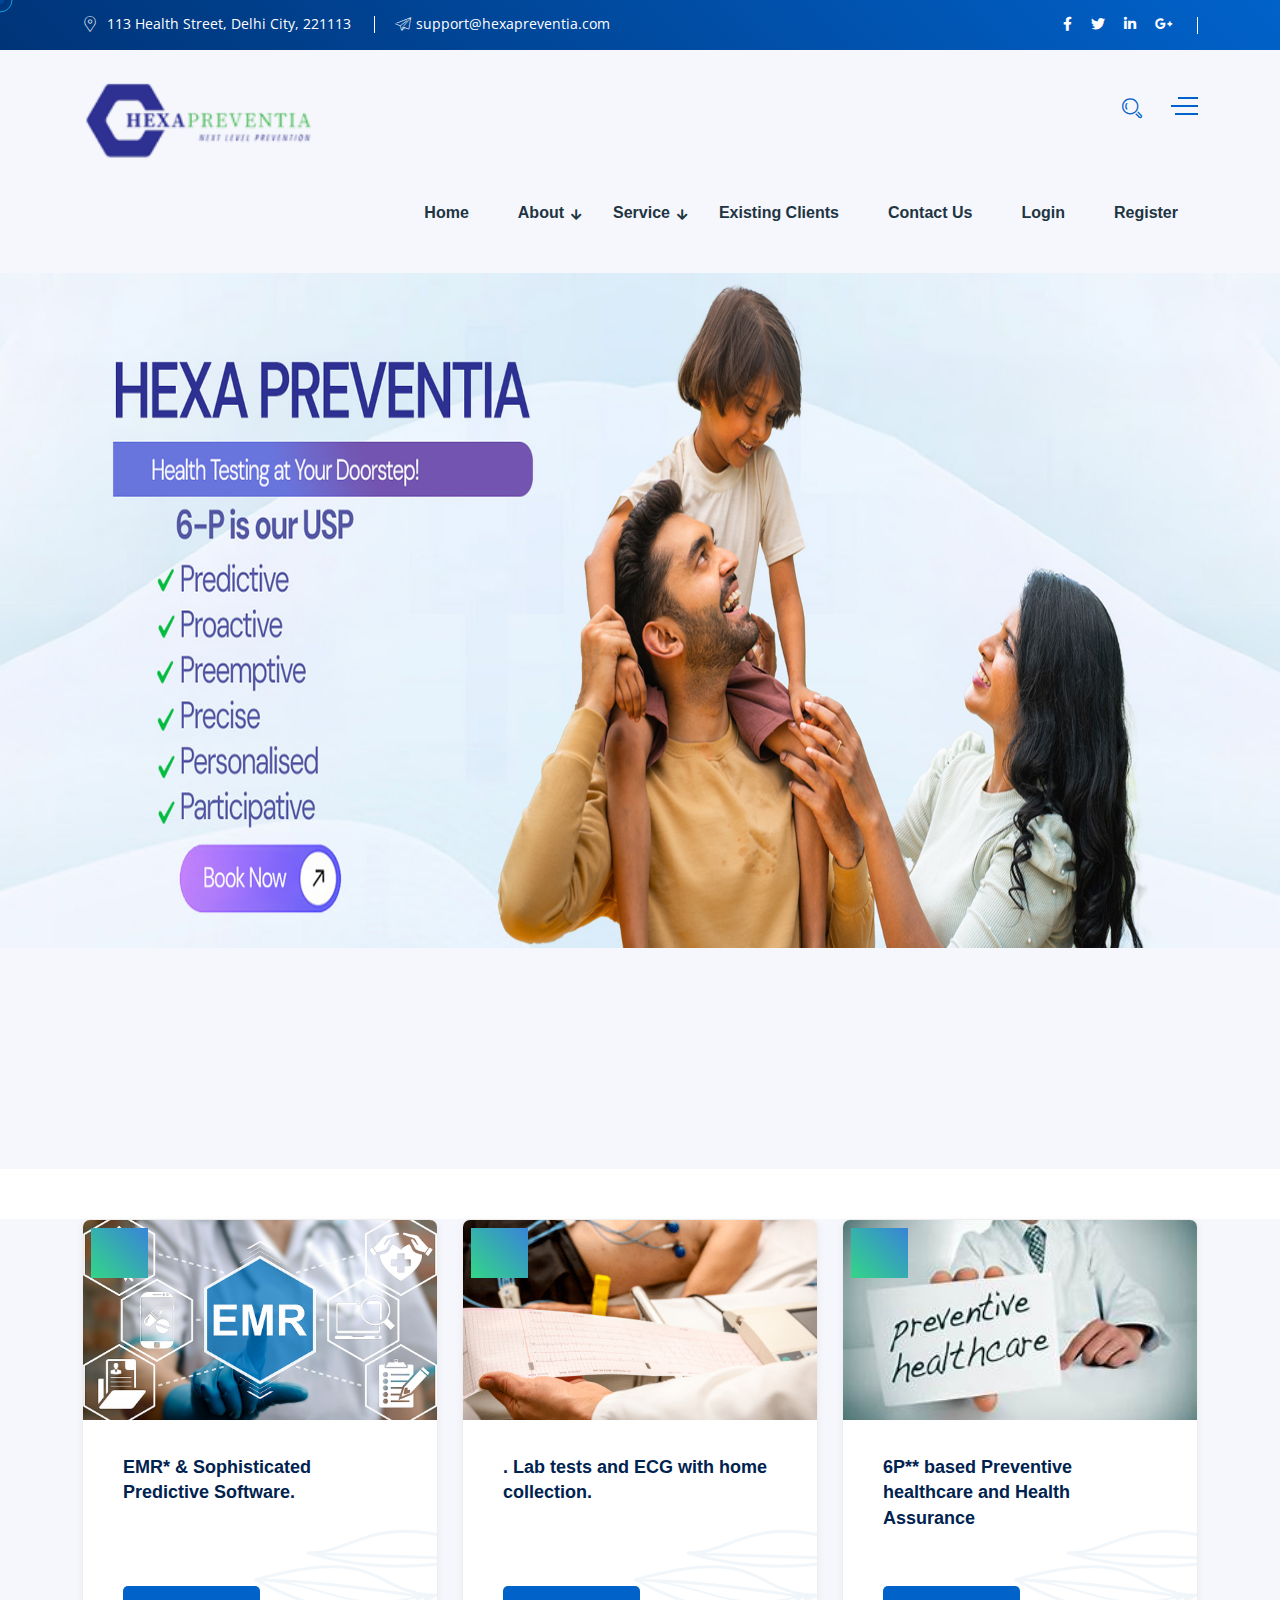
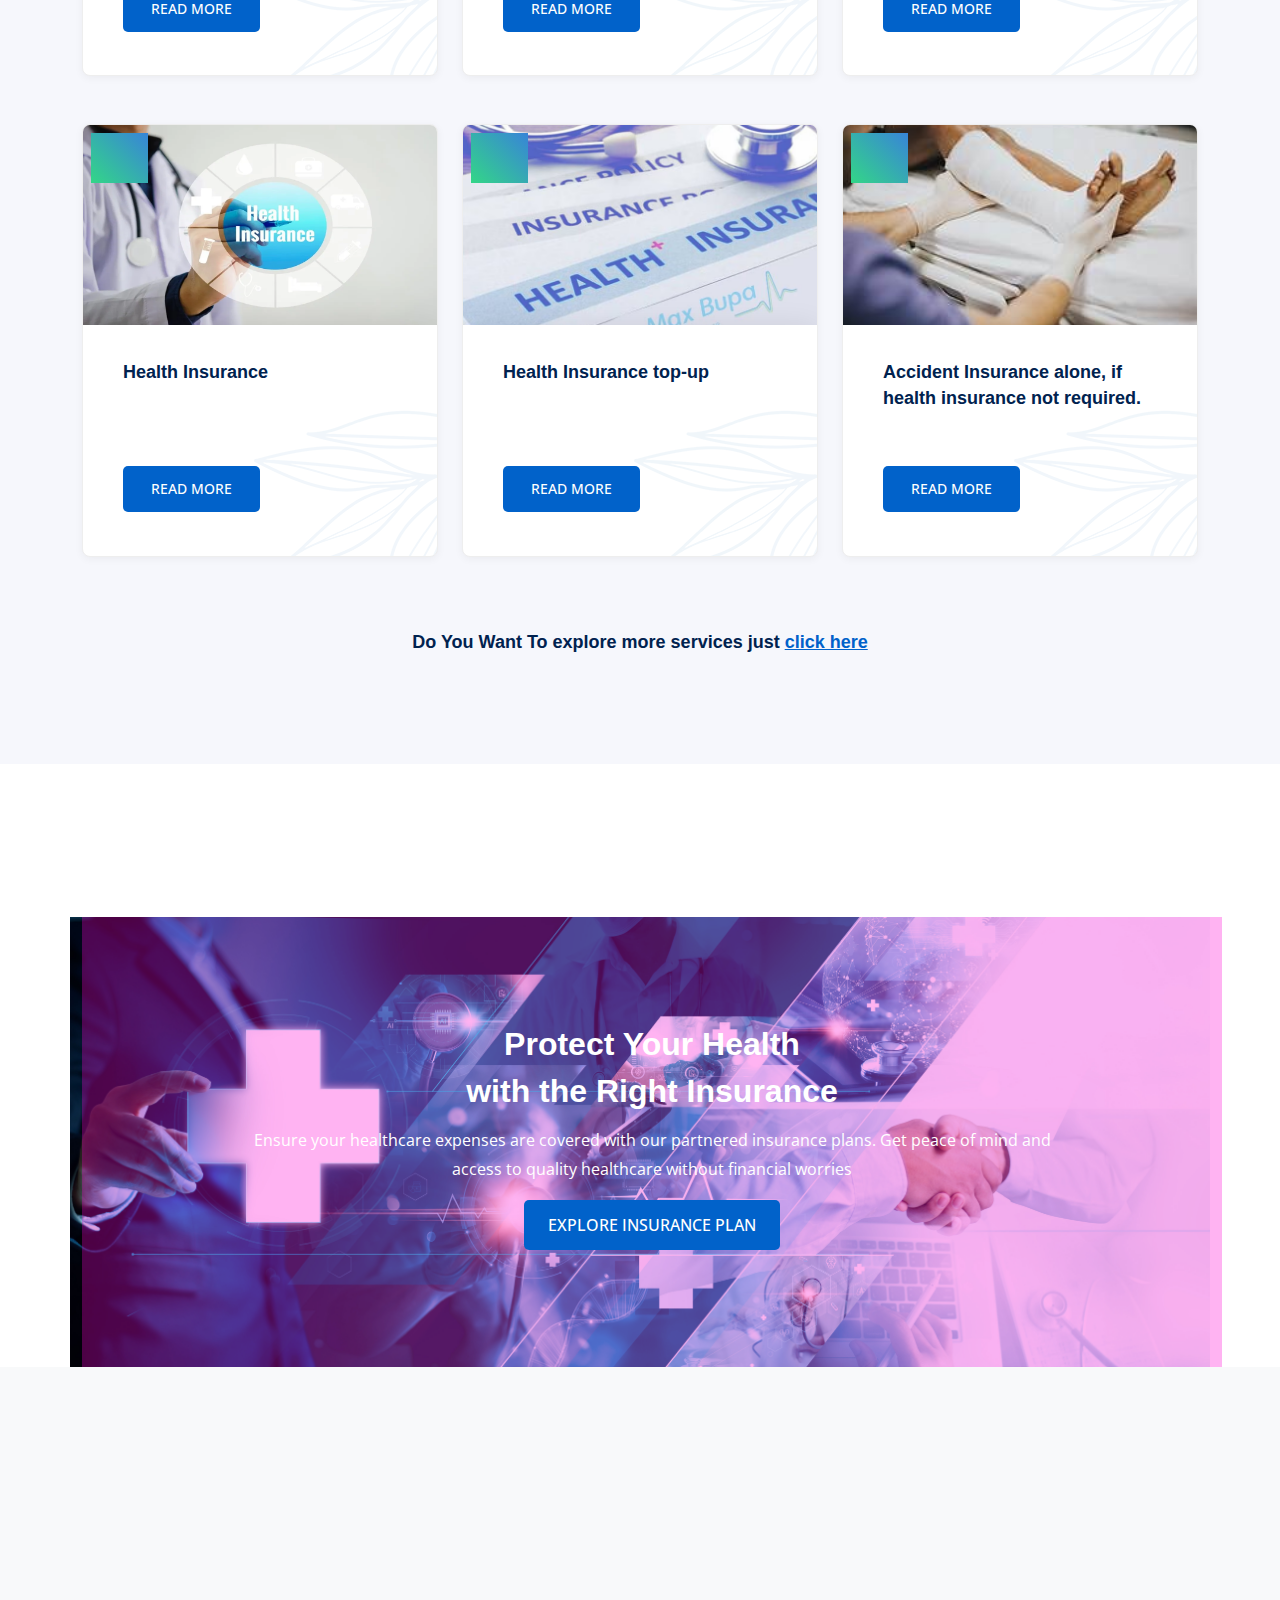
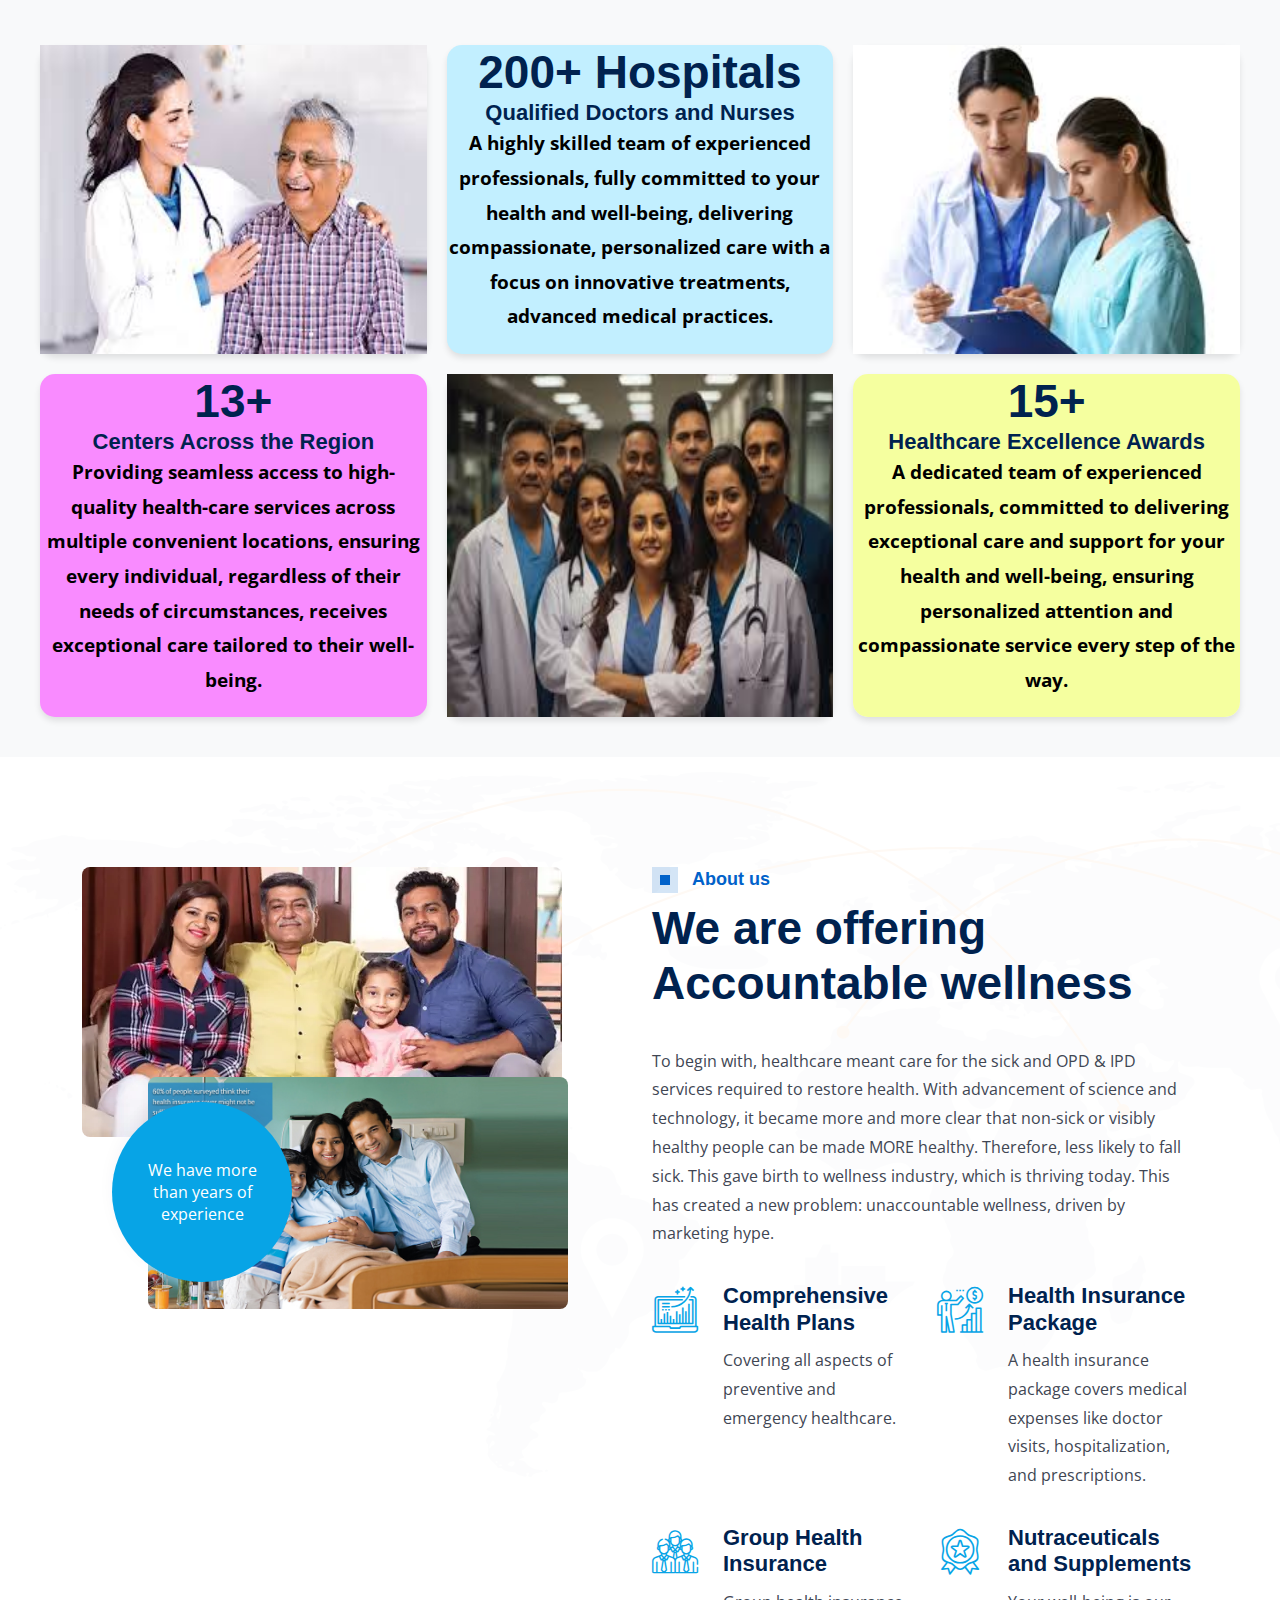
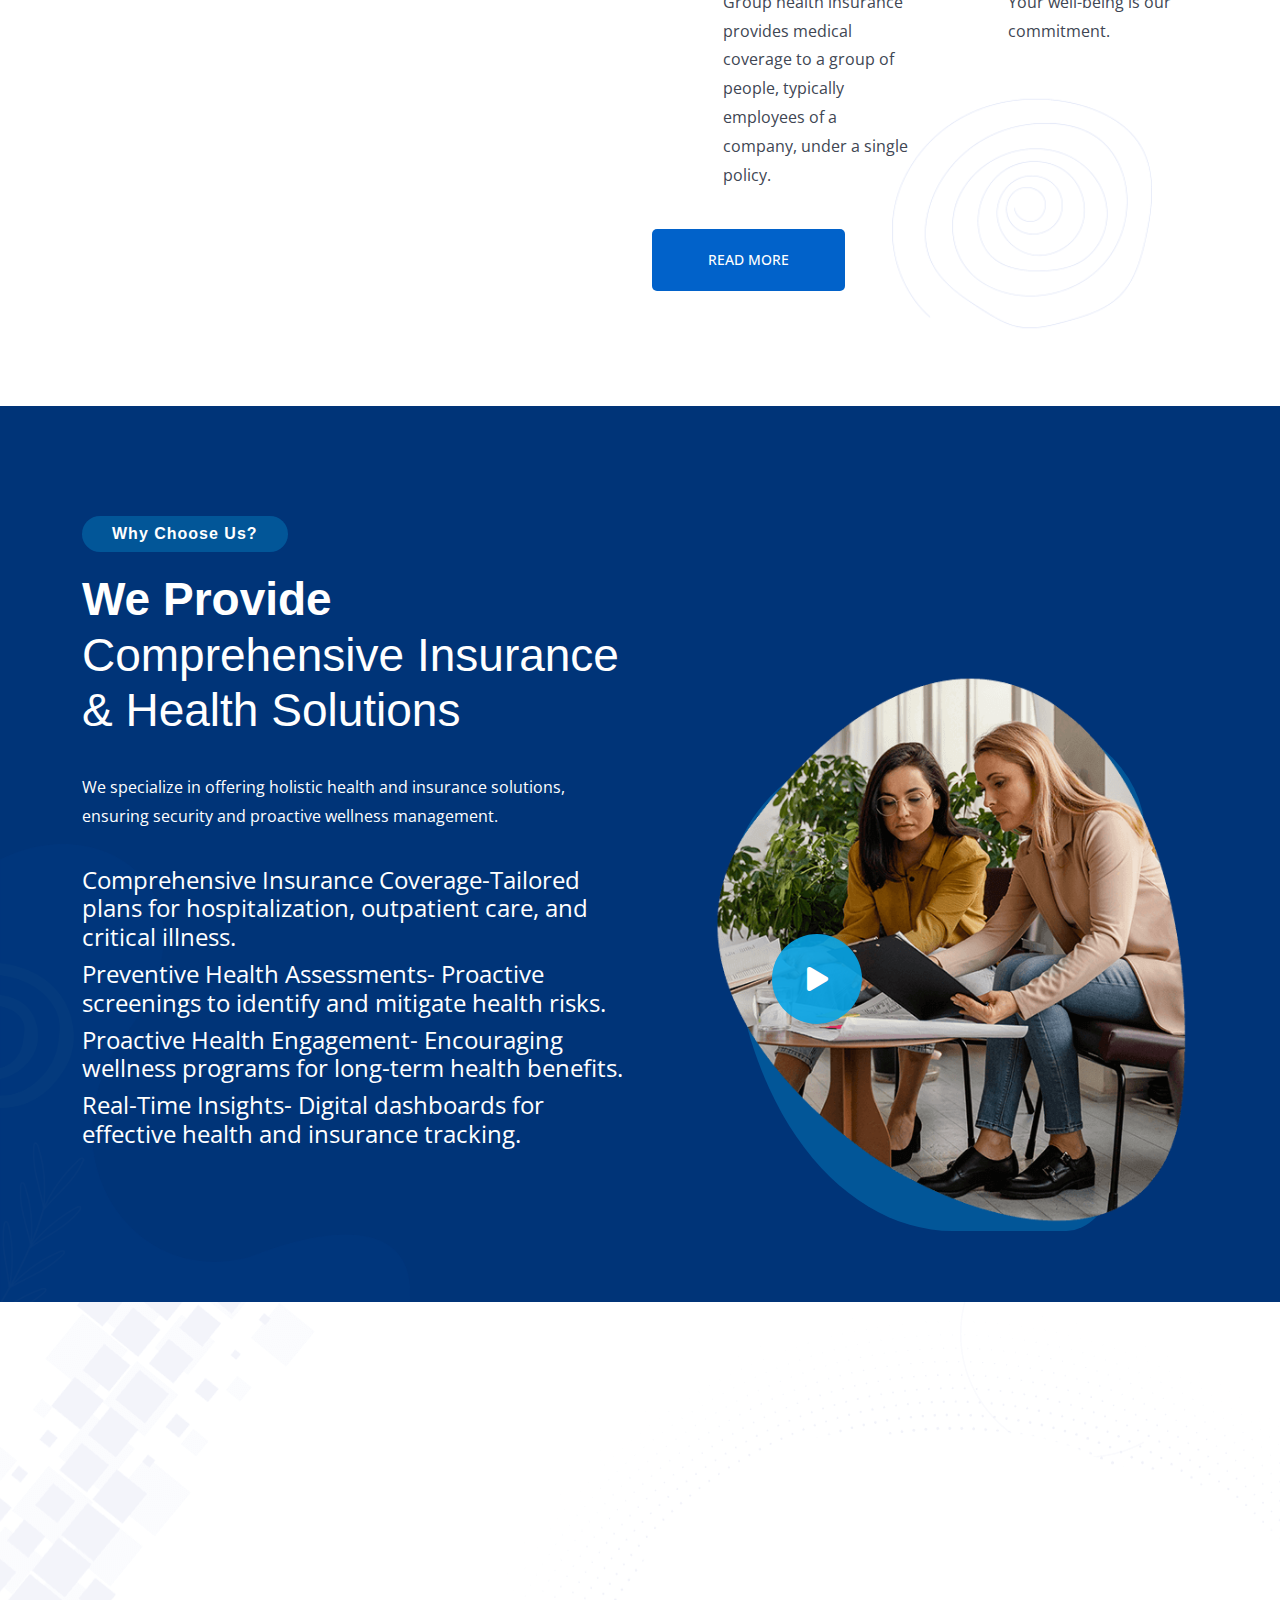
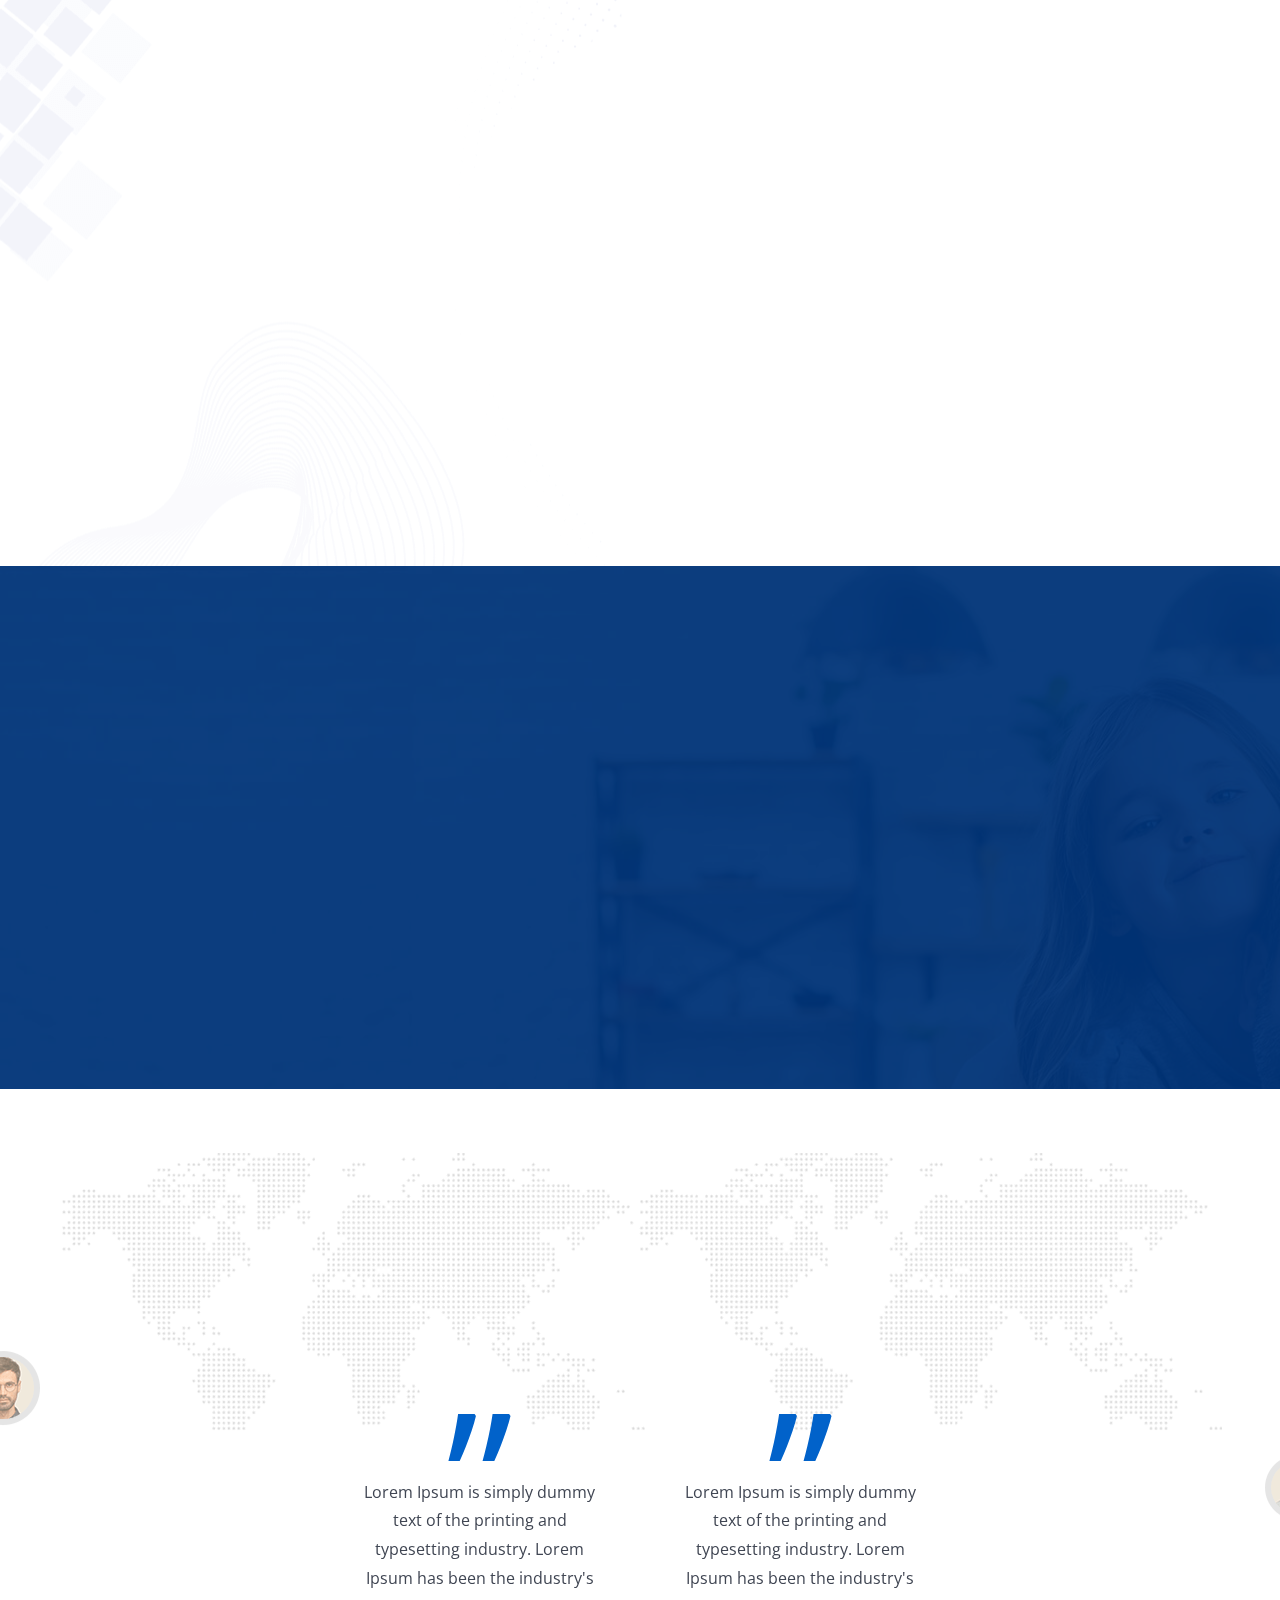
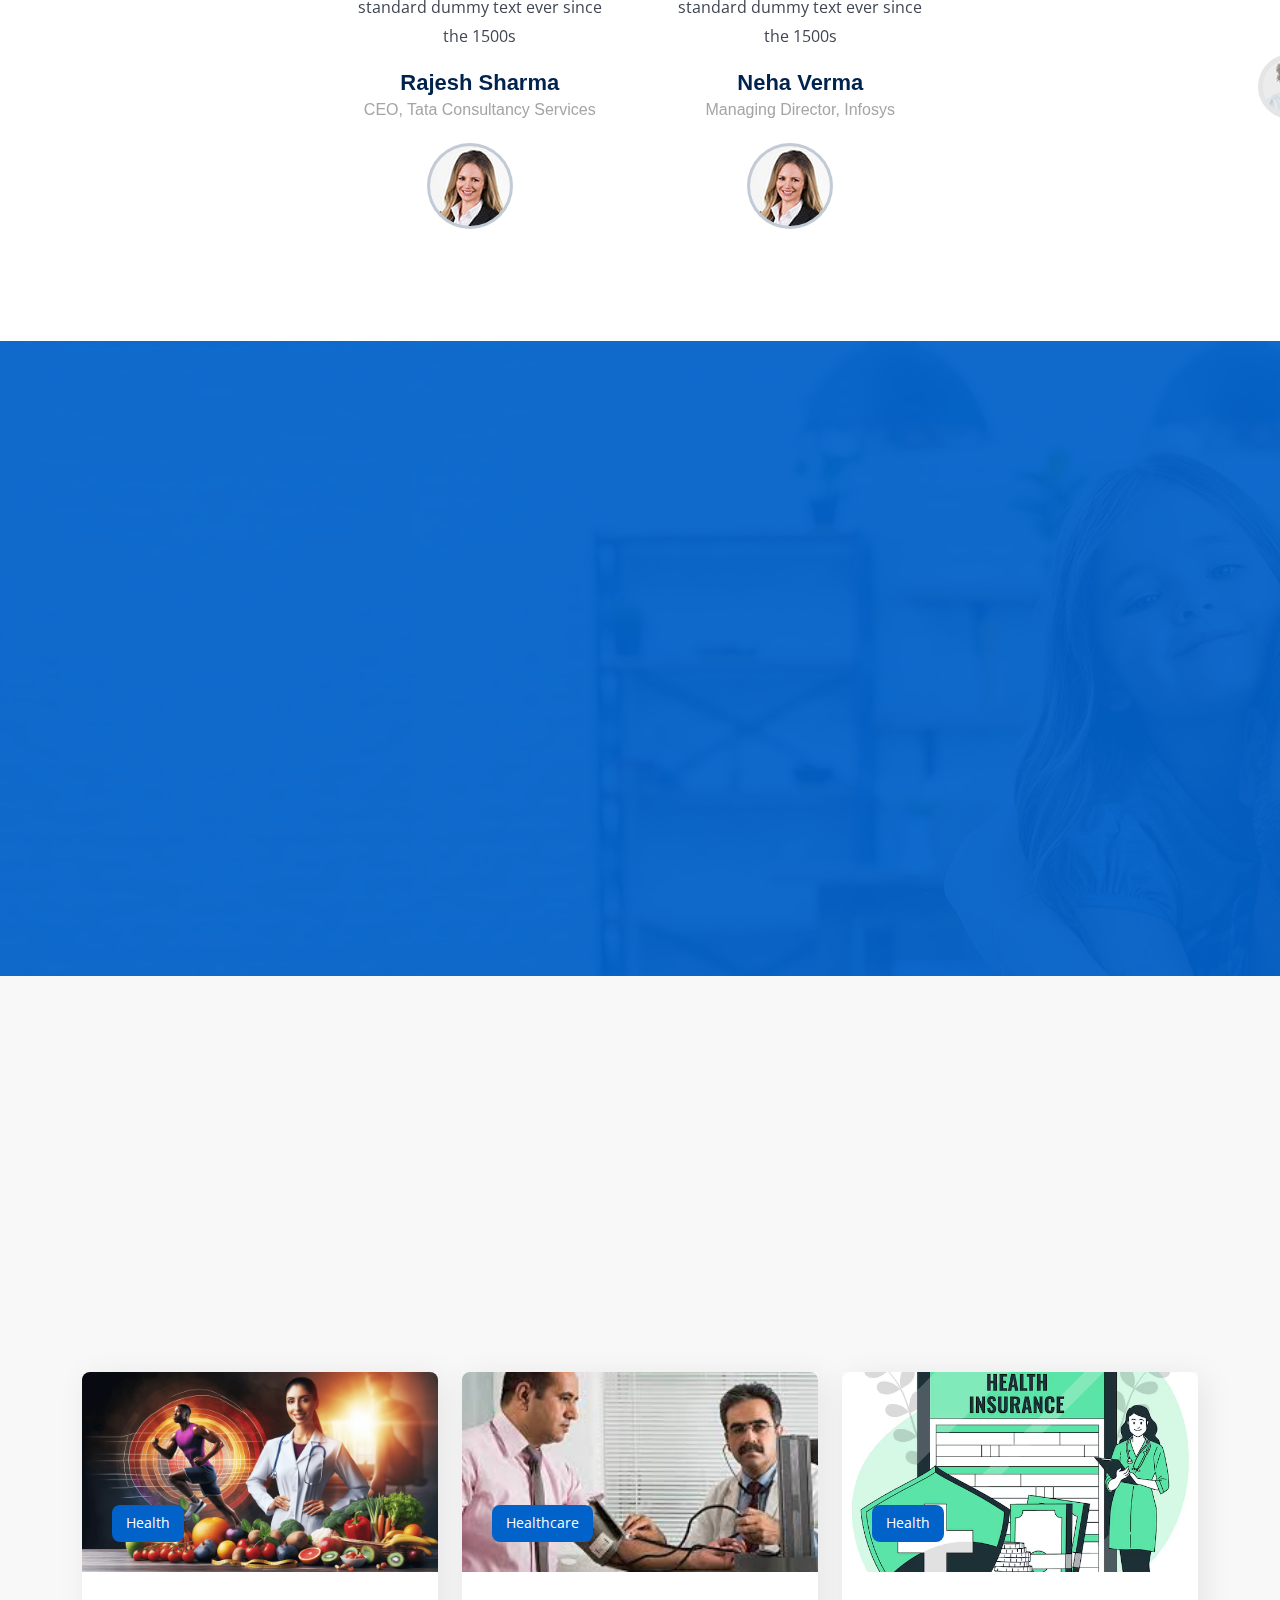
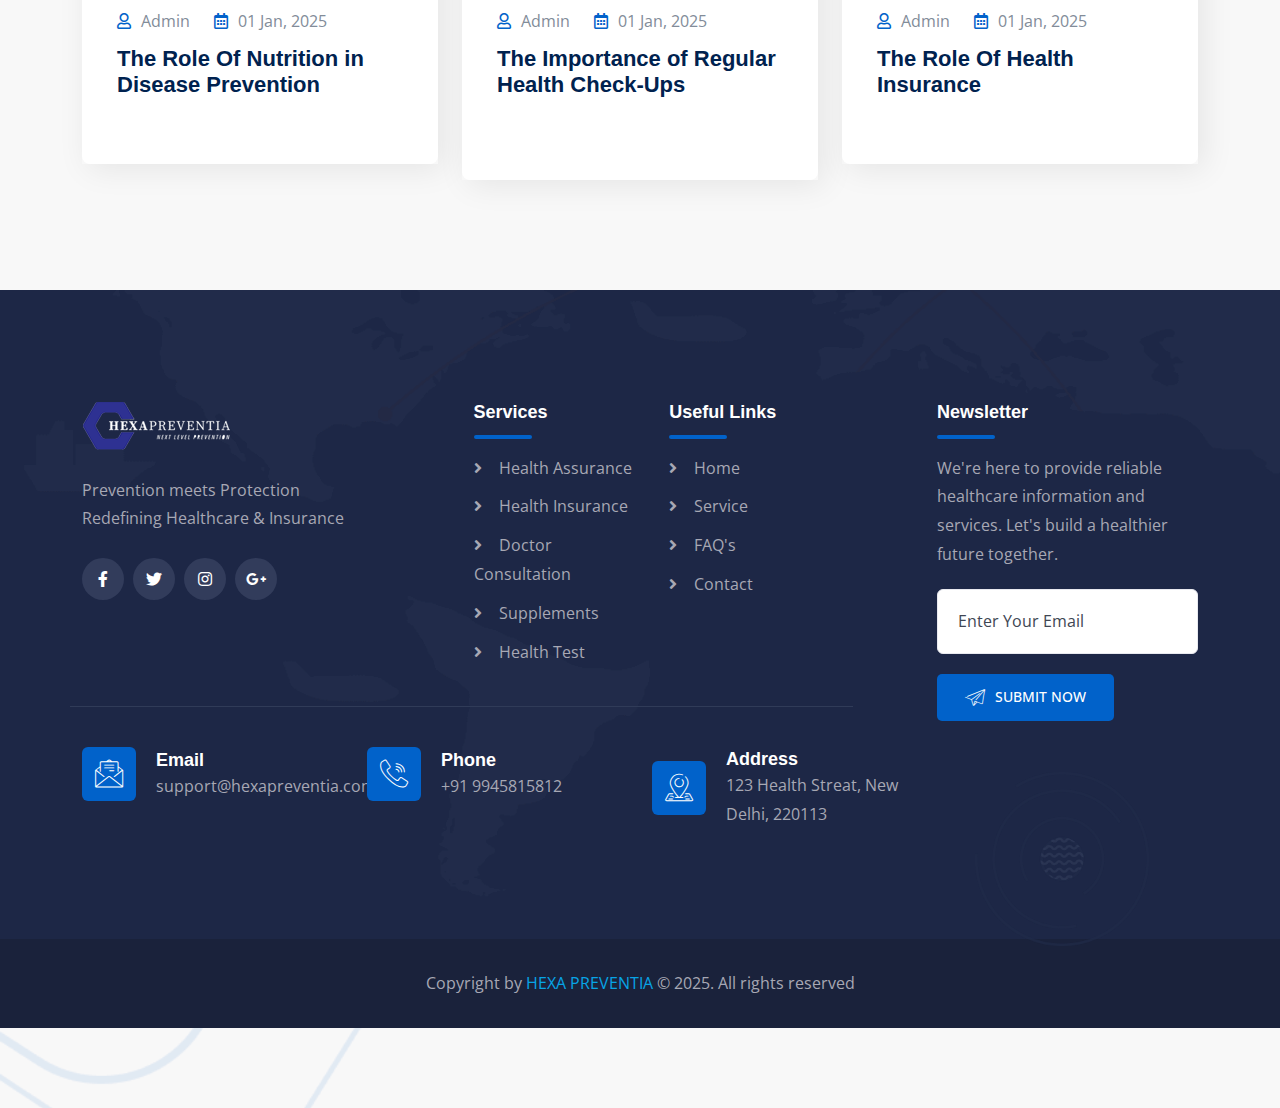
<file: index.html>
<!DOCTYPE html>
<html lang="en">

<head>
	<meta charset="UTF-8">
	<meta name="author" content="Insuren">
	<meta name="viewport" content="width=device-width, initial-scale=1">
	<meta http-equiv="X-UA-Compatible" content="IE=edge">
	<meta name="description" content="Insuren Corporate Consulting HTML5 Template">
	<meta name="keywords"
		content="insurance, agency, business, consulting, corporate, finance, digital, marketing, multipurpose" />
	<title>Insuren || Insurance Agency HTML Template</title>
	<link href="images/favicon.png" rel="shortcut icon" type="image/png">
	<!-- Main Stylesheet -->
	<link rel="stylesheet" href="css/style.css">
	<link rel="stylesheet" href="css/responsive.css">
</head>
<style>
	.hero-banners {
		background-image: url('images/bg/banner1.jpeg');
		background-size: cover;
		background-position: center;
		height: 50vh;
		position: relative;
		

	}

	.hero-banner {
		display: flex;
		align-items: center;
		justify-content: center;

	}

	.banner-content {
		color: #fff;
		text-align: center;
		max-width: 800px;
	}

	.banner-title {
		font-size: 2rem;
		font-weight: bold;
		color: white;
		margin-bottom: 0.5rem;
	}

	.banner-text {
		font-size: 1rem;
		margin: 1rem 0;
	}

	.btn-box .cs-btn-one {
		padding: 0.75rem 1.5rem;
		font-size: 1rem;
	}

	@media (max-width: 768px) {
		.banner-title {
			font-size: 1.5rem;
		}

		.banner-text {
			font-size: 0.9rem;
		}
	}

	@media (max-width: 480px) {
		.hero-banner {
			height: auto;
			padding: 2rem 0;
		}

		.banner-title {
			font-size: 1.25rem;
		}

		.banner-text {
			font-size: 0.85rem;
		}

		.btn-box .cs-btn-one {
			width: 100%;
		}
	}

	/* blog */
	.news-wrapper {
		height: 100%;
		display: flex;
		flex-direction: column;
	}

	.row.align-items-stretch>[class*="col-"] {
		display: flex;
	}

	.news-details {
		flex-grow: 1;
		display: flex;
		flex-direction: column;
		justify-content: space-between;
	}

	.news-thumb img {
		width: 100%;
		height: 200px;
		object-fit: cover;
	}

	/* service */
	.service-style4 {
		display: flex;
		flex-direction: column;
		height: 100%;
		background: #fff;
		border: 1px solid #eee;
		border-radius: 8px;
		overflow: hidden;
		box-shadow: 0 2px 8px rgba(0, 0, 0, 0.05);
	}

	.service-item-thumb {
		height: 200px;
		/* Fixed image height */
		overflow: hidden;
		display: flex;
		align-items: center;
		justify-content: center;
	}

	.service-item-thumb img {
		width: 100%;
		height: 100%;
		object-fit: cover;
	}

	.service-item-content {
		padding: 20px;
		flex-grow: 1;
		display: flex;
		flex-direction: column;
		justify-content: space-between;
	}

	.service-item-title {
		font-size: 18px;
		margin-bottom: 15px;
		line-height: 1.4;
	}

	.service-item-link {
		margin-top: auto;
	}
</style>

<body>
	<!-- Preloader Start -->
	<section>
		<div id="preloader">
			<div id="ctn-preloader" class="ctn-preloader">
				<div class="animation-preloader">
					<div class="spinner"></div>
					<div class="txt-loading">
						<span data-text-preloader="H" class="letters-loading">
							H
							<span data-text-preloader=E class="letters-loading">
								E
							</span>

							<span data-text-preloader="X" class="letters-loading">
								X
							</span>

							<span data-text-preloader="A" class="letters-loading">
								A
							</span>
					</div>
				</div>
				<div class="loader-section section-left"></div>
				<div class="loader-section section-right"></div>
			</div>
		</div>
	</section>
	<!-- Preloader End -->
	<!-- header Start -->
	<header class="header-style-two">
		<div class="header-wrapper">
			<div class="header-top-area bg-gradient-reverse-color d-none d-lg-block">
				<div class="container">
					<div class="row">
						<div class="col-lg-6 header-top-left-part">
							<span class="address"><i class="webexflaticon flaticon-placeholder-1"></i> 113 Health
								Street, Delhi City, 221113
							</span>
							<span class="phone"><i class="webexflaticon flaticon-send"></i><a
									href="mailto:example@gmail.com">support@hexapreventia.com</a></span>
						</div>
						<div class="col-lg-6 header-top-right-part text-end">
							<ul class="social-links">
								<li><a href="#"><i class="fab fa-facebook-f"></i></a></li>
								<li><a href="#"><i class="fab fa-twitter"></i></a></li>
								<li><a href="#"><i class="fab fa-linkedin-in"></i></a></li>
								<li><a href="#"><i class="fab fa-google-plus-g"></i></a></li>
							</ul>

						</div>
					</div>
				</div>
			</div>
			<div class="header-navigation-area two-layers-header">
				<div class="container">
					<div class="row">
						<div class="col-md-12">
							<a class="navbar-brand logo f-left mrt-10 mrt-md-0" href="index.html">
								<img id="logo-image" class="img-center" src="images/logo.png" alt="" style="width: 320px;">
							</a>
							<div class="mobile-menu-right"></div>
							<div class="header-searchbox-style-two d-none d-xl-block">
								<div class="side-panel side-panel-trigger text-end d-none d-lg-block">
									<span class="bar1"></span>
									<span class="bar2"></span>
									<span class="bar3"></span>
								</div>
								<div class="show-searchbox">
									<a href="#"><i class="webex-icon-Search"></i></a>
								</div>
								<div class="toggle-searchbox">
									<form action="#" id="searchform-all" method="get">
										<div>
											<input type="text" id="s" class="form-control" placeholder="Search...">
											<div class="input-box">
												<input type="submit" value="" id="searchsubmit"><i
													class="fas fa-search"></i>
											</div>
										</div>
									</form>
								</div>
							</div>
							<div class="side-panel-content">
								<div class="close-icon">
									<button><i class="webex-icon-cross"></i></button>
								</div>
								<div class="side-panel-logo mrb-30">
									<a href="index.html">
										<img src="images/logo-sidebar-dark.png" alt="" />
									</a>
								</div>
								<div class="side-info mrb-30">
									<div class="side-panel-element mrb-25">
										<h4 class="mrb-10">Office Address</h4>
										<ul class="list-items">
											<li><span class="fa fa-map-marker-alt mrr-10 text-primary-color"></span>113
												Health Street, Delhi City, 221113</li>
											<li><span class="fas fa-envelope mrr-10 text-primary-color"></span><a
													href="mailto:example@gmail.com">support@hexapreventia.com</a></li>
											<li><span class="fas fa-phone-alt mrr-10 text-primary-color"></span><a
													href="tel:5551234567">(+91) 9876-5432-10</a></li>
										</ul>
									</div>
									<div class="side-panel-element mrb-30">
										<h4 class="mrb-15">Pintarest</h4>
										<ul class="pintarest-list">
											<li><a href="#"><img class="img-full" src="images/side-panel/1.jpg"
														alt=""></a></li>
											<li><a href="#"><img class="img-full" src="images/side-panel/2.jpg"
														alt=""></a></li>
											<li><a href="#"><img class="img-full" src="images/side-panel/3.jpg"
														alt=""></a></li>
											<li><a href="#"><img class="img-full" src="images/side-panel/4.jpg"
														alt=""></a></li>
											<li><a href="#"><img class="img-full" src="images/side-panel/5.jpg"
														alt=""></a></li>
											<li><a href="#"><img class="img-full" src="images/side-panel/6.jpg"
														alt=""></a></li>
										</ul>
									</div>
								</div>
								<h4 class="mrb-15">Social List</h4>
								<ul class="social-list">
									<li><a href="#"><i class="fab fa-facebook"></i></a></li>
									<li><a href="#"><i class="fab fa-twitter"></i></a></li>
									<li><a href="#"><i class="fab fa-instagram"></i></a></li>
									<li><a href="#"><i class="fab fa-google-plus"></i></a></li>
								</ul>
							</div>
							<div class="main-menu f-right">
								<nav id="mobile-menu-right">
									<ul>
										<li><a href="index.html">Home</a></li>
										<li class="has-sub">
											<a href="#">About</a>
											<ul class="sub-menu">
												<li><a href="about.html">About Us</a></li>
												<li><a href="teams.html">Our Team</a></li>
											</ul>
										</li>

										<li class="has-sub">
											<a href="#">Service</a>
											<ul class="sub-menu">
												<li><a href="service.html">Our Services</a></li>
												<li><a href="healthinsurance.html">Health
														Insurance Packages</a></li>
												<li><a href="grouphealth.html">Group Health
														Insurance</a></li>
												<li><a href="nutraceuticals.html">Nutraceuticals
														and Supplement</a></li>
											</ul>
										</li>

										<li><a class="nav-link" href="client.html">Existing Clients</a>
										</li>
										<li><a href="contact.html">Contact Us</a></li>
										<li><a href="login.html">Login</a></li>
										<li><a href="register.html">Register</a></li>
									</ul>
									</ul>
								</nav>
							</div>
						</div>
					</div>
				</div>
			</div>
		</div>
	</header>
	<!-- header End -->
	<!-- Home Banner Start -->
	<section class="home_banner_02 ">
		<div style="width: 100%; height: 75vh;">
			<img src="images/banner2.png" alt="" srcset="" class="w-100 h-100">
		</div>

		<!-- <div class="banner-container" style="background-image: url('images/banner2.png'); height: 75vh; width: 100%; background-size: cover; background-position: center;">
		</div> -->
	</section>

	<style>
		@media (max-width: 768px) {
			.banner-container {
				height: 50vh;
				/* Adjust height for smaller screens */
				background-size: contain;
				/* Ensure the image is visible */
			}
		}
	</style>
	<!-- Home Banner End -->
	 <!-- Service Secton Start -->

	<section class="service-content-area bg-silver pdt-110 " data-background="images/bg/abs-bg8.png">
		<div class="section-title text-center wow fadeInUp" data-wow-delay="0ms" data-wow-duration="1500ms">
			<div class="container">
				<div class="row">
					<div class="col"></div>
					<div class="col-lg-8 col-xl-6">
						<div class="title-box-center">
							<h5 class="sub-title sub-title-primary-color text-primary-color mrb-20">Services</h5>
							<h2>We Provide Services</h2>
						</div>
					</div>
					<div class="col"></div>
				</div>
			</div>
		</div>
	</section>
	<section class="service-content-area bg-silver pdb-110">
		<div class="section-content">
			<div class="container">
				<div class="row">
					<div class="col-xl-4 col-lg-4 col-md-6 mb-5">
						<div class="service-style4">
							<div class="service-item-thumb">
								<img class="img-full" src="images/services/emr.jpg" alt="">

							</div>
							<div class="service-item-content">
								<h4 class="service-item-title"><a href="#"> EMR* & Sophisticated Predictive Software.
									</a></h4>

								<div class="service-item-link">
									<a href="service_detail.html" class="cs-btn-one btn-primary-color btn-sm btn-block mrr-30">Read
										More</a>
								</div>
							</div>
						</div>
					</div>
					<div class="col-xl-4 col-lg-4 col-md-6 mb-5">
						<div class="service-style4">
							<div class="service-item-thumb">
								<img class="img-full" src="images/services/electrocardiogram.png" alt="">

							</div>
							<div class="service-item-content">
								<h4 class="service-item-title"><a href="#">. Lab tests and ECG with home collection.
									</a></h4>

								<div class="service-item-link">
									<a href="service_detail.html" class="cs-btn-one btn-primary-color btn-sm btn-block mrr-30">Read
										More</a>
								</div>
							</div>
						</div>
					</div>

					<div class="col-xl-4 col-lg-4 col-md-6 mb-5">
						<div class="service-style4">
							<div class="service-item-thumb">
								<img class="img-full" src="images/services/preventive.jpg" alt="">

							</div>
							<div class="service-item-content">
								<h4 class="service-item-title"><a href="#">6P** based Preventive healthcare and Health
										Assurance</a></h4>

								<div class="service-item-link">
									<a href="service_detail.html" class="cs-btn-one btn-primary-color btn-sm btn-block mrr-30">Read
										More</a>
								</div>
							</div>
						</div>
					</div>
					<div class="col-xl-4 col-lg-4 col-md-6">
						<div class="service-style4">
							<div class="service-item-thumb">
								<img class="img-full" src="images/services/Health-insurance-1.webp" alt="">

							</div>
							<div class="service-item-content">
								<h4 class="service-item-title"><a href="#">Health Insurance</a></h4>

								<div class="service-item-link">
									<a href="service_detail.html" class="cs-btn-one btn-primary-color btn-sm btn-block mrr-30">Read
										More</a>
								</div>
							</div>
						</div>
					</div>
					<div class="col-xl-4 col-lg-4 col-md-6">
						<div class="service-style4">
							<div class="service-item-thumb">
								<img class="img-full" src="images/services/max-bupa-health-insurance.avif" alt="">

							</div>
							<div class="service-item-content">
								<h4 class="service-item-title"><a href="#">Health Insurance top-up
									</a></h4>

								<div class="service-item-link">
									<a href="service_detail.html" class="cs-btn-one btn-primary-color btn-sm btn-block mrr-30">Read
										More</a>
								</div>
							</div>
						</div>
					</div>
					<div class="col-xl-4 col-lg-4 col-md-6">
						<div class="service-style4">
							<div class="service-item-thumb">
								<img class="img-full" src="images/services/accidental.jpg" alt="">

							</div>
							<div class="service-item-content">
								<h4 class="service-item-title"><a href="#"> Accident Insurance alone, if health
										insurance not required.</a></h4>

								<div class="service-item-link">
									<a href="service_detail.html" class="cs-btn-one btn-primary-color btn-sm btn-block mrr-30">Read
										More</a>
								</div>
							</div>
						</div>
					</div>
				</div>
				<div class="row mrt-25">
					<div class="col-xl-12 text-center pt-5">
						<h5>Do You Want To explore more services just <span><a href="service.html"
									class="text-underline text-primary-color">click here</a></span></h5>
					</div>
				</div>
			</div>
		</div>
	</section>
	  <!-- Service Secton End -->
	<!--Banner2 Section Start -->
	<div>
		<div class="section-title text-center wow fadeInUp" data-wow-delay="0ms" data-wow-duration="1500ms">
			<div class="container">
				<div class="row justify-content-center">
					<div class="col-lg-8 col-xl-12">
						<div class="title-box-center pt-5">
							<h2 class="title">Health Assurance+Health Insurance. A World First</h2>
						</div>
					</div>
				</div>
			</div>
		</div>

		<div class="hero-banners container"  >
			<div class="hero-banner container "
				style="background-color:rgba(255, 3, 213, 0.3); width: 100vw; height: 100%;">
				<div class="banner-content">
					<h3 class="banner-title">Protect Your Health</h3>
					<h3 class="banner-title">with the Right Insurance</h3>
					<p class="banner-text">Ensure your healthcare expenses are covered with our partnered insurance
						plans. Get peace of mind and access to quality healthcare without financial worries</p>
					<div class="btn-box">
						<a href="#" class="cs-btn-one btn-primary-color">Explore Insurance Plan</a>
					</div>
				</div>
			</div>

		</div>
	</div>

	


	<!-- Banner 2 section End -->


	<!-- Grid-section start -->
	<section class="grid-section">

		<div class="section-title text-center wow fadeInUp" data-wow-delay="0ms" data-wow-duration="1500ms">
			<div class="container">
				<div class="row justify-content-center">
					<div class="col-lg-8 col-xl-6 w-100">
						<div class="title-box-center">
							<h2 class="title">Leading Comprehensive Healthcare With Compassion</h2>
							<p>Our mission is to deliver exceptional healthcare services, specializing in seamless
								pathology and radiology bookings, with a focus on personalized care and the well-being
								of every patient</p>
						</div>
					</div>
				</div>
			</div>
		</div>
		<div class="grid-container">
			<div class="grid-item" style="background-color: black;">
				<img src="images/grid/grid1.jpg" alt="image" srcset="" class="w-100 h-100">
			</div>
			<div
				class="bg-item-1  grid-item d-flex flex-column align-items-start justify-content-center align-items-center ">
				<h2>200+ Hospitals</h2>
				<h4>Qualified Doctors and Nurses</h4>
				<p>A highly skilled team of experienced professionals, fully committed to your health and well-being,
					delivering compassionate, personalized care with a focus on innovative treatments, advanced medical
					practices.</p>
			</div>
			<div class="grid-item"><img src="images/grid/grid2.jpg" alt="image" srcset="" class="w-100 h-100"></div>
			<div
				class="bg-item-3  grid-item d-flex flex-column align-items-start justify-content-center align-items-center">
				<h2>13+</h2>
				<h4>Centers Across the Region</h4>
				<p>Providing seamless access to high-quality health-care services across multiple convenient locations,
					ensuring every individual, regardless of their needs of circumstances, receives exceptional care
					tailored to their well-being.</p>
			</div>
			<div class="grid-item">
				<img src="images/grid/grid3.jpg" alt="image" srcset="" class="w-100 h-100">
			</div>
			<div
				class="bg-item-5 grid-item d-flex flex-column align-items-start justify-content-center align-items-center ">

				<h2>15+</h2>
				<h4>Healthcare Excellence Awards</h4>
				<p>A dedicated team of experienced professionals, committed to delivering exceptional care and support
					for your health and well-being, ensuring personalized attention and compassionate service every step
					of the way.</p>
			</div>
		</div>
	</section>

	<style>

	</style>



	<!-- Grid-section End-->

	<!-- About Section Start -->
	<section class="about-section anim-object pdt-110 pdb-115 pdb-lg-110" data-background="images/bg/abs-bg3.png">
		<div class="container">
			<div class="row">
				<div class="col-md-12 col-lg-8 col-xl-6">
					<div class="about-image-box-style2 dot-circle mrr-60 mrr-lg-0">
						<img class="about-image1 img-full js-tilt d-none d-md-block d-lg-block d-xl-block"
							src="images/about/about-sm1.jpg" alt="">
						<img class="about-image2 img-full h-75" src="images/about/about-lg2.webp" alt="">
						<div class="experience">
							<p>We have more than years of experience</p>
						</div>
					</div>
				</div>
				<div class="col-md-12 col-lg-10 col-xl-6">
					<h5 class="side-line-left text-primary-color mrb-10">About us</h5>
					<h2 class="mrb-35">We are offering Accountable wellness</h2>
					<p class="mrb-35">To begin with, healthcare meant care for the sick and OPD & IPD services required
						to restore health.
						With advancement of science and technology, it became more and more clear that non-sick or
						visibly healthy people can be made MORE healthy. Therefore, less likely to fall sick. This gave
						birth to wellness industry, which is thriving today. This has created a new problem:
						unaccountable wellness, driven by marketing hype.
					</p>
					<div class="row no-gutters mrb-15">
						<div class="col-xl-6 col-lg-6 col-md-6 col-sm-6">
							<div class="featured-icon-box mrb-15">
								<div class="featured-icon">
									<i class="webexflaticon flaticon-analytics"></i>
								</div>
								<div class="featured-content">
									<h4 class="featured-title">Comprehensive Health Plans</h4>
									<p class="featured-desc">Covering all aspects of preventive and emergency
										healthcare.</p>
								</div>
							</div>
						</div>
						<div class="col-xl-6 col-lg-6 col-md-6 col-sm-6">
							<div class="featured-icon-box mrb-15">
								<div class="featured-icon">
									<i class="webexflaticon flaticon-plan"></i>
								</div>
								<div class="featured-content">
									<h4 class="featured-title">Health Insurance Package </h4>
									<p class="featured-desc">A health insurance package covers medical expenses like
										doctor visits, hospitalization, and prescriptions.</p>
								</div>
							</div>
						</div>
						<div class="col-xl-6 col-lg-6 col-md-6 col-sm-6">
							<div class="featured-icon-box mrb-5">
								<div class="featured-icon">
									<i class="webexflaticon flaticon-employee-2"></i>
								</div>
								<div class="featured-content">
									<h4 class="featured-title">Group Health Insurance</h4>
									<p class="featured-desc">Group health insurance provides medical coverage to a group
										of people, typically employees of a company, under a single policy.</p>
								</div>
							</div>
						</div>
						<div class="col-xl-6 col-lg-6 col-md-6 col-sm-6">
							<div class="featured-icon-box">
								<div class="featured-icon">
									<i class="webexflaticon flaticon-award"></i>
								</div>
								<div class="featured-content">
									<h4 class="featured-title">Nutraceuticals and Supplements</h4>
									<p class="featured-desc">Your well-being is our commitment.</p>
								</div>
							</div>
						</div>
					</div>
					<div class="d-inline d-md-flex align-items-center mt-40">
						<a href="about.html" class="cs-btn-one btn-primary-color btn-md btn-block mrr-30 mrb-sm-30">Read
							More</a>

					</div>
				</div>
			</div>
		</div>
	</section>
	<!-- About Section End -->
	<!-- Why Choose Us Section Start -->
	<section class="pdt-110 pdb-110" data-background="images/bg/abs-bg1.png" data-overlay-dark="10">
		<div class="why-choose-us-section-shape shape-1" data-speed="0.02" data-revert="true">
			<img src="images/objects/4.png" alt="Image">
		</div>
		<div class="section-content">
			<div class="container">
				<div class="row align-items-center">
					<div class="col-md-12 col-xl-6">
						<h5 class="sub-title sub-title-primary-color2 text-white mrb-20">Why Choose Us?</h5>
						<h2 class="text-white mrb-35">We Provide <br><span class="f-weight-400 text-white">Comprehensive
								Insurance & Health Solutions</span></h2>
						<p class="text-white mrb-35">We specialize in offering holistic health and insurance solutions,
							ensuring security and proactive wellness management.</p>
						<ul class="text-white mrb-35 d-flex flex-column " style="font-size: x-large;">
							<li class="mb-2">Comprehensive Insurance Coverage-Tailored plans for hospitalization,
								outpatient care, and critical illness.</li>
							<li class="mb-2">Preventive Health Assessments- Proactive screenings to identify and
								mitigate health risks.</li>
							<li class="mb-2">Proactive Health Engagement- Encouraging wellness programs for long-term
								health benefits.</li>
							<li class="mb-2">Real-Time Insights- Digital dashboards for effective health and insurance
								tracking.</li>
						</ul>
					</div>
					<div class="col-md-12 col-xl-6">
						<div class="why-choose-us-image-block">
							<img class="img-full" src="images/about/ab1.png" alt="">
							<div class="video-popup-left mrb-30">
								<a class="popup-video popup-youtube" href="https://www.youtube.com/watch?v=aXj3XhXN6v4">
									<i class="fas fa-play"></i>
								</a>
							</div>
						</div>
					</div>
				</div>
			</div>
		</div>
	</section>

	<!-- Why Choose Us Section End -->
	<!-- Get a Quote Form Section Start -->
	<section class="about-section pdt-110 pdb-95 pdb-lg-55 pdb-sm-50" data-background="images/bg/abs-bg10.png">
		<div class="container">
			<div class="row">
				<div class="col-md-12 col-lg-5 col-xl-5 wow fadeInLeft" data-wow-delay="0ms" data-wow-duration="1000ms">
					<div class="request-a-call-back-form mrb-md-60">
						<h2 class="mrt-0 mrb-25 solid-bottom-line">Get a Appointment</h2>
						<p class="mrb-30">Distinctively exploit optimal alignments for intuitive coordinate business
							applications technologies</p>
						<form action="#">
							<div class="row">
								<div class="col-lg-12">
									<div class="mrb-20">
										<input type="text" placeholder="Name" class="form-control">
									</div>
								</div>
								<div class="col-lg-6">
									<div class="mrb-20">
										<input type="text" placeholder="Phone" class="form-control">
									</div>
								</div>
								<div class="col-lg-6">
									<div class="mrb-20">
										<input type="email" placeholder="Email" class="form-control">
									</div>
								</div>
								<div class="col-lg-12">
									<div class="mrb-20">
										<select name="categories" class="custom-select-categories" required="">
											<option value="">Choose Service Type</option>
											<option>Service Type 1</option>
											<option>Service Type 2</option>
											<option>Service Type 3</option>
											<option>Service Type 4</option>
											<option>Service Type 5</option>
											<option>Service Type 6</option>
										</select>
									</div>
								</div>
								<div class="col-lg-12">
									<div class="d-grid gap-2 mrb-0">
										<button type="submit" class="cs-btn-one btn-primary-color">Request for
											Submit</button>
									</div>
								</div>
							</div>
						</form>
					</div>
				</div>
				<div class="col d-xl-block d-none"></div>
				<div class="col-md-12 col-lg-7 col-xl-6 wow fadeInRight mrb-lg-40" data-wow-delay="0ms"
					data-wow-duration="1000ms">
					<h5 class="side-line-left text-primary-color mrb-10">Some Important FAQ's</h5>
					<h2 class="mrb-35">Common Frequently Asked Questions</h2>
					<div class="faq-block">
						<div class="accordion">
							<div class="accordion-item">
								<div class="accordion-header active">
									<h5 class="title">Q: What services does your company offer?</h5>
									<span class="fas fa-arrow-right"></span>
								</div>
								<div class="accordion-body">
									<p>A: We provide comprehensive insurance coverage, preventive health assessments,
										proactive health engagement, and real-time insights.</p>
								</div>
							</div>
							<div class="accordion-item">
								<div class="accordion-header">
									<h5 class="title">Q: How does preventive health assessment work?</h5>
									<span class="fas fa-arrow-right"></span>
								</div>
								<div class="accordion-body">
									<p>A: Preventive health assessments include regular check-ups, screenings, and early
										detection programs to ensure your well-being.</p>
								</div>
							</div>
							<div class="accordion-item">
								<div class="accordion-header">
									<h5 class="title">Q: What is proactive health engagement?</h5>
									<span class="fas fa-arrow-right"></span>
								</div>
								<div class="accordion-body">
									<p>A: Proactive health engagement means taking charge of your health through
										personalized recommendations, wellness programs, and timely interventions.</p>
								</div>
							</div>
						</div>
					</div>
				</div>
			</div>
		</div>
	</section>
	<!-- Get a Quote Form Section End -->
	<!-- Impact Section Start -->

	<section class="pdt-50 pdb-50 pdb-md-45" data-background="images/bg/banner2.jpg" data-overlay-dark="95">
		<div class="section-title text-center wow fadeInUp" data-wow-delay="0ms" data-wow-duration="1500ms">
			<div class="container">
				<div class="row">
					<div class="col"></div>
					<div class="col-lg-8 col-xl-6">
						<div class="title-box-center">
							<h2 class="title m-3 text-white">HexaPreventia Impacts</h2>
						</div>
					</div>
					<div class="col"></div>
				</div>
			</div>
		</div>



		<div class="section-content">
			<div class="container">

				<div class="row">

					<div class="col-md-6 col-lg-3 col-xl-3 wow fadeInUp" data-wow-delay="0ms" data-wow-duration="800ms">
						<div class="funfact mrb-60">
							<div class="funfact-icon">
								<span class="webexflaticon flaticon-briefcase-1"></span>
							</div>
							<div class="funfact-details">
								<h2 class="counter">5000</h2>
								<h5 class="title">Life Saved</h5>
							</div>
						</div>
					</div>
					<div class="col-md-6 col-lg-3 col-xl-3 wow fadeInUp" data-wow-delay="200ms"
						data-wow-duration="800ms">
						<div class="funfact mrb-60">
							<div class="funfact-icon">
								<span class="webexflaticon flaticon-like-3"></span>
							</div>
							<div class="funfact-details">
								<h2 class="counter">120000</h2>
								<h5 class="title">Reduction in Diabetes
									Prevalence</h5>
							</div>
						</div>
					</div>
					<div class="col-md-6 col-lg-3 col-xl-3 wow fadeInUp" data-wow-delay="400ms"
						data-wow-duration="800ms">
						<div class="funfact mrb-60">
							<div class="funfact-icon">
								<span class="webexflaticon flaticon-trophy-1"></span>
							</div>
							<div class="funfact-details">
								<h2 class="counter">350</h2>
								<h5 class="title">Reduction in Insurance
									Claims</h5>
							</div>
						</div>
					</div>
					<div class="col-md-6 col-lg-3 col-xl-3 wow fadeInUp" data-wow-delay="600ms"
						data-wow-duration="800ms">
						<div class="funfact mrb-60">
							<div class="funfact-icon">
								<span class="webexflaticon flaticon-employee-2"></span>
							</div>
							<div class="funfact-details">
								<h2 class="counter">30000</h2>
								<h5 class="title">Improvement of Health
									Index of Women
									Employees</h5>
							</div>
						</div>
					</div>
				</div>
			</div>
		</div>
	</section>
	<!-- Impact Section End -->

	<!-- Testimonials Section Start -->
	<section class="request-a-call-back pdt-110 pdb-20 bg-pos-center-center" data-background="images/bg/testi-bg1.png">
		<div class="section-title mrb-55 text-center wow fadeInUp" data-wow-delay="0ms" data-wow-duration="1500ms">
			<div class="container">
				<div class="row">
					<div class="col"></div>
					<div class="col-lg-8 col-xl-6">
						<div class="title-box-center">
							<h6 class="sub-title line-top-center mrb-10">Testimonials</h6>
							<h2 class="title">What Our Customers Say?</h2>
						</div>
					</div>
					<div class="col"></div>
				</div>
			</div>
		</div>
		<div class="section-content">
			<div class="container">
				<div class="row">
					<div class="col"></div>
					<div class="col-xl-7">
						<div class="owl-carousel testimonial-items-1col testimonial-style2">
							<div class="testimonial-item">
								<div class="testimonial-content">
									<p class="comments">Lorem Ipsum is simply dummy text of the printing and typesetting
										industry. Lorem Ipsum has been the industry's standard dummy text ever since the
										1500s</p>
								</div>
								<div class="testimonial-upper-part">
									<div class="testimonial-info">
										<h4 class="client-name">Rajesh Sharma</h4>
										<h6 class="client-designation">CEO, Tata Consultancy Services</h6>

									</div>
									<div class="testimonial-thumb">
										<img src="images/testimonials/testimonial-img1.jpg" alt="">
									</div>
								</div>
							</div>
							<div class="testimonial-item">
								<div class="testimonial-content">
									<p class="comments">Lorem Ipsum is simply dummy text of the printing and typesetting
										industry. Lorem Ipsum has been the industry's standard dummy text ever since the
										1500s</p>
								</div>
								<div class="testimonial-upper-part">
									<div class="testimonial-info">
										<h4 class="client-name">Neha Verma</h4>
										<h6 class="client-designation">Managing Director, Infosys</h6>
									</div>
									<div class="testimonial-thumb">
										<img src="images/testimonials/testimonial-img1.jpg" alt="">
									</div>
								</div>
							</div>
							<div class="testimonial-item">
								<div class="testimonial-content">
									<p class="comments">Lorem Ipsum is simply dummy text of the printing and typesetting
										industry. Lorem Ipsum has been the industry's standard dummy text ever since the
										1500s</p>
								</div>
								<div class="testimonial-upper-part">
									<div class="testimonial-info">
										<h4 class="client-name">Amit Mehta</h4>
										<h6 class="client-designation">Founder, Paytm</h6>
									</div>
									<div class="testimonial-thumb">
										<img src="images/testimonials/testimonial-img1.jpg" alt="">
									</div>
								</div>
							</div>
						</div>
					</div>
					<div class="col"></div>
				</div>
			</div>
		</div>
	</section>
	<!-- Testimonials Section End -->
	<!-- Offer Section Start -->
	<section class="pdt-110 pdb-90 pdb-md-110" data-background="images/bg/banner2.jpg" data-overlay-primary-color="94">
		<div class="section-content">
			<div class="container">
				<div class="row">
					<div class="col-md-12 col-lg-6 col-xl-7 wow fadeInUp" data-wow-delay="0ms"
						data-wow-duration="800ms">
						<h5 class="side-line-left white text-white mrb-10">What We Offer</h5>
						<h2 class="text-white mrb-25">Our Company Make You Feel More Confident</h2>
						<div class="row">
							<div class="col-xl-6">
								<p class="text-white mrb-35">We are committed to providing top-notch services that
									enhance your well-being. With a focus on comprehensive insurance coverage,
									preventive health assessments, and proactive engagement, we ensure real-time
									insights to keep you informed and secure.</p>
							</div>
							<div class="col-xl-6">
								<ul class="order-list text-white mrb-lg-40">
									<li>Comprehensive Insurance Coverage</li>
									<li>Preventive Health Assesments</li>
									<li>Proactive Health Engagement</li>
									<li>Real Time Insights</li>
								</ul>
							</div>
						</div>
					</div>
					<div class="col-md-8 col-lg-6 col-xl-5 wow fadeInUp" data-wow-delay="200ms"
						data-wow-duration="800ms">
						<div class="company-img">
							<img src="images/about/company-img1.jpg" alt="" class="responsive-img">
						</div>


					</div>
				</div>
			</div>
		</div>
	</section>
	<!-- Offer Section End -->
	<!-- News Section Start -->
	<section class="bg-silver-light bg-no-repeat bg-cover bg-pos-ct pdt-110 pdb-80"
		data-background="images/bg/abs-bg11.png">
		<div class="section-title mrb-55 wow fadeInUp" data-wow-delay="0ms" data-wow-duration="1500ms">
			<div class="container">
				<div class="row align-items-end">
					<div class="col-xl-6 col-lg-6 col-md-12">
						<div class="title-box-center">
							<h6 class="sub-title line-top-center mrb-10">From Blog</h6>
							<h2 class="title mrb-15">Your Guide to Better Health and Wellness</h2>
							<p class="mrb-0 mrb-md-30">Explore our featured articles to stay updated on the latest
								healthcare trends, tips, and advancements.</p>
						</div>
					</div>
					<div class="col-xl-6 col-lg-6 col-md-12 text-lg-end">
						<a href="#" class="cs-btn-one btn-primary-color">All News</a>
					</div>
				</div>
			</div>
		</div>


		<div class="section-content pdb-110">
			<div class="container">
				<div class="row align-items-stretch">
					<div class="col-md-6 col-lg-4 col-xl-4 mb-3">
						<div class="news-wrapper mrb-30 mrb-sm-40">
							<div class="news-thumb">
								<img class="img-full" src="images/news/01.jpg" alt="">
								<div class="news-top-meta">
									<span class="entry-category">Health</span>
								</div>
							</div>
							<div class="news-details">
								<div class="news-description mb-20">
									<div class="news-bottom-meta mrb-10">
										<span class="entry-author mrr-20"><i
												class="far fa-user mrr-10 text-primary-color"></i>Admin</span>
										<span class="entry-date"><i
												class="far fa-calendar-alt mrr-10 text-primary-color"></i>01 Jan,
											2025</span>
									</div>
									<h4 class="the-title"><a href="#">The Role Of Nutrition in Disease Prevention</a>
									</h4>
								</div>
							</div>
						</div>
					</div>

					<div class="col-md-6 col-lg-4 col-xl-4">
						<div class="news-wrapper mrb-30 mrb-sm-40 mb-3">
							<div class="news-thumb">
								<img class="img-full" src="images/news/02.jpg" alt="">
								<div class="news-top-meta">
									<span class="entry-category">Healthcare</span>
								</div>
							</div>
							<div class="news-details">
								<div class="news-description mb-20">
									<div class="news-bottom-meta mrb-10">
										<span class="entry-author mrr-20"><i
												class="far fa-user mrr-10 text-primary-color"></i>Admin</span>
										<span class="entry-date"><i
												class="far fa-calendar-alt mrr-10 text-primary-color"></i>01 Jan,
											2025</span>
									</div>
									<h4 class="the-title"><a href="#">The Importance of Regular Health Check-Ups</a>
									</h4>
								</div>
							</div>
						</div>
					</div>

					<div class="col-md-6 col-lg-4 col-xl-4 mb-3">
						<div class="news-wrapper mrb-30 mrb-sm-40">
							<div class="news-thumb">
								<img class="img-full" src="images/news/03.jpg" alt="">
								<div class="news-top-meta">
									<span class="entry-category">Health</span>
								</div>
							</div>
							<div class="news-details">
								<div class="news-description mb-20">
									<div class="news-bottom-meta mrb-10">
										<span class="entry-author mrr-20"><i
												class="far fa-user mrr-10 text-primary-color"></i>Admin</span>
										<span class="entry-date"><i
												class="far fa-calendar-alt mrr-10 text-primary-color"></i>01 Jan,
											2025</span>
									</div>
									<h4 class="the-title"><a href="#">The Role Of Health Insurance</a></h4>
								</div>
							</div>
						</div>
					</div>
				</div>
			</div>
		</div>


		<!-- Footer Area Start -->
		<footer class="footer anim-object2">
			<div class="footer-main-area bg-cover pdb-lg-60" data-background="images/footer-bg.png">
				<div class="container">
					<div class="row">
						<div class="col-xl-9 col-lg-12">
							<div class="row footer-border-bottom mrb-40 mrr-60 mrr-md-0">
								<div class="col-xl-6 col-lg-6 col-md-6">
									<div class="widget footer-widget mrr-90 mrr-md-20">
										<img src="images/logo-footer.png" alt="" class="mrb-25">
										<p class="text-light-gray mrb-25">Prevention meets Protection Redefining
											Healthcare
											& Insurance</p>
										<ul class="social-list">
											<li><a href="#"><i class="fab fa-facebook-f"></i></a></li>
											<li><a href="#"><i class="fab fa-twitter"></i></a></li>
											<li><a href="#"><i class="fab fa-instagram"></i></a></li>
											<li><a href="#"><i class="fab fa-google-plus-g"></i></a></li>
										</ul>
									</div>
								</div>
								<div class="col-xl-3 col-lg-3 col-md-3">
									<div class="widget footer-widget">
										<h5 class="widget-title text-white mrb-30">Services</h5>
										<ul class="footer-widget-list">
											<li><a href="#">Health Assurance</a></li>
											<li><a href="#">Health Insurance</a></li>
											<li><a href="#">Doctor Consultation</a></li>
											<li><a href="#">Supplements</a></li>
											<li><a href="#">Health Test</a></li>
										</ul>
									</div>
								</div>
								<div class="col-xl-3 col-lg-3 col-md-3">
									<div class="widget footer-widget">
										<h5 class="widget-title text-white mrb-30">Useful Links</h5>
										<ul class="footer-widget-list">
											<li><a href="#">Home</a></li>
											<li><a href="#">Service</a></li>
											<li><a href="#">FAQ's</a></li>
											<li><a href="#">Contact</a></li>
										</ul>
									</div>
								</div>
							</div>
							<div class="row mrb-lg-40">
								<div class="col-xl-4 col-lg-4 col-md-6">
									<div class="footer-contact-info mrb-md-30">
										<div class="contact-info-icon">
											<i class="webexflaticon flaticon-email-1"></i>
										</div>
										<div class="contact-info-text">
											<h5 class="text-white">Email</h5>
											<p class="mrb-0"><a class="text-light-gray"
													href="mailto:suport@hexapreventia.com">support@hexapreventia.com</a>
											</p>
										</div>
									</div>
								</div>
								<div class="col-xl-4 col-lg-4 col-md-6">
									<div class="footer-contact-info mrb-md-30">
										<div class="contact-info-icon">
											<i class="webexflaticon flaticon-call"></i>
										</div>
										<div class="contact-info-text">
											<h5 class="text-white">Phone</h5>
											<p class="mrb-0"><a class="text-light-gray" href="tel:5551234567">+91
													9945815812</a></p>
										</div>
									</div>
								</div>
								<div class="col-xl-4 col-lg-4 col-md-6">
									<div class="footer-contact-info">
										<div class="contact-info-icon">
											<i class="webexflaticon flaticon-location"></i>
										</div>
										<div class="contact-info-text">
											<h5 class="text-white">Address</h5>
											<p class="text-light-gray mrb-0"> 123 Health Streat, New Delhi, 220113</p>
										</div>
									</div>
								</div>
							</div>
						</div>
						<div class="col-xl-3 col-lg-6 col-md-12">
							<div class="widget footer-widget">
								<h5 class="widget-title text-white mrb-30">Newsletter</h5>
								<p class="text-light-gray">We're here to provide reliable healthcare information and
									services. Let's build a healthier future together.</p>
								<input type="text" class="form-control" placeholder="Enter Your Email">
								<a href="#" class="cs-btn-one btn-primary-color btn-sm has-icon mrt-20"><i
										class="webexflaticon flaticon-send"></i>Submit Now</a>
							</div>
						</div>
					</div>
				</div>
			</div>
			<div class="footer-bottom-area">
				<div class="container pdt-30 pdb-30">
					<div class="row">
						<div class="col-xl-12">
							<div class="text-center">
								<span class="text-light-gray">Copyright by <a class="text-primary-color2"
										target="_blank" href="#"> HEXA PREVENTIA</a> © 2025. All rights reserved </span>
							</div>
						</div>
					</div>
				</div>
			</div>
		</footer>
		<!-- Footer Area End -->
		<!-- BACK TO TOP SECTION -->
		<div class="back-to-top bg-primary-color">
			<i class="fab fa-angle-up"></i>
		</div>
		<!-- Integrated important scripts here -->
		<script src="https://cdn.jsdelivr.net/npm/bootstrap@5.3.0/dist/js/bootstrap.bundle.min.js"></script>
		<script src="js/jquery.v1.12.4.min.js"></script>
		<script src="js/bootstrap.min.js"></script>
		<script src="js/jquery-core-plugins.js"></script>
		<script src="js/main.js"></script>
</body>


</html>
</file>
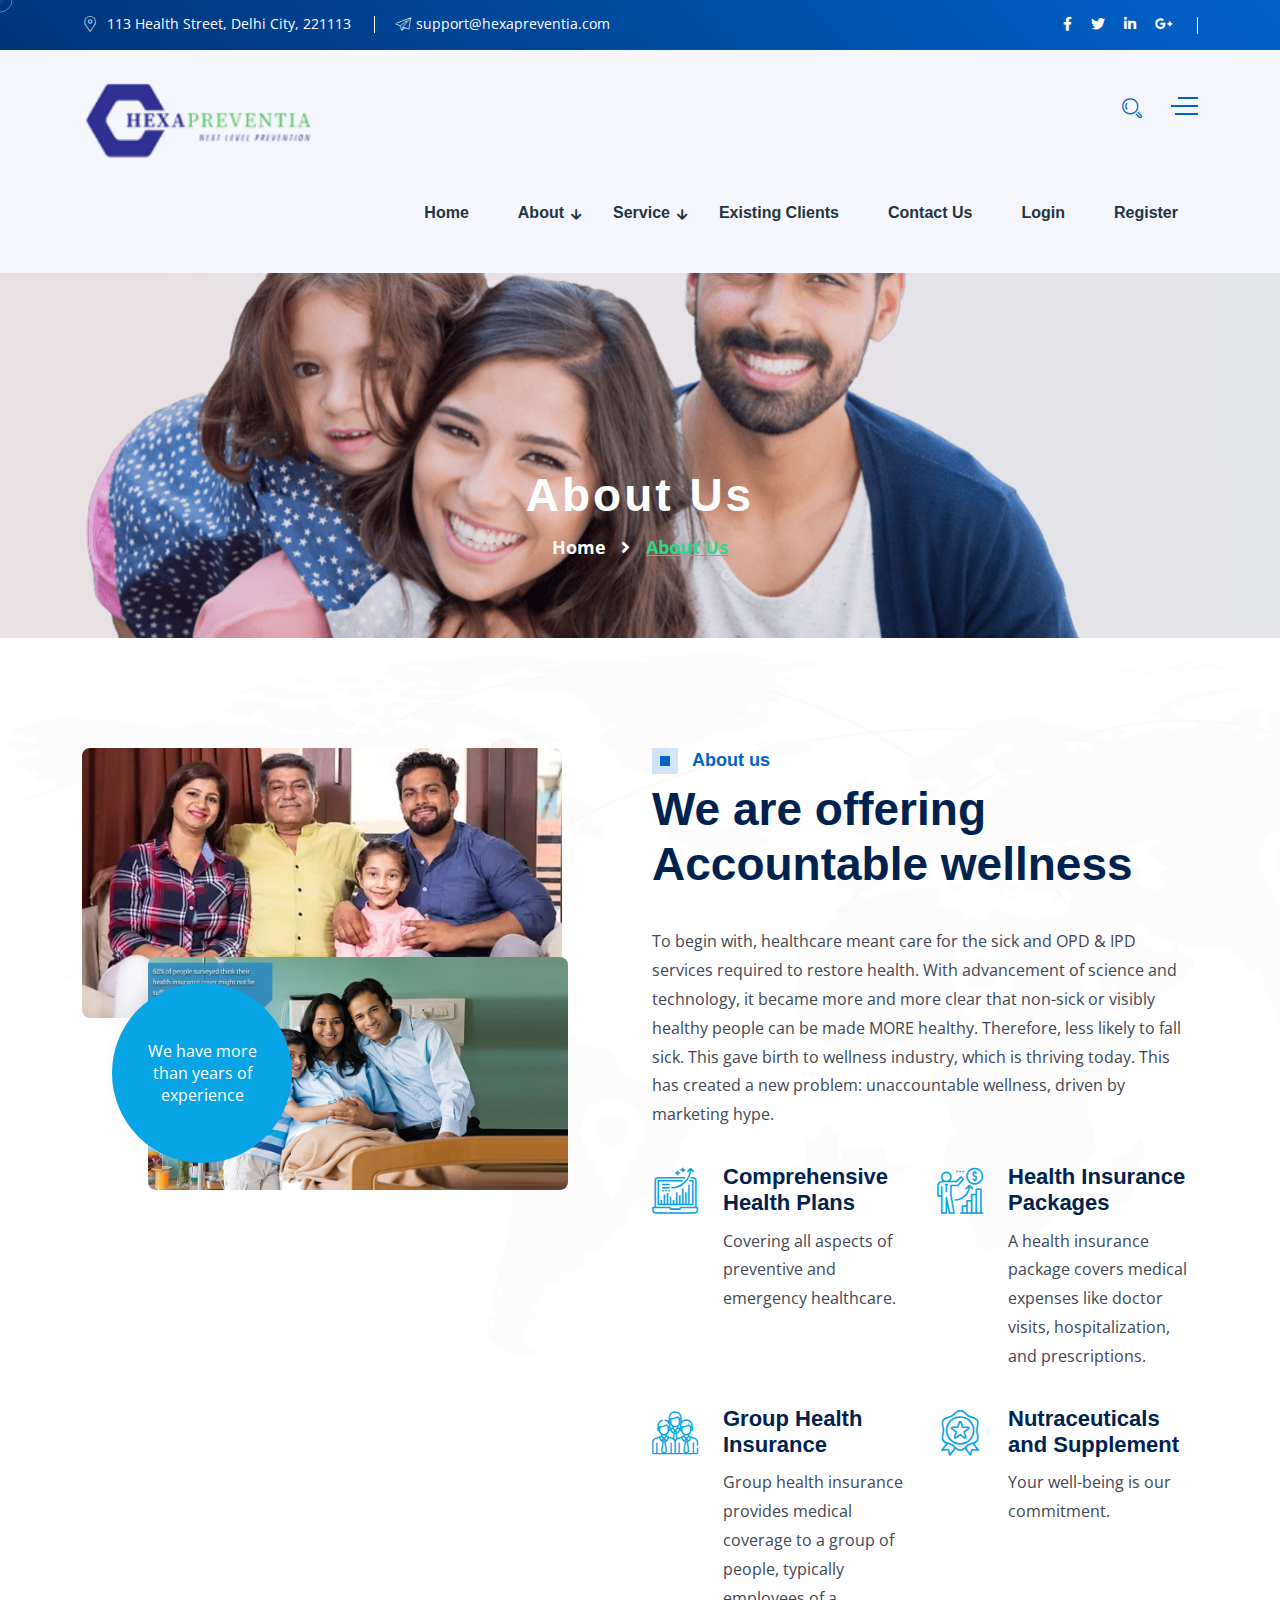
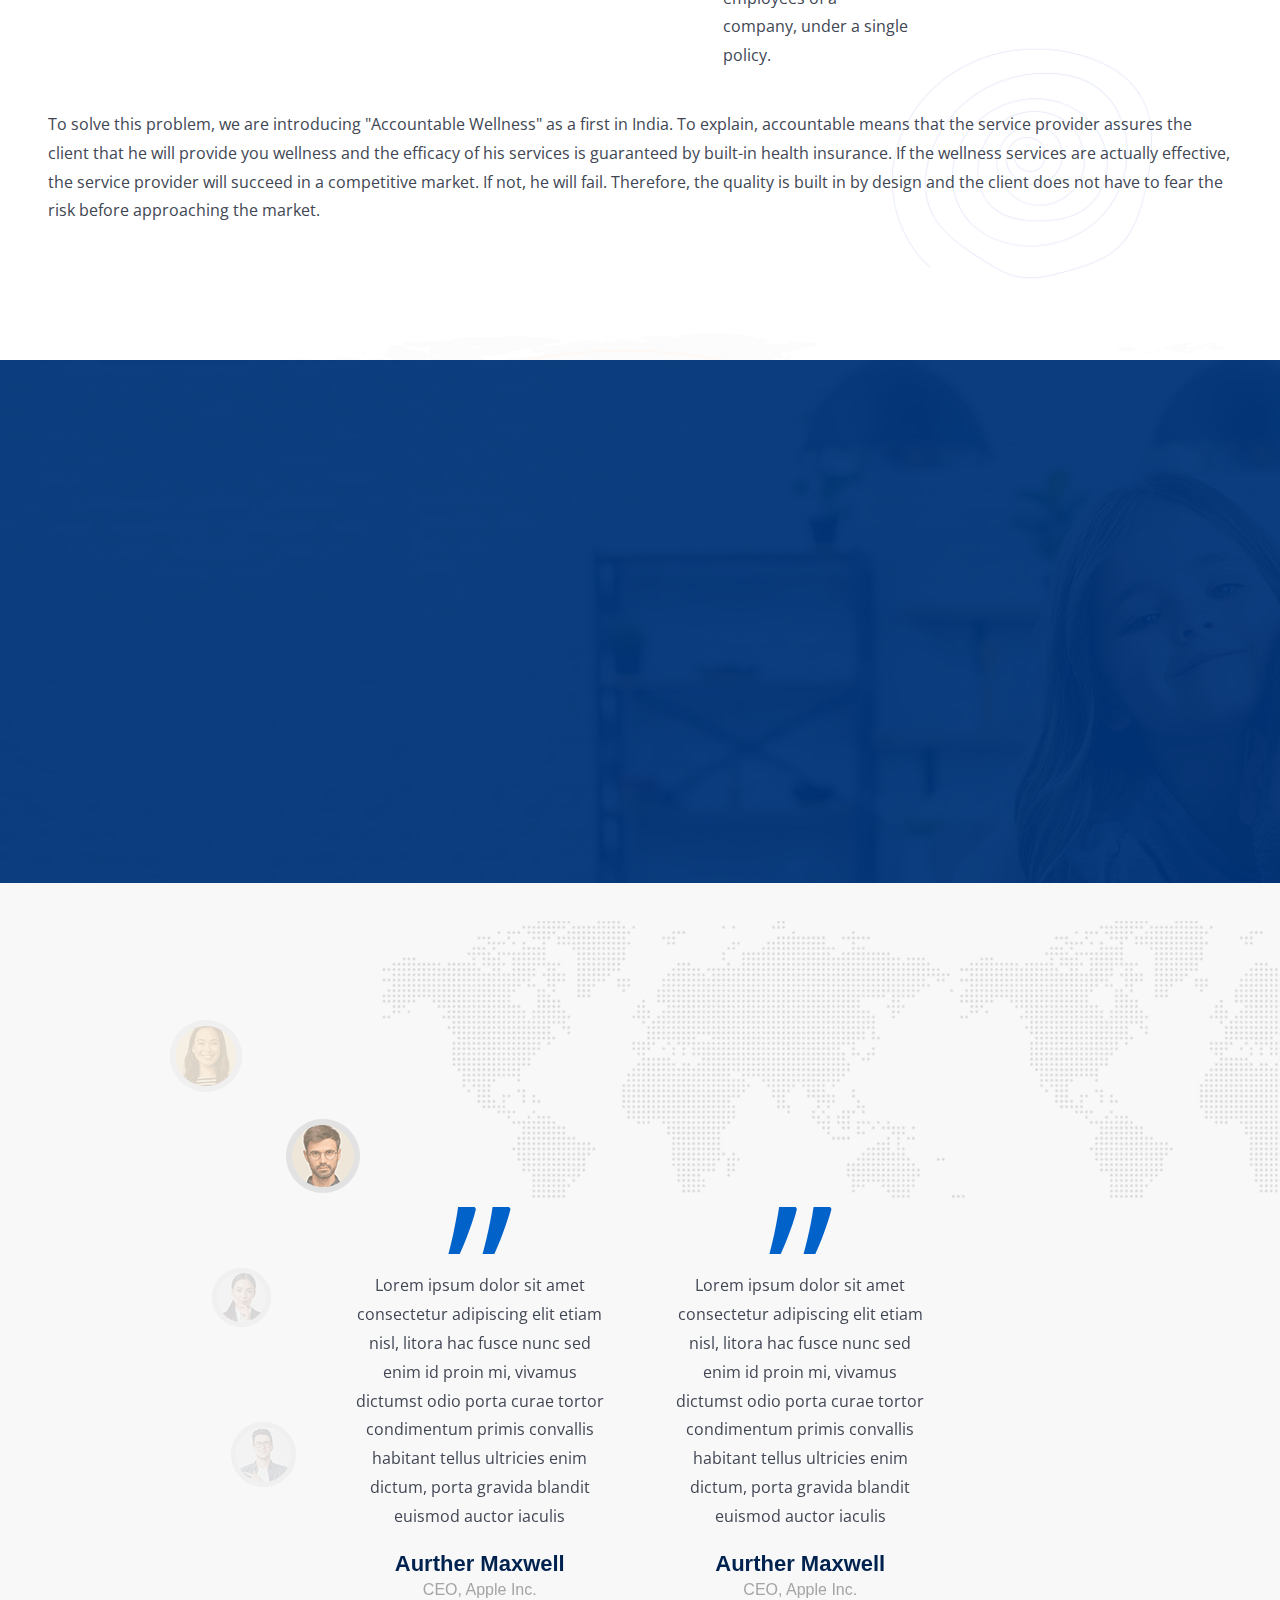
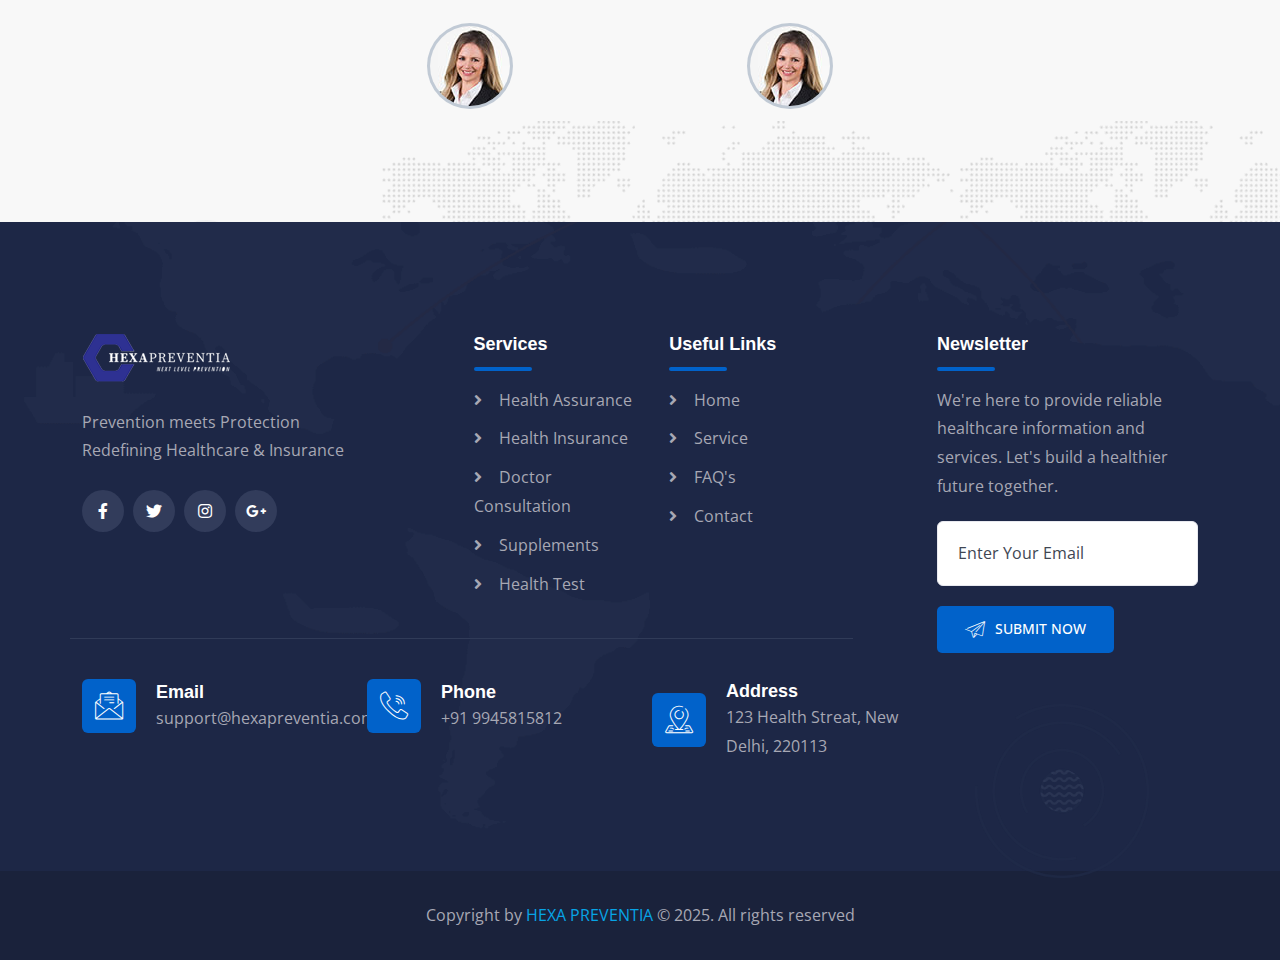
<file: about.html>
<!DOCTYPE html>
<html lang="en">


<!-- Mirrored from html.webextheme.com/insuren/page-about.html by HTTrack Website Copier/3.x [XR&CO'2014], Fri, 21 Mar 2025 15:12:44 GMT -->

<head>
	<meta charset="UTF-8">
	<meta name="author" content="Insuren">
	<meta name="viewport" content="width=device-width, initial-scale=1">
	<meta http-equiv="X-UA-Compatible" content="IE=edge">
	<meta name="description" content="Insuren Corporate Consulting HTML5 Template">
	<meta name="keywords"
		content="insurance, agency, business, consulting, corporate, finance, digital, marketing, multipurpose" />
	<title>Insuren || Insurance Agency HTML Template</title>
	<link href="images/favicon.png" rel="shortcut icon" type="image/png">
	<!-- Main Stylesheet -->
	<link rel="stylesheet" href="css/style.css">
	<link rel="stylesheet" href="css/responsive.css">
</head>

<body>
	<!-- Preloader Start -->
	<section>
		<div id="preloader">
			<div id="ctn-preloader" class="ctn-preloader">
				<div class="animation-preloader">
					<div class="spinner"></div>
					<div class="txt-loading">
						<span data-text-preloader="H" class="letters-loading">
							H
							<span data-text-preloader=E class="letters-loading">
								E
							</span>

							<span data-text-preloader="X" class="letters-loading">
								X
							</span>

							<span data-text-preloader="A" class="letters-loading">
								A
							</span>
					</div>
				</div>
				<div class="loader-section section-left"></div>
				<div class="loader-section section-right"></div>
			</div>
		</div>
	</section>
	<!-- Preloader End -->
	<!-- header Start -->
	<header class="header-style-two">
		<div class="header-wrapper">
			<div class="header-top-area bg-gradient-reverse-color d-none d-lg-block">
				<div class="container">
					<div class="row">
						<div class="col-lg-6 header-top-left-part">
							<span class="address"><i class="webexflaticon flaticon-placeholder-1"></i> 113 Health Street, Delhi City, 221113
								</span>
							<span class="phone"><i class="webexflaticon flaticon-send"></i><a
									href="mailto:example@gmail.com">support@hexapreventia.com</a></span>
						</div>
						<div class="col-lg-6 header-top-right-part text-end">
							<ul class="social-links">
								<li><a href="#"><i class="fab fa-facebook-f"></i></a></li>
								<li><a href="#"><i class="fab fa-twitter"></i></a></li>
								<li><a href="#"><i class="fab fa-linkedin-in"></i></a></li>
								<li><a href="#"><i class="fab fa-google-plus-g"></i></a></li>
							</ul>
							
						</div>
					</div>
				</div>
			</div>
			<div class="header-navigation-area two-layers-header">
				<div class="container">
					<div class="row">
						<div class="col-md-12">
							<a class="navbar-brand logo f-left mrt-10 mrt-md-0" href="index.html">
								<img id="logo-image" class="img-center" src="images/logo.png" alt=""  style="width: 320px;">
							</a>
							<div class="mobile-menu-right"></div>
							<div class="header-searchbox-style-two d-none d-xl-block">
								<div class="side-panel side-panel-trigger text-end d-none d-lg-block">
									<span class="bar1"></span>
									<span class="bar2"></span>
									<span class="bar3"></span>
								</div>
								<div class="show-searchbox">
									<a href="#"><i class="webex-icon-Search"></i></a>
								</div>
								<div class="toggle-searchbox">
									<form action="#" id="searchform-all" method="get">
										<div>
											<input type="text" id="s" class="form-control" placeholder="Search...">
											<div class="input-box">
												<input type="submit" value="" id="searchsubmit"><i
													class="fas fa-search"></i>
											</div>
										</div>
									</form>
								</div>
							</div>
							<div class="side-panel-content">
								<div class="close-icon">
									<button><i class="webex-icon-cross"></i></button>
								</div>
								<div class="side-panel-logo mrb-30">
									<a href="index.html">
										<img src="images/logo-sidebar-dark.png" alt="" />
									</a>
								</div>
								<div class="side-info mrb-30">
									<div class="side-panel-element mrb-25">
										<h4 class="mrb-10">Office Address</h4>
										<ul class="list-items">
											<li><span class="fa fa-map-marker-alt mrr-10 text-primary-color"></span>113 Health Street, Delhi City, 221113</li>
											<li><span class="fas fa-envelope mrr-10 text-primary-color"></span><a
													href="mailto:example@gmail.com">support@hexapreventia.com</a></li>
											<li><span class="fas fa-phone-alt mrr-10 text-primary-color"></span><a
													href="tel:5551234567">(+91) 9876-5432-10</a></li>
										</ul>
									</div>
									<div class="side-panel-element mrb-30">
										<h4 class="mrb-15">Pintarest</h4>
										<ul class="pintarest-list">
											<li><a href="#"><img class="img-full" src="images/side-panel/1.jpg"
														alt=""></a></li>
											<li><a href="#"><img class="img-full" src="images/side-panel/2.jpg"
														alt=""></a></li>
											<li><a href="#"><img class="img-full" src="images/side-panel/3.jpg"
														alt=""></a></li>
											<li><a href="#"><img class="img-full" src="images/side-panel/4.jpg"
														alt=""></a></li>
											<li><a href="#"><img class="img-full" src="images/side-panel/5.jpg"
														alt=""></a></li>
											<li><a href="#"><img class="img-full" src="images/side-panel/6.jpg"
														alt=""></a></li>
										</ul>
									</div>
								</div>
								<h4 class="mrb-15">Social List</h4>
								<ul class="social-list">
									<li><a href="#"><i class="fab fa-facebook"></i></a></li>
									<li><a href="#"><i class="fab fa-twitter"></i></a></li>
									<li><a href="#"><i class="fab fa-instagram"></i></a></li>
									<li><a href="#"><i class="fab fa-google-plus"></i></a></li>
								</ul>
							</div>
							<div class="main-menu f-right">
								<nav id="mobile-menu-right">
									<ul>
										<li><a href="index.html">Home</a></li>
										<li class="has-sub">
											<a href="#">About</a>
											<ul class="sub-menu">
												<li><a href="about.html">About Us</a></li>
												<li><a href="teams.html">Our Team</a></li>
											</ul>
										</li>

										<li class="has-sub">
											<a href="#">Service</a>
											<ul class="sub-menu">
												<li><a href="service.html">Our Services</a></li>
												<li><a href="healthinsurance.html">Health
														Insurance Packages</a></li>
												<li><a href="grouphealth.html">Group Health
														Insurance</a></li>
												<li><a href="nutraceuticals.html">Nutraceuticals
														and Supplement</a></li>
											</ul>
										</li>

										<li ><a class="nav-link" href="client.html">Existing Clients</a>
										</li>
										<li ><a  href="contact.html">Contact Us</a></li>
										<li><a href="login.html">Login</a></li>
										<li ><a  href="register.html">Register</a></li>
									</ul>
									</ul>
								</nav>
							</div>
						</div>
					</div>
				</div>
			</div>
		</div>
	</header>
	<!-- header End -->
	<!-- Page Title Start -->
	<section class="page-title-section">
		<div class="container">
			<div class="row">
				<div class="col-xl-12">
					<div class="breadcrumb-area">
						<h2 class="page-title">About Us</h2>
						<ul class="breadcrumbs-link">
							<li><a href="index.html">Home</a></li>
							<li class="active">About Us</li>
						</ul>
					</div>
				</div>
			</div>
		</div>
	</section>
	<!-- Page Title End -->
	<!-- About Section Start -->
	<section class="about-section anim-object pdt-110 pdb-115 pdb-lg-110" data-background="images/bg/abs-bg3.png">
		<div class="container">
			<div class="row">
				<div class="col-md-12 col-lg-8 col-xl-6">
					<div class="about-image-box-style2 dot-circle mrr-60 mrr-lg-0">
						<img class="about-image1 img-full js-tilt d-none d-md-block d-lg-block d-xl-block"
							src="images/about/about-sm1.jpg" alt="">
						<img class="about-image2 img-full h-75" src="images/about/about-lg2.webp" alt="">
						<div class="experience">
							<p>We have more than years of experience</p>
						</div>
					</div>
				</div>
				<div class="col-md-12 col-lg-10 col-xl-6">
					<h5 class="side-line-left text-primary-color mrb-10">About us</h5>
					<h2 class="mrb-35">We are offering Accountable wellness</h2>
					<p class="mrb-35">To begin with, healthcare meant care for the sick and OPD & IPD services required
						to restore health.
						With advancement of science and technology, it became more and more clear that non-sick or
						visibly healthy people can be made MORE healthy. Therefore, less likely to fall sick. This gave
						birth to wellness industry, which is thriving today. This has created a new problem:
						unaccountable wellness, driven by marketing hype.
					</p>
					<div class="row no-gutters mrb-15">
						<div class="col-xl-6 col-lg-6 col-md-6 col-sm-6">
							<div class="featured-icon-box mrb-15">
								<div class="featured-icon">
									<i class="webexflaticon flaticon-analytics"></i>
								</div>
								<div class="featured-content">
									<h4 class="featured-title">Comprehensive Health Plans</h4>
									<p class="featured-desc">Covering all aspects of preventive and emergency
										healthcare.</p>
								</div>
							</div>
						</div>
						<div class="col-xl-6 col-lg-6 col-md-6 col-sm-6">
							<div class="featured-icon-box mrb-15">
								<div class="featured-icon">
									<i class="webexflaticon flaticon-plan"></i>
								</div>
								<div class="featured-content">
									<h4 class="featured-title">Health Insurance Packages</h4>
									<p class="featured-desc">A health insurance package covers medical expenses like
										doctor visits, hospitalization, and prescriptions.</p>
								</div>
							</div>
						</div>
						<div class="col-xl-6 col-lg-6 col-md-6 col-sm-6">
							<div class="featured-icon-box mrb-5">
								<div class="featured-icon">
									<i class="webexflaticon flaticon-employee-2"></i>
								</div>
								<div class="featured-content">
									<h4 class="featured-title">Group Health Insurance</h4>
									<p class="featured-desc">Group health insurance provides medical coverage to a group
										of people, typically employees of a company, under a single policy.</p>
								</div>
							</div>
						</div>
						<div class="col-xl-6 col-lg-6 col-md-6 col-sm-6">
							<div class="featured-icon-box">
								<div class="featured-icon">
									<i class="webexflaticon flaticon-award"></i>
								</div>
								<div class="featured-content">
									<h4 class="featured-title">Nutraceuticals and Supplement</h4>
									<p class="featured-desc">Your well-being is our commitment.</p>
								</div>
							</div>
						</div>
					</div>
					<!-- <div class="d-inline d-md-flex align-items-center mt-40">
                        <a href="#" class="cs-btn-one btn-primary-color btn-md btn-block mrr-30 mrb-sm-30">Read More</a>
                        <div class="signature">
                            <img src="images/about/signature.png" alt="">
                        </div>
                    </div> -->

				</div>
			</div>
		</div>
		<div class="col-xl-12 px-5 col-lg-10 col-md-10 col-sm-10">
			<div class="featured-icon-box">
				<p class="featured-desc">To solve this problem, we are introducing "Accountable Wellness" as a first in
					India. To explain, accountable means that the service provider assures the client that he will
					provide you wellness and the efficacy of his services is guaranteed by built-in health insurance. If
					the wellness services are actually effective, the service provider will succeed in a competitive
					market. If not, he will fail. Therefore, the quality is built in by design and the client does not
					have to fear the risk before approaching the market.

				</p>

			</div>
		</div>
		</div>
	</section>
	<!-- About Section End -->
	<!-- Funfact Section Start -->
	<section class="pdt-50 pdb-50 pdb-md-45" data-background="images/bg/banner2.jpg" data-overlay-dark="95">
		<div class="section-title text-center wow fadeInUp" data-wow-delay="0ms" data-wow-duration="1500ms">
			<div class="container">
				<div class="row">
					<div class="col"></div>
					<div class="col-lg-8 col-xl-6">
						<div class="title-box-center">
							<h2 class="title m-3 text-white">HexaPreventia Impacts</h2>
						</div>
					</div>
					<div class="col"></div>
				</div>
			</div>
		</div>



		<div class="section-content">
			<div class="container">

				<div class="row">

					<div class="col-md-6 col-lg-3 col-xl-3 wow fadeInUp" data-wow-delay="0ms" data-wow-duration="800ms">
						<div class="funfact mrb-60">
							<div class="funfact-icon">
								<span class="webexflaticon flaticon-briefcase-1"></span>
							</div>
							<div class="funfact-details">
								<h2 class="counter">5000</h2>
								<h5 class="title">Life Saved</h5>
							</div>
						</div>
					</div>
					<div class="col-md-6 col-lg-3 col-xl-3 wow fadeInUp" data-wow-delay="200ms"
						data-wow-duration="800ms">
						<div class="funfact mrb-60">
							<div class="funfact-icon">
								<span class="webexflaticon flaticon-like-3"></span>
							</div>
							<div class="funfact-details">
								<h2 class="counter">120000</h2>
								<h5 class="title">Reduction in Diabetes
									Prevalence</h5>
							</div>
						</div>
					</div>
					<div class="col-md-6 col-lg-3 col-xl-3 wow fadeInUp" data-wow-delay="400ms"
						data-wow-duration="800ms">
						<div class="funfact mrb-60">
							<div class="funfact-icon">
								<span class="webexflaticon flaticon-trophy-1"></span>
							</div>
							<div class="funfact-details">
								<h2 class="counter">350</h2>
								<h5 class="title">Reduction in Insurance
									Claims</h5>
							</div>
						</div>
					</div>
					<div class="col-md-6 col-lg-3 col-xl-3 wow fadeInUp" data-wow-delay="600ms"
						data-wow-duration="800ms">
						<div class="funfact mrb-60">
							<div class="funfact-icon">
								<span class="webexflaticon flaticon-employee-2"></span>
							</div>
							<div class="funfact-details">
								<h2 class="counter">30000</h2>
								<h5 class="title">Improvement of Health
									Index of Women
									Employees</h5>
							</div>
						</div>
					</div>
				</div>
			</div>
		</div>
	</section>
	<!-- Funfact Section End -->
	<!-- Team Section Start -->
	<!-- <section class="pdt-110 pdb-80 bg-no-repeat bg-cover bg-pos-ct anim-object" data-background="images/bg/abs-bg7.png">
		<div class="section-title text-center wow fadeInUp" data-wow-delay="0ms" data-wow-duration="1500ms">
			<div class="container">
				<div class="row">
					<div class="col"></div>
					<div class="col-lg-8 col-xl-6">
						<div class="title-box-center">
							<h6 class="sub-title line-top-center mrb-10">Our Team</h6>
							<h2 class="title">Meet Our Expert Team Members</h2>
						</div>
					</div>
					<div class="col"></div>
				</div>
			</div>
		</div>
		<div class="section-content">
			<div class="container">
				<div class="row">
					<div class="col-md-6 col-lg-6 col-xl-3">
						<div class="team-block mrb-30">
							<div class="team-upper-part">
								<img class="img-full" src="images/team/team01.jpg" alt="">
							</div>
							<div class="team-bottom-part">
								<h4 class="team-title"><a href="page-single-team.html">Alica Bendor</a></h4>
								<h6 class="designation">Engineer</h6>
							</div>
							<div class="team-bottom-part-hover">
								<h4 class="team-title"><a href="page-single-team.html">Alica Bendor</a></h4>
								<h6 class="designation">Engineer</h6>
								<ul class="social-list list-sm">
									<li><a href="#"><i class="fab fa-facebook"></i></a></li>
									<li><a href="#"><i class="fab fa-twitter"></i></a></li>
									<li><a href="#"><i class="fab fa-instagram"></i></a></li>
									<li><a href="#"><i class="fab fa-google-plus"></i></a></li>
								</ul>
							</div>
						</div>
					</div>
					<div class="col-md-6 col-lg-6 col-xl-3">
						<div class="team-block mrb-30">
							<div class="team-upper-part">
								<img class="img-full" src="images/team/team02.jpg" alt="">
							</div>
							<div class="team-bottom-part">
								<h4 class="team-title"><a href="page-single-team.html">Alica Bendor</a></h4>
								<h6 class="designation">Engineer</h6>
							</div>
							<div class="team-bottom-part-hover">
								<h4 class="team-title"><a href="page-single-team.html">Alica Bendor</a></h4>
								<h6 class="designation">Engineer</h6>
								<ul class="social-list list-sm">
									<li><a href="#"><i class="fab fa-facebook"></i></a></li>
									<li><a href="#"><i class="fab fa-twitter"></i></a></li>
									<li><a href="#"><i class="fab fa-instagram"></i></a></li>
									<li><a href="#"><i class="fab fa-google-plus"></i></a></li>
								</ul>
							</div>
						</div>
					</div>
					<div class="col-md-6 col-lg-6 col-xl-3">
						<div class="team-block mrb-30">
							<div class="team-upper-part">
								<img class="img-full" src="images/team/team03.jpg" alt="">
							</div>
							<div class="team-bottom-part">
								<h4 class="team-title"><a href="page-single-team.html">Alica Bendor</a></h4>
								<h6 class="designation">Engineer</h6>
							</div>
							<div class="team-bottom-part-hover">
								<h4 class="team-title"><a href="page-single-team.html">Alica Bendor</a></h4>
								<h6 class="designation">Engineer</h6>
								<ul class="social-list list-sm">
									<li><a href="#"><i class="fab fa-facebook"></i></a></li>
									<li><a href="#"><i class="fab fa-twitter"></i></a></li>
									<li><a href="#"><i class="fab fa-instagram"></i></a></li>
									<li><a href="#"><i class="fab fa-google-plus"></i></a></li>
								</ul>
							</div>
						</div>
					</div>
					<div class="col-md-6 col-lg-6 col-xl-3">
						<div class="team-block mrb-30">
							<div class="team-upper-part">
								<img class="img-full" src="images/team/team04.jpg" alt="">
							</div>
							<div class="team-bottom-part">
								<h4 class="team-title"><a href="page-single-team.html">Alica Bendor</a></h4>
								<h6 class="designation">Engineer</h6>
							</div>
							<div class="team-bottom-part-hover">
								<h4 class="team-title"><a href="page-single-team.html">Alica Bendor</a></h4>
								<h6 class="designation">Engineer</h6>
								<ul class="social-list list-sm">
									<li><a href="#"><i class="fab fa-facebook"></i></a></li>
									<li><a href="#"><i class="fab fa-twitter"></i></a></li>
									<li><a href="#"><i class="fab fa-instagram"></i></a></li>
									<li><a href="#"><i class="fab fa-google-plus"></i></a></li>
								</ul>
							</div>
						</div>
					</div>
				</div>
			</div>
		</div>
	</section> -->
	<!-- Team Section End -->
	<!-- Testimonials Section Start -->
	<section class="request-a-call-back bg-silver-light pdt-110 pdb-20 bg-pos-center-center"
		data-background="images/bg/testi-bg1.png">
		<div class="section-title mrb-55 text-center wow fadeInUp" data-wow-delay="0ms" data-wow-duration="1500ms">
			<div class="container">
				<div class="row">
					<div class="col"></div>
					<div class="col-lg-8 col-xl-6">
						<div class="title-box-center">
							<h6 class="sub-title line-top-center mrb-10">Testimonials</h6>
							<h2 class="title">What Our Customers Say?</h2>
						</div>
					</div>
					<div class="col"></div>
				</div>
			</div>
		</div>
		<div class="section-content">
			<div class="container">
				<div class="row">
					<div class="col"></div>
					<div class="col-xl-7">
						<div class="owl-carousel testimonial-items-1col testimonial-style2">
							<div class="testimonial-item">
								<div class="testimonial-content">
									<p class="comments">Lorem ipsum dolor sit amet consectetur adipiscing elit etiam
										nisl, litora hac fusce nunc sed enim id proin mi, vivamus dictumst odio porta
										curae tortor condimentum primis convallis habitant tellus ultricies enim dictum,
										porta gravida blandit euismod auctor iaculis</p>
								</div>
								<div class="testimonial-upper-part">
									<div class="testimonial-info">
										<h4 class="client-name">Aurther Maxwell</h4>
										<h6 class="client-designation">CEO, Apple Inc.</h6>
									</div>
									<div class="testimonial-thumb">
										<img src="images/testimonials/testimonial-img1.jpg" alt="">
									</div>
								</div>
							</div>
							<div class="testimonial-item">
								<div class="testimonial-content">
									<p class="comments">Lorem ipsum dolor sit amet consectetur adipiscing elit etiam
										nisl, litora hac fusce nunc sed enim id proin mi, vivamus dictumst odio porta
										curae tortor condimentum primis convallis habitant tellus ultricies enim dictum,
										porta gravida blandit euismod auctor iaculis</p>
								</div>
								<div class="testimonial-upper-part">
									<div class="testimonial-info">
										<h4 class="client-name">Aurther Maxwell</h4>
										<h6 class="client-designation">CEO, Apple Inc.</h6>
									</div>
									<div class="testimonial-thumb">
										<img src="images/testimonials/testimonial-img1.jpg" alt="">
									</div>
								</div>
							</div>
							<div class="testimonial-item">
								<div class="testimonial-content">
									<p class="comments">Lorem ipsum dolor sit amet consectetur adipiscing elit etiam
										nisl, litora hac fusce nunc sed enim id proin mi, vivamus dictumst odio porta
										curae tortor condimentum primis convallis habitant tellus ultricies enim dictum,
										porta gravida blandit euismod auctor iaculis</p>
								</div>
								<div class="testimonial-upper-part">
									<div class="testimonial-info">
										<h4 class="client-name">Aurther Maxwell</h4>
										<h6 class="client-designation">CEO, Apple Inc.</h6>
									</div>
									<div class="testimonial-thumb">
										<img src="images/testimonials/testimonial-img1.jpg" alt="">
									</div>
								</div>
							</div>
						</div>
					</div>
					<div class="col"></div>
				</div>
			</div>
		</div>
	</section>
	<!-- Testimonials Section End -->
	<!-- Footer Area Start -->
	<!-- Footer Area Start -->
	<footer class="footer anim-object2">
		<div class="footer-main-area bg-cover pdb-lg-60" data-background="images/footer-bg.png">
			<div class="container">
				<div class="row">
					<div class="col-xl-9 col-lg-12">
						<div class="row footer-border-bottom mrb-40 mrr-60 mrr-md-0">
							<div class="col-xl-6 col-lg-6 col-md-6">
								<div class="widget footer-widget mrr-90 mrr-md-20">
									<img src="images/logo-footer.png" alt="" class="mrb-25">
									<p class="text-light-gray mrb-25">Prevention meets Protection Redefining Healthcare
										& Insurance</p>
									<ul class="social-list">
										<li><a href="#"><i class="fab fa-facebook-f"></i></a></li>
										<li><a href="#"><i class="fab fa-twitter"></i></a></li>
										<li><a href="#"><i class="fab fa-instagram"></i></a></li>
										<li><a href="#"><i class="fab fa-google-plus-g"></i></a></li>
									</ul>
								</div>
							</div>
							<div class="col-xl-3 col-lg-3 col-md-3">
								<div class="widget footer-widget">
									<h5 class="widget-title text-white mrb-30">Services</h5>
									<ul class="footer-widget-list">
										<li><a href="#">Health Assurance</a></li>
										<li><a href="#">Health Insurance</a></li>
										<li><a href="#">Doctor Consultation</a></li>
										<li><a href="#">Supplements</a></li>
										<li><a href="#">Health Test</a></li>
									</ul>
								</div>
							</div>
							<div class="col-xl-3 col-lg-3 col-md-3">
								<div class="widget footer-widget">
									<h5 class="widget-title text-white mrb-30">Useful Links</h5>
									<ul class="footer-widget-list">
										<li><a href="#">Home</a></li>
										<li><a href="#">Service</a></li>
										<li><a href="#">FAQ's</a></li>
										<li><a href="#">Contact</a></li>
									</ul>
								</div>
							</div>
						</div>
						<div class="row mrb-lg-40">
							<div class="col-xl-4 col-lg-4 col-md-6">
								<div class="footer-contact-info mrb-md-30">
									<div class="contact-info-icon">
										<i class="webexflaticon flaticon-email-1"></i>
									</div>
									<div class="contact-info-text">
										<h5 class="text-white">Email</h5>
										<p class="mrb-0"><a class="text-light-gray"
												href="mailto:suport@hexapreventia.com">support@hexapreventia.com</a></p>
									</div>
								</div>
							</div>
							<div class="col-xl-4 col-lg-4 col-md-6">
								<div class="footer-contact-info mrb-md-30">
									<div class="contact-info-icon">
										<i class="webexflaticon flaticon-call"></i>
									</div>
									<div class="contact-info-text">
										<h5 class="text-white">Phone</h5>
										<p class="mrb-0"><a class="text-light-gray" href="tel:5551234567">+91
												9945815812</a></p>
									</div>
								</div>
							</div>
							<div class="col-xl-4 col-lg-4 col-md-6">
								<div class="footer-contact-info">
									<div class="contact-info-icon">
										<i class="webexflaticon flaticon-location"></i>
									</div>
									<div class="contact-info-text">
										<h5 class="text-white">Address</h5>
										<p class="text-light-gray mrb-0"> 123 Health Streat, New Delhi, 220113</p>
									</div>
								</div>
							</div>
						</div>
					</div>
					<div class="col-xl-3 col-lg-6 col-md-12">
						<div class="widget footer-widget">
							<h5 class="widget-title text-white mrb-30">Newsletter</h5>
							<p class="text-light-gray">We're here to provide reliable healthcare information and
								services. Let's build a healthier future together.</p>
							<input type="text" class="form-control" placeholder="Enter Your Email">
							<a href="#" class="cs-btn-one btn-primary-color btn-sm has-icon mrt-20"><i
									class="webexflaticon flaticon-send"></i>Submit Now</a>
						</div>
					</div>
				</div>
			</div>
		</div>
		<div class="footer-bottom-area">
			<div class="container pdt-30 pdb-30">
				<div class="row">
					<div class="col-xl-12">
						<div class="text-center">
							<span class="text-light-gray">Copyright by <a class="text-primary-color2" target="_blank"
									href="#"> HEXA PREVENTIA</a> © 2025. All rights reserved </span>
						</div>
					</div>
				</div>
			</div>
		</div>
	</footer>
	<!-- Footer Area End -->
	<!-- BACK TO TOP SECTION -->
	<div class="back-to-top">
		<i class="fa fa-angle-up"></i>
	</div>
	<!-- Integrated important scripts here -->
	<script src="js/jquery.v1.12.4.min.js"></script>
	<script src="js/bootstrap.min.js"></script>
	<script src="js/jquery-core-plugins.js"></script>
	<script src="js/main.js"></script>
</body>


<!-- Mirrored from html.webextheme.com/insuren/page-about.html by HTTrack Website Copier/3.x [XR&CO'2014], Fri, 21 Mar 2025 15:12:44 GMT -->

</html>
</file>
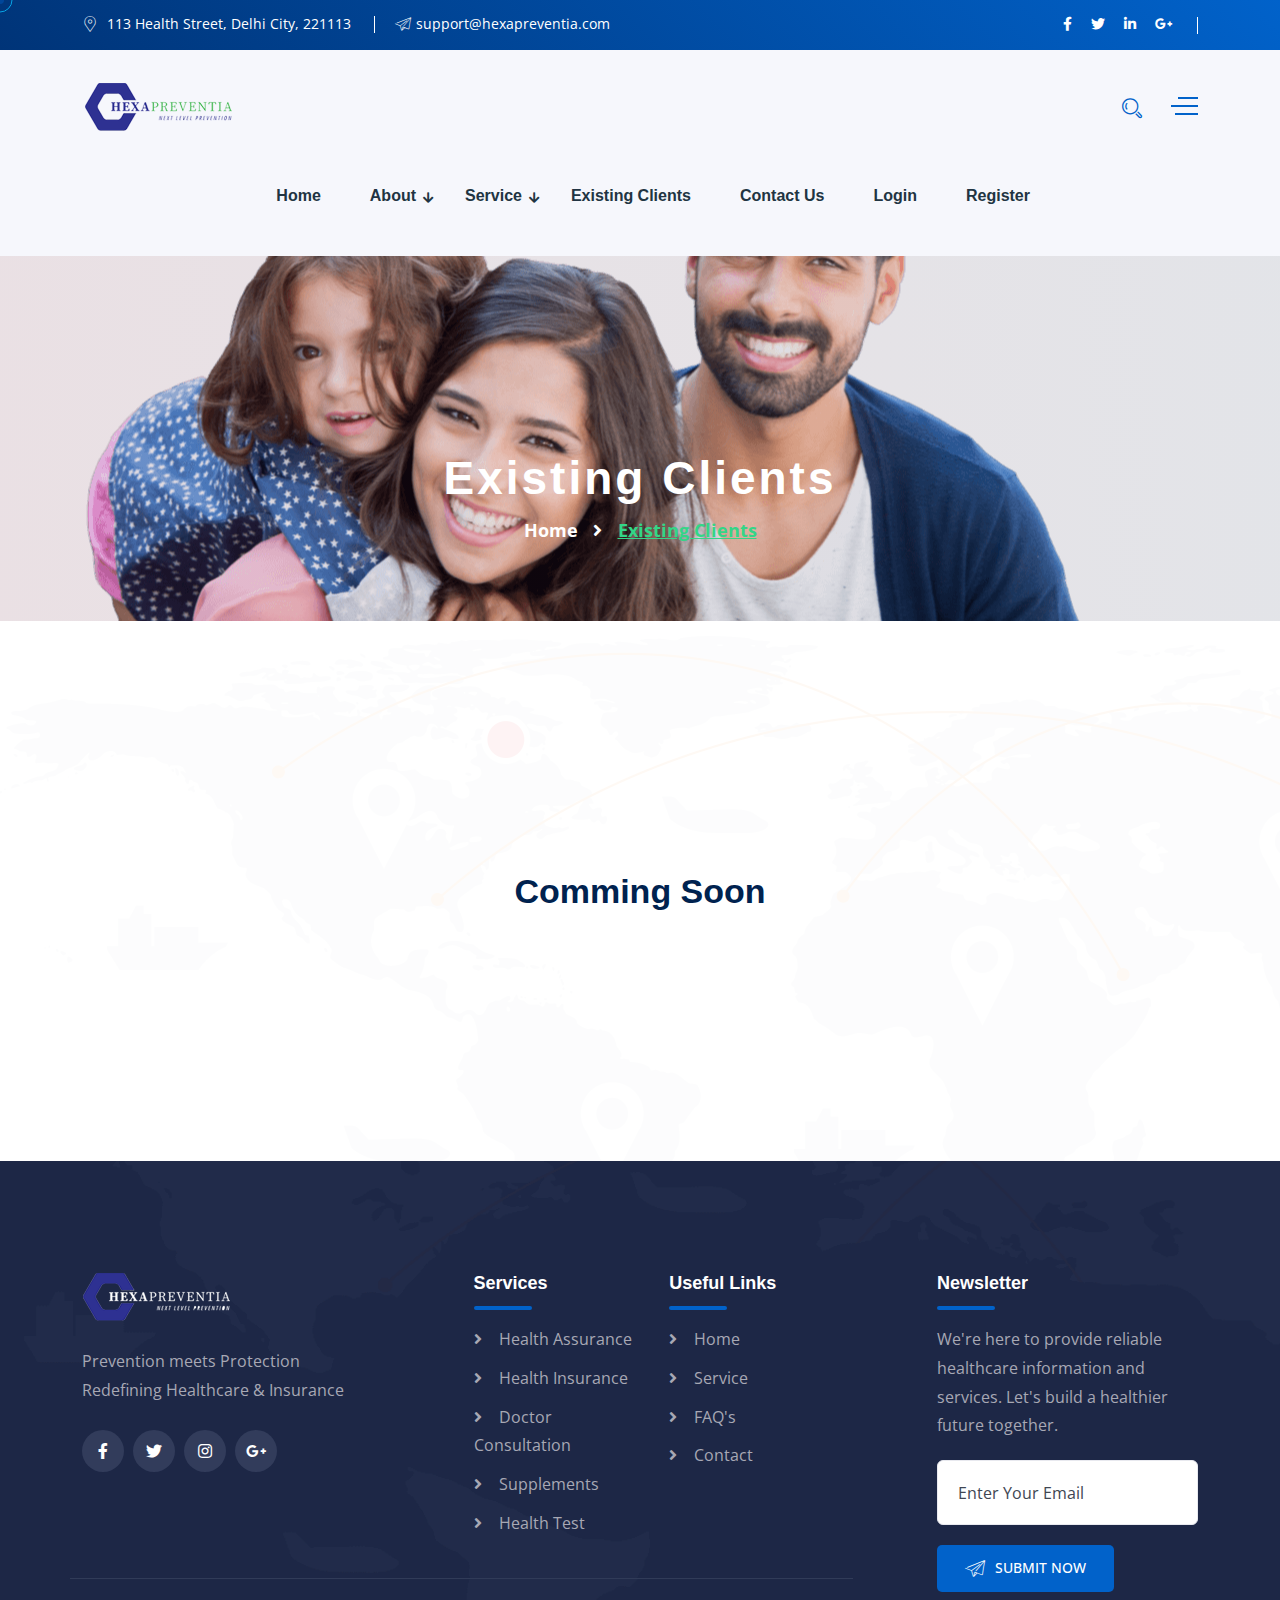
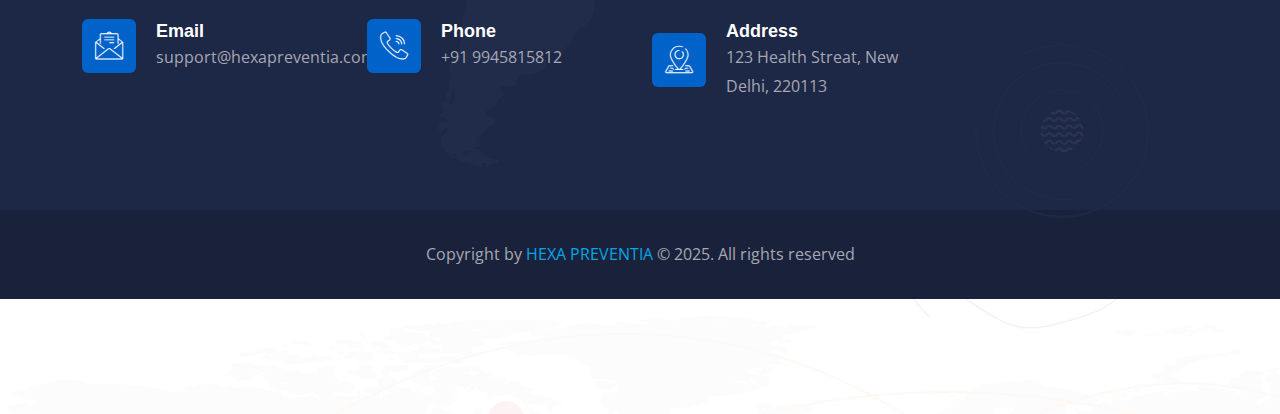
<file: client.html>
<!DOCTYPE html>
<html lang="en">


<!-- Mirrored from html.webextheme.com/insuren/page-about.html by HTTrack Website Copier/3.x [XR&CO'2014], Fri, 21 Mar 2025 15:12:44 GMT -->

<head>
	<meta charset="UTF-8">
	<meta name="author" content="Insuren">
	<meta name="viewport" content="width=device-width, initial-scale=1">
	<meta http-equiv="X-UA-Compatible" content="IE=edge">
	<meta name="description" content="Insuren Corporate Consulting HTML5 Template">
	<meta name="keywords"
		content="insurance, agency, business, consulting, corporate, finance, digital, marketing, multipurpose" />
	<title>Insuren || Insurance Agency HTML Template</title>
	<link href="images/favicon.png" rel="shortcut icon" type="image/png">
	<!-- Main Stylesheet -->
	<link rel="stylesheet" href="css/style.css">
	<link rel="stylesheet" href="css/responsive.css">
</head>

<body>
	<!-- Preloader Start -->
	<section>
		<div id="preloader">
			<div id="ctn-preloader" class="ctn-preloader">
				<div class="animation-preloader">
					<div class="spinner"></div>
					<div class="txt-loading">
						<span data-text-preloader="H" class="letters-loading">
							H
							<span data-text-preloader=E class="letters-loading">
								E
							</span>

							<span data-text-preloader="X" class="letters-loading">
								X
							</span>

							<span data-text-preloader="A" class="letters-loading">
								A
							</span>
					</div>
				</div>
				<div class="loader-section section-left"></div>
				<div class="loader-section section-right"></div>
			</div>
		</div>
	</section>
	<!-- Preloader End -->
	<!-- header Start -->
	<header class="header-style-two">
		<div class="header-wrapper">
			<div class="header-top-area bg-gradient-reverse-color d-none d-lg-block">
				<div class="container">
					<div class="row">
						<div class="col-lg-6 header-top-left-part">
							<span class="address"><i class="webexflaticon flaticon-placeholder-1"></i> 113 Health Street, Delhi City, 221113
								</span>
							<span class="phone"><i class="webexflaticon flaticon-send"></i><a
									href="mailto:example@gmail.com">support@hexapreventia.com</a></span>
						</div>
						<div class="col-lg-6 header-top-right-part text-end">
							<ul class="social-links">
								<li><a href="#"><i class="fab fa-facebook-f"></i></a></li>
								<li><a href="#"><i class="fab fa-twitter"></i></a></li>
								<li><a href="#"><i class="fab fa-linkedin-in"></i></a></li>
								<li><a href="#"><i class="fab fa-google-plus-g"></i></a></li>
							</ul>
							
						</div>
					</div>
				</div>
			</div>
			<div class="header-navigation-area two-layers-header">
				<div class="container">
					<div class="row">
						<div class="col-md-12">
							<a class="navbar-brand logo f-left mrt-10 mrt-md-0" href="index.html">
								<img id="logo-image" class="img-center" src="images/logo.png" alt="">
							</a>
							<div class="mobile-menu-right"></div>
							<div class="header-searchbox-style-two d-none d-xl-block">
								<div class="side-panel side-panel-trigger text-end d-none d-lg-block">
									<span class="bar1"></span>
									<span class="bar2"></span>
									<span class="bar3"></span>
								</div>
								<div class="show-searchbox">
									<a href="#"><i class="webex-icon-Search"></i></a>
								</div>
								<div class="toggle-searchbox">
									<form action="#" id="searchform-all" method="get">
										<div>
											<input type="text" id="s" class="form-control" placeholder="Search...">
											<div class="input-box">
												<input type="submit" value="" id="searchsubmit"><i
													class="fas fa-search"></i>
											</div>
										</div>
									</form>
								</div>
							</div>
							<div class="side-panel-content">
								<div class="close-icon">
									<button><i class="webex-icon-cross"></i></button>
								</div>
								<div class="side-panel-logo mrb-30">
									<a href="index.html">
										<img src="images/logo-sidebar-dark.png" alt="" />
									</a>
								</div>
								<div class="side-info mrb-30">
									<div class="side-panel-element mrb-25">
										<h4 class="mrb-10">Office Address</h4>
										<ul class="list-items">
											<li><span class="fa fa-map-marker-alt mrr-10 text-primary-color"></span>113 Health Street, Delhi City, 221113</li>
											<li><span class="fas fa-envelope mrr-10 text-primary-color"></span><a
													href="mailto:example@gmail.com">support@hexapreventia.com</a></li>
											<li><span class="fas fa-phone-alt mrr-10 text-primary-color"></span><a
													href="tel:5551234567">(+91) 9876-5432-10</a></li>
										</ul>
									</div>
									<div class="side-panel-element mrb-30">
										<h4 class="mrb-15">Pintarest</h4>
										<ul class="pintarest-list">
											<li><a href="#"><img class="img-full" src="images/side-panel/1.jpg"
														alt=""></a></li>
											<li><a href="#"><img class="img-full" src="images/side-panel/2.jpg"
														alt=""></a></li>
											<li><a href="#"><img class="img-full" src="images/side-panel/3.jpg"
														alt=""></a></li>
											<li><a href="#"><img class="img-full" src="images/side-panel/4.jpg"
														alt=""></a></li>
											<li><a href="#"><img class="img-full" src="images/side-panel/5.jpg"
														alt=""></a></li>
											<li><a href="#"><img class="img-full" src="images/side-panel/6.jpg"
														alt=""></a></li>
										</ul>
									</div>
								</div>
								<h4 class="mrb-15">Social List</h4>
								<ul class="social-list">
									<li><a href="#"><i class="fab fa-facebook"></i></a></li>
									<li><a href="#"><i class="fab fa-twitter"></i></a></li>
									<li><a href="#"><i class="fab fa-instagram"></i></a></li>
									<li><a href="#"><i class="fab fa-google-plus"></i></a></li>
								</ul>
							</div>
							<div class="main-menu f-right">
								<nav id="mobile-menu-right">
									<ul>
										<li><a href="index.html">Home</a></li>
										<li class="has-sub">
											<a href="#">About</a>
											<ul class="sub-menu">
												<li><a href="about.html">About Us</a></li>
												<li><a href="team.html">Our Team</a></li>
											</ul>
										</li>

										<li class="has-sub">
											<a href="#">Service</a>
											<ul class="sub-menu">
												<li><a href="service.html">Our Services</a></li>
												<li><a href="healthinsurance.html">Health
														Insurance Packages</a></li>
												<li><a href="grouphealth.html">Group Health
														Insurance</a></li>
												<li><a href="nutraceuticals.html">Nutraceuticals
														and Supplement</a></li>
											</ul>
										</li>

										<li ><a class="nav-link" href="client.html">Existing Clients</a>
										</li>
										<li ><a  href="contact.html">Contact Us</a></li>
										<li><a href="login.html">Login</a></li>
										<li ><a  href="register.html">Register</a></li>
									</ul>
									</ul>
								</nav>
							</div>
						</div>
					</div>
				</div>
			</div>
		</div>
	</header>
	<!-- header End -->
	<!-- Page Title Start -->
	<section class="page-title-section">
		<div class="container">
			<div class="row">
				<div class="col-xl-12">
					<div class="breadcrumb-area">
						<h2 class="page-title">Existing Clients</h2>
						<ul class="breadcrumbs-link">
							<li><a href="index.html">Home</a></li>
							<li class="active">Existing Clients</li>
						</ul>
					</div>
				</div>
			</div>
		</div>
	</section>
	<!-- Page Title End -->
	<!-- service_detail Section Start -->
    <section class="about-section anim-object  pdb-115 pdb-lg-110" data-background="images/bg/abs-bg3.png">
       <div class="d-flex justify-content-center align-items-center " style="height: 60vh;">
        <h3 >Comming Soon</h3>
       </div>
    <section>
        
        
	<!-- Footer Area Start -->
	<!-- Footer Area Start -->
	<footer class="footer anim-object2">
		<div class="footer-main-area bg-cover pdb-lg-60" data-background="images/footer-bg.png">
			<div class="container">
				<div class="row">
					<div class="col-xl-9 col-lg-12">
						<div class="row footer-border-bottom mrb-40 mrr-60 mrr-md-0">
							<div class="col-xl-6 col-lg-6 col-md-6">
								<div class="widget footer-widget mrr-90 mrr-md-20">
									<img src="images/logo-footer.png" alt="" class="mrb-25">
									<p class="text-light-gray mrb-25">Prevention meets Protection Redefining Healthcare
										& Insurance</p>
									<ul class="social-list">
										<li><a href="#"><i class="fab fa-facebook-f"></i></a></li>
										<li><a href="#"><i class="fab fa-twitter"></i></a></li>
										<li><a href="#"><i class="fab fa-instagram"></i></a></li>
										<li><a href="#"><i class="fab fa-google-plus-g"></i></a></li>
									</ul>
								</div>
							</div>
							<div class="col-xl-3 col-lg-3 col-md-3">
								<div class="widget footer-widget">
									<h5 class="widget-title text-white mrb-30">Services</h5>
									<ul class="footer-widget-list">
										<li><a href="#">Health Assurance</a></li>
										<li><a href="#">Health Insurance</a></li>
										<li><a href="#">Doctor Consultation</a></li>
										<li><a href="#">Supplements</a></li>
										<li><a href="#">Health Test</a></li>
									</ul>
								</div>
							</div>
							<div class="col-xl-3 col-lg-3 col-md-3">
								<div class="widget footer-widget">
									<h5 class="widget-title text-white mrb-30">Useful Links</h5>
									<ul class="footer-widget-list">
										<li><a href="#">Home</a></li>
										<li><a href="#">Service</a></li>
										<li><a href="#">FAQ's</a></li>
										<li><a href="#">Contact</a></li>
									</ul>
								</div>
							</div>
						</div>
						<div class="row mrb-lg-40">
							<div class="col-xl-4 col-lg-4 col-md-6">
								<div class="footer-contact-info mrb-md-30">
									<div class="contact-info-icon">
										<i class="webexflaticon flaticon-email-1"></i>
									</div>
									<div class="contact-info-text">
										<h5 class="text-white">Email</h5>
										<p class="mrb-0"><a class="text-light-gray"
												href="mailto:suport@hexapreventia.com">support@hexapreventia.com</a></p>
									</div>
								</div>
							</div>
							<div class="col-xl-4 col-lg-4 col-md-6">
								<div class="footer-contact-info mrb-md-30">
									<div class="contact-info-icon">
										<i class="webexflaticon flaticon-call"></i>
									</div>
									<div class="contact-info-text">
										<h5 class="text-white">Phone</h5>
										<p class="mrb-0"><a class="text-light-gray" href="tel:5551234567">+91
												9945815812</a></p>
									</div>
								</div>
							</div>
							<div class="col-xl-4 col-lg-4 col-md-6">
								<div class="footer-contact-info">
									<div class="contact-info-icon">
										<i class="webexflaticon flaticon-location"></i>
									</div>
									<div class="contact-info-text">
										<h5 class="text-white">Address</h5>
										<p class="text-light-gray mrb-0"> 123 Health Streat, New Delhi, 220113</p>
									</div>
								</div>
							</div>
						</div>
					</div>
					<div class="col-xl-3 col-lg-6 col-md-12">
						<div class="widget footer-widget">
							<h5 class="widget-title text-white mrb-30">Newsletter</h5>
							<p class="text-light-gray">We're here to provide reliable healthcare information and
								services. Let's build a healthier future together.</p>
							<input type="text" class="form-control" placeholder="Enter Your Email">
							<a href="#" class="cs-btn-one btn-primary-color btn-sm has-icon mrt-20"><i
									class="webexflaticon flaticon-send"></i>Submit Now</a>
						</div>
					</div>
				</div>
			</div>
		</div>
		<div class="footer-bottom-area">
			<div class="container pdt-30 pdb-30">
				<div class="row">
					<div class="col-xl-12">
						<div class="text-center">
							<span class="text-light-gray">Copyright by <a class="text-primary-color2" target="_blank"
									href="#"> HEXA PREVENTIA</a> © 2025. All rights reserved </span>
						</div>
					</div>
				</div>
			</div>
		</div>
	</footer>
	<!-- Footer Area End -->
	<!-- BACK TO TOP SECTION -->
	<div class="back-to-top">
		<i class="fa fa-angle-up"></i>
	</div>
	<!-- Integrated important scripts here -->
	<script src="js/jquery.v1.12.4.min.js"></script>
	<script src="js/bootstrap.min.js"></script>
	<script src="js/jquery-core-plugins.js"></script>
	<script src="js/main.js"></script>
</body>


<!-- Mirrored from html.webextheme.com/insuren/page-about.html by HTTrack Website Copier/3.x [XR&CO'2014], Fri, 21 Mar 2025 15:12:44 GMT -->

</html>
</file>
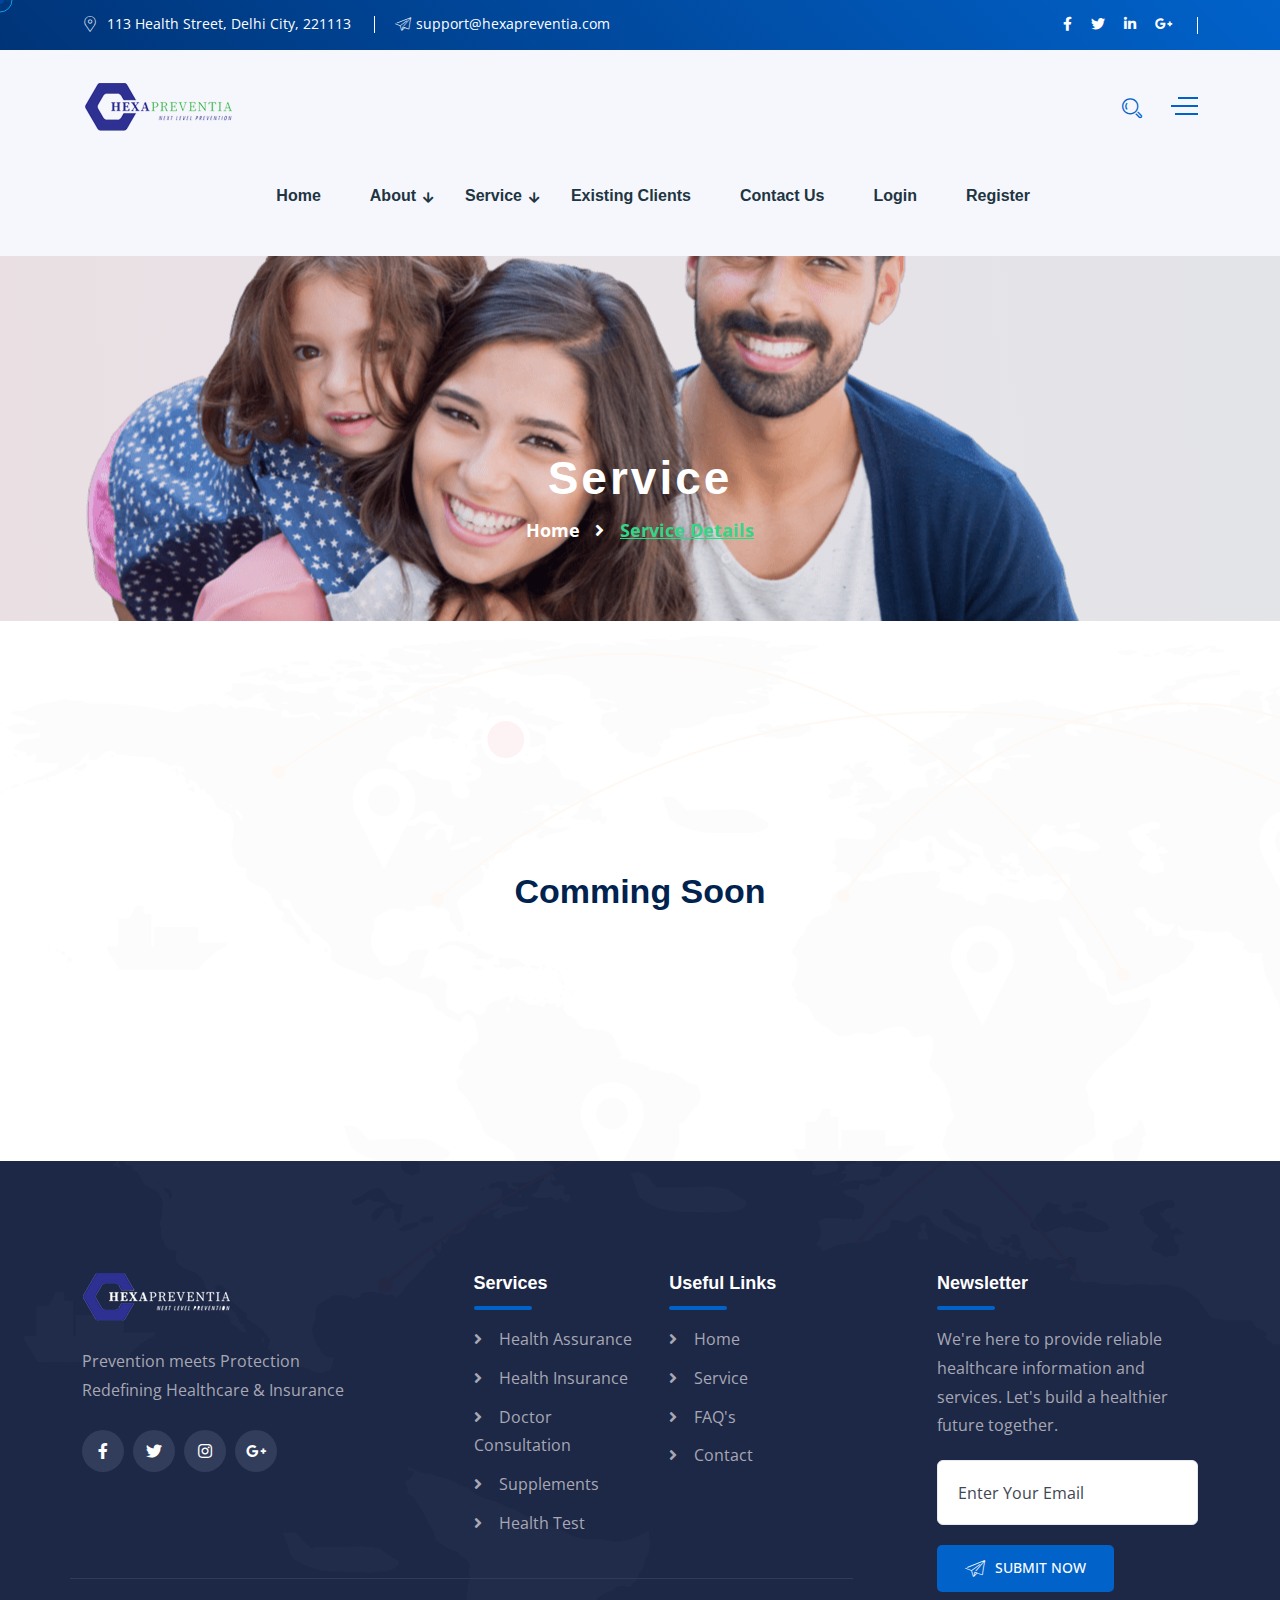
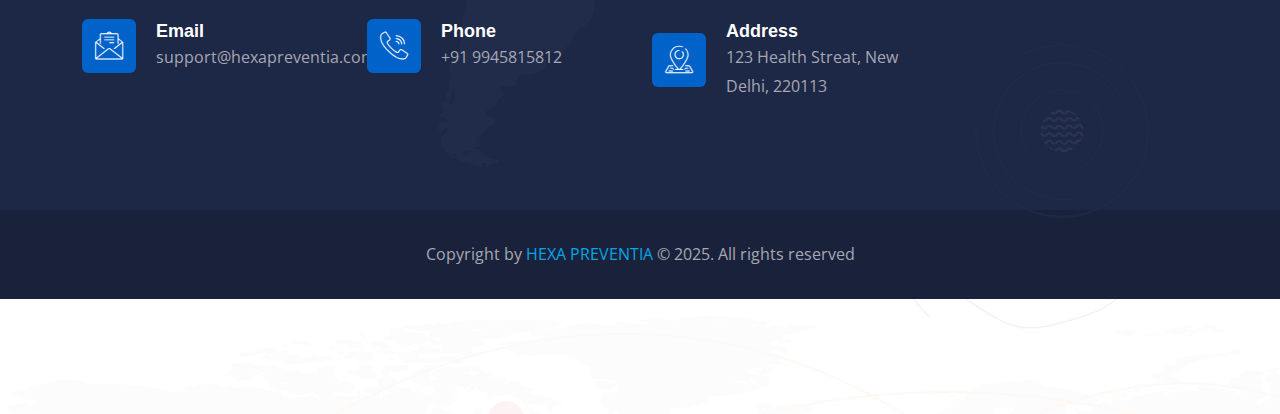
<file: healthinsurance.html>
<!DOCTYPE html>
<html lang="en">


<!-- Mirrored from html.webextheme.com/insuren/page-about.html by HTTrack Website Copier/3.x [XR&CO'2014], Fri, 21 Mar 2025 15:12:44 GMT -->

<head>
	<meta charset="UTF-8">
	<meta name="author" content="Insuren">
	<meta name="viewport" content="width=device-width, initial-scale=1">
	<meta http-equiv="X-UA-Compatible" content="IE=edge">
	<meta name="description" content="Insuren Corporate Consulting HTML5 Template">
	<meta name="keywords"
		content="insurance, agency, business, consulting, corporate, finance, digital, marketing, multipurpose" />
	<title>Insuren || Insurance Agency HTML Template</title>
	<link href="images/favicon.png" rel="shortcut icon" type="image/png">
	<!-- Main Stylesheet -->
	<link rel="stylesheet" href="css/style.css">
	<link rel="stylesheet" href="css/responsive.css">
</head>

<body>
	<!-- Preloader Start -->
	<section>
		<div id="preloader">
			<div id="ctn-preloader" class="ctn-preloader">
				<div class="animation-preloader">
					<div class="spinner"></div>
					<div class="txt-loading">
						<span data-text-preloader="H" class="letters-loading">
							H
							<span data-text-preloader=E class="letters-loading">
								E
							</span>

							<span data-text-preloader="X" class="letters-loading">
								X
							</span>

							<span data-text-preloader="A" class="letters-loading">
								A
							</span>
					</div>
				</div>
				<div class="loader-section section-left"></div>
				<div class="loader-section section-right"></div>
			</div>
		</div>
	</section>
	<!-- Preloader End -->
	<!-- header Start -->
	<header class="header-style-two">
		<div class="header-wrapper">
			<div class="header-top-area bg-gradient-reverse-color d-none d-lg-block">
				<div class="container">
					<div class="row">
						<div class="col-lg-6 header-top-left-part">
							<span class="address"><i class="webexflaticon flaticon-placeholder-1"></i> 113 Health Street, Delhi City, 221113
								</span>
							<span class="phone"><i class="webexflaticon flaticon-send"></i><a
									href="mailto:example@gmail.com">support@hexapreventia.com</a></span>
						</div>
						<div class="col-lg-6 header-top-right-part text-end">
							<ul class="social-links">
								<li><a href="#"><i class="fab fa-facebook-f"></i></a></li>
								<li><a href="#"><i class="fab fa-twitter"></i></a></li>
								<li><a href="#"><i class="fab fa-linkedin-in"></i></a></li>
								<li><a href="#"><i class="fab fa-google-plus-g"></i></a></li>
							</ul>
							
						</div>
					</div>
				</div>
			</div>
			<div class="header-navigation-area two-layers-header">
				<div class="container">
					<div class="row">
						<div class="col-md-12">
							<a class="navbar-brand logo f-left mrt-10 mrt-md-0" href="index.html">
								<img id="logo-image" class="img-center" src="images/logo.png" alt="">
							</a>
							<div class="mobile-menu-right"></div>
							<div class="header-searchbox-style-two d-none d-xl-block">
								<div class="side-panel side-panel-trigger text-end d-none d-lg-block">
									<span class="bar1"></span>
									<span class="bar2"></span>
									<span class="bar3"></span>
								</div>
								<div class="show-searchbox">
									<a href="#"><i class="webex-icon-Search"></i></a>
								</div>
								<div class="toggle-searchbox">
									<form action="#" id="searchform-all" method="get">
										<div>
											<input type="text" id="s" class="form-control" placeholder="Search...">
											<div class="input-box">
												<input type="submit" value="" id="searchsubmit"><i
													class="fas fa-search"></i>
											</div>
										</div>
									</form>
								</div>
							</div>
							<div class="side-panel-content">
								<div class="close-icon">
									<button><i class="webex-icon-cross"></i></button>
								</div>
								<div class="side-panel-logo mrb-30">
									<a href="index.html">
										<img src="images/logo-sidebar-dark.png" alt="" />
									</a>
								</div>
								<div class="side-info mrb-30">
									<div class="side-panel-element mrb-25">
										<h4 class="mrb-10">Office Address</h4>
										<ul class="list-items">
											<li><span class="fa fa-map-marker-alt mrr-10 text-primary-color"></span>113 Health Street, Delhi City, 221113</li>
											<li><span class="fas fa-envelope mrr-10 text-primary-color"></span><a
													href="mailto:example@gmail.com">support@hexapreventia.com</a></li>
											<li><span class="fas fa-phone-alt mrr-10 text-primary-color"></span><a
													href="tel:5551234567">(+91) 9876-5432-10</a></li>
										</ul>
									</div>
									<div class="side-panel-element mrb-30">
										<h4 class="mrb-15">Pintarest</h4>
										<ul class="pintarest-list">
											<li><a href="#"><img class="img-full" src="images/side-panel/1.jpg"
														alt=""></a></li>
											<li><a href="#"><img class="img-full" src="images/side-panel/2.jpg"
														alt=""></a></li>
											<li><a href="#"><img class="img-full" src="images/side-panel/3.jpg"
														alt=""></a></li>
											<li><a href="#"><img class="img-full" src="images/side-panel/4.jpg"
														alt=""></a></li>
											<li><a href="#"><img class="img-full" src="images/side-panel/5.jpg"
														alt=""></a></li>
											<li><a href="#"><img class="img-full" src="images/side-panel/6.jpg"
														alt=""></a></li>
										</ul>
									</div>
								</div>
								<h4 class="mrb-15">Social List</h4>
								<ul class="social-list">
									<li><a href="#"><i class="fab fa-facebook"></i></a></li>
									<li><a href="#"><i class="fab fa-twitter"></i></a></li>
									<li><a href="#"><i class="fab fa-instagram"></i></a></li>
									<li><a href="#"><i class="fab fa-google-plus"></i></a></li>
								</ul>
							</div>
							<div class="main-menu f-right">
								<nav id="mobile-menu-right">
									<ul>
										<li><a href="index.html">Home</a></li>
										<li class="has-sub">
											<a href="#">About</a>
											<ul class="sub-menu">
												<li><a href="about.html">About Us</a></li>
												<li><a href="team.html">Our Team</a></li>
											</ul>
										</li>

										<li class="has-sub">
											<a href="#">Service</a>
											<ul class="sub-menu">
												<li><a href="service.html">Our Services</a></li>
												<li><a href="healthinsurance.html">Health
														Insurance Packages</a></li>
												<li><a href="grouphealth.html">Group Health
														Insurance</a></li>
												<li><a href="nutraceuticals.html">Nutraceuticals
														and Supplement</a></li>
											</ul>
										</li>

										<li ><a class="nav-link" href="client.html">Existing Clients</a>
										</li>
										<li ><a  href="contact.html">Contact Us</a></li>
										<li><a href="login.html">Login</a></li>
										<li ><a  href="register.html">Register</a></li>
									</ul>
									</ul>
								</nav>
							</div>
						</div>
					</div>
				</div>
			</div>
		</div>
	</header>
	<!-- header End -->
	<!-- Page Title Start -->
	<section class="page-title-section">
		<div class="container">
			<div class="row">
				<div class="col-xl-12">
					<div class="breadcrumb-area">
						<h2 class="page-title">Service</h2>
						<ul class="breadcrumbs-link">
							<li><a href="index.html">Home</a></li>
							<li class="active">Service Details</li>
						</ul>
					</div>
				</div>
			</div>
		</div>
	</section>
	<!-- Page Title End -->
	<!-- service_detail Section Start -->
    <section class="about-section anim-object  pdb-115 pdb-lg-110" data-background="images/bg/abs-bg3.png">
       <div class="d-flex justify-content-center align-items-center " style="height: 60vh;">
        <h3 >Comming Soon</h3>
       </div>
    <section>
        
        
	<!-- Footer Area Start -->
	<!-- Footer Area Start -->
	<footer class="footer anim-object2">
		<div class="footer-main-area bg-cover pdb-lg-60" data-background="images/footer-bg.png">
			<div class="container">
				<div class="row">
					<div class="col-xl-9 col-lg-12">
						<div class="row footer-border-bottom mrb-40 mrr-60 mrr-md-0">
							<div class="col-xl-6 col-lg-6 col-md-6">
								<div class="widget footer-widget mrr-90 mrr-md-20">
									<img src="images/logo-footer.png" alt="" class="mrb-25">
									<p class="text-light-gray mrb-25">Prevention meets Protection Redefining Healthcare
										& Insurance</p>
									<ul class="social-list">
										<li><a href="#"><i class="fab fa-facebook-f"></i></a></li>
										<li><a href="#"><i class="fab fa-twitter"></i></a></li>
										<li><a href="#"><i class="fab fa-instagram"></i></a></li>
										<li><a href="#"><i class="fab fa-google-plus-g"></i></a></li>
									</ul>
								</div>
							</div>
							<div class="col-xl-3 col-lg-3 col-md-3">
								<div class="widget footer-widget">
									<h5 class="widget-title text-white mrb-30">Services</h5>
									<ul class="footer-widget-list">
										<li><a href="#">Health Assurance</a></li>
										<li><a href="#">Health Insurance</a></li>
										<li><a href="#">Doctor Consultation</a></li>
										<li><a href="#">Supplements</a></li>
										<li><a href="#">Health Test</a></li>
									</ul>
								</div>
							</div>
							<div class="col-xl-3 col-lg-3 col-md-3">
								<div class="widget footer-widget">
									<h5 class="widget-title text-white mrb-30">Useful Links</h5>
									<ul class="footer-widget-list">
										<li><a href="#">Home</a></li>
										<li><a href="#">Service</a></li>
										<li><a href="#">FAQ's</a></li>
										<li><a href="#">Contact</a></li>
									</ul>
								</div>
							</div>
						</div>
						<div class="row mrb-lg-40">
							<div class="col-xl-4 col-lg-4 col-md-6">
								<div class="footer-contact-info mrb-md-30">
									<div class="contact-info-icon">
										<i class="webexflaticon flaticon-email-1"></i>
									</div>
									<div class="contact-info-text">
										<h5 class="text-white">Email</h5>
										<p class="mrb-0"><a class="text-light-gray"
												href="mailto:suport@hexapreventia.com">support@hexapreventia.com</a></p>
									</div>
								</div>
							</div>
							<div class="col-xl-4 col-lg-4 col-md-6">
								<div class="footer-contact-info mrb-md-30">
									<div class="contact-info-icon">
										<i class="webexflaticon flaticon-call"></i>
									</div>
									<div class="contact-info-text">
										<h5 class="text-white">Phone</h5>
										<p class="mrb-0"><a class="text-light-gray" href="tel:5551234567">+91
												9945815812</a></p>
									</div>
								</div>
							</div>
							<div class="col-xl-4 col-lg-4 col-md-6">
								<div class="footer-contact-info">
									<div class="contact-info-icon">
										<i class="webexflaticon flaticon-location"></i>
									</div>
									<div class="contact-info-text">
										<h5 class="text-white">Address</h5>
										<p class="text-light-gray mrb-0"> 123 Health Streat, New Delhi, 220113</p>
									</div>
								</div>
							</div>
						</div>
					</div>
					<div class="col-xl-3 col-lg-6 col-md-12">
						<div class="widget footer-widget">
							<h5 class="widget-title text-white mrb-30">Newsletter</h5>
							<p class="text-light-gray">We're here to provide reliable healthcare information and
								services. Let's build a healthier future together.</p>
							<input type="text" class="form-control" placeholder="Enter Your Email">
							<a href="#" class="cs-btn-one btn-primary-color btn-sm has-icon mrt-20"><i
									class="webexflaticon flaticon-send"></i>Submit Now</a>
						</div>
					</div>
				</div>
			</div>
		</div>
		<div class="footer-bottom-area">
			<div class="container pdt-30 pdb-30">
				<div class="row">
					<div class="col-xl-12">
						<div class="text-center">
							<span class="text-light-gray">Copyright by <a class="text-primary-color2" target="_blank"
									href="#"> HEXA PREVENTIA</a> © 2025. All rights reserved </span>
						</div>
					</div>
				</div>
			</div>
		</div>
	</footer>
	<!-- Footer Area End -->
	<!-- BACK TO TOP SECTION -->
	<div class="back-to-top">
		<i class="fa fa-angle-up"></i>
	</div>
	<!-- Integrated important scripts here -->
	<script src="js/jquery.v1.12.4.min.js"></script>
	<script src="js/bootstrap.min.js"></script>
	<script src="js/jquery-core-plugins.js"></script>
	<script src="js/main.js"></script>
</body>


<!-- Mirrored from html.webextheme.com/insuren/page-about.html by HTTrack Website Copier/3.x [XR&CO'2014], Fri, 21 Mar 2025 15:12:44 GMT -->

</html>
</file>
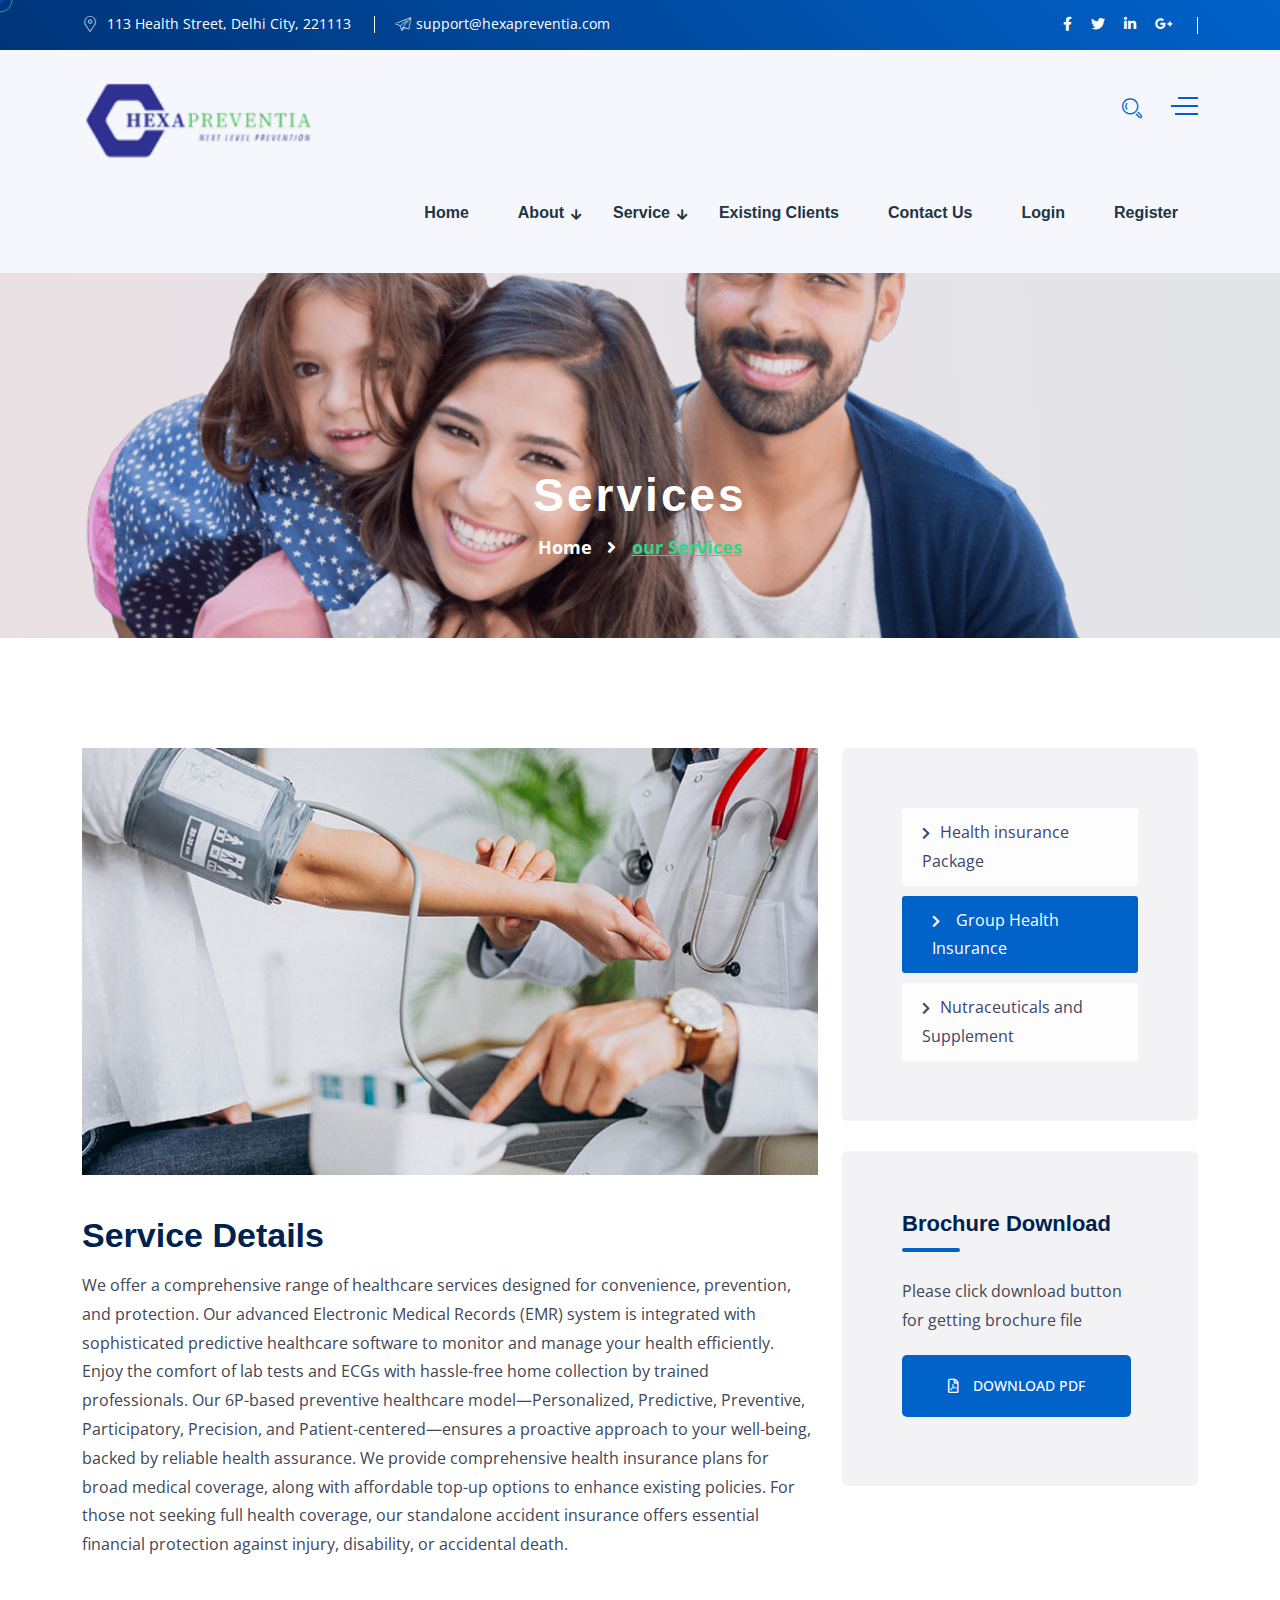
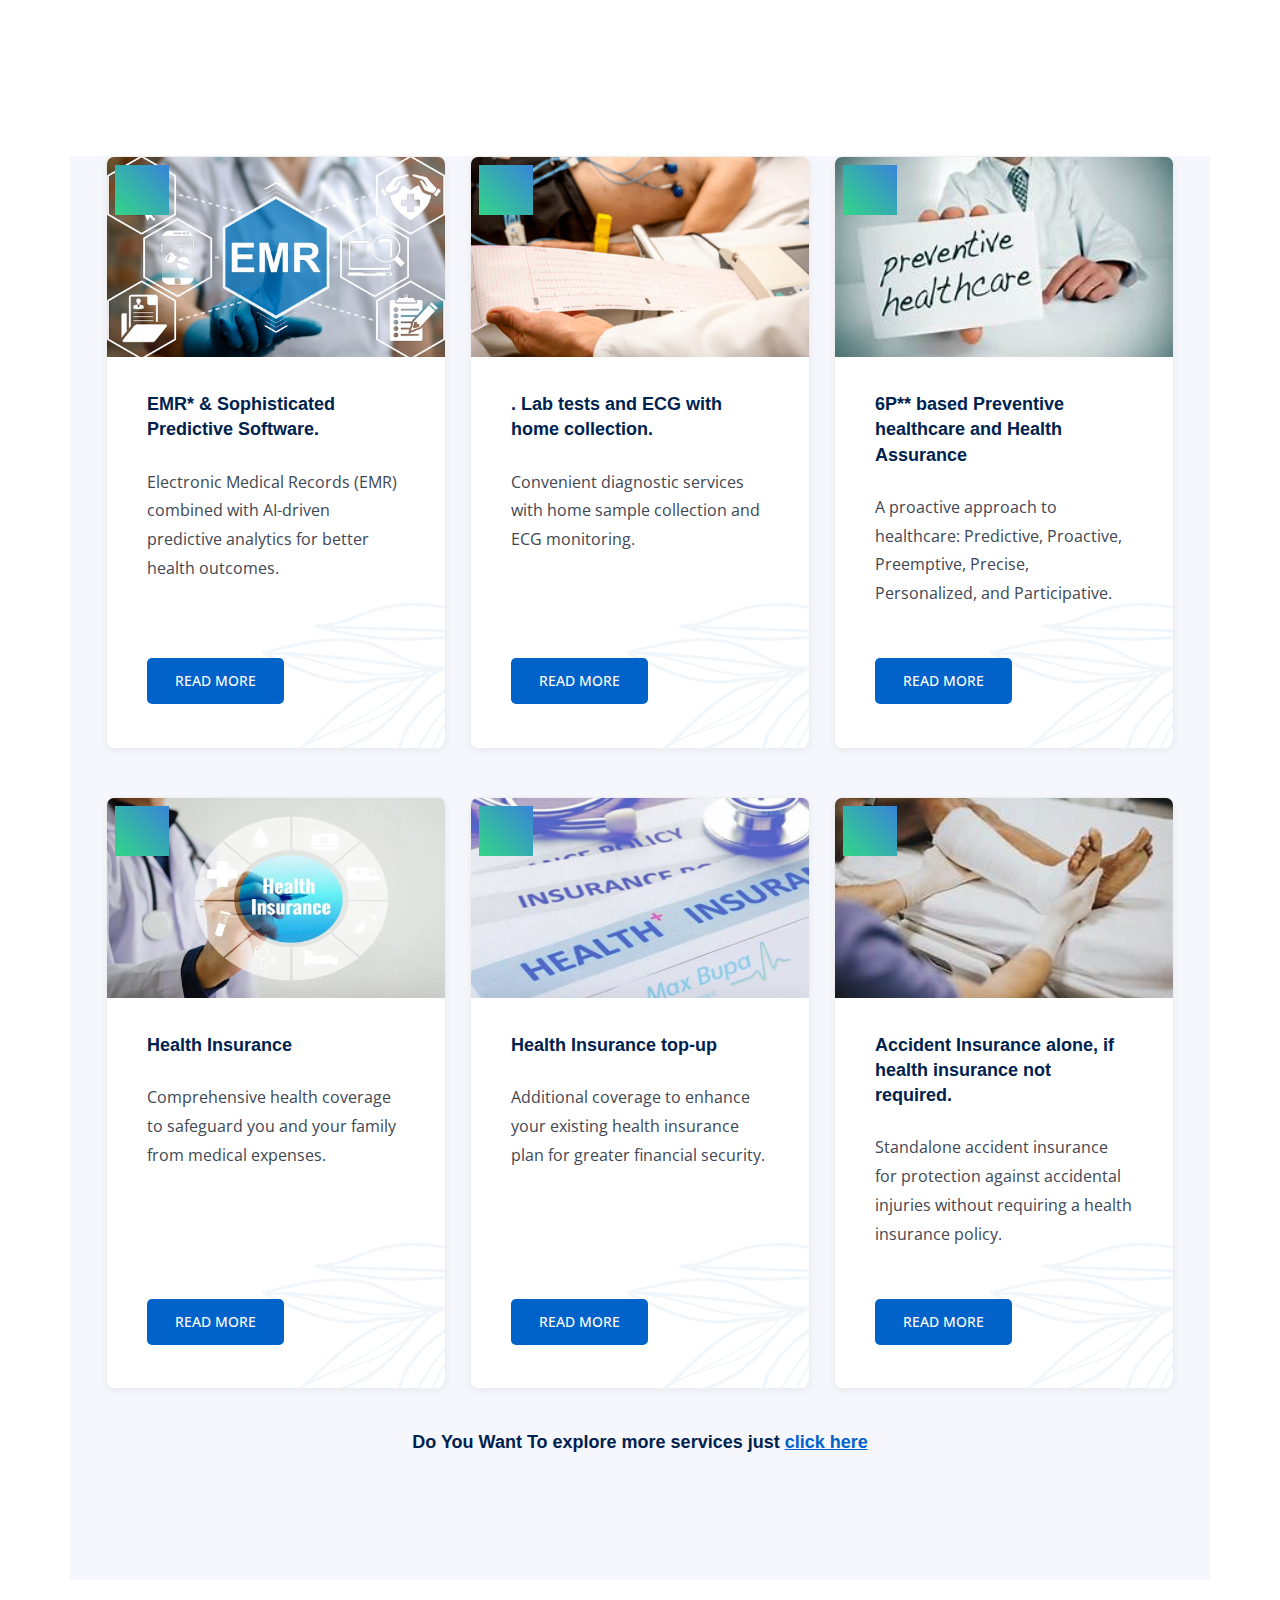
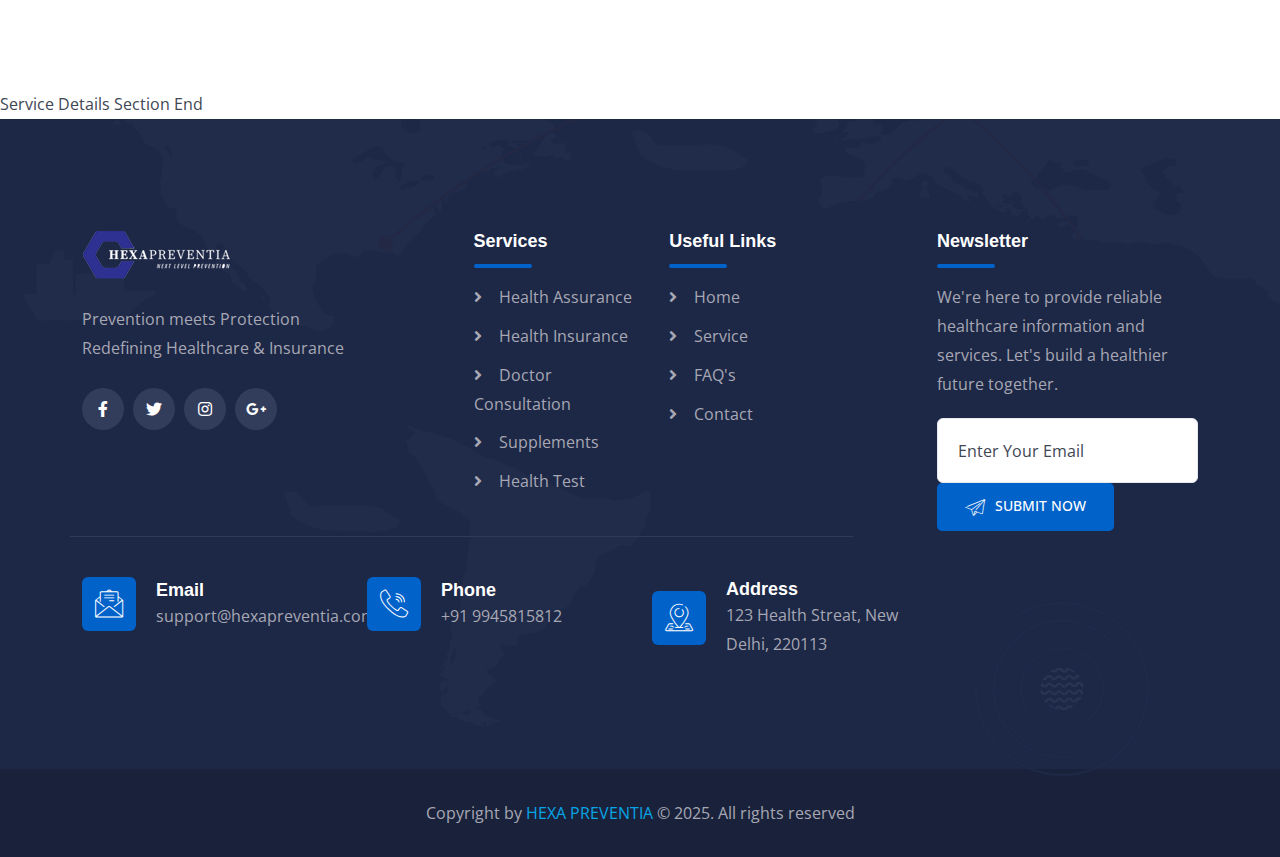
<file: service.html>
<!DOCTYPE html>
<html lang="en">


<!-- Mirrored from html.webextheme.com/insuren/service-health-insurance.html by HTTrack Website Copier/3.x [XR&CO'2014], Fri, 21 Mar 2025 15:12:47 GMT -->

<head>
	<meta charset="UTF-8">
	<meta name="author" content="Insuren">
	<meta name="viewport" content="width=device-width, initial-scale=1">
	<meta http-equiv="X-UA-Compatible" content="IE=edge">
	<meta name="description" content="Insuren Corporate Consulting HTML5 Template">
	<meta name="keywords"
		content="insurance, agency, business, consulting, corporate, finance, digital, marketing, multipurpose" />
	<title>Insuren || Insurance Agency HTML Template</title>
	<link href="images/favicon.png" rel="shortcut icon" type="image/png">
	<!-- Main Stylesheet -->
	<link rel="stylesheet" href="css/style.css">
	<link rel="stylesheet" href="css/responsive.css">
</head>
<style>
	.card.h-100 {
	  display: flex;
	  flex-direction: column;
	}
  
	.card-body {
	  display: flex;
	  flex-direction: column;
	  flex-grow: 1;
	}
  
	.card-text {
	  flex-grow: 1;
	}
  
	.cs-btn-one {
	  margin-top: auto;
	}
  
	.card-img-top {
	  height: 200px;
	  object-fit: cover;
	}
  </style>

<body>
	<!-- Preloader Start -->
	<section>
		<div id="preloader">
			<div id="ctn-preloader" class="ctn-preloader">
				<div class="animation-preloader">
					<div class="spinner"></div>
					<div class="txt-loading">
						<span data-text-preloader="H" class="letters-loading">
							H
							<span data-text-preloader=E class="letters-loading">
								E
							</span>

							<span data-text-preloader="X" class="letters-loading">
								X
							</span>

							<span data-text-preloader="A" class="letters-loading">
								A
							</span>
					</div>
				</div>
				<div class="loader-section section-left"></div>
				<div class="loader-section section-right"></div>
			</div>
		</div>
	</section>
	<!-- Preloader End -->
	<!-- header Start -->
	<header class="header-style-two">
		<div class="header-wrapper">
			<div class="header-top-area bg-gradient-reverse-color d-none d-lg-block">
				<div class="container">
					<div class="row">
						<div class="col-lg-6 header-top-left-part">
							<span class="address"><i class="webexflaticon flaticon-placeholder-1"></i> 113 Health
								Street, Delhi City, 221113
							</span>
							<span class="phone"><i class="webexflaticon flaticon-send"></i><a
									href="mailto:example@gmail.com">support@hexapreventia.com</a></span>
						</div>
						<div class="col-lg-6 header-top-right-part text-end">
							<ul class="social-links">
								<li><a href="#"><i class="fab fa-facebook-f"></i></a></li>
								<li><a href="#"><i class="fab fa-twitter"></i></a></li>
								<li><a href="#"><i class="fab fa-linkedin-in"></i></a></li>
								<li><a href="#"><i class="fab fa-google-plus-g"></i></a></li>
							</ul>

						</div>
					</div>
				</div>
			</div>
			<div class="header-navigation-area two-layers-header">
				<div class="container">
					<div class="row">
						<div class="col-md-12">
							<a class="navbar-brand logo f-left mrt-10 mrt-md-0" href="index.html">
								<img id="logo-image" class="img-center " src="images/logo.png" alt="imaage" style="width: 320px;">
							</a>
							<div class="mobile-menu-right"></div>
							<div class="header-searchbox-style-two d-none d-xl-block">
								<div class="side-panel side-panel-trigger text-end d-none d-lg-block">
									<span class="bar1"></span>
									<span class="bar2"></span>
									<span class="bar3"></span>
								</div>
								<div class="show-searchbox">
									<a href="#"><i class="webex-icon-Search"></i></a>
								</div>
								<div class="toggle-searchbox">
									<form action="#" id="searchform-all" method="get">
										<div>
											<input type="text" id="s" class="form-control" placeholder="Search...">
											<div class="input-box">
												<input type="submit" value="" id="searchsubmit"><i
													class="fas fa-search"></i>
											</div>
										</div>
									</form>
								</div>
							</div>
							<div class="side-panel-content">
								<div class="close-icon">
									<button><i class="webex-icon-cross"></i></button>
								</div>
								<div class="side-panel-logo mrb-30">
									<a href="index.html">
										<img src="images/logo-sidebar-dark.png" alt="" />
									</a>
								</div>
								<div class="side-info mrb-30">
									<div class="side-panel-element mrb-25">
										<h4 class="mrb-10">Office Address</h4>
										<ul class="list-items">
											<li><span class="fa fa-map-marker-alt mrr-10 text-primary-color"></span>113
												Health Street, Delhi City, 221113</li>
											<li><span class="fas fa-envelope mrr-10 text-primary-color"></span><a
													href="mailto:example@gmail.com">support@hexapreventia.com</a></li>
											<li><span class="fas fa-phone-alt mrr-10 text-primary-color"></span><a
													href="tel:5551234567">(+91) 9876-5432-10</a></li>
										</ul>
									</div>
									<div class="side-panel-element mrb-30">
										<h4 class="mrb-15">Pintarest</h4>
										<ul class="pintarest-list">
											<li><a href="#"><img class="img-full" src="images/side-panel/1.jpg"
														alt=""></a></li>
											<li><a href="#"><img class="img-full" src="images/side-panel/2.jpg"
														alt=""></a></li>
											<li><a href="#"><img class="img-full" src="images/side-panel/3.jpg"
														alt=""></a></li>
											<li><a href="#"><img class="img-full" src="images/side-panel/4.jpg"
														alt=""></a></li>
											<li><a href="#"><img class="img-full" src="images/side-panel/5.jpg"
														alt=""></a></li>
											<li><a href="#"><img class="img-full" src="images/side-panel/6.jpg"
														alt=""></a></li>
										</ul>
									</div>
								</div>
								<h4 class="mrb-15">Social List</h4>
								<ul class="social-list">
									<li><a href="#"><i class="fab fa-facebook"></i></a></li>
									<li><a href="#"><i class="fab fa-twitter"></i></a></li>
									<li><a href="#"><i class="fab fa-instagram"></i></a></li>
									<li><a href="#"><i class="fab fa-google-plus"></i></a></li>
								</ul>
							</div>
							<div class="main-menu f-right">
								<nav id="mobile-menu-right">
									<ul>
										<li><a href="index.html">Home</a></li>
										<li class="has-sub">
											<a href="#">About</a>
											<ul class="sub-menu">
												<li><a href="about.html">About Us</a></li>
												<li><a href="team.html">Our Team</a></li>
											</ul>
										</li>

										<li class="has-sub">
											<a href="#">Service</a>
											<ul class="sub-menu">
												<li><a href="service.html">Our Services</a></li>
												<li><a href="healthinsurance.html">Health
														Insurance Packages</a></li>
												<li><a href="grouphealth.html">Group Health
														Insurance</a></li>
												<li><a href="nutraceuticals.html">Nutraceuticals
														and Supplement</a></li>
											</ul>
										</li>

										<li><a class="nav-link" href="client.html">Existing Clients</a>
										</li>
										<li><a href="contact.html">Contact Us</a></li>
										<li><a href="login.html">Login</a></li>
										<li><a href="register.html">Register</a></li>
									</ul>
									</ul>
								</nav>
							</div>
						</div>
					</div>
				</div>
			</div>
		</div>
	</header>
	<!-- header End -->
	<!-- Page Title Start -->
	<section class="page-title-section">
		<div class="container">
			<div class="row">
				<div class="col-xl-12">
					<div class="breadcrumb-area">
						<h2 class="page-title">Services</h2>
						<ul class="breadcrumbs-link">
							<li><a href="index.html">Home</a></li>
							<li class="active">our Services</li>
						</ul>
					</div>
				</div>
			</div>
		</div>
	</section>
	<!-- Page Title End -->
	<!-- Service Details Section Start -->
	<section class="service-details-page pdt-110 pdb-110 pdb-md-80">
		<div class="container">
			<div class="row">
				<div class="col-xl-8 col-lg-7">
					<div class="service-detail-text">
						<div class="blog-standared-img slider-blog mrb-40">
							<img class="img-full" src="images/service/service-details2.jpg" alt="">
						</div>
						<h3 class="mrb-15">Service Details</h3>
						<p class="mrb-30">We offer a comprehensive range of healthcare services designed for
							convenience, prevention, and protection. Our advanced Electronic Medical Records (EMR)
							system is integrated with sophisticated predictive healthcare software to monitor and manage
							your health efficiently. Enjoy the comfort of lab tests and ECGs with hassle-free home
							collection by trained professionals. Our 6P-based preventive healthcare model—Personalized,
							Predictive, Preventive, Participatory, Precision, and Patient-centered—ensures a proactive
							approach to your well-being, backed by reliable health assurance. We provide comprehensive
							health insurance plans for broad medical coverage, along with affordable top-up options to
							enhance existing policies. For those not seeking full health coverage, our standalone
							accident insurance offers essential financial protection against injury, disability, or
							accidental death.</p>
						<!-- <p class="mrb-35">Leverage agile frameworks to provide a robust synopsis for high level overviews. Iterative approaches to corporate strategy foster collaborative thinking to further the overall value proposition. Organically grow the holistic world view of disruptive innovation via workplace diversity and empowerment. Capitalize on low hanging fruit to identify a ballpark value added activity to beta test.</p> -->
						<div class="service-details-content">
							<div class="row mrb-30">
								<!-- <div class="col-lg-12">
									<h3 class="mrb-30">Frequently Asked Question</h3>
								</div> -->
								<!-- <div class="col-lg-12">
									<div class="faq-block">
										<div class="accordion">
											<div class="accordion-item">
												<div class="accordion-header active">
													<h5 class="title">Q: What happens during Freshers' Week?</h5>
													<span class="fas fa-arrow-right"></span>
												</div>
												<div class="accordion-body">
													<p>A: Leverage agile frameworks to provide a robust synopsis for
														high level overviews. Iterative approaches to corporate strategy
														foster collaborative thinking to further the overall value
														proposition. Organically grow the holistic world view of
														disruptive innovation via workplace diversity and empowerment.
													</p>
												</div>
											</div>
											<div class="accordion-item">
												<div class="accordion-header">
													<h5 class="title">Q: What is the transfer application process?</h5>
													<span class="fas fa-arrow-right"></span>
												</div>
												<div class="accordion-body">
													<p>A: Leverage agile frameworks to provide a robust synopsis for
														high level overviews. Iterative approaches to corporate strategy
														foster collaborative thinking to further the overall value
														proposition. Organically grow the holistic world view of
														disruptive innovation via workplace diversity and empowerment.
													</p>
												</div>
											</div>
											<div class="accordion-item">
												<div class="accordion-header">
													<h5 class="title">Q: Why should I attend community college?</h5>
													<span class="fas fa-arrow-right"></span>
												</div>
												<div class="accordion-body">
													<p>A: Leverage agile frameworks to provide a robust synopsis for
														high level overviews. Iterative approaches to corporate strategy
														foster collaborative thinking to further the overall value
														proposition. Organically grow the holistic world view of
														disruptive innovation via workplace diversity and empowerment.
													</p>
												</div>
											</div>
										</div> -->
									<!-- </div>
								</div> -->
							</div>

						</div>
					</div>
				</div>
				<div class="col-xl-4 col-lg-5 sidebar-right">
					<div class="service-nav-menu mrb-30">
						<div class="service-link-list">
							<ul>
								<li><a href="healthinsurance.html"><i class="fa fa-chevron-right"></i>Health insurance
										Package</a></li>
								<li class="active"><a href="grouphealth.html"><i class="fa fa-chevron-right"></i> Group
										Health Insurance</a></li>
								<li><a href="nutraceuticals.html"><i class="fa fa-chevron-right"></i>Nutraceuticals and
										Supplement</a></li>

							</ul>
						</div>
					</div>
					<div class="sidebar-widget">
						<div class="brochure-download">
							<h4 class="mrb-40 widget-title">Brochure Download</h4>
							<p>Please click download button for getting brochure file</p>
							<a href="#" class="cs-btn-one"><span class="far fa-file-pdf mrr-10"></span> Download PDF</a>
						</div>
					</div>

				</div>
				<div class="section-title text-center wow fadeInUp" data-wow-delay="0ms" data-wow-duration="1500ms">
					<div class="container">
						<div class="row">
							<div class="col"></div>
							<div class="col-lg-8 col-xl-6">
								<div class="title-box-center">
									<h2 class="title m-3 text-black">Our Services</h2>
								</div>
							</div>
							<div class="col"></div>
						</div>
					</div>
				</div>

				<section class="service-content-area bg-silver pdb-110">
					<div class="section-content">
						<div class="container">
							<div class="row">
								<div class="col-xl-4 col-lg-4 col-md-6 mb-5">
									<div class="service-style4">
										<div class="service-item-thumb">
											<img class="img-full" src="images/services/emr.jpg" alt="">
			
										</div>
										<div class="service-item-content">
											<h4 class="service-item-title"><a href="#"> EMR* & Sophisticated Predictive Software.
												</a></h4>

												<p class="card-text">Electronic Medical Records (EMR) combined with AI-driven
													predictive analytics for
													better health outcomes.</p>

											<div class="service-item-link">
												<a href="service_detail.html" class="cs-btn-one btn-primary-color btn-sm btn-block mrr-30">Read
													More</a>
											</div>
										</div>
									</div>
								</div>
								<div class="col-xl-4 col-lg-4 col-md-6 mb-5">
									<div class="service-style4">
										<div class="service-item-thumb">
											<img class="img-full" src="images/services/electrocardiogram.png" alt="">
			
										</div>
										<div class="service-item-content">
											<h4 class="service-item-title"><a href="#">. Lab tests and ECG with home collection.
												</a></h4>
												<p class="card-text">Convenient diagnostic services with home sample collection and
													ECG monitoring.</p>
			
											<div class="service-item-link">
												<a href="service_detail.html" class="cs-btn-one btn-primary-color btn-sm btn-block mrr-30">Read
													More</a>
											</div>
										</div>
									</div>
								</div>
			
								<div class="col-xl-4 col-lg-4 col-md-6 mb-5">
									<div class="service-style4">
										<div class="service-item-thumb">
											<img class="img-full" src="images/services/preventive.jpg" alt="">
			
										</div>
										<div class="service-item-content">
											<h4 class="service-item-title"><a href="#">6P** based Preventive healthcare and Health
													Assurance</a></h4>
													<p class="card-text">A proactive approach to healthcare: Predictive, Proactive,
														Preemptive, Precise,
														Personalized, and Participative.</p>
			
											<div class="service-item-link">
												<a href="service_detail.html" class="cs-btn-one btn-primary-color btn-sm btn-block mrr-30">Read
													More</a>
											</div>
										</div>
									</div>
								</div>
								<div class="col-xl-4 col-lg-4 col-md-6">
									<div class="service-style4">
										<div class="service-item-thumb">
											<img class="img-full" src="images/services/Health-insurance-1.webp" alt="">
			
										</div>
										<div class="service-item-content">
											<h4 class="service-item-title"><a href="#">Health Insurance</a></h4>
											<p class="card-text">Comprehensive health coverage to safeguard you and your family
										from medical expenses.
									</p>
			
											<div class="service-item-link">
												<a href="service_detail.html" class="cs-btn-one btn-primary-color btn-sm btn-block mrr-30">Read
													More</a>
											</div>
										</div>
									</div>
								</div>
								<div class="col-xl-4 col-lg-4 col-md-6">
									<div class="service-style4">
										<div class="service-item-thumb">
											<img class="img-full" src="images/services/max-bupa-health-insurance.avif" alt="">
			
										</div>
										<div class="service-item-content">
											<h4 class="service-item-title"><a href="#">Health Insurance top-up
												</a></h4>
												<p class="card-text">Additional coverage to enhance your existing health insurance
													plan for greater
													financial security.</p>
			
											<div class="service-item-link">
												<a href="service_detail.html" class="cs-btn-one btn-primary-color btn-sm btn-block mrr-30">Read
													More</a>
											</div>
										</div>
									</div>
								</div>
								<div class="col-xl-4 col-lg-4 col-md-6">
									<div class="service-style4">
										<div class="service-item-thumb">
											<img class="img-full" src="images/services/accidental.jpg" alt="">
			
										</div>
										<div class="service-item-content">
											<h4 class="service-item-title"><a href="#"> Accident Insurance alone, if health
													insurance not required.</a></h4>
													<p class="card-text">Standalone accident insurance for protection against accidental
														injuries without
														requiring a health insurance policy.</p>
			
											<div class="service-item-link">
												<a href="service_detail.html" class="cs-btn-one btn-primary-color btn-sm btn-block mrr-30">Read
													More</a>
											</div>
										</div>
									</div>
								</div>
							</div>
							<div class="row mrt-25 py-3">
								<div class="col-xl-12 text-center">
									<h5>Do You Want To explore more services just <span><a href="#"
												class="text-underline text-primary-color">click here</a></span></h5>
								</div>
							</div>
						</div>
					</div>
				</section>


				

			</div>
		</div>
	</section>
	Service Details Section End 
		<!-- Footer Area Start -->
		<footer class="footer anim-object2">
			<div class="footer-main-area bg-cover pdb-lg-60" data-background="images/footer-bg.png">
				<div class="container">
					<div class="row">
						<div class="col-xl-9 col-lg-12">
							<div class="row footer-border-bottom mrb-40 mrr-60 mrr-md-0">
								<div class="col-xl-6 col-lg-6 col-md-6">
									<div class="widget footer-widget mrr-90 mrr-md-20">
										<img src="images/logo-footer.png" alt="" class="mrb-25">
										<p class="text-light-gray mrb-25">Prevention meets Protection Redefining
											Healthcare
											& Insurance</p>
										<ul class="social-list">
											<li><a href="#"><i class="fab fa-facebook-f"></i></a></li>
											<li><a href="#"><i class="fab fa-twitter"></i></a></li>
											<li><a href="#"><i class="fab fa-instagram"></i></a></li>
											<li><a href="#"><i class="fab fa-google-plus-g"></i></a></li>
										</ul>
									</div>
								</div>
								<div class="col-xl-3 col-lg-3 col-md-3">
									<div class="widget footer-widget">
										<h5 class="widget-title text-white mrb-30">Services</h5>
										<ul class="footer-widget-list">
											<li><a href="#">Health Assurance</a></li>
											<li><a href="#">Health Insurance</a></li>
											<li><a href="#">Doctor Consultation</a></li>
											<li><a href="#">Supplements</a></li>
											<li><a href="#">Health Test</a></li>
										</ul>
									</div>
								</div>
								<div class="col-xl-3 col-lg-3 col-md-3">
									<div class="widget footer-widget">
										<h5 class="widget-title text-white mrb-30">Useful Links</h5>
										<ul class="footer-widget-list">
											<li><a href="#">Home</a></li>
											<li><a href="#">Service</a></li>
											<li><a href="#">FAQ's</a></li>
											<li><a href="#">Contact</a></li>
										</ul>
									</div>
								</div>
							</div>
							<div class="row mrb-lg-40">
								<div class="col-xl-4 col-lg-4 col-md-6">
									<div class="footer-contact-info mrb-md-30">
										<div class="contact-info-icon">
											<i class="webexflaticon flaticon-email-1"></i>
										</div>
										<div class="contact-info-text">
											<h5 class="text-white">Email</h5>
											<p class="mrb-0"><a class="text-light-gray"
													href="mailto:suport@hexapreventia.com">support@hexapreventia.com</a>
											</p>
										</div>
									</div>
								</div>
								<div class="col-xl-4 col-lg-4 col-md-6">
									<div class="footer-contact-info mrb-md-30">
										<div class="contact-info-icon">
											<i class="webexflaticon flaticon-call"></i>
										</div>
										<div class="contact-info-text">
											<h5 class="text-white">Phone</h5>
											<p class="mrb-0"><a class="text-light-gray" href="tel:5551234567">+91
													9945815812</a></p>
										</div>
									</div>
								</div>
								<div class="col-xl-4 col-lg-4 col-md-6">
									<div class="footer-contact-info">
										<div class="contact-info-icon">
											<i class="webexflaticon flaticon-location"></i>
										</div>
										<div class="contact-info-text">
											<h5 class="text-white">Address</h5>
											<p class="text-light-gray mrb-0"> 123 Health Streat, New Delhi, 220113</p>
										</div>
									</div>
								</div>
							</div>
						</div>
						<div class="col-xl-3 col-lg-6 col-md-12">
							<div class="widget footer-widget">
								<h5 class="widget-title text-white mrb-30">Newsletter</h5>
								<p class="text-light-gray">We're here to provide reliable healthcare information and
									services. Let's build a healthier future together.</p>
								<input type="text" class="form-control" placeholder="Enter Your Email">
								<a href="#" class="cs-btn-one btn-primary-color btn-sm has-icon mrt-20"><i
										class="webexflaticon flaticon-send"></i>Submit Now</a>
							</div>
						</div>
					</div>
				</div>
			</div>
			<div class="footer-bottom-area">
				<div class="container pdt-30 pdb-30">
					<div class="row">
						<div class="col-xl-12">
							<div class="text-center">
								<span class="text-light-gray">Copyright by <a class="text-primary-color2"
										target="_blank" href="#"> HEXA PREVENTIA</a> © 2025. All rights reserved </span>
							</div>
						</div>
					</div>
				</div>
			</div>
		</footer>
		<!-- Footer Area End -->
		<!-- BACK TO TOP SECTION -->
		<div class="back-to-top">
			<i class="fa fa-angle-up"></i>
		</div>
		<!-- Integrated important scripts here -->
		<script src="js/jquery.v1.12.4.min.js"></script>
		<script src="js/bootstrap.min.js"></script>
		<script src="js/jquery-core-plugins.js"></script>
		<script src="js/main.js"></script>
</body>


<!-- Mirrored from html.webextheme.com/insuren/service-health-insurance.html by HTTrack Website Copier/3.x [XR&CO'2014], Fri, 21 Mar 2025 15:12:47 GMT -->

</html>
</file>
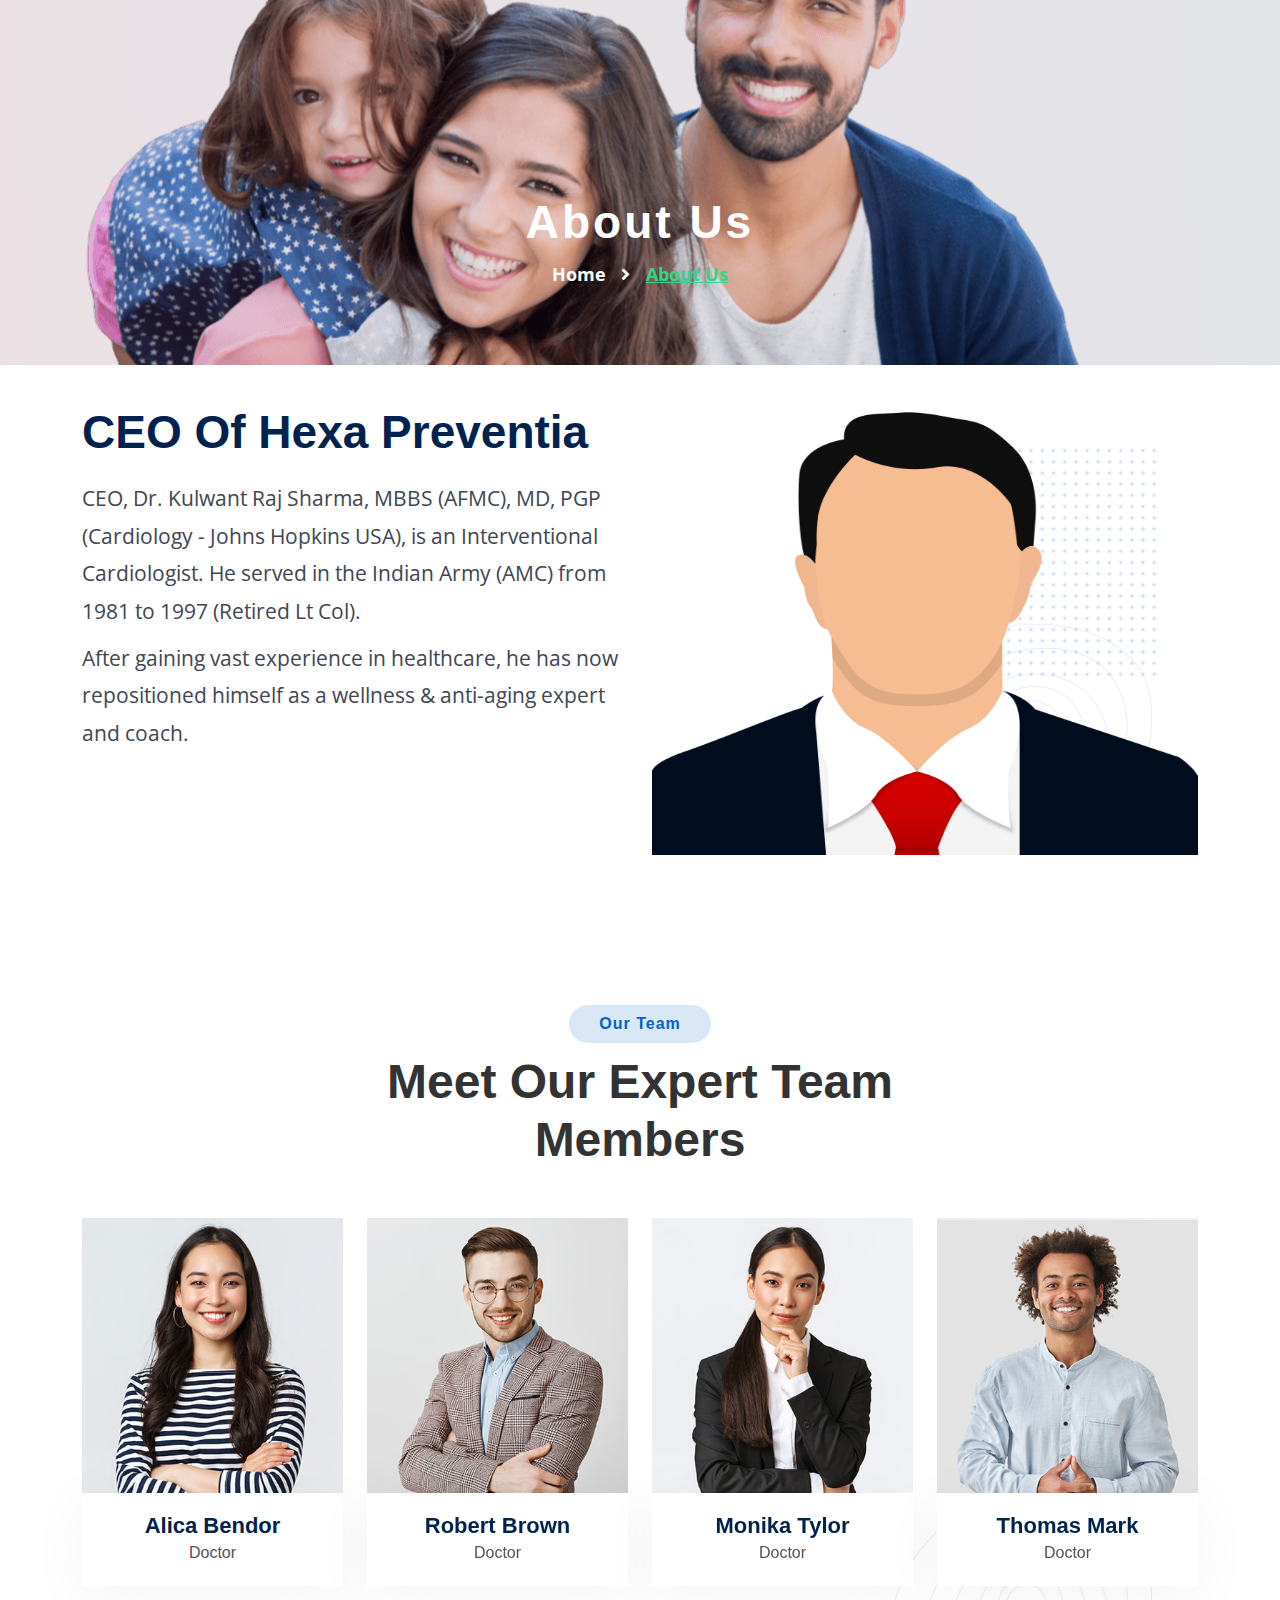
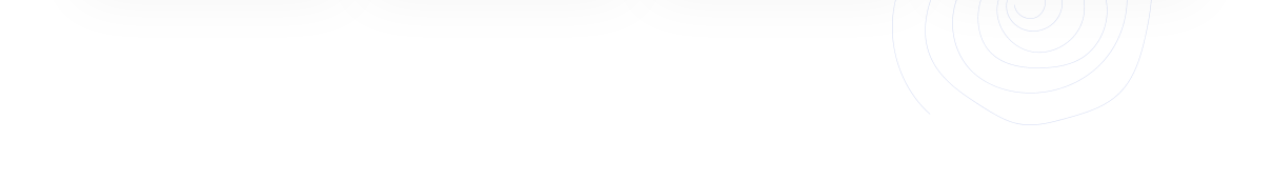
<file: team.html>
<!DOCTYPE html>
<html lang="en">

<head>
  <meta charset="UTF-8" />
  <meta name="viewport" content="width=device-width, initial-scale=1.0" />
  <title>Coming Soon</title>
  <link rel="stylesheet" href="css/style.css" />
  <link rel="stylesheet" href="css/responsive.css" />
  <style>
    .company-img img {
      height: 70vh;
      width: 50vw;
    }

    @media (max-width: 750px) {
      .company-img img {
        width: 90vw;
      }
    }

    .dropdown {
      position: relative;
    }

    .dropdown-menu {
      display: none;
      position: absolute;
      background: white;
      box-shadow: 0 4px 6px rgba(0, 0, 0, 0.1);
      list-style: none;
      margin: 0;
    }

    .dropdown-menu li a {
      text-decoration: none;
      color: black;
    }

    .dropdown:hover .dropdown-menu {
      display: block;
    }

    .navbar-menu {
      margin: 0;
      padding: 0;
      list-style: none;
      display: flex;
      gap: 15px;
    }

    .navbar-menu li {
      padding: 10px 15px;
      position: relative;
    }

    .sub-menu {
      position: absolute;
      top: 100%;
      left: 0;
      background: #fff;
      display: none;
      padding: 10px 0;
      box-shadow: 0 4px 6px rgba(0, 0, 0, 0.1);
    }

    .has-sub:hover .sub-menu {
      display: block;
    }

    .comming {
      display: flex;
      justify-content: center;
      align-items: center;
      height: 100vh;
      margin: 0;
      background-color: #f4f4f4;
      font-family: Arial, sans-serif;
    }

    .title {
      font-size: 3rem;
      color: #333;
    }

    .about-section {
      padding-top: 40px !important;
      padding-bottom: 40px !important;
    }

    .about-section h2 {
      margin-bottom: 20px !important;
    }

    .about-section p {
      margin-bottom: 10px !important;
    }

    .team-section {
      margin-top: 30px;
      margin-bottom: 30px;
    }

    .team-section h2 {
      margin-bottom: 25px;
    }

    .card-img-top {
      margin-top: 20px;
    }

    .team-section .card {
      border: 2px solid #e0e0e0;
      border-radius: 15px;
      transition: all 0.3s ease;
    }

    .team-section .card:hover {
      transform: translateY(-8px) scale(1.03);
      border-image: linear-gradient(45deg, #00bcd4, #2196f3) 1;
      box-shadow: 0 8px 20px rgba(0, 0, 0, 0.15);
    }

    .team-section .card-img-top {
      transition: transform 0.3s ease;
    }

    .team-section .card:hover .card-img-top {
      transform: rotate(-5deg) scale(1.1);
    }

    .team-section h5.card-title {
      margin-top: 10px;
      font-weight: 600;
      color: #333;
    }

    .team-section .card-body a {
      font-size: 14px;
      transition: color 0.3s ease;
    }

    .team-section .card-body a:hover {
      color: #007bff;
    }
  </style>
</head>

<body>
  
  <section class="page-title-section">
    <div class="container">
      <div class="row">
        <div class="col-xl-12">
          <div class="breadcrumb-area">
            <h2 class="page-title">About Us</h2>
            <ul class="breadcrumbs-link">
              <li><a href="index.html">Home</a></li>
              <li class="active">About Us</li>
            </ul>
          </div>
        </div>
      </div>
    </div>
  </section>


  <section class="about-section anim-object pdt-110 pdb-115 pdb-lg-110" data-background="images/bg/abs-bg3.png">
    <div class="container">
      <div class="row ">
        <!-- Text Column -->
        <div class="col-md-12 col-lg-6">
          <h2 class="mb-4">CEO Of Hexa Preventia</h2>
          <p style="font-size: 1.3rem;">
            CEO, Dr. Kulwant Raj Sharma, MBBS (AFMC), MD, PGP (Cardiology - Johns Hopkins USA), is an Interventional
            Cardiologist.
            He served in the Indian Army (AMC) from 1981 to 1997 (Retired Lt Col).
          </p>
          <p style="font-size: 1.3rem;">
            After gaining vast experience in healthcare, he has now repositioned himself as a wellness & anti-aging
            expert and coach.
          </p>
        </div>

        <!-- Image Column -->
        <div class="col-md-12 col-lg-6">
          <div class="about-image-box-style2 dot-circle " style=" height: 50vh;">
            <img src="images/about/ceo.png" alt="CEO" style="height: 100%; width: 100%;" />
          </div>
        </div>
      </div>
    </div>
  </section>


  <section class="pdt-110 pdb-170 bg-no-repeat bg-cover bg-pos-ct anim-object" data-background="images/bg/abs-bg7.png">
		<div class="section-title text-center wow fadeInUp" data-wow-delay="0ms" data-wow-duration="1500ms">
			<div class="container">
				<div class="row">
					<div class="col"></div>
					<div class="col-lg-8 col-xl-6">
						<div class="title-box-center">
							<h6 class="sub-title line-top-center mrb-10">Our Team</h6>
							<h2 class="title">Meet Our Expert Team Members</h2>
						</div>
					</div>
					<div class="col"></div>
				</div>
			</div>
		</div>
		<div class="section-content">
			<div class="container">
				<div class="row">
					<div class="col-md-6 col-lg-6 col-xl-3">
						<div class="team-block mrb-30">
							<div class="team-upper-part">
								<img class="img-full" src="images/team/team01.jpg" alt="">
							</div>
							<div class="team-bottom-part">
								<h4 class="team-title"><a href="#">Alica Bendor</a></h4>
								<h6 class="designation">Doctor</h6>
							</div>
							<div class="team-bottom-part-hover">
								<h4 class="team-title"><a href="#">Alica Bendor</a></h4>
								<h6 class="designation">Doctor</h6>
								<ul class="social-list list-sm">
									<li><a href="#"><i class="fab fa-facebook"></i></a></li>
									<li><a href="#"><i class="fab fa-twitter"></i></a></li>
									<li><a href="#"><i class="fab fa-instagram"></i></a></li>
									<li><a href="#"><i class="fa fa-youtube" aria-hidden="true"></i></a></li>
								</ul>
							</div>
						</div>
					</div>
					<div class="col-md-6 col-lg-6 col-xl-3">
						<div class="team-block mrb-30">
							<div class="team-upper-part">
								<img class="img-full" src="images/team/team02.jpg" alt="">
							</div>
							<div class="team-bottom-part">
								<h4 class="team-title"><a href="#">Robert Brown</a></h4>
								<h6 class="designation">Doctor</h6>
							</div>
							<div class="team-bottom-part-hover">
								<h4 class="team-title"><a href="#">Robert Brown</a></h4>
								<h6 class="designation">Doctor</h6>
								<ul class="social-list list-sm">
									<li><a href="#"><i class="fab fa-facebook"></i></a></li>
									<li><a href="#"><i class="fab fa-twitter"></i></a></li>
									<li><a href="#"><i class="fab fa-instagram"></i></a></li>
									<li><a href="#"><i class="fa fa-youtube" ></i></a></li>
								</ul>
							</div>
						</div>
					</div>
					<div class="col-md-6 col-lg-6 col-xl-3">
						<div class="team-block mrb-30">
							<div class="team-upper-part">
								<img class="img-full" src="images/team/team03.jpg" alt="">
							</div>
							<div class="team-bottom-part">
								<h4 class="team-title"><a href="#">Monika Tylor</a></h4>
								<h6 class="designation">Doctor</h6>
							</div>
							<div class="team-bottom-part-hover">
								<h4 class="team-title"><a href="#">Monika Tylor</a></h4>
								<h6 class="designation">Doctor</h6>
								<ul class="social-list list-sm">
									<li><a href="#"><i class="fab fa-facebook"></i></a></li>
									<li><a href="#"><i class="fab fa-twitter"></i></a></li>
									<li><a href="#"><i class="fab fa-instagram"></i></a></li>
									<li><a href="#"><i class="fa fa-youtube" ></i></a></li>
								</ul>
							</div>
						</div>
					</div>
					<div class="col-md-6 col-lg-6 col-xl-3">
						<div class="team-block mrb-30">
							<div class="team-upper-part">
								<img class="img-full" src="images/team/team04.jpg" alt="">
							</div>
							<div class="team-bottom-part">
								<h4 class="team-title"><a href="#">Thomas Mark</a></h4>
								<h6 class="designation">Doctor</h6>
							</div>
							<div class="team-bottom-part-hover">
								<h4 class="team-title"><a href="#">Thomas Mark</a></h4>
								<h6 class="designation">Doctor</h6>
								<ul class="social-list list-sm">
									<li><a href="#"><i class="fab fa-facebook"></i></a></li>
									<li><a href="#"><i class="fab fa-twitter"></i></a></li>
									<li><a href="#"><i class="fab fa-instagram"></i></a></li>
									<li><a href="#"><i class="fa fa-youtube" ></i></a></li>
								</ul>
							</div>
						</div>
					</div>
				</div>
			</div>
		</div>
	</section>

</body>

</html>
</file>
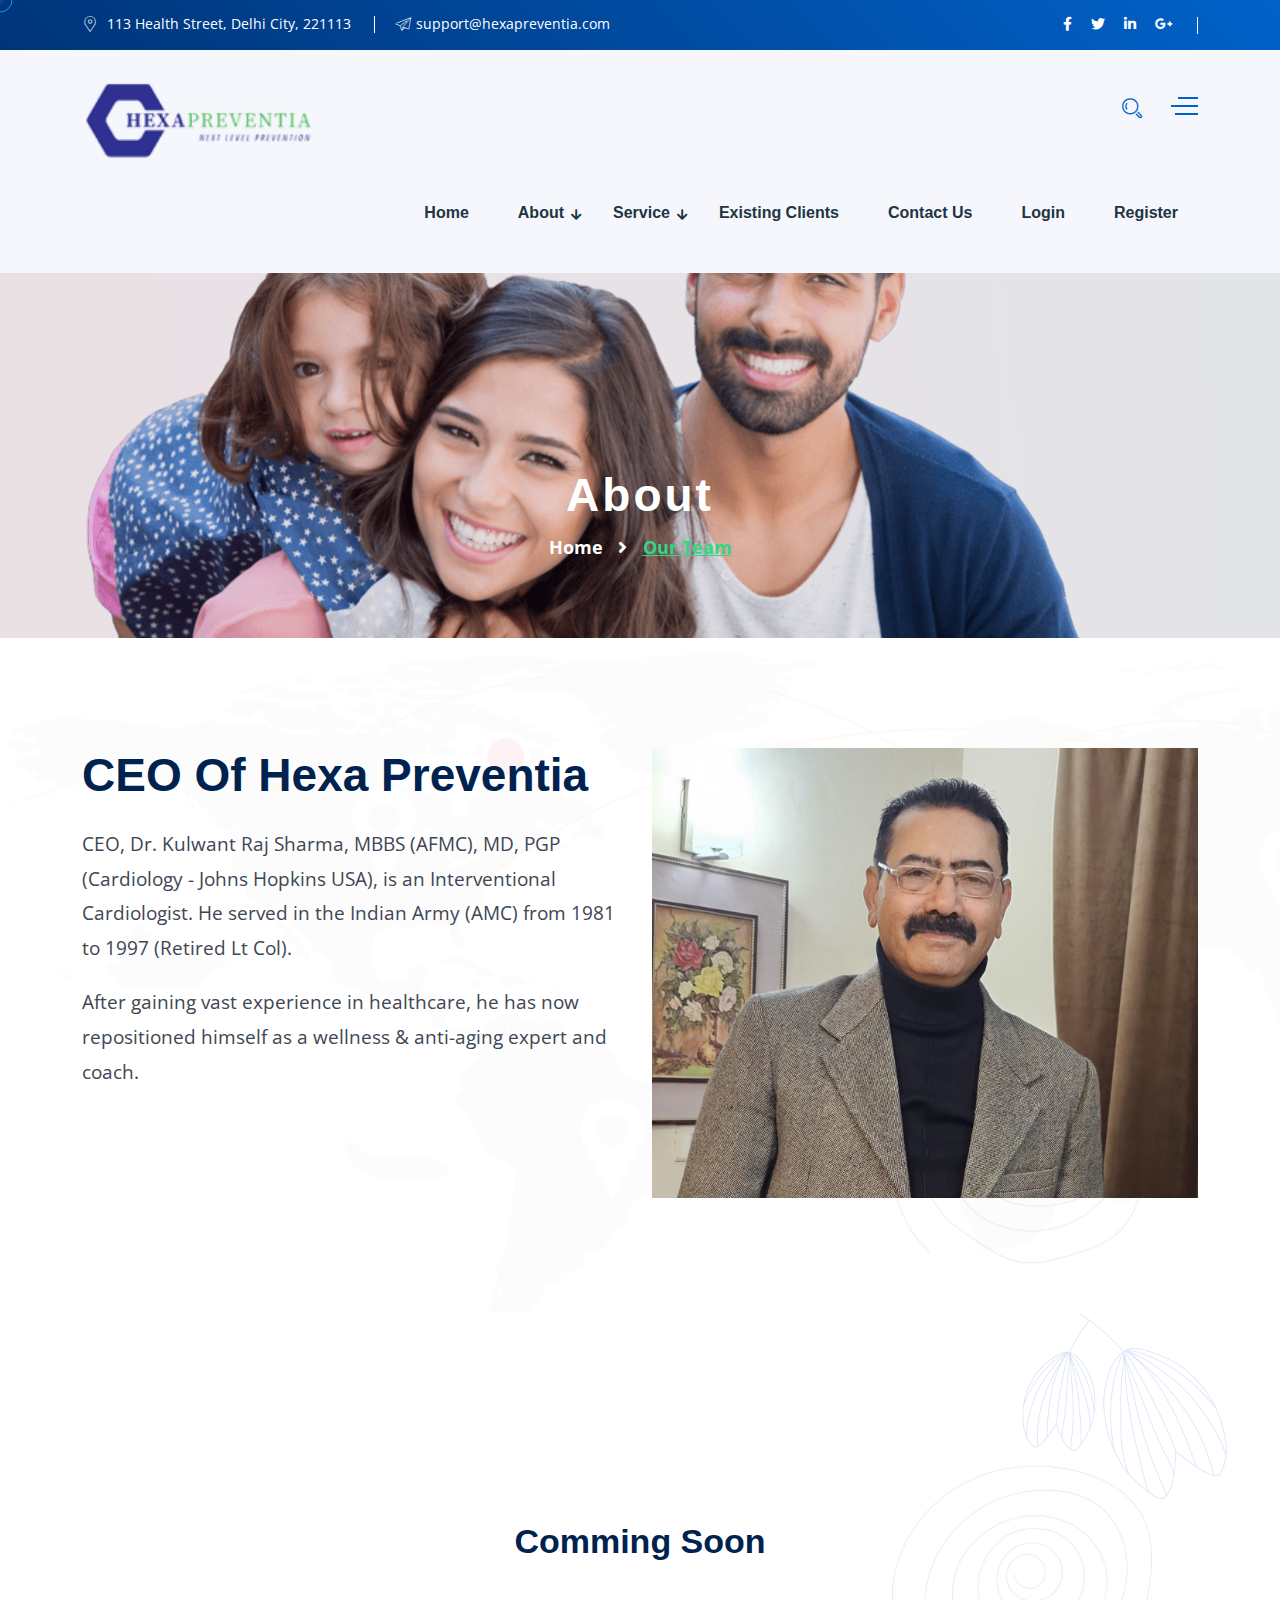
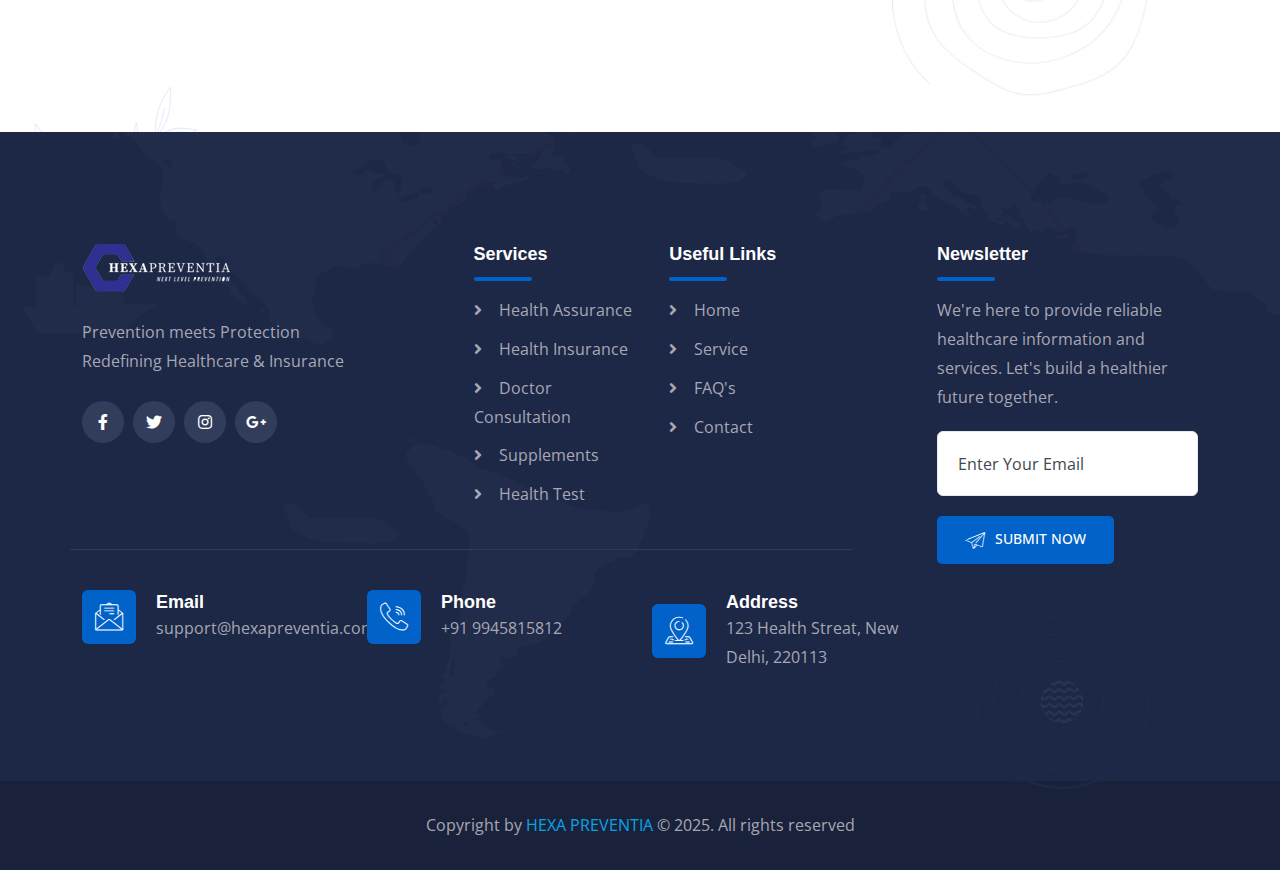
<file: teams.html>
<!DOCTYPE html>
<html lang="en">


<!-- Mirrored from html.webextheme.com/insuren/page-about.html by HTTrack Website Copier/3.x [XR&CO'2014], Fri, 21 Mar 2025 15:12:44 GMT -->

<head>
	<meta charset="UTF-8">
	<meta name="author" content="Insuren">
	<meta name="viewport" content="width=device-width, initial-scale=1">
	<meta http-equiv="X-UA-Compatible" content="IE=edge">
	<meta name="description" content="Insuren Corporate Consulting HTML5 Template">
	<meta name="keywords"
		content="insurance, agency, business, consulting, corporate, finance, digital, marketing, multipurpose" />
	<title>Insuren || Insurance Agency HTML Template</title>
	<link href="images/favicon.png" rel="shortcut icon" type="image/png">
	<!-- Main Stylesheet -->
	<link rel="stylesheet" href="css/style.css">
	<link rel="stylesheet" href="css/responsive.css">
</head>

<body>
	<!-- Preloader Start -->
	<section>
		<div id="preloader">
			<div id="ctn-preloader" class="ctn-preloader">
				<div class="animation-preloader">
					<div class="spinner"></div>
					<div class="txt-loading">
						<span data-text-preloader="H" class="letters-loading">
							H
							<span data-text-preloader=E class="letters-loading">
								E
							</span>

							<span data-text-preloader="X" class="letters-loading">
								X
							</span>

							<span data-text-preloader="A" class="letters-loading">
								A
							</span>
					</div>
				</div>
				<div class="loader-section section-left"></div>
				<div class="loader-section section-right"></div>
			</div>
		</div>
	</section>
	<!-- Preloader End -->
	<!-- header Start -->
	<header class="header-style-two">
		<div class="header-wrapper">
			<div class="header-top-area bg-gradient-reverse-color d-none d-lg-block">
				<div class="container">
					<div class="row">
						<div class="col-lg-6 header-top-left-part">
							<span class="address"><i class="webexflaticon flaticon-placeholder-1"></i> 113 Health Street, Delhi City, 221113
								</span>
							<span class="phone"><i class="webexflaticon flaticon-send"></i><a
									href="mailto:example@gmail.com">support@hexapreventia.com</a></span>
						</div>
						<div class="col-lg-6 header-top-right-part text-end">
							<ul class="social-links">
								<li><a href="#"><i class="fab fa-facebook-f"></i></a></li>
								<li><a href="#"><i class="fab fa-twitter"></i></a></li>
								<li><a href="#"><i class="fab fa-linkedin-in"></i></a></li>
								<li><a href="#"><i class="fab fa-google-plus-g"></i></a></li>
							</ul>
							
						</div>
					</div>
				</div>
			</div>
			<div class="header-navigation-area two-layers-header">
				<div class="container">
					<div class="row">
						<div class="col-md-12">
							<a class="navbar-brand logo f-left mrt-10 mrt-md-0" href="index.html">
								<img id="logo-image" class="img-center" src="images/logo.png" alt="" style="width: 320px;">
							</a>
							<div class="mobile-menu-right"></div>
							<div class="header-searchbox-style-two d-none d-xl-block">
								<div class="side-panel side-panel-trigger text-end d-none d-lg-block">
									<span class="bar1"></span>
									<span class="bar2"></span>
									<span class="bar3"></span>
								</div>
								<div class="show-searchbox">
									<a href="#"><i class="webex-icon-Search"></i></a>
								</div>
								<div class="toggle-searchbox">
									<form action="#" id="searchform-all" method="get">
										<div>
											<input type="text" id="s" class="form-control" placeholder="Search...">
											<div class="input-box">
												<input type="submit" value="" id="searchsubmit"><i
													class="fas fa-search"></i>
											</div>
										</div>
									</form>
								</div>
							</div>
							<div class="side-panel-content">
								<div class="close-icon">
									<button><i class="webex-icon-cross"></i></button>
								</div>
								<div class="side-panel-logo mrb-30">
									<a href="index.html">
										<img src="images/logo-sidebar-dark.png" alt="" />
									</a>
								</div>
								<div class="side-info mrb-30">
									<div class="side-panel-element mrb-25">
										<h4 class="mrb-10">Office Address</h4>
										<ul class="list-items">
											<li><span class="fa fa-map-marker-alt mrr-10 text-primary-color"></span>113 Health Street, Delhi City, 221113</li>
											<li><span class="fas fa-envelope mrr-10 text-primary-color"></span><a
													href="mailto:example@gmail.com">support@hexapreventia.com</a></li>
											<li><span class="fas fa-phone-alt mrr-10 text-primary-color"></span><a
													href="tel:5551234567">(+91) 9876-5432-10</a></li>
										</ul>
									</div>
									<div class="side-panel-element mrb-30">
										<h4 class="mrb-15">Pintarest</h4>
										<ul class="pintarest-list">
											<li><a href="#"><img class="img-full" src="images/side-panel/1.jpg"
														alt=""></a></li>
											<li><a href="#"><img class="img-full" src="images/side-panel/2.jpg"
														alt=""></a></li>
											<li><a href="#"><img class="img-full" src="images/side-panel/3.jpg"
														alt=""></a></li>
											<li><a href="#"><img class="img-full" src="images/side-panel/4.jpg"
														alt=""></a></li>
											<li><a href="#"><img class="img-full" src="images/side-panel/5.jpg"
														alt=""></a></li>
											<li><a href="#"><img class="img-full" src="images/side-panel/6.jpg"
														alt=""></a></li>
										</ul>
									</div>
								</div>
								<h4 class="mrb-15">Social List</h4>
								<ul class="social-list">
									<li><a href="#"><i class="fab fa-facebook"></i></a></li>
									<li><a href="#"><i class="fab fa-twitter"></i></a></li>
									<li><a href="#"><i class="fab fa-instagram"></i></a></li>
									<li><a href="#"><i class="fab fa-google-plus"></i></a></li>
								</ul>
							</div>
							<div class="main-menu f-right">
								<nav id="mobile-menu-right">
									<ul>
										<li><a href="index.html">Home</a></li>
										<li class="has-sub">
											<a href="#">About</a>
											<ul class="sub-menu">
												<li><a href="about.html">About Us</a></li>
												<li><a href="team.html">Our Team</a></li>
											</ul>
										</li>

										<li class="has-sub">
											<a href="#">Service</a>
											<ul class="sub-menu">
												<li><a href="service.html">Our Services</a></li>
												<li><a href="healthinsurance.html">Health
														Insurance Packages</a></li>
												<li><a href="grouphealth.html">Group Health
														Insurance</a></li>
												<li><a href="nutraceuticals.html">Nutraceuticals
														and Supplement</a></li>
											</ul>
										</li>

										<li ><a class="nav-link" href="client.html">Existing Clients</a>
										</li>
										<li ><a  href="contact.html">Contact Us</a></li>
										<li><a href="login.html">Login</a></li>
										<li ><a  href="register.html">Register</a></li>
									</ul>
									</ul>
								</nav>
							</div>
						</div>
					</div>
				</div>
			</div>
		</div>
	</header>
	<!-- header End -->
	<!-- Page Title Start -->
	<section class="page-title-section">
		<div class="container">
			<div class="row">
				<div class="col-xl-12">
					<div class="breadcrumb-area">
						<h2 class="page-title">About</h2>
						<ul class="breadcrumbs-link">
							<li><a href="index.html">Home</a></li>
							<li class="active">Our Team</li>
						</ul>
					</div>
				</div>
			</div>
		</div>
	</section>
	<!-- Page Title End -->
	<!-- About Section Start -->
    <section class="about-section anim-object pdt-110 pdb-115 pdb-lg-110" data-background="images/bg/abs-bg3.png">
        <div class="container">
          <div class="row ">
            <!-- Text Column -->
            <div class="col-md-12 col-lg-6">
              <h2 class="mb-4">CEO Of Hexa Preventia</h2>
              <p style="font-size: 1.2rem;">
                CEO, Dr. Kulwant Raj Sharma, MBBS (AFMC), MD, PGP (Cardiology - Johns Hopkins USA), is an Interventional
                Cardiologist.
                He served in the Indian Army (AMC) from 1981 to 1997 (Retired Lt Col).
              </p>
              <p style="font-size: 1.2rem;">
                After gaining vast experience in healthcare, he has now repositioned himself as a wellness & anti-aging
                expert and coach.
              </p>
            </div>
    
            <!-- Image Column -->
            <div class="col-md-12 col-lg-6">
              <div class="about-image-box-style2 dot-circle " style=" height: 50vh;">
                <img src="images/about/ceo.jpg" alt="CEO" style="height: 100%; width: 100%;" />
              </div>
            </div>
          </div>
        </div>
      </section>
    
    
      <section class="pdb-170 bg-no-repeat bg-cover bg-pos-ct anim-object" data-background="images/bg/abs-bg7.png">
            <div class="section-title text-center wow fadeInUp" data-wow-delay="0ms" data-wow-duration="1500ms">
                <div class="container">
                    <div class="row">
                        <div class="col"></div>
                        <div class="col-lg-8 col-xl-6">
                            <div class="title-box-center">
                                <h6 class="sub-title line-top-center mrb-10">Our Team</h6>
                                <h2 class="title">Meet Our Expert Team Members</h2>
                            </div>
                        </div>
                        <div class="col"></div>
                    </div>
                </div>
            </div>
            <div class="section-content">
                <h3 class="text-center">Comming Soon</h3>
                <!-- <div class="container">
                    <div class="row">
                        <div class="col-md-6 col-lg-6 col-xl-3">
                            <div class="team-block mrb-30">
                                <div class="team-upper-part">
                                    <img class="img-full" src="images/team/team01.jpg" alt="">
                                </div>
                                <div class="team-bottom-part">
                                    <h4 class="team-title"><a href="#">Alica Bendor</a></h4>
                                    <h6 class="designation">Doctor</h6>
                                </div>
                                <div class="team-bottom-part-hover">
                                    <h4 class="team-title"><a href="#">Alica Bendor</a></h4>
                                    <h6 class="designation">Doctor</h6>
                                    <ul class="social-list list-sm">
                                        <li><a href="#"><i class="fab fa-facebook"></i></a></li>
                                        <li><a href="#"><i class="fab fa-twitter"></i></a></li>
                                        <li><a href="#"><i class="fab fa-instagram"></i></a></li>
                                        <li><a href="#"><i class="fa fa-youtube" aria-hidden="true"></i></a></li>
                                    </ul>
                                </div>
                            </div>
                        </div>
                        <div class="col-md-6 col-lg-6 col-xl-3">
                            <div class="team-block mrb-30">
                                <div class="team-upper-part">
                                    <img class="img-full" src="images/team/team02.jpg" alt="">
                                </div>
                                <div class="team-bottom-part">
                                    <h4 class="team-title"><a href="#">Robert Brown</a></h4>
                                    <h6 class="designation">Doctor</h6>
                                </div>
                                <div class="team-bottom-part-hover">
                                    <h4 class="team-title"><a href="#">Robert Brown</a></h4>
                                    <h6 class="designation">Doctor</h6>
                                    <ul class="social-list list-sm">
                                        <li><a href="#"><i class="fab fa-facebook"></i></a></li>
                                        <li><a href="#"><i class="fab fa-twitter"></i></a></li>
                                        <li><a href="#"><i class="fab fa-instagram"></i></a></li>
                                        <li><a href="#"><i class="fa fa-youtube" ></i></a></li>
                                    </ul>
                                </div>
                            </div>
                        </div>
                        <div class="col-md-6 col-lg-6 col-xl-3">
                            <div class="team-block mrb-30">
                                <div class="team-upper-part">
                                    <img class="img-full" src="images/team/team03.jpg" alt="">
                                </div>
                                <div class="team-bottom-part">
                                    <h4 class="team-title"><a href="#">Monika Tylor</a></h4>
                                    <h6 class="designation">Doctor</h6>
                                </div>
                                <div class="team-bottom-part-hover">
                                    <h4 class="team-title"><a href="#">Monika Tylor</a></h4>
                                    <h6 class="designation">Doctor</h6>
                                    <ul class="social-list list-sm">
                                        <li><a href="#"><i class="fab fa-facebook"></i></a></li>
                                        <li><a href="#"><i class="fab fa-twitter"></i></a></li>
                                        <li><a href="#"><i class="fab fa-instagram"></i></a></li>
                                        <li><a href="#"><i class="fa fa-youtube" ></i></a></li>
                                    </ul>
                                </div>
                            </div>
                        </div>
                        <div class="col-md-6 col-lg-6 col-xl-3">
                            <div class="team-block mrb-30">
                                <div class="team-upper-part">
                                    <img class="img-full" src="images/team/team04.jpg" alt="">
                                </div>
                                <div class="team-bottom-part">
                                    <h4 class="team-title"><a href="#">Thomas Mark</a></h4>
                                    <h6 class="designation">Doctor</h6>
                                </div>
                                <div class="team-bottom-part-hover">
                                    <h4 class="team-title"><a href="#">Thomas Mark</a></h4>
                                    <h6 class="designation">Doctor</h6>
                                    <ul class="social-list list-sm">
                                        <li><a href="#"><i class="fab fa-facebook"></i></a></li>
                                        <li><a href="#"><i class="fab fa-twitter"></i></a></li>
                                        <li><a href="#"><i class="fab fa-instagram"></i></a></li>
                                        <li><a href="#"><i class="fa fa-youtube" ></i></a></li>
                                    </ul>
                                </div>
                            </div>
                        </div>
                    </div>
                </div> -->
            </div>
        </section>
	
	<!-- Testimonials Section End -->
	<!-- Footer Area Start -->
	<!-- Footer Area Start -->
	<footer class="footer anim-object2">
		<div class="footer-main-area bg-cover pdb-lg-60" data-background="images/footer-bg.png">
			<div class="container">
				<div class="row">
					<div class="col-xl-9 col-lg-12">
						<div class="row footer-border-bottom mrb-40 mrr-60 mrr-md-0">
							<div class="col-xl-6 col-lg-6 col-md-6">
								<div class="widget footer-widget mrr-90 mrr-md-20">
									<img src="images/logo-footer.png" alt="" class="mrb-25">
									<p class="text-light-gray mrb-25">Prevention meets Protection Redefining Healthcare
										& Insurance</p>
									<ul class="social-list">
										<li><a href="#"><i class="fab fa-facebook-f"></i></a></li>
										<li><a href="#"><i class="fab fa-twitter"></i></a></li>
										<li><a href="#"><i class="fab fa-instagram"></i></a></li>
										<li><a href="#"><i class="fab fa-google-plus-g"></i></a></li>
									</ul>
								</div>
							</div>
							<div class="col-xl-3 col-lg-3 col-md-3">
								<div class="widget footer-widget">
									<h5 class="widget-title text-white mrb-30">Services</h5>
									<ul class="footer-widget-list">
										<li><a href="#">Health Assurance</a></li>
										<li><a href="#">Health Insurance</a></li>
										<li><a href="#">Doctor Consultation</a></li>
										<li><a href="#">Supplements</a></li>
										<li><a href="#">Health Test</a></li>
									</ul>
								</div>
							</div>
							<div class="col-xl-3 col-lg-3 col-md-3">
								<div class="widget footer-widget">
									<h5 class="widget-title text-white mrb-30">Useful Links</h5>
									<ul class="footer-widget-list">
										<li><a href="#">Home</a></li>
										<li><a href="#">Service</a></li>
										<li><a href="#">FAQ's</a></li>
										<li><a href="#">Contact</a></li>
									</ul>
								</div>
							</div>
						</div>
						<div class="row mrb-lg-40">
							<div class="col-xl-4 col-lg-4 col-md-6">
								<div class="footer-contact-info mrb-md-30">
									<div class="contact-info-icon">
										<i class="webexflaticon flaticon-email-1"></i>
									</div>
									<div class="contact-info-text">
										<h5 class="text-white">Email</h5>
										<p class="mrb-0"><a class="text-light-gray"
												href="mailto:suport@hexapreventia.com">support@hexapreventia.com</a></p>
									</div>
								</div>
							</div>
							<div class="col-xl-4 col-lg-4 col-md-6">
								<div class="footer-contact-info mrb-md-30">
									<div class="contact-info-icon">
										<i class="webexflaticon flaticon-call"></i>
									</div>
									<div class="contact-info-text">
										<h5 class="text-white">Phone</h5>
										<p class="mrb-0"><a class="text-light-gray" href="tel:5551234567">+91
												9945815812</a></p>
									</div>
								</div>
							</div>
							<div class="col-xl-4 col-lg-4 col-md-6">
								<div class="footer-contact-info">
									<div class="contact-info-icon">
										<i class="webexflaticon flaticon-location"></i>
									</div>
									<div class="contact-info-text">
										<h5 class="text-white">Address</h5>
										<p class="text-light-gray mrb-0"> 123 Health Streat, New Delhi, 220113</p>
									</div>
								</div>
							</div>
						</div>
					</div>
					<div class="col-xl-3 col-lg-6 col-md-12">
						<div class="widget footer-widget">
							<h5 class="widget-title text-white mrb-30">Newsletter</h5>
							<p class="text-light-gray">We're here to provide reliable healthcare information and
								services. Let's build a healthier future together.</p>
							<input type="text" class="form-control" placeholder="Enter Your Email">
							<a href="#" class="cs-btn-one btn-primary-color btn-sm has-icon mrt-20"><i
									class="webexflaticon flaticon-send"></i>Submit Now</a>
						</div>
					</div>
				</div>
			</div>
		</div>
		<div class="footer-bottom-area">
			<div class="container pdt-30 pdb-30">
				<div class="row">
					<div class="col-xl-12">
						<div class="text-center">
							<span class="text-light-gray">Copyright by <a class="text-primary-color2" target="_blank"
									href="#"> HEXA PREVENTIA</a> © 2025. All rights reserved </span>
						</div>
					</div>
				</div>
			</div>
		</div>
	</footer>
	<!-- Footer Area End -->
	<!-- BACK TO TOP SECTION -->
	<div class="back-to-top">
		<i class="fa fa-angle-up"></i>
	</div>
	<!-- Integrated important scripts here -->
	<script src="js/jquery.v1.12.4.min.js"></script>
	<script src="js/bootstrap.min.js"></script>
	<script src="js/jquery-core-plugins.js"></script>
	<script src="js/main.js"></script>
</body>


<!-- Mirrored from html.webextheme.com/insuren/page-about.html by HTTrack Website Copier/3.x [XR&CO'2014], Fri, 21 Mar 2025 15:12:44 GMT -->

</html>
</file>
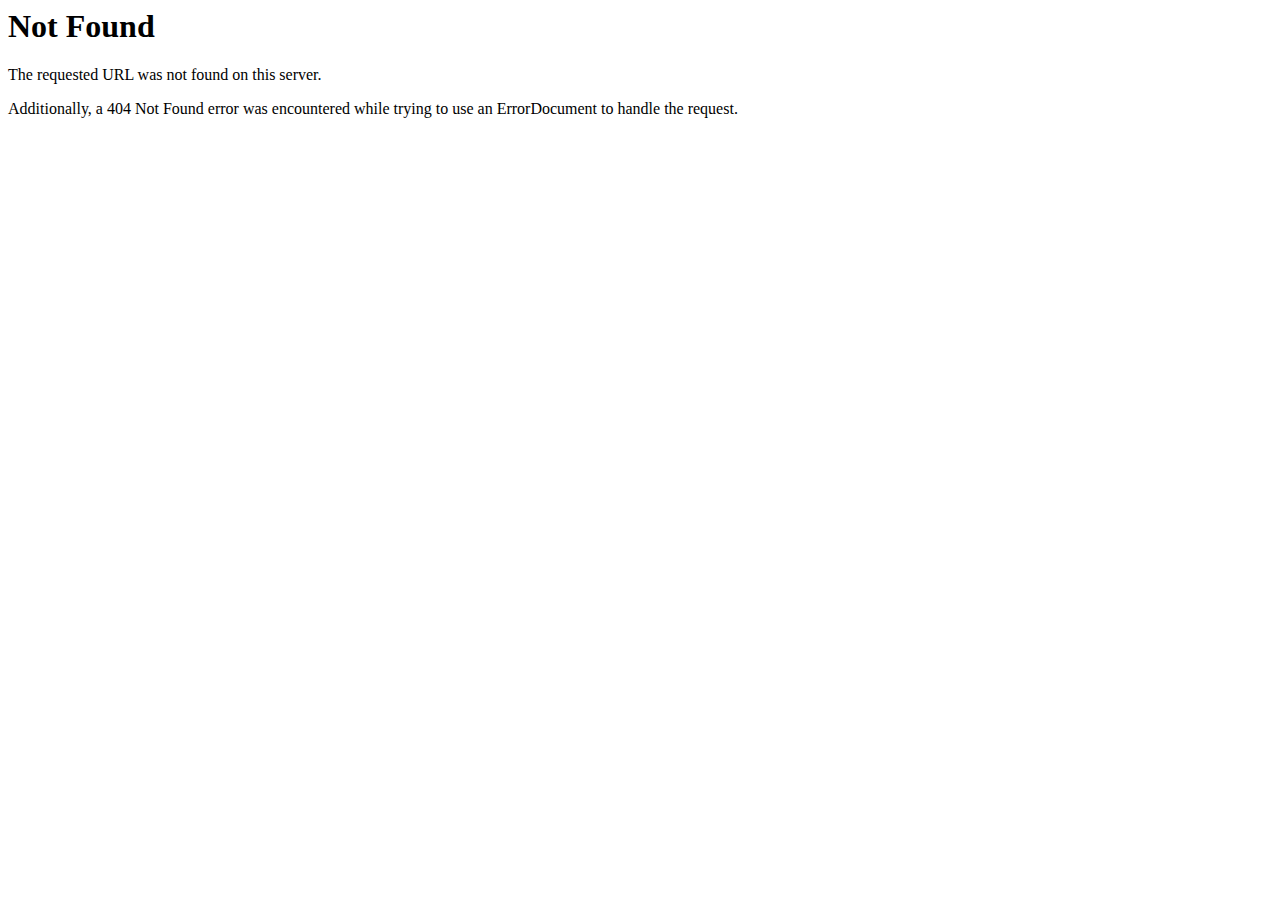
<file: css/owl.video.play.html>
<!DOCTYPE HTML PUBLIC "-//IETF//DTD HTML 2.0//EN">
<html><head>
<title>404 Not Found</title>
</head><body>
<h1>Not Found</h1>
<p>The requested URL was not found on this server.</p>
<p>Additionally, a 404 Not Found
error was encountered while trying to use an ErrorDocument to handle the request.</p>
</body></html>
</file>
<file: css/style.css>
@charset "UTF-8";
 
/*========================================*/
/*----------- [_Google_Fonts] ------------*/
/*========================================*/
@import url("https://fonts.googleapis.com/css2?family=Open+Sans:wght@400;500;600&amp;family=Red+Hat+Display:wght@500;600;700;800;900&amp;display=swap");
/*========================================*/
/*-------- [_Imported_CSS_Plugins] -------*/
/*========================================*/
@import url("bootstrap.min.css");
@import url("../fonts/webexflaticon/flaticon.css");
@import url("../fonts/fontawesome/css/all.css");
@import url("../fonts/webexicon/style.css");
@import url("../fonts/icofont/icofont.min.css");
@import url("owl.carousel.min.css");
@import url("magnific-popup.css");
@import url("animate.css");
@import url("custom-animation.css");
@import url("meanmenu.min.css");
@import url("kursor.css");
:root {
  --primary-color: #0162CA;
  --primary-color-rgb: 1, 98, 202;
  --primary-color2: #07A4E6;
  --primary-color2-rgb: 7, 164, 230;
  --primary-color3: #33d687;
  --primary-color3-rgb: 51, 214, 135;
  --primary-color4: #FAB758;
  --primary-color4-rgb: 250, 183, 88;
  --secondary-color: #003478;
  --secondary-color-rgb: 10, 32, 70;
  --secondary-color2: #353666;
  --secondary-color2-rgb: 10, 32, 70;
  --text-white: #ffffff;
  --text-black: #303031;
  --text-gray: #666666;
  --text-blue: #447BDE;
  --text-light-gray: #a7a8b4;
  --text-silver: #f5f3f1;
  --text-gray-light: #CCCCCC;
  --text-dark-light: #808093;
  --bg-white: #ffffff;
  --bg-light-pink: #faf3f3;
  --bg-silver: #F6F7FC;
  --bg-silver-light: #F8F8F8;
  --bg-silver-light2: #f0f1f7;
  --bg-silver-deep: #ecdaee;
  --bg-gray: #f7f7f7;
  --bg-dark-color: #0B0C26;
  --bg-blue-color: #571bcd;
  --bg-gradient-color: linear-gradient(45deg, var(--primary-color) 0%, var(--secondary-color) 100%);
  --bg-gradient-reverse-color: linear-gradient(45deg, var(--secondary-color) 0%, var(--primary-color) 100%);
  --primary-font1: 'Red Hat Display', sans-serif;
  --secondary-font1: 'Open Sans', sans-serif;
  --heading-font-family: var(--primary-font1);
  --heading-text-color: #00224f;
  --body-font-family: var(--secondary-font1);
  --body-font-color: #404653;
  --body-font-size: 1rem;
  --body-font-weight: 400;
  --body-font-line-height: 1.8rem;
  --box-shadow: 6px 6px 25px 0px rgba(0, 0, 0, 0.08);
}

/*========================================*/
/*------------ [_Reset_Styles] -----------*/
/*========================================*/
* {
  margin: 0px;
  padding: 0px;
  border: none;
  outline: none !important;
}

::-moz-selection {
  background: var(--primary-color);
  color: #fff;
  text-shadow: none;
}

::-webkit-scrollbar {
  background-color: #ccc;
  width: 8px;
}

::-webkit-scrollbar-thumb {
  background-color: var(--primary-color);
}

::selection {
  background: var(--primary-color);
  color: #fff;
  text-shadow: none;
}

ul li {
  display: inline;
}

.img-full {
  width: 100%;
}

/*========================================*/
/*--------------- [_Utility] -------------*/
/*========================================*/
body {
  color: var(--body-font-color);
  font-family: var(--body-font-family);
  font-weight: var(--body-font-weight);
  font-size: var(--body-font-size);
  line-height: var(--body-font-line-height);
  -webkit-font-smoothing: antialiased;
  -moz-osx-font-smoothing: grayscale;
  overflow-x: hidden;
}

p {
  margin: 0 0 20px;
  line-height: 1.8em;
}

h1, h2, h3, h4, h5, h6 {
  color: var(--heading-text-color);
  margin: 0;
  font-family: var(--heading-font-family);
}

h1, h2 {
  font-weight: 900;
  line-height: 1.2;
}

h3, h4 {
  font-weight: 800;
}

h5, h6 {
  font-weight: 700;
}

h1 {
  font-size: 56px;
}
@media screen and (max-width: 425px) {
  h1 {
    font-size: 42px;
  }
}
@media screen and (max-width: 320px) {
  h1 {
    font-size: 38px;
  }
}

h2 {
  font-size: 46px;
}
@media screen and (max-width: 425px) {
  h2 {
    font-size: 32px;
  }
}

h3 {
  font-size: 34px;
  line-height: 1.2;
}

h4 {
  font-size: 22px;
  line-height: 1.2;
}

h5 {
  font-size: 18px;
  line-height: 24px;
}

h6 {
  font-size: 16px;
  line-height: 26px;
}

h1 a, h2 a, h3 a, h4 a, h5 a, h6 a {
  color: inherit;
}

b, strong {
  color: var(--heading-text-color);
}

iframe {
  border: none;
}

a, b, div, ul, li {
  -webkit-tap-highlight-color: rgba(0, 0, 0, 0);
  -webkit-tap-highlight-color: transparent;
  -moz-outline-: none;
}

input, select,
textarea,
input[type="text"],
input[type="date"],
input[type="url"],
input[type="email"],
input[type="password"],
input[type="tel"],
button,
button[type="submit"] {
  -moz-appearance: none;
  box-shadow: none !important;
}

img:not([draggable]),
embed,
object,
video {
  max-width: 100%;
  height: auto;
}

a {
  -moz-transition: all 300ms ease-out 0s;
  -webkit-transition: all 300ms ease-out 0s;
  -ms-transition: all 300ms ease-out 0s;
  -o-transition: all 300ms ease-out 0s;
  transition: all 300ms ease-out 0s;
  text-decoration: none;
  cursor: pointer;
  color: #049AD3;
  font-family: var(--primary-font2);
}

a:hover, a:focus, a:visited {
  text-decoration: none;
}

a:hover {
  color: var(--primary-color2);
  text-decoration: none;
}

ul, ol {
  list-style: outside none none;
  margin: 0;
  padding: 0;
}

img {
  border: none;
  max-width: 100%;
}

.clear-both:before,
.clear-both:after {
  display: table;
  content: "";
  clear: both;
}

.block-quote {
  padding: 30px;
  background: #F4F5F8;
  border-left: 5px solid var(--primary-color);
  position: relative;
  overflow: hidden;
  margin-bottom: 20px;
}

.block-quote:after {
  position: absolute;
  content: "\ea70";
  font-family: 'webexicon' !important;
  font-size: 17rem;
  top: 50px;
  right: -15px;
  opacity: 0.08;
}

.block-quote p {
  font-size: 20px;
  color: #555362;
}

/*========================================*/
/*--------------- [_Global] --------------*/
/*========================================*/
/* Preloader */
.ctn-preloader {
  align-items: center;
  cursor: none;
  display: flex;
  height: 100%;
  justify-content: center;
  position: fixed;
  left: 0;
  top: 0;
  width: 100%;
  z-index: 9999;
}

.ctn-preloader .animation-preloader {
  position: absolute;
  z-index: 100;
}

/* Spinner cargando */
.ctn-preloader .animation-preloader .spinner {
  animation: spinner 1s infinite linear;
  border-radius: 50%;
  border: 3px solid rgba(0, 0, 0, 0.2);
  border-top-color: var(--primary-color);
  /* No se identa por orden alfabetico para que no lo sobre-escriba */
  height: 9em;
  margin: 0 auto 3.5em auto;
  width: 9em;
}

/* Texto cargando */
.ctn-preloader .animation-preloader .txt-loading {
  font: bold 5em 'Montserrat', sans-serif;
  text-align: center;
  user-select: none;
}

.ctn-preloader .animation-preloader .txt-loading .letters-loading:before {
  animation: letters-loading 4s infinite;
  color: var(--primary-color);
  content: attr(data-text-preloader);
  left: 0;
  opacity: 0;
  position: absolute;
  top: 0;
  transform: rotateY(-90deg);
}

.ctn-preloader .animation-preloader .txt-loading .letters-loading {
  color: rgba(13, 58, 98, 0.3);
  position: relative;
}

.ctn-preloader .animation-preloader .txt-loading .letters-loading:nth-child(2):before {
  animation-delay: 0.2s;
}

.ctn-preloader .animation-preloader .txt-loading .letters-loading:nth-child(3):before {
  animation-delay: 0.4s;
}

.ctn-preloader .animation-preloader .txt-loading .letters-loading:nth-child(4):before {
  animation-delay: 0.6s;
}

.ctn-preloader .animation-preloader .txt-loading .letters-loading:nth-child(5):before {
  animation-delay: 0.8s;
}

.ctn-preloader .animation-preloader .txt-loading .letters-loading:nth-child(6):before {
  animation-delay: 1s;
}

.ctn-preloader .animation-preloader .txt-loading .letters-loading:nth-child(7):before {
  animation-delay: 1.2s;
}

.ctn-preloader .loader-section {
  background-color: #ffffff;
  height: 100%;
  position: fixed;
  top: 0;
  width: calc(50% + 1px);
}

.ctn-preloader .loader-section.section-left {
  left: 0;
}

.ctn-preloader .loader-section.section-right {
  right: 0;
}

/* Efecto de fade en la animación de cargando */
.loaded .animation-preloader {
  opacity: 0;
  transition: 0.3s ease-out;
}

/* Efecto de cortina */
.loaded .loader-section.section-left {
  transform: translateX(-101%);
  transition: 0.7s 0.3s all cubic-bezier(0.1, 0.1, 0.1, 1);
}

.loaded .loader-section.section-right {
  transform: translateX(101%);
  transition: 0.7s 0.3s all cubic-bezier(0.1, 0.1, 0.1, 1);
}

/* Animación del preloader */
@keyframes spinner {
  to {
    transform: rotateZ(360deg);
  }
}
/* Animación de las letras cargando del preloader */
@keyframes letters-loading {
  0%,
	75%,
	100% {
    opacity: 0;
    transform: rotateY(-90deg);
  }
  25%,
	50% {
    opacity: 1;
    transform: rotateY(0deg);
  }
}
/* Tamaño de portatil hacia atras (portatil, tablet, celular) */
@media screen and (max-width: 767px) {
  /* Preloader */
  /* Spinner cargando */
  .ctn-preloader .animation-preloader .spinner {
    height: 8em;
    width: 8em;
  }

  /* Texto cargando */
  .ctn-preloader .animation-preloader .txt-loading {
    font: bold 3.5em 'Montserrat', sans-serif;
  }
}
@media screen and (max-width: 500px) {
  /* Prelaoder */
  /* Spinner cargando */
  .ctn-preloader .animation-preloader .spinner {
    height: 7em;
    width: 7em;
  }

  /* Texto cargando */
  .ctn-preloader .animation-preloader .txt-loading {
    font: bold 2em 'Montserrat', sans-serif;
  }
}
div[class*='kursor'].kursor--1 {
  background: transparent;
  border: 1px solid var(--primary-color2);
}

div[class*='kursor'].kursor--1 + .kursorChild {
  background: var(--primary-color);
  width: 8px;
  height: 8px;
  opacity: 0.4;
}

div[class*='kursor'].kursor--1.kursor--down {
  width: 60px;
  height: 60px;
}

.insuren-custom-container {
  max-width: 1730px;
  padding-left: 30px;
  padding-right: 30px;
  margin: 0 auto;
}

.section-gap {
  padding: 110px 0;
}

.bg-pos-center-center {
  background-position: center center;
}

.bg-pos-center-bottom {
  background-position: center bottom;
}

.table {
  display: table;
  width: 100%;
  height: 100%;
}

.table-cell {
  display: table-cell;
  width: 100%;
  height: auto;
  vertical-align: middle;
}

.slide-bg-1 {
  background-image: url(../images/bg/bg1.html);
}

.slide-bg-2 {
  background-image: url(../images/bg/bg2.html);
}

.slide-bg-3 {
  background-image: url(../images/bg/bg3.html);
}

.homepage-slides .owl-nav button.owl-prev,
.homepage-slides .owl-nav button.owl-next {
  font-size: 20px;
  height: 50px;
  left: 50px;
  line-height: 50px;
  position: absolute;
  text-align: center;
  top: 50%;
  width: 50px;
  background: #fff;
  transform: translateY(-50%);
  transition: all 600ms ease 0ms;
  opacity: 0;
  visibility: hidden;
}

.homepage-slides:hover .owl-nav button.owl-prev,
.homepage-slides:hover .owl-nav button.owl-next {
  opacity: 1;
  visibility: visible;
}

.homepage-slides .owl-nav button.owl-next {
  left: auto;
  right: 50px;
}

.order-list li {
  display: inherit;
  position: relative;
  padding-left: 30px;
  margin: 12px 0px;
}
.order-list li:before {
  position: absolute;
  content: '\f192';
  left: 0px;
  top: 0px;
  font-family: "Font Awesome 5 Free";
}
.order-list li:first-child {
  margin-top: 0;
}
.order-list li a {
  color: inherit;
  font-size: inherit;
}
.order-list li a:hover {
  color: var(--primary-color);
}
.order-list.primary-color li:before {
  color: var(--primary-color);
  font-weight: 500;
}

.list-items li {
  display: inherit;
  padding: 5px 0;
}
.list-items li a {
  color: inherit;
  font-size: inherit;
}
.list-items li a:hover {
  color: var(--primary-color);
}

#curve {
  position: absolute;
  top: 0;
  left: 0;
  transform: rotate(180deg);
}

#curve path {
  fill: #fff;
}

.google-map {
  height: 465px;
}

.google-map.map-full-height {
  height: 100%;
}

.mapouter {
  position: relative;
  text-align: right;
  height: 100%;
  width: 100%;
}

.mapouter.fixed-height {
  height: 480px;
}

.gmap_canvas {
  overflow: hidden;
  background: none !important;
  height: 100%;
  width: auto;
}

.mapouter iframe {
  width: 100%;
  height: 100%;
}

.back-to-top {
  position: fixed;
  right: 36px;
  bottom: 42px;
  width: 42px;
  height: 42px;
  color: #fff;
  text-align: center;
  line-height: 40px;
  border-radius: 50%;
  z-index: 99;
  font-size: 22px;
  cursor: pointer;
  background-color: var(--primary-color);
  -webkit-animation: white-shadow .8s infinite, red-shadow .8s infinite;
  animation: white-shadow .8s infinite, red-shadow .8s infinite;
  -webkit-box-shadow: 0 10px 33px rgba(0, 0, 0, 0.1);
  -khtml-box-shadow: 0 10px 33px rgba(0, 0, 0, 0.1);
  -moz-box-shadow: 0 10px 33px rgba(0, 0, 0, 0.1);
  -ms-box-shadow: 0 10px 33px rgba(0, 0, 0, 0.1);
  -o-box-shadow: 0 10px 33px rgba(0, 0, 0, 0.1);
  box-shadow: 0 10px 33px rgba(0, 0, 0, 0.1);
  display: none;
}

.text-under-line {
  position: relative;
  display: inline-block;
}

.text-under-line:before {
  content: '';
  background-color: var(--primary-color);
  height: 2px;
  width: 4.75rem;
  top: 15px;
  right: -90px;
  position: absolute;
}

.video-popup {
  position: relative;
  display: flex;
  align-items: center;
}

.popup-youtube {
  text-align: center;
  position: absolute;
  left: 0;
  right: 0;
  color: #fff;
}

.popup-youtube:hover {
  color: #fff;
}

.video-popup a i::before {
  font-size: 90px;
  background: var(--primary-color);
  border-radius: 50%;
  line-height: 100px;
}
@media screen and (max-width: 768px) {
  .video-popup a i::before {
    font-size: 60px;
  }
}

.popup-video-about .popup-youtube {
  background: var(--primary-color);
  padding: 30px;
  position: absolute;
  right: 40px;
  bottom: 40px;
  top: auto;
  left: auto;
  animation: red-shadow 1000ms infinite;
  -moz-transform: translate(0);
  -o-transform: translate(0);
  -ms-transform: translate(0);
  -webkit-transform: translate(0);
  transform: translate(0);
}
.popup-video-about .popup-youtube i:before {
  font-size: 42px;
  line-height: 42px;
}

.video-popup-left {
  position: absolute;
  left: 60px;
  top: 260px;
}
.video-popup-left a {
  height: 90px;
  width: 90px;
  text-align: center;
  line-height: 90px;
  background: rgba(var(--primary-color2-rgb), 0.9);
  font-size: 24px;
  color: #fff;
  position: relative;
  z-index: 10;
  display: inline-block;
  border-radius: 95px;
  -moz-transition: all 0.4s ease-in-out;
  -webkit-transition: all 0.4s ease-in-out;
  -ms-transition: all 0.4s ease-in-out;
  -o-transition: all 0.4s ease-in-out;
  transition: all 0.4s ease-in-out;
}
.video-popup-left a::before {
  position: absolute;
  content: '';
  left: 0;
  top: 0;
  height: 100%;
  width: 100%;
  border: 1px solid #fff;
  z-index: -1;
  opacity: 0;
  -webkit-animation: pulse-border-2 1.5s linear infinite;
  -moz-animation: pulse-border-2 1.5s linear infinite;
  -o-animation: pulse-border-2 1.5s linear infinite;
  animation: pulse-border-2 1.5s linear infinite;
  border-radius: 95px;
}
.video-popup-left a::after {
  position: absolute;
  content: '';
  left: 0;
  top: 0;
  height: 100%;
  width: 100%;
  border: 1px solid #fff;
  z-index: -1;
  opacity: 0;
  -webkit-animation: pulse-border 1s linear infinite;
  -moz-animation: pulse-border 1s linear infinite;
  -o-animation: pulse-border 1s linear infinite;
  animation: pulse-border 1s linear infinite;
  border-radius: 95px;
}

.video-popup-left2 a {
  height: 95px;
  width: 95px;
  text-align: center;
  line-height: 95px;
  background: var(--primary-color);
  font-size: 24px;
  color: #fff;
  position: relative;
  z-index: 10;
  display: inline-block;
  border-radius: 95px;
  -moz-transition: all 0.4s ease-in-out;
  -webkit-transition: all 0.4s ease-in-out;
  -ms-transition: all 0.4s ease-in-out;
  -o-transition: all 0.4s ease-in-out;
  transition: all 0.4s ease-in-out;
}
.video-popup-left2 a::before {
  position: absolute;
  content: '';
  left: 0;
  top: 0;
  height: 100%;
  width: 100%;
  border: 1px solid var(--primary-color);
  z-index: -1;
  opacity: 0;
  -webkit-animation: pulse-border-2 1.5s linear infinite;
  -moz-animation: pulse-border-2 1.5s linear infinite;
  -o-animation: pulse-border-2 1.5s linear infinite;
  animation: pulse-border-2 1.5s linear infinite;
  border-radius: 95px;
}
.video-popup-left2 a::after {
  position: absolute;
  content: '';
  left: 0;
  top: 0;
  height: 100%;
  width: 100%;
  border: 1px solid var(--primary-color);
  z-index: -1;
  opacity: 0;
  -webkit-animation: pulse-border 1s linear infinite;
  -moz-animation: pulse-border 1s linear infinite;
  -o-animation: pulse-border 1s linear infinite;
  animation: pulse-border 1s linear infinite;
  border-radius: 95px;
}

@keyframes pulse-border {
  0% {
    transform: scale(1);
    opacity: 1;
  }
  100% {
    transform: scale(1.3);
    opacity: 0;
  }
}
@keyframes pulse-border-2 {
  0% {
    transform: scale(1);
    opacity: 1;
  }
  100% {
    transform: scale(1.5);
    opacity: 0;
  }
}
.pulse-animation,
.pulse-animation:before,
.pulse-animation:after {
  position: absolute;
  top: 50%;
  left: 50%;
  height: 90px;
  width: 90px;
  -moz-transform: translate(-50%, -50%);
  -o-transform: translate(-50%, -50%);
  -ms-transform: translate(-50%, -50%);
  -webkit-transform: translate(-50%, -50%);
  transform: translate(-50%, -50%);
  -moz-border-radius: 50%;
  -webkit-border-radius: 50%;
  -ms-border-radius: 50%;
  -o-border-radius: 50%;
  border-radius: 50%;
  -webkit-box-shadow: 0 0 0 0 rgba(var(--primary-color), 0.6);
  -khtml-box-shadow: 0 0 0 0 rgba(var(--primary-color), 0.6);
  -moz-box-shadow: 0 0 0 0 rgba(var(--primary-color), 0.6);
  -ms-box-shadow: 0 0 0 0 rgba(var(--primary-color), 0.6);
  -o-box-shadow: 0 0 0 0 rgba(var(--primary-color), 0.6);
  box-shadow: 0 0 0 0 rgba(var(--primary-color), 0.6);
  -webkit-animation: pulse-animation 3s infinite;
  -khtml-animation: pulse-animation 3s infinite;
  -moz-animation: pulse-animation 3s infinite;
  -ms-animation: pulse-animation 3s infinite;
  -o-animation: pulse-animation 3s infinite;
  animation: pulse-animation 3s infinite;
}

.pulse-animation:before {
  -webkit-animation-delay: 0.9s;
  -khtml-animation-delay: 0.9s;
  -moz-animation-delay: 0.9s;
  -ms-animation-delay: 0.9s;
  -o-animation-delay: 0.9s;
  animation-delay: 0.9s;
  content: "";
  position: absolute;
}

.pulse-animation:after {
  -webkit-animation-delay: 0.6s;
  -khtml-animation-delay: 0.6s;
  -moz-animation-delay: 0.6s;
  -ms-animation-delay: 0.6s;
  -o-animation-delay: 0.6s;
  animation-delay: 0.6s;
  content: "";
  position: absolute;
}

@-webkit-keyframes pulse-animation {
  70% {
    -webkit-box-shadow: 0 0 0 60px rgba(255, 255, 255, 0);
    -khtml-box-shadow: 0 0 0 60px rgba(255, 255, 255, 0);
    -moz-box-shadow: 0 0 0 60px rgba(255, 255, 255, 0);
    -ms-box-shadow: 0 0 0 60px rgba(255, 255, 255, 0);
    -o-box-shadow: 0 0 0 60px rgba(255, 255, 255, 0);
    box-shadow: 0 0 0 60px rgba(255, 255, 255, 0);
  }
  100% {
    -webkit-box-shadow: 0 0 0 0 rgba(255, 255, 255, 0);
    -khtml-box-shadow: 0 0 0 0 rgba(255, 255, 255, 0);
    -moz-box-shadow: 0 0 0 0 rgba(255, 255, 255, 0);
    -ms-box-shadow: 0 0 0 0 rgba(255, 255, 255, 0);
    -o-box-shadow: 0 0 0 0 rgba(255, 255, 255, 0);
    box-shadow: 0 0 0 0 rgba(255, 255, 255, 0);
  }
}
@keyframes pulse-animation {
  70% {
    -webkit-box-shadow: 0 0 0 60px rgba(255, 255, 255, 0);
    -khtml-box-shadow: 0 0 0 60px rgba(255, 255, 255, 0);
    -moz-box-shadow: 0 0 0 60px rgba(255, 255, 255, 0);
    -ms-box-shadow: 0 0 0 60px rgba(255, 255, 255, 0);
    -o-box-shadow: 0 0 0 60px rgba(255, 255, 255, 0);
    box-shadow: 0 0 0 60px rgba(255, 255, 255, 0);
  }
  100% {
    -webkit-box-shadow: 0 0 0 0 rgba(255, 255, 255, 0);
    -khtml-box-shadow: 0 0 0 0 rgba(255, 255, 255, 0);
    -moz-box-shadow: 0 0 0 0 rgba(255, 255, 255, 0);
    -ms-box-shadow: 0 0 0 0 rgba(255, 255, 255, 0);
    -o-box-shadow: 0 0 0 0 rgba(255, 255, 255, 0);
    box-shadow: 0 0 0 0 rgba(255, 255, 255, 0);
  }
}
/*Owl Carousel Nav Prev*/
.owl-carousel .owl-nav button.owl-prev,
.owl-carousel .owl-nav button.owl-next {
  font-size: 20px;
  height: 50px;
  border-radius: 50%;
  left: 45px;
  line-height: 50px;
  position: absolute;
  text-align: center;
  top: 50%;
  width: 50px;
  background: var(--primary-color);
  -moz-transform: translate(0, -50%);
  -o-transform: translate(0, -50%);
  -ms-transform: translate(0, -50%);
  -webkit-transform: translate(0, -50%);
  transform: translate(0, -50%);
  -moz-transition: all 600ms ease 0ms;
  -webkit-transition: all 600ms ease 0ms;
  -ms-transition: all 600ms ease 0ms;
  -o-transition: all 600ms ease 0ms;
  transition: all 600ms ease 0ms;
  opacity: 0;
  visibility: hidden;
}

.owl-carousel:hover .owl-nav button.owl-prev,
.owl-carousel:hover .owl-nav button.owl-next {
  opacity: 1;
  visibility: visible;
}

.owl-carousel:hover .owl-nav button.owl-prev {
  left: 15px;
}

.owl-carousel:hover .owl-nav button.owl-next {
  right: 15px;
}

.owl-carousel .owl-nav button.owl-next {
  left: auto;
  right: 45px;
}

.owl-carousel .owl-nav button i {
  color: #fff;
}

.mean-container a.meanmenu-reveal {
  border: 1px solid var(--primary-color);
  color: var(--primary-color);
  margin-top: -45px;
}

.mean-container a.meanmenu-reveal span {
  background: var(--primary-color);
}

.pagination-nav .pagination-list > li {
  text-align: center;
  margin-right: 8px;
}
.pagination-nav .pagination-list > li:last-child {
  margin-right: 0;
}
.pagination-nav .pagination-list > li > a {
  color: #565151;
  font-weight: 500;
  height: 54px;
  width: 54px;
  line-height: 54px;
  display: inline-block;
  border: 1px solid #ddd;
  position: relative;
  border-radius: 50%;
}
.pagination-nav .pagination-list > li:hover a {
  border: 1px solid transparent;
  background: var(--primary-color);
  color: #fff;
}
.pagination-nav .pagination-list > li.active a {
  border: 1px solid transparent;
  background: var(--primary-color);
  color: #fff;
}

.skills .skill-item {
  position: relative;
  margin-bottom: 25px;
}
.skills .skill-item .skill-header {
  position: relative;
  margin-bottom: 5px;
}
.skills .skill-item .skill-header .skill-title {
  color: #fff;
  font-weight: 600;
  letter-spacing: 1px;
}
.skills .skill-item .skill-header .skill-percentage {
  position: absolute;
  right: 0;
  top: 1px;
  font-size: 15px;
  font-weight: 600;
  color: #fff;
}
.skills .skill-item:last-child {
  margin-bottom: 0;
}
.skills .skill-item .skill-bar {
  position: relative;
  width: 100%;
}
.skills .skill-item .skill-bar .bar-inner {
  position: relative;
  width: 100%;
  height: 14px;
  background: rgba(255, 255, 255, 0.2);
  border-radius: 40px;
}
.skills .skill-item .skill-bar .bar-inner .bar {
  position: absolute;
  left: 5px;
  top: 3px;
  width: 0;
  height: 8px;
  border-radius: 30px;
  background: var(--primary-color2);
  -webkit-transition: all 2000ms ease;
  transition: all 2000ms ease;
}
.skills .skill-item .skill-bar .bar-inner .bar::before {
  position: absolute;
  content: '';
  right: 0;
  height: 8px;
  width: 5px;
  background: #fff;
  top: 0;
}

.skills2 .skill-item {
  position: relative;
  margin-bottom: 25px;
}
.skills2 .skill-item .skill-header {
  position: relative;
  margin-bottom: 5px;
}
.skills2 .skill-item .skill-header .skill-title {
  font-weight: 600;
  letter-spacing: 1px;
}
.skills2 .skill-item .skill-header .skill-percentage {
  position: absolute;
  right: 0;
  top: 1px;
  font-size: 15px;
  font-weight: 600;
}
.skills2 .skill-item:last-child {
  margin-bottom: 0;
}
.skills2 .skill-item .skill-bar {
  position: relative;
  width: 100%;
}
.skills2 .skill-item .skill-bar .bar-inner {
  position: relative;
  width: 100%;
  height: 14px;
  background: rgba(var(--primary-color-rgb), 0.15);
}
.skills2 .skill-item .skill-bar .bar-inner .bar {
  position: absolute;
  left: 5px;
  top: 3px;
  width: 0;
  height: 8px;
  background: var(--primary-color2);
  -webkit-transition: all 2000ms ease;
  transition: all 2000ms ease;
}
.skills2 .skill-item .skill-bar .bar-inner .bar::before {
  position: absolute;
  content: '';
  right: 0;
  height: 8px;
  width: 5px;
  background: #fff;
  top: 0;
}

.percentage {
  font-size: 12px;
  float: right;
}

.single-post-navigation .navigation-links a {
  -moz-transition: all 300ms ease-out 0s;
  -webkit-transition: all 300ms ease-out 0s;
  -ms-transition: all 300ms ease-out 0s;
  -o-transition: all 300ms ease-out 0s;
  transition: all 300ms ease-out 0s;
}
.single-post-navigation .navigation-links .nav-next a i {
  -moz-transition: all 300ms ease-out 0s;
  -webkit-transition: all 300ms ease-out 0s;
  -ms-transition: all 300ms ease-out 0s;
  -o-transition: all 300ms ease-out 0s;
  transition: all 300ms ease-out 0s;
  margin-left: 8px;
}
.single-post-navigation .navigation-links .nav-next a:hover i {
  margin-left: 3px;
}
.single-post-navigation .navigation-links .nav-previous a i {
  -moz-transition: all 300ms ease-out 0s;
  -webkit-transition: all 300ms ease-out 0s;
  -ms-transition: all 300ms ease-out 0s;
  -o-transition: all 300ms ease-out 0s;
  transition: all 300ms ease-out 0s;
  margin-right: 8px;
}
.single-post-navigation .navigation-links .nav-previous a:hover i {
  margin-right: 3px;
}

.error-area {
  background-size: cover;
  background-position: center center;
}

.error-inner .error-title {
  font-size: 190px;
  line-height: 240px;
}
@media screen and (max-width: 1024px) {
  .error-inner .error-title {
    font-size: 135px;
    line-height: 148px;
  }
}

.error-inner .error-text {
  font-size: 40px;
}

.error-inner p {
  max-width: 545px;
  margin: 20px auto 30px;
}

.pintarest-list {
  display: flex;
  flex-wrap: wrap;
}

.pintarest-list li {
  width: 80px;
  height: 80px;
  padding: 5px;
}

#scrollUp {
  right: 30px;
  bottom: 30px;
  width: 42px;
  height: 42px;
  color: #fff;
  text-align: center;
  line-height: 40px;
  border-radius: 50%;
  z-index: 99;
  font-size: 22px;
  cursor: pointer;
  background-color: var(--primary-color);
  -webkit-box-shadow: 0px 8px 15px 0px rgba(255, 46, 87, 0.02);
  -khtml-box-shadow: 0px 8px 15px 0px rgba(255, 46, 87, 0.02);
  -moz-box-shadow: 0px 8px 15px 0px rgba(255, 46, 87, 0.02);
  -ms-box-shadow: 0px 8px 15px 0px rgba(255, 46, 87, 0.02);
  -o-box-shadow: 0px 8px 15px 0px rgba(255, 46, 87, 0.02);
  box-shadow: 0px 8px 15px 0px rgba(255, 46, 87, 0.02);
}
@media screen and (max-width: 375px) {
  #scrollUp {
    bottom: 20px;
    right: 20px;
  }
}

.client-item {
  padding: 20px;
  opacity: 0.5;
  filter: grayscale(1);
  -moz-transition: all 300ms ease-out 0s;
  -webkit-transition: all 300ms ease-out 0s;
  -ms-transition: all 300ms ease-out 0s;
  -o-transition: all 300ms ease-out 0s;
  transition: all 300ms ease-out 0s;
}
.client-item:hover {
  opacity: 1;
  filter: grayscale(0);
}

.client-item img {
  -moz-transition: all 300ms ease-out 0s;
  -webkit-transition: all 300ms ease-out 0s;
  -ms-transition: all 300ms ease-out 0s;
  -o-transition: all 300ms ease-out 0s;
  transition: all 300ms ease-out 0s;
}

.fa-phone.alt {
  -moz-transform: rotate(90deg);
  -o-transform: rotate(90deg);
  -ms-transform: rotate(90deg);
  -webkit-transform: rotate(90deg);
  transform: rotate(90deg);
}

.anim-object,
.anim-object2 {
  position: relative;
}

.anim-object:before {
  position: absolute;
  content: "";
  background-image: url(../images/objects/1.png);
  height: 260px;
  width: 260px;
  bottom: 5%;
  right: 10%;
  background-size: contain;
  animation-name: spinInfinit;
  animation-duration: 12s;
  animation-iteration-count: infinite;
  animation-timing-function: linear;
}
@media screen and (max-width: 320px) {
  .anim-object:before {
    height: 215px;
    width: 215px;
  }
}

.fa-phone.alt {
  -moz-transform: rotate(90deg);
  -o-transform: rotate(90deg);
  -ms-transform: rotate(90deg);
  -webkit-transform: rotate(90deg);
  transform: rotate(90deg);
}

.anim-object2:before {
  position: absolute;
  content: "";
  background: url(../images/objects/2.png) no-repeat;
  height: 180px;
  width: 180px;
  top: 65%;
  right: 10%;
  opacity: 0.8;
  background-size: contain;
  animation-name: spinInfinit;
  animation-duration: 12s;
  animation-iteration-count: infinite;
  animation-timing-function: linear;
}
@media screen and (max-width: 768px) {
  .anim-object2:before {
    height: 135px;
    width: 135px;
    top: 78%;
  }
}

.dot-circle {
  position: relative;
}
.dot-circle:after {
  background-image: radial-gradient(var(--primary-color) 1px, #ff000000 2.2px);
  background-size: 0.7rem 0.7rem;
  position: absolute;
  right: 36px;
  content: "";
  width: 170px;
  height: 235px;
  top: 40px;
  z-index: -1;
  opacity: 0.2;
  animation: float-y-axis 4s infinite alternate;
}

.why-choose-us-section-shape {
  position: absolute;
  bottom: 0;
  left: 0;
  z-index: 2;
  opacity: 0.5;
}
.why-choose-us-section-shape.shape-1 {
  opacity: 0.06;
  width: 32%;
}

.client-box-shadow {
  position: relative;
}
.client-box-shadow:after {
  position: absolute;
  content: "";
  height: 100%;
  width: 92%;
  bottom: -12px;
  left: 0;
  right: 0;
  margin: 0 auto;
  background: rgba(var(--primary-color-rgb), 0.2);
  z-index: -2;
  border-radius: 5px;
  animation: float-x-axis 3s infinite;
}
.client-box-shadow:before {
  background: rgba(var(--primary-color-rgb), 0.2);
  position: absolute;
  width: 90%;
  height: 100%;
  bottom: -25px;
  left: 0;
  right: 0;
  margin: 0 auto;
  content: "";
  border-radius: 5px;
  z-index: -3;
  animation: float-x-axis 3s infinite;
}

/*========================================*/
/*--------------- [_Header] --------------*/
/*========================================*/
.logo {
  padding-top: 1.3125rem;
}

/*Header Style One*/
.header-style-one .header-wrapper .header-navigation-area {
  background: var(--bg-silver);
  transition: all 0.4s ease-out 0s;
}
.header-style-one .header-wrapper .header-navigation-area .main-menu ul li {
  display: inline-block;
  margin-right: 45px;
  position: relative;
  -moz-transition: all 300ms ease-out 0s;
  -webkit-transition: all 300ms ease-out 0s;
  -ms-transition: all 300ms ease-out 0s;
  -o-transition: all 300ms ease-out 0s;
  transition: all 300ms ease-out 0s;
}
.header-style-one .header-wrapper .header-navigation-area .main-menu ul li:last-child {
  margin-right: 0;
}
.header-style-one .header-wrapper .header-navigation-area .main-menu ul li a {
  padding: 36px 0;
  display: block;
  color: #213442;
  font-weight: 600;
  font-family: var(--primary-font1);
}
.header-style-one .header-wrapper .header-navigation-area .main-menu ul li.has-sub.right-view ul {
  right: -20px;
  left: auto;
}
.header-style-one .header-wrapper .header-navigation-area .main-menu ul li.has-sub > a::before {
  content: "\f067";
  position: absolute;
  right: -16px;
  top: 50%;
  -moz-transform: translate(0, -13px);
  -o-transform: translate(0, -13px);
  -ms-transform: translate(0, -13px);
  -webkit-transform: translate(0, -13px);
  transform: translate(0, -13px);
  font-family: "Font Awesome 5 Free";
  font-size: 16px;
}
.header-style-one .header-wrapper .header-navigation-area .main-menu ul li:hover > a {
  color: var(--primary-color);
}
.header-style-one .header-wrapper .header-navigation-area .main-menu ul li:hover ul.sub-menu {
  opacity: 1;
  visibility: visible;
  top: 100%;
  -moz-transform: scaleY(1);
  -o-transform: scaleY(1);
  -ms-transform: scaleY(1);
  -webkit-transform: scaleY(1);
  transform: scaleY(1);
}
.header-style-one .header-wrapper .header-navigation-area .main-menu ul li ul.sub-menu {
  position: absolute;
  width: 220px;
  background: #f8f8f8;
  z-index: 2;
  -moz-transition: all 300ms ease-out 0s;
  -webkit-transition: all 300ms ease-out 0s;
  -ms-transition: all 300ms ease-out 0s;
  -o-transition: all 300ms ease-out 0s;
  transition: all 300ms ease-out 0s;
  opacity: 0;
  visibility: hidden;
  left: 0;
  transform-origin: top;
  top: 100%;
  -webkit-transform: scaleY(0);
  -moz-transform: scaleY(0);
  -ms-transform: scaleY(0);
  -o-transform: scaleY(0);
  transform: scaleY(0);
}
.header-style-one .header-wrapper .header-navigation-area .main-menu ul li ul.sub-menu li {
  display: block;
  margin: 0;
  text-align: left;
  border-bottom: 1px solid #ddd;
}
.header-style-one .header-wrapper .header-navigation-area .main-menu ul li ul.sub-menu li:last-child {
  border-bottom: none;
}
.header-style-one .header-wrapper .header-navigation-area .main-menu ul li ul.sub-menu li a {
  padding: 8px 20px;
  font-size: 14px;
}
.header-style-one .header-wrapper .header-navigation-area .main-menu ul li ul.sub-menu li:hover > a {
  padding-left: 25px;
  background-color: var(--primary-color);
  color: #fff;
}
.header-style-one .header-wrapper .header-navigation-area .main-menu ul li ul.sub-menu li:hover ul.sub-menu {
  opacity: 1;
  visibility: visible;
}
.header-style-one .header-wrapper .header-navigation-area .main-menu ul li ul.sub-menu li ul.sub-menu {
  left: 100%;
  top: 0;
  opacity: 0;
  visibility: hidden;
}
.header-style-one .header-wrapper .header-navigation-area .main-menu ul li ul.sub-menu li.has-sub-child > a::before {
  content: "\f105";
  position: absolute;
  right: 10px;
  top: 50%;
  transform: translateY(-15px);
  font-family: "Font Awesome 5 Free";
  font-size: 16px;
}
.header-style-one .header-wrapper .header-navigation-area.inner-page .main-menu ul li a {
  padding: 35px 0;
}
.header-style-one .header-wrapper .header-navigation-area.transparent-header {
  background: transparent;
  position: fixed;
  z-index: 999;
  width: 100%;
  padding: 20px 0;
  top: 0;
  -moz-transition: all 0.3s ease-in-out;
  -webkit-transition: all 0.3s ease-in-out;
  -ms-transition: all 0.3s ease-in-out;
  -o-transition: all 0.3s ease-in-out;
  transition: all 0.3s ease-in-out;
}
.header-style-one .header-wrapper .header-navigation-area.transparent-header.fixed {
  background: #fff;
  position: fixed;
  top: 0;
  width: 100%;
  z-index: 999;
  padding: 10px 0;
  -webkit-box-shadow: 0 10px 33px rgba(0, 0, 0, 0.1);
  -khtml-box-shadow: 0 10px 33px rgba(0, 0, 0, 0.1);
  -moz-box-shadow: 0 10px 33px rgba(0, 0, 0, 0.1);
  -ms-box-shadow: 0 10px 33px rgba(0, 0, 0, 0.1);
  -o-box-shadow: 0 10px 33px rgba(0, 0, 0, 0.1);
  box-shadow: 0 10px 33px rgba(0, 0, 0, 0.1);
}
.header-style-one .header-wrapper .header-navigation-area.fixed {
  position: fixed;
  top: 0;
  width: 100%;
  z-index: 999;
  -webkit-box-shadow: 0 5px 10px rgba(0, 0, 0, 0.1);
  -khtml-box-shadow: 0 5px 10px rgba(0, 0, 0, 0.1);
  -moz-box-shadow: 0 5px 10px rgba(0, 0, 0, 0.1);
  -ms-box-shadow: 0 5px 10px rgba(0, 0, 0, 0.1);
  -o-box-shadow: 0 5px 10px rgba(0, 0, 0, 0.1);
  box-shadow: 0 5px 10px rgba(0, 0, 0, 0.1);
}

/*Header Style Two*/
.header-style-two .header-wrapper .header-middle {
  padding: 30px 0;
  margin: 0 auto;
  position: static;
}
.header-style-two .header-wrapper .header-middle .topbar-info-area i {
  margin-right: 15px;
  color: var(--primary-color);
  vertical-align: middle;
  height: 48px;
  width: 48px;
  line-height: 48px;
  text-align: center;
  background: var(--bg-silver);
  border: 1px solid #eee;
}
.header-style-two .header-wrapper .header-middle .topbar-info-area i:before {
  font-size: 26px;
}
.header-style-two .header-wrapper .header-middle .topbar-info-area a {
  font-size: 15px;
}
.header-style-two .header-wrapper .header-navigation-area {
  background: var(--bg-silver);
  position: relative;
  z-index: 5;
}
.header-style-two .header-wrapper .header-navigation-area .main-menu {
  margin-right: 20px;
}
.header-style-two .header-wrapper .header-navigation-area .main-menu ul li {
  display: inline-block;
  margin-right: 45px;
  position: relative;
  -moz-transition: all 300ms ease-out 0s;
  -webkit-transition: all 300ms ease-out 0s;
  -ms-transition: all 300ms ease-out 0s;
  -o-transition: all 300ms ease-out 0s;
  transition: all 300ms ease-out 0s;
}
.header-style-two .header-wrapper .header-navigation-area .main-menu ul li:last-child {
  margin-right: 0;
}
.header-style-two .header-wrapper .header-navigation-area .main-menu ul li a {
  padding: 45px 0;
  display: block;
  color: #213442;
  font-weight: 700;
  font-family: var(--primary-font1);
}
.header-style-two .header-wrapper .header-navigation-area .main-menu ul li.has-sub.right-view ul {
  right: -20px;
  left: auto;
}
.header-style-two .header-wrapper .header-navigation-area .main-menu ul li.has-sub > a::before {
  content: "\f063";
  position: absolute;
  right: -18px;
  top: 50%;
  -moz-transform: translate(0, -13px);
  -o-transform: translate(0, -13px);
  -ms-transform: translate(0, -13px);
  -webkit-transform: translate(0, -13px);
  transform: translate(0, -13px);
  font-family: "Font Awesome 5 Free";
  font-size: 12px;
}
.header-style-two .header-wrapper .header-navigation-area .main-menu ul li:hover > a {
  color: var(--primary-color);
}
.header-style-two .header-wrapper .header-navigation-area .main-menu ul li:hover ul.sub-menu {
  opacity: 1;
  visibility: visible;
  top: 100%;
  -webkit-transform: scaleY(1);
  -moz-transform: scaleY(1);
  -ms-transform: scaleY(1);
  -o-transform: scaleY(1);
  transform: scaleY(1);
}
.header-style-two .header-wrapper .header-navigation-area .main-menu ul li ul.sub-menu {
  position: absolute;
  width: 220px;
  background: #efeffb;
  z-index: 2;
  -moz-transition: all 300ms ease-out 0s;
  -webkit-transition: all 300ms ease-out 0s;
  -ms-transition: all 300ms ease-out 0s;
  -o-transition: all 300ms ease-out 0s;
  transition: all 300ms ease-out 0s;
  opacity: 0;
  visibility: hidden;
  left: 0;
  transform-origin: top;
  top: 100%;
  -webkit-transform: scaleY(0);
  -moz-transform: scaleY(0);
  -ms-transform: scaleY(0);
  -o-transform: scaleY(0);
  transform: scaleY(0);
  box-shadow: 0px 2px 4px rgba(0, 0, 0, 0.1);
}
.header-style-two .header-wrapper .header-navigation-area .main-menu ul li ul.sub-menu li {
  display: block;
  margin: 0;
  text-align: left;
  border-bottom: 1px solid #d6d6e3;
}
.header-style-two .header-wrapper .header-navigation-area .main-menu ul li ul.sub-menu li:last-child {
  border-bottom: none;
}
.header-style-two .header-wrapper .header-navigation-area .main-menu ul li ul.sub-menu li a {
  padding: 8px 20px;
  font-size: 15px;
}
.header-style-two .header-wrapper .header-navigation-area .main-menu ul li ul.sub-menu li:hover > a {
  padding-left: 25px;
  background: var(--primary-color);
  color: #fff;
}
.header-style-two .header-wrapper .header-navigation-area .main-menu ul li ul.sub-menu li:hover ul.sub-menu {
  opacity: 1;
  visibility: visible;
}
.header-style-two .header-wrapper .header-navigation-area .main-menu ul li ul.sub-menu li ul.sub-menu {
  left: 100%;
  top: 0;
  opacity: 0;
  visibility: hidden;
}
.header-style-two .header-wrapper .header-navigation-area .main-menu ul li ul.sub-menu li.has-sub-child > a::before {
  content: "\f061";
  position: absolute;
  right: 10px;
  top: 50%;
  transform: translateY(-12px);
  font-family: "Font Awesome 5 Free";
  font-size: 12px;
}
.header-style-two .header-wrapper .header-navigation-area.inner-page .main-menu ul li a {
  padding: 35px 0;
}
.header-style-two .header-wrapper .header-navigation-area.transparent-header {
  background: transparent;
  position: fixed;
  z-index: 999;
  width: 100%;
  padding: 20px 0;
  top: 0;
  -moz-transition: all 0.3s ease-in-out;
  -webkit-transition: all 0.3s ease-in-out;
  -ms-transition: all 0.3s ease-in-out;
  -o-transition: all 0.3s ease-in-out;
  transition: all 0.3s ease-in-out;
}
.header-style-two .header-wrapper .header-navigation-area.transparent-header.fixed {
  background: #fff;
  position: fixed;
  top: 0;
  width: 100%;
  z-index: 999;
  padding: 10px 0;
  -webkit-box-shadow: 0 5px 10px rgba(0, 0, 0, 0.1);
  -khtml-box-shadow: 0 5px 10px rgba(0, 0, 0, 0.1);
  -moz-box-shadow: 0 5px 10px rgba(0, 0, 0, 0.1);
  -ms-box-shadow: 0 5px 10px rgba(0, 0, 0, 0.1);
  -o-box-shadow: 0 5px 10px rgba(0, 0, 0, 0.1);
  box-shadow: 0 5px 10px rgba(0, 0, 0, 0.1);
}
.header-style-two .header-wrapper .header-navigation-area.fixed {
  position: fixed;
  top: 0;
  width: 100%;
  z-index: 999;
  -webkit-box-shadow: 0 5px 10px rgba(0, 0, 0, 0.1);
  -khtml-box-shadow: 0 5px 10px rgba(0, 0, 0, 0.1);
  -moz-box-shadow: 0 5px 10px rgba(0, 0, 0, 0.1);
  -ms-box-shadow: 0 5px 10px rgba(0, 0, 0, 0.1);
  -o-box-shadow: 0 5px 10px rgba(0, 0, 0, 0.1);
  box-shadow: 0 5px 10px rgba(0, 0, 0, 0.1);
  animation: 800ms ease-in-out 0s normal none 1 running fadeInDown;
}
@media (max-width: 991px) {
  .header-style-two .header-wrapper .header-navigation-area.fixed {
    position: inherit;
    top: 0;
    width: 100%;
    z-index: 999;
    transform: none;
  }
}

/*Header Searchbox Style Two*/
.header-searchbox-style-one {
  position: relative;
  float: right;
}
.header-searchbox-style-one .show-searchbox {
  float: right;
  margin-left: 32px;
  position: relative;
  margin-top: 3px;
}
.header-searchbox-style-one .show-searchbox a {
  position: relative;
  width: 35px;
  height: 35px;
  background: var(--primary-color);
  display: block;
  border-radius: 6px;
  text-align: center;
  line-height: 35px;
  margin: 27px 0 30px;
}
.header-searchbox-style-one .show-searchbox a i {
  font-size: 14px;
  color: #fff;
  -webkit-transition: all 0.3s ease-in-out;
  -moz-transition: all 0.3s ease-in-out;
  -ms-transition: all 0.3s ease-in-out;
  -o-transition: all 0.3s ease-in-out;
  transition: all 0.3s ease-in-out;
}
.header-searchbox-style-one .show-searchbox.active .fa-search::before {
  content: "\f00d";
}
.header-searchbox-style-one .toggle-searchbox {
  position: absolute;
  right: 0;
  top: 170%;
  width: 315px;
  opacity: 0;
  padding: 20px;
  visibility: hidden;
  -moz-transition: all 0.3s ease-in-out;
  -webkit-transition: all 0.3s ease-in-out;
  -ms-transition: all 0.3s ease-in-out;
  -o-transition: all 0.3s ease-in-out;
  transition: all 0.3s ease-in-out;
}
.header-searchbox-style-one .toggle-searchbox #searchform-all {
  position: relative;
}
.header-searchbox-style-one .toggle-searchbox #searchform-all #s {
  margin-bottom: 0;
  height: 50px;
  font-size: 14px;
  color: var(--primary-color);
  top: 6px;
  background-color: #fff;
  border-radius: 0;
}
.header-searchbox-style-one .toggle-searchbox #searchform-all #searchsubmit {
  padding: 3px;
  position: absolute;
  right: 12px;
  top: 9px;
  font-family: "" Font Awesome 5 Free "";
  color: var(--primary-color);
  background: transparent;
  border: none;
  text-align: center;
  font-size: 16px;
  font-weight: 700;
  -webkit-transition: all 0.3s ease-in-out;
  -moz-transition: all 0.3s ease-in-out;
  -ms-transition: all 0.3s ease-in-out;
  -o-transition: all 0.3s ease-in-out;
  transition: all 0.3s ease-in-out;
}
.header-searchbox-style-one .toggle-searchbox form input[type="text"] {
  border: 1px solid #ddd6d9;
}
.header-searchbox-style-one .toggle-searchbox.show {
  visibility: visible;
  opacity: 1;
  z-index: 1;
  top: 103%;
  padding: 20px;
  background: #f4f4f4;
  border: 1px solid var(--primary-color);
}

/*Header Searchbox Style Two*/
.header-searchbox-style-two {
  position: relative;
  float: right;
  margin-top: 6px;
  margin-left: 30px;
}
.header-searchbox-style-two .show-searchbox {
  float: right;
  margin-left: 32px;
  position: relative;
  margin-top: 3px;
}
.header-searchbox-style-two .show-searchbox a {
  position: relative;
  width: 40px;
  height: 40px;
  display: block;
  text-align: center;
  line-height: 55px;
  margin: 25px 0 30px;
}
.header-searchbox-style-two .show-searchbox a i {
  font-size: 20px;
  color: var(--primary-color);
  -webkit-transition: all 0.3s ease-in-out;
  -moz-transition: all 0.3s ease-in-out;
  -ms-transition: all 0.3s ease-in-out;
  -o-transition: all 0.3s ease-in-out;
  transition: all 0.3s ease-in-out;
}
.header-searchbox-style-two .show-searchbox.active .fa-search::before {
  content: "\f00d";
}
.header-searchbox-style-two .toggle-searchbox {
  position: absolute;
  right: 0;
  top: 170%;
  width: 315px;
  opacity: 0;
  padding: 20px;
  visibility: hidden;
  -moz-transition: all 0.3s ease-in-out;
  -webkit-transition: all 0.3s ease-in-out;
  -ms-transition: all 0.3s ease-in-out;
  -o-transition: all 0.3s ease-in-out;
  transition: all 0.3s ease-in-out;
}
.header-searchbox-style-two .toggle-searchbox #searchform-all {
  position: relative;
}
.header-searchbox-style-two .toggle-searchbox #searchform-all #s {
  margin-bottom: 0;
  height: 50px;
  font-size: 14px;
  color: var(--primary-color);
  top: 6px;
  background-color: #fff;
  border-radius: 0;
}
.header-searchbox-style-two .toggle-searchbox #searchform-all #searchsubmit {
  padding: 3px;
  position: absolute;
  right: 12px;
  top: 9px;
  font-family: "" Font Awesome 5 Free "";
  color: var(--primary-color);
  background: transparent;
  border: none;
  text-align: center;
  font-size: 16px;
  font-weight: 700;
  -webkit-transition: all 0.3s ease-in-out;
  -moz-transition: all 0.3s ease-in-out;
  -ms-transition: all 0.3s ease-in-out;
  -o-transition: all 0.3s ease-in-out;
  transition: all 0.3s ease-in-out;
}
.header-searchbox-style-two .toggle-searchbox form input[type="text"] {
  border: 1px solid #ddd6d9;
}
.header-searchbox-style-two .toggle-searchbox.show {
  visibility: visible;
  opacity: 1;
  z-index: 2;
  top: 114%;
  padding: 20px;
  background: #f4f4f4;
  border: 1px solid var(--primary-color);
}

.input-box {
  position: absolute;
  right: 12px;
  top: 12px;
}
.input-box i {
  color: var(--primary-color);
}

/*Header-top-area*/
.header-top-area {
  font-size: 14px;
  color: #fff;
  padding: 10px 0;
}
.header-top-area i {
  margin: 0px;
  font-size: 14px;
  font-weight: 400;
}
.header-top-area .header-top-left-part .address {
  padding-right: 20px;
  position: relative;
}
.header-top-area .header-top-left-part .address:after {
  background: #fff;
  content: "";
  position: absolute;
  height: 90%;
  width: 1px;
  right: 0;
  top: 2px;
}
.header-top-area .header-top-left-part .phone {
  padding-left: 20px;
}
.header-top-area .header-top-left-part .phone a {
  color: #fff;
}
.header-top-area .header-top-left-part i {
  color: #fff;
  margin-right: 5px;
  vertical-align: middle;
}
.header-top-area .header-top-left-part i:before {
  font-size: 16px;
}
.header-top-area .header-top-right-part .social-links {
  position: relative;
  display: inline-block;
}
.header-top-area .header-top-right-part .social-links::after {
  position: absolute;
  content: "";
  right: 0px;
  top: 7px;
  height: 60%;
  width: 1px;
  background: #fff;
}
.header-top-area .header-top-right-part .social-links li {
  display: inline-block;
  margin-right: 15px;
}
.header-top-area .header-top-right-part .social-links li a {
  color: #fff;
  -webkit-transition: .3s;
  transition: .3s;
}
.header-top-area .header-top-right-part .social-links li a:hover {
  color: #fff;
}
.header-top-area .header-top-right-part .social-links li:last-child {
  margin-right: 25px;
}
.header-top-area .header-top-right-part .language {
  display: inline-block;
  margin-left: 25px;
  position: relative;
}
.header-top-area .header-top-right-part .language .language-btn {
  position: relative;
  text-decoration: none;
  width: 85px;
  text-align: left;
  -webkit-transition: .5s;
  transition: .5s;
  display: block;
  color: #fff;
}
.header-top-area .header-top-right-part .language .language-btn i {
  margin-right: 4px;
}
.header-top-area .header-top-right-part .language .language-btn i::before {
  font-size: 14px;
}
.header-top-area .header-top-right-part .language .language-btn::after {
  content: "\f107";
  position: absolute;
  right: -3px;
  font-family: "Font Awesome 5 Free";
  font-weight: 700;
  top: 0;
  font-size: 16px;
}
.header-top-area .header-top-right-part .language .language-dropdown {
  text-align: center;
  position: absolute;
  z-index: 10;
  top: 36px;
  right: -13px;
  width: 120px;
  visibility: hidden;
  opacity: 0;
  -webkit-transform: translateY(20px);
  transform: translateY(20px);
  -webkit-transition: .5s;
  transition: .5s;
}
.header-top-area .header-top-right-part .language .language-dropdown.open {
  visibility: visible;
  opacity: 1;
  -webkit-transform: translateY(0px);
  transform: translateY(0px);
  background: #31314d;
}
.header-top-area .header-top-right-part .language .language-dropdown li {
  position: relative;
  background-color: #0a3041;
  z-index: -1;
}
.header-top-area .header-top-right-part .language .language-dropdown li a {
  display: block;
  position: relative;
  padding: 5px 10px;
  color: #fff;
  border-bottom: 1px solid rgba(255, 255, 255, 0.1);
  text-decoration: none;
}
.header-top-area .header-top-right-part .language .language-dropdown li a:hover {
  background: var(--primary-color);
}
.header-top-area .header-top-right-part .language .language-dropdown li :last-child a {
  border-bottom: none;
}

/* extra info */
.side-panel-content {
  background: #fff;
  height: 100vh;
  padding: 30px;
  position: fixed;
  right: 0;
  top: 0;
  -webkit-transition: all 0.7s ease 0s;
  -o-transition: all 0.7s ease 0s;
  transition: all 0.7s ease 0s;
  width: 355px;
  z-index: 999;
  -webkit-transform: translateX(100%);
  -ms-transform: translateX(100%);
  transform: translateX(100%);
  padding-bottom: 40px;
}

.side-panel-content.side-panel-open {
  -webkit-transform: translateX(0);
  -ms-transform: translateX(0);
  transform: translateX(0);
  -webkit-box-shadow: 0px 8px 16px 0px rgba(0, 0, 0, 0.3);
  -khtml-box-shadow: 0px 8px 16px 0px rgba(0, 0, 0, 0.3);
  -moz-box-shadow: 0px 8px 16px 0px rgba(0, 0, 0, 0.3);
  -ms-box-shadow: 0px 8px 16px 0px rgba(0, 0, 0, 0.3);
  -o-box-shadow: 0px 8px 16px 0px rgba(0, 0, 0, 0.3);
  box-shadow: 0px 8px 16px 0px rgba(0, 0, 0, 0.3);
}

.close-icon {
  text-align: right;
}

.close-icon > button {
  cursor: pointer;
  background: var(--primary-color);
  border-radius: 50%;
  height: 42px;
  width: 42px;
}

.close-icon > button i {
  line-height: 20px;
  color: #fff;
}

.close-icon > button i:before {
  font-size: 14px;
}

.extra-info > p {
  color: #ddd;
  font-size: 15px;
  line-height: 28px;
}

.extra-info.extra-info-left.side-panel-open {
  -webkit-transform: translateX(0);
  -ms-transform: translateX(0);
  transform: translateX(0);
}

.side-panel {
  width: 36px;
  float: right;
  padding-top: 38px;
  cursor: pointer;
  margin-left: 10px;
}

.side-panel span {
  margin: 3px 0;
  transition: .3s;
  float: right;
}

.side-panel:hover span {
  width: 100%;
}

.bar1 {
  width: 55%;
  background: var(--primary-color);
  height: 2px;
}

.bar2 {
  width: 75%;
  background: var(--primary-color);
  height: 2px;
}

.bar3 {
  width: 65%;
  background: var(--primary-color);
  height: 2px;
}

/*========================================*/
/*-------------- [_Footer] ---------------*/
/*========================================*/
.footer-main-area {
  background: #1D2746;
  padding: 110px 0 110px;
}

.footer-bottom-area {
  background: #1A223B;
}

.footer-border-top {
  border-top: 1px solid #18143d;
}

.footer-border-bottom {
  border-bottom: 1px solid #303b58;
}

.footer-widget {
  margin-bottom: 40px;
  display: inline-block;
}

.footer-widget-list li {
  display: inherit;
  margin-bottom: 10px;
}
.footer-widget-list li a {
  color: var(--text-light-gray);
  position: relative;
  padding-left: 25px;
}
.footer-widget-list li a:before {
  position: absolute;
  content: '\f105';
  left: 0px;
  top: -3px;
  font-family: "Font Awesome 5 Free";
  font-weight: 900;
}
.footer-widget-list li a:hover {
  color: var(--primary-color2);
}
.footer-widget-list li:last-child {
  margin-bottom: 0;
}

.footer-contact-info {
  display: flex;
  align-items: center;
}
.footer-contact-info .contact-info-icon i:before {
  font-size: 28px;
  background: var(--primary-color);
  color: #fff;
  border-radius: 6px;
  height: 54px;
  width: 54px;
  display: inline-block;
  text-align: center;
  line-height: 54px;
}
.footer-contact-info .contact-info-text {
  margin-left: 20px;
}

/*========================================*/
/*---------------- [_widget] -------------*/
/*========================================*/
/*Widget Search*/
.sidebar-widget {
  padding: 60px;
  margin-bottom: 30px;
  background: #f3f3f5;
  border: 5px solid rgba(var(--primary-color), 0.1);
  border-radius: 6px;
}
@media screen and (max-width: 425px) {
  .sidebar-widget {
    padding: 30px;
  }
}
.sidebar-widget.widget-search {
  padding: 30px;
}

.widget-title {
  position: relative;
}
.widget-title:after {
  position: absolute;
  content: "";
  height: 4px;
  width: 58px;
  left: 0;
  bottom: -15px;
  background: var(--primary-color);
  border-radius: 6px;
}

.single-blog-widget-title {
  position: relative;
  padding-left: 30px;
}
.single-blog-widget-title:after {
  content: "";
  position: absolute;
  height: 100%;
  width: 5px;
  left: 0;
  top: 0;
  background: var(--primary-color);
}

.news-sidebar-widget .widget-search .search-form {
  position: relative;
}
.news-sidebar-widget .widget-search .search-form label {
  display: block;
  margin-bottom: 0;
}
.news-sidebar-widget .widget-search .search-form input {
  height: 60px;
  padding: 6px 25px;
  border: 1px solid #fbfbfb;
  width: 100%;
  display: block;
  outline: 0;
  -moz-transition: 0.5s;
  -webkit-transition: 0.5s;
  -ms-transition: 0.5s;
  -o-transition: 0.5s;
  transition: 0.5s;
  border-radius: 30px;
}
.news-sidebar-widget .widget-search .search-form button {
  position: absolute;
  right: 5px;
  outline: 0;
  bottom: 5px;
  height: 50px;
  width: 50px;
  z-index: 1;
  border: none;
  color: #ffffff;
  background-color: var(--primary-color);
  -moz-transition: 0.5s;
  -webkit-transition: 0.5s;
  -ms-transition: 0.5s;
  -o-transition: 0.5s;
  transition: 0.5s;
  cursor: pointer;
  border-radius: 30px;
}
.news-sidebar-widget .widget-search .search-form button i {
  line-height: 1;
}
.news-sidebar-widget .widget-search .search-form button i::before {
  font-size: 18px;
}
.news-sidebar-widget .widget-search .search-form button:hover {
  background-color: var(--primary-color2);
}
.news-sidebar-widget .widget-popular-posts .post-date {
  font-size: 14px;
  display: inline-block;
  margin-bottom: 5px;
}
.news-sidebar-widget .widget-popular-posts .post-date i {
  color: var(--primary-color);
}
.news-sidebar-widget .widget-categories ul li, .news-sidebar-widget .widget-archives ul li {
  display: inherit;
  padding: 5px 0;
}
.news-sidebar-widget .widget-categories ul li a, .news-sidebar-widget .widget-archives ul li a {
  color: var(--body-font-color);
}
.news-sidebar-widget .widget-categories ul li a:hover, .news-sidebar-widget .widget-archives ul li a:hover {
  color: var(--primary-color);
}
.news-sidebar-widget .widget-categories ul li:first-child, .news-sidebar-widget .widget-archives ul li:first-child {
  padding-top: 0;
}
.news-sidebar-widget .widget-tags ul li a {
  background: #fff;
  color: var(--body-font-color);
  font-size: 14px;
  margin-right: 10px;
  margin-top: 14px;
  padding: 5px 16px 5px 16px;
  display: inline-block;
}
.news-sidebar-widget .widget-tags ul li a:hover {
  color: #fff;
  background: var(--primary-color);
}

.news-sidebar-widget .widget-categories ul li:last-child,
.news-sidebar-widget .widget-archives ul li:last-child {
  border-bottom: none;
  padding-bottom: 0;
}

.single-post {
  padding-bottom: 20px;
}

.single-post:last-child {
  border-bottom: none;
  padding-bottom: 0;
}

.single-post .post-image img {
  border-radius: 6px;
}

/*========================================*/
/*-------------- [_Colors] ---------------*/
/*========================================*/
/*========== Background Colors ==========*/
.bg-primary-color {
  background: var(--primary-color);
}

.bg-primary-color2 {
  background: var(--primary-color2);
}

.bg-primary-color3 {
  background: var(--primary-color3);
}

.bg-primary-color4 {
  background: var(--primary-color4);
}

.bg-secondary-color {
  background: var(--secondary-color);
}

.bg-secondary-color2 {
  background: var(--secondary-color2);
}

/*========== Text Color ==========*/
.text-primary-color {
  color: var(--primary-color);
}

.text-primary-color2 {
  color: var(--primary-color2);
}

.text-primary-color3 {
  color: var(--primary-color3);
}

.text-primary-color4 {
  color: var(--primary-color4);
}

.text-secondary-color {
  color: var(--secondary-color);
}

.text-secondary-color2 {
  color: var(--secondary-color2);
}

.heading-text-color {
  color: var(--heading-text-color);
}

.bg-gradient-color {
  background: var(--bg-gradient-color);
}

.bg-gradient-reverse-color {
  background: var(--bg-gradient-reverse-color);
}

/*========================================*/
/*------------- [_Home_Slider] -----------*/
/*========================================*/
.home_banner_01 {
  position: relative;
}
.home_banner_01 .home-carousel {
  position: relative;
}
.home_banner_01 .home-carousel .slide-item {
  position: relative;
  background-repeat: no-repeat;
  background-position: center top;
  background-size: cover;
  padding: 120px 0px 220px 0px;
  z-index: 1;
}
.home_banner_01 .home-carousel .slide-item .image-layer {
  position: absolute;
  left: 0;
  top: 0;
  width: 100%;
  height: 100%;
  background-repeat: no-repeat;
  background-position: center top;
  background-size: cover;
}
.home_banner_01 .home-carousel .slide-item .auto-container {
  position: static;
  max-width: 1320px;
  padding: 0px 15px;
  margin: 0 auto;
}
.home_banner_01 .home-carousel .content-box {
  position: relative;
  display: block;
  z-index: 5;
  width: 100%;
}
.home_banner_01 .home-carousel .content-box .home-carousel-title {
  position: relative;
  display: block;
  font-size: 72px;
  line-height: 1.3;
  margin-bottom: 30px;
  opacity: 0;
  -moz-transform: translateX(50px);
  -o-transform: translateX(50px);
  -ms-transform: translateX(50px);
  -webkit-transform: translateX(50px);
  transform: translateX(50px);
  -moz-transition: all 1000ms ease;
  -webkit-transition: all 1000ms ease;
  -ms-transition: all 1000ms ease;
  -o-transition: all 1000ms ease;
  transition: all 1000ms ease;
}
@media screen and (max-width: 1024px) {
  .home_banner_01 .home-carousel .content-box .home-carousel-title {
    font-size: 48px;
  }
}
.home_banner_01 .home-carousel .content-box .home-carousel-text {
  position: relative;
  display: block;
  margin-bottom: 40px;
  font-size: 20px;
  line-height: 36px;
  opacity: 0;
  -moz-transform: translateX(-50px);
  -o-transform: translateX(-50px);
  -ms-transform: translateX(-50px);
  -webkit-transform: translateX(-50px);
  transform: translateX(-50px);
  -moz-transition: all 1300ms ease;
  -webkit-transition: all 1300ms ease;
  -ms-transition: all 1300ms ease;
  -o-transition: all 1300ms ease;
  transition: all 1300ms ease;
}
.home_banner_01 .home-carousel .content-box .btn-box {
  position: relative;
  opacity: 0;
  -moz-transform: translateY(50px);
  -o-transform: translateY(50px);
  -ms-transform: translateY(50px);
  -webkit-transform: translateY(50px);
  transform: translateY(50px);
  -moz-transition: all 1600ms ease;
  -webkit-transition: all 1600ms ease;
  -ms-transition: all 1600ms ease;
  -o-transition: all 1600ms ease;
  transition: all 1600ms ease;
}
.home_banner_01 .home-carousel .active .content-box .home-carousel-title {
  opacity: 1;
  -moz-transform: translateX(0);
  -o-transform: translateX(0);
  -ms-transform: translateX(0);
  -webkit-transform: translateX(0);
  transform: translateX(0);
  -webkit-transition-delay: 1000ms;
  -moz-transition-delay: 1000ms;
  -ms-transition-delay: 1000ms;
  -o-transition-delay: 1000ms;
  transition-delay: 1000ms;
}
.home_banner_01 .home-carousel .active .content-box .home-carousel-text {
  opacity: 1;
  -moz-transform: translateX(0);
  -o-transform: translateX(0);
  -ms-transform: translateX(0);
  -webkit-transform: translateX(0);
  transform: translateX(0);
  -webkit-transition-delay: 1300ms;
  -moz-transition-delay: 1300ms;
  -ms-transition-delay: 1300ms;
  -o-transition-delay: 1300ms;
  transition-delay: 1300ms;
}
.home_banner_01 .home-carousel .active .content-box .btn-box {
  opacity: 1;
  -moz-transform: translateY(0);
  -o-transform: translateY(0);
  -ms-transform: translateY(0);
  -webkit-transform: translateY(0);
  transform: translateY(0);
  -webkit-transition-delay: 1600ms;
  -moz-transition-delay: 1600ms;
  -ms-transition-delay: 1600ms;
  -o-transition-delay: 1600ms;
  transition-delay: 1600ms;
}

.home_banner_02 {
  position: relative;
  overflow: hidden;
}
@media screen and (max-width: 425px) {
  .home_banner_02 {
    max-height: 600px;
  }
}
.home_banner_02 .home-carousel {
  position: relative;
}
.home_banner_02 .home-carousel .slide-item {
  position: relative;
  background-repeat: no-repeat;
  background-position: center top;
  background-size: cover;
  padding: 150px 0px 160px 0px;
  overflow: hidden;
  background-color: #151130;
}
@media screen and (max-width: 425px) {
  .home_banner_02 .home-carousel .slide-item {
    padding: 100px 0px 100px 0px;
  }
}
.home_banner_02 .home-carousel .slide-item .home-bottom-shape {
  position: absolute;
  bottom: -25px;
  z-index: 3;
  opacity: 0.5;
  left: 0;
  right: 0;
}
@media screen and (max-width: 1024px) {
  .home_banner_02 .home-carousel .slide-item .home-bottom-shape {
    bottom: 0px;
  }
}
@media screen and (max-width: 768px) {
  .home_banner_02 .home-carousel .slide-item .home-bottom-shape {
    opacity: 0;
  }
}
.home_banner_02 .home-carousel .slide-item .shape {
  position: absolute;
  bottom: 0;
  left: 0;
  z-index: 2;
  opacity: 0.5;
}
.home_banner_02 .home-carousel .slide-item .shape.shape-1 {
  opacity: 0.08;
}
.home_banner_02 .home-carousel .slide-item .shape.shape-2 {
  opacity: 0.35;
  z-index: 3;
  animation-name: float-y-axis;
  animation-iteration-count: infinite;
  animation-duration: 4s;
  bottom: -30px;
  animation-timing-function: linear;
}
@media screen and (max-width: 425px) {
  .home_banner_02 .home-carousel .slide-item .shape.shape-2 {
    display: none;
  }
}
@media screen and (max-width: 768px) {
  .home_banner_02 .home-carousel .slide-item .shape.shape-2 {
    opacity: 0.1;
  }
}
.home_banner_02 .home-carousel .slide-item .image-layer {
  position: absolute;
  left: 0;
  top: 0;
  width: 100%;
  height: 100%;
  background-repeat: no-repeat;
  background-position: center top;
  background-size: cover;
  -moz-transform: scale(1);
  -o-transform: scale(1);
  -ms-transform: scale(1);
  -webkit-transform: scale(1);
  transform: scale(1);
  -moz-transition: all 8000ms linear;
  -webkit-transition: all 8000ms linear;
  -ms-transition: all 8000ms linear;
  -o-transition: all 8000ms linear;
  transition: all 8000ms linear;
  z-index: 0;
}
.home_banner_02 .home-carousel .slide-item .auto-container {
  position: static;
  max-width: 1380px;
  padding: 0px 15px;
  margin: 0 auto;
}
.home_banner_02 .home-carousel .slide-item .auto-container .content-box {
  position: relative;
  display: block;
  z-index: 5;
  width: 100%;
  padding: 0 30px;
}
@media screen and (max-width: 425px) {
  .home_banner_02 .home-carousel .slide-item .auto-container .content-box {
    padding: 0 15px;
  }
}
.home_banner_02 .home-carousel .slide-item .auto-container .content-box .home-carousel-title {
  position: relative;
  display: block;
  font-size: 68px;
  line-height: 82px;
  font-weight: 900;
  margin-bottom: 30px;
  opacity: 0;
  max-width: 680px;
  z-index: 11;
  -moz-transform: translateY(100px);
  -o-transform: translateY(100px);
  -ms-transform: translateY(100px);
  -webkit-transform: translateY(100px);
  transform: translateY(100px);
  -moz-transition: all 1000ms ease;
  -webkit-transition: all 1000ms ease;
  -ms-transition: all 1000ms ease;
  -o-transition: all 1000ms ease;
  transition: all 1000ms ease;
  font-family: var(--primary-font1);
}
@media screen and (max-width: 768px) {
  .home_banner_02 .home-carousel .slide-item .auto-container .content-box .home-carousel-title {
    font-size: 64px;
    max-width: 100%;
  }
}
@media screen and (max-width: 425px) {
  .home_banner_02 .home-carousel .slide-item .auto-container .content-box .home-carousel-title {
    margin-bottom: 20px;
    font-size: 48px;
    line-height: 1.2;
  }
}
@media screen and (max-width: 375px) {
  .home_banner_02 .home-carousel .slide-item .auto-container .content-box .home-carousel-title {
    margin-bottom: 20px;
    font-size: 42px;
    line-height: 1.2;
  }
}
.home_banner_02 .home-carousel .slide-item .auto-container .content-box .home-carousel-text {
  position: relative;
  display: block;
  margin-bottom: 45px;
  font-size: 20px;
  line-height: 36px;
  opacity: 0;
  max-width: 420px;
  z-index: 11;
  -moz-transform: translateY(100px);
  -o-transform: translateY(100px);
  -ms-transform: translateY(100px);
  -webkit-transform: translateY(100px);
  transform: translateY(100px);
  -moz-transition: all 1300ms ease;
  -webkit-transition: all 1300ms ease;
  -ms-transition: all 1300ms ease;
  -o-transition: all 1300ms ease;
  transition: all 1300ms ease;
}
@media screen and (max-width: 768px) {
  .home_banner_02 .home-carousel .slide-item .auto-container .content-box .home-carousel-text {
    max-width: 100%;
  }
}
@media screen and (max-width: 425px) {
  .home_banner_02 .home-carousel .slide-item .auto-container .content-box .home-carousel-text {
    font-size: 17px;
    line-height: 30px;
  }
}
@media screen and (max-width: 375px) {
  .home_banner_02 .home-carousel .slide-item .auto-container .content-box .home-carousel-text {
    font-size: 18px;
    line-height: 30px;
  }
}
.home_banner_02 .home-carousel .slide-item .auto-container .content-box .btn-box {
  position: relative;
  opacity: 0;
  z-index: 11;
  -moz-transform: translateY(100px);
  -o-transform: translateY(100px);
  -ms-transform: translateY(100px);
  -webkit-transform: translateY(100px);
  transform: translateY(100px);
  -moz-transition: all 1300ms ease;
  -webkit-transition: all 1300ms ease;
  -ms-transition: all 1300ms ease;
  -o-transition: all 1300ms ease;
  transition: all 1300ms ease;
}
.home_banner_02 .home-carousel .slide-item::before {
  position: absolute;
  content: '';
  width: 100%;
  height: 105%;
  background: linear-gradient(90deg, #edeff9 30%, rgba(243, 246, 248, 0) 80%);
  top: 0px;
  right: 0px;
  z-index: 2;
  opacity: 0.85;
}
@media screen and (max-width: 768px) {
  .home_banner_02 .home-carousel .slide-item::after {
    position: absolute;
    content: '';
    width: 100%;
    height: 105%;
    background: #fff;
    top: 0px;
    right: 0px;
    z-index: 2;
    opacity: 0.85;
  }
}
.home_banner_02 .home-carousel .active .image-layer {
  -moz-transform: scale(1.12);
  -o-transform: scale(1.12);
  -ms-transform: scale(1.12);
  -webkit-transform: scale(1.12);
  transform: scale(1.12);
}
.home_banner_02 .home-carousel .active .auto-container .content-box .home-carousel-title {
  opacity: 1;
  -webkit-transform: translateY(0);
  -moz-transform: translateY(0);
  -ms-transform: translateY(0);
  -o-transform: translateY(0);
  transform: translateY(0);
  -webkit-transition-delay: 1000ms;
  -moz-transition-delay: 1000ms;
  -ms-transition-delay: 1000ms;
  -o-transition-delay: 1000ms;
  transition-delay: 1000ms;
}
.home_banner_02 .home-carousel .active .auto-container .content-box .home-carousel-text {
  opacity: 1;
  -webkit-transform: translateY(0);
  -moz-transform: translateY(0);
  -ms-transform: translateY(0);
  -o-transform: translateY(0);
  transform: translateY(0);
  -webkit-transition-delay: 1300ms;
  -moz-transition-delay: 1300ms;
  -ms-transition-delay: 1300ms;
  -o-transition-delay: 1300ms;
  transition-delay: 1300ms;
}
.home_banner_02 .home-carousel .active .auto-container .content-box .btn-box {
  opacity: 1;
  -webkit-transform: translateY(0);
  -moz-transform: translateY(0);
  -ms-transform: translateY(0);
  -o-transform: translateY(0);
  transform: translateY(0);
  -webkit-transition-delay: 1600ms;
  -moz-transition-delay: 1600ms;
  -ms-transition-delay: 1600ms;
  -o-transition-delay: 1600ms;
  transition-delay: 1600ms;
}
.home_banner_02 .home-carousel .owl-nav button {
  background: var(--primary-color2);
}

.home_banner_03 {
  position: relative;
}
@media screen and (max-width: 425px) {
  .home_banner_03 {
    max-height: 600px;
  }
}
.home_banner_03 .home-carousel {
  position: relative;
}
.home_banner_03 .home-carousel .slide-item {
  position: relative;
  background-repeat: no-repeat;
  background-position: center top;
  background-size: cover;
  padding: 200px 0px 160px 0px;
  overflow: hidden;
  background-color: #151130;
}
@media screen and (max-width: 425px) {
  .home_banner_03 .home-carousel .slide-item {
    padding: 100px 0px 100px 0px;
  }
}
.home_banner_03 .home-carousel .slide-item .home-bottom-shape {
  position: absolute;
  bottom: -25px;
  z-index: 3;
  opacity: 0.5;
  left: 0;
  right: 0;
}
@media screen and (max-width: 1024px) {
  .home_banner_03 .home-carousel .slide-item .home-bottom-shape {
    bottom: 0px;
  }
}
@media screen and (max-width: 768px) {
  .home_banner_03 .home-carousel .slide-item .home-bottom-shape {
    opacity: 0;
  }
}
.home_banner_03 .home-carousel .slide-item .image-layer {
  position: absolute;
  left: 0;
  top: 0;
  width: 100%;
  height: 100%;
  background-repeat: no-repeat;
  background-position: center top;
  background-size: cover;
  -moz-transform: scale(1);
  -o-transform: scale(1);
  -ms-transform: scale(1);
  -webkit-transform: scale(1);
  transform: scale(1);
  -moz-transition: all 8000ms linear;
  -webkit-transition: all 8000ms linear;
  -ms-transition: all 8000ms linear;
  -o-transition: all 8000ms linear;
  transition: all 8000ms linear;
  z-index: 0;
}
.home_banner_03 .home-carousel .slide-item .auto-container {
  position: static;
  max-width: 1380px;
  padding: 0px 15px;
  margin: 0 auto;
}
.home_banner_03 .home-carousel .slide-item .auto-container .content-box {
  position: relative;
  display: block;
  z-index: 5;
  width: 100%;
  padding: 0 30px;
}
@media screen and (max-width: 425px) {
  .home_banner_03 .home-carousel .slide-item .auto-container .content-box {
    padding: 0 15px;
  }
}
@media screen and (max-width: 768px) {
  .home_banner_03 .home-carousel .slide-item .auto-container .content-box {
    text-align: center;
  }
}
.home_banner_03 .home-carousel .slide-item .auto-container .content-box .home-carousel-title {
  position: relative;
  display: block;
  font-size: 68px;
  line-height: 82px;
  font-weight: 900;
  margin-bottom: 30px;
  opacity: 0;
  max-width: 680px;
  z-index: 11;
  color: #fff;
  -moz-transform: translateY(100px);
  -o-transform: translateY(100px);
  -ms-transform: translateY(100px);
  -webkit-transform: translateY(100px);
  transform: translateY(100px);
  -moz-transition: all 1000ms ease;
  -webkit-transition: all 1000ms ease;
  -ms-transition: all 1000ms ease;
  -o-transition: all 1000ms ease;
  transition: all 1000ms ease;
  font-family: var(--primary-font1);
}
@media screen and (max-width: 768px) {
  .home_banner_03 .home-carousel .slide-item .auto-container .content-box .home-carousel-title {
    font-size: 64px;
    max-width: 100%;
  }
}
@media screen and (max-width: 425px) {
  .home_banner_03 .home-carousel .slide-item .auto-container .content-box .home-carousel-title {
    margin-bottom: 20px;
    font-size: 48px;
    line-height: 1.2;
  }
}
@media screen and (max-width: 375px) {
  .home_banner_03 .home-carousel .slide-item .auto-container .content-box .home-carousel-title {
    margin-bottom: 20px;
    font-size: 42px;
    line-height: 1.2;
  }
}
.home_banner_03 .home-carousel .slide-item .auto-container .content-box .home-carousel-text {
  position: relative;
  display: block;
  margin-bottom: 45px;
  font-size: 20px;
  line-height: 36px;
  opacity: 0;
  max-width: 420px;
  z-index: 11;
  color: #fff;
  -moz-transform: translateY(100px);
  -o-transform: translateY(100px);
  -ms-transform: translateY(100px);
  -webkit-transform: translateY(100px);
  transform: translateY(100px);
  -moz-transition: all 1300ms ease;
  -webkit-transition: all 1300ms ease;
  -ms-transition: all 1300ms ease;
  -o-transition: all 1300ms ease;
  transition: all 1300ms ease;
}
@media screen and (max-width: 768px) {
  .home_banner_03 .home-carousel .slide-item .auto-container .content-box .home-carousel-text {
    max-width: 100%;
  }
}
@media screen and (max-width: 425px) {
  .home_banner_03 .home-carousel .slide-item .auto-container .content-box .home-carousel-text {
    font-size: 17px;
    line-height: 30px;
  }
}
@media screen and (max-width: 375px) {
  .home_banner_03 .home-carousel .slide-item .auto-container .content-box .home-carousel-text {
    font-size: 18px;
    line-height: 30px;
  }
}
.home_banner_03 .home-carousel .slide-item .auto-container .content-box .btn-box {
  position: relative;
  opacity: 0;
  z-index: 11;
  -moz-transform: translateY(100px);
  -o-transform: translateY(100px);
  -ms-transform: translateY(100px);
  -webkit-transform: translateY(100px);
  transform: translateY(100px);
  -moz-transition: all 1300ms ease;
  -webkit-transition: all 1300ms ease;
  -ms-transition: all 1300ms ease;
  -o-transition: all 1300ms ease;
  transition: all 1300ms ease;
}
.home_banner_03 .home-carousel .slide-item::before {
  position: absolute;
  content: '';
  width: 100%;
  height: 105%;
  background: linear-gradient(70deg, #161f48 20%, rgba(18, 9, 5, 0.26) 60%);
  top: 0px;
  right: 0px;
  z-index: 2;
  opacity: 0.85;
}
@media screen and (max-width: 768px) {
  .home_banner_03 .home-carousel .slide-item::after {
    position: absolute;
    content: '';
    width: 100%;
    height: 105%;
    background: #08284b;
    top: 0px;
    right: 0px;
    z-index: 2;
    opacity: 0.85;
  }
}
.home_banner_03 .home-carousel .active .image-layer {
  -moz-transform: scale(1.12);
  -o-transform: scale(1.12);
  -ms-transform: scale(1.12);
  -webkit-transform: scale(1.12);
  transform: scale(1.12);
}
.home_banner_03 .home-carousel .active .auto-container .content-box .home-carousel-title {
  opacity: 1;
  -webkit-transform: translateY(0);
  -moz-transform: translateY(0);
  -ms-transform: translateY(0);
  -o-transform: translateY(0);
  transform: translateY(0);
  -webkit-transition-delay: 1000ms;
  -moz-transition-delay: 1000ms;
  -ms-transition-delay: 1000ms;
  -o-transition-delay: 1000ms;
  transition-delay: 1000ms;
}
.home_banner_03 .home-carousel .active .auto-container .content-box .home-carousel-text {
  opacity: 1;
  -webkit-transform: translateY(0);
  -moz-transform: translateY(0);
  -ms-transform: translateY(0);
  -o-transform: translateY(0);
  transform: translateY(0);
  -webkit-transition-delay: 1300ms;
  -moz-transition-delay: 1300ms;
  -ms-transition-delay: 1300ms;
  -o-transition-delay: 1300ms;
  transition-delay: 1300ms;
}
.home_banner_03 .home-carousel .active .auto-container .content-box .btn-box {
  opacity: 1;
  -webkit-transform: translateY(0);
  -moz-transform: translateY(0);
  -ms-transform: translateY(0);
  -o-transform: translateY(0);
  transform: translateY(0);
  -webkit-transition-delay: 1600ms;
  -moz-transition-delay: 1600ms;
  -ms-transition-delay: 1600ms;
  -o-transition-delay: 1600ms;
  transition-delay: 1600ms;
}
.home_banner_03 .home-carousel .owl-nav button {
  background: var(--primary-color2);
}
.home_banner_03.bottom-long-gap .home-carousel .slide-item {
  padding: 140px 0px 240px 0px;
}
@media screen and (max-width: 425px) {
  .home_banner_03.bottom-long-gap .home-carousel .slide-item {
    max-height: 600px;
    padding: 100px 0px 100px 0px;
  }
}

/*========================================*/
/*-------------- [_Page_Title] -----------*/
/*========================================*/
.page-title-section {
  background-position: center;
  background-color: #f8f8f8;
  background-image: url(../images/about/family-png-21.png);
  display: flex;
  align-items: end;
  min-height: 365px;
  position: relative;
  padding: 75px 0;
}
.page-title-section .breadcrumb-area {
  text-align: center;
  z-index: 2;
  position: relative;
}
.page-title-section .breadcrumb-area .page-title {
  color: #fff;
  margin-bottom: 10px;
  letter-spacing: 3px;
}
.page-title-section .breadcrumb-area .breadcrumbs-link li {
  display: inline-block;
  font-size: 18px;
  font-weight: 700;
  color: #fff;
}
.page-title-section .breadcrumb-area .breadcrumbs-link li a {
  color: #fff;
}
.page-title-section .breadcrumb-area .breadcrumbs-link li:after {
  display: inline-block;
  content: '\f105';
  font-family: 'Font Awesome 5 Free';
  font-weight: 600;
  margin-left: 15px;
  margin-right: 12px;
  color: #fff;
}
.page-title-section .breadcrumb-area .breadcrumbs-link li.active {
  color: var(--primary-color3);
  text-decoration: underline;
}
.page-title-section .breadcrumb-area .breadcrumbs-link li:last-child:after {
  display: none;
}
.page-title-section:after {
  background: linear-gradient(266deg, #24325c, #6c0a30);
  position: absolute;
  content: "";
  height: 100%;
  width: 100%;
  left: 0;
  top: 0;
  opacity: 0.1;
  z-index: 1;
}

/*========================================*/
/*-------------- [_Accordion] ------------*/
/*========================================*/
.accordion .accordion-item {
  margin-bottom: 15px;
  float: left;
  width: 100%;
  border: none;
}
.accordion .accordion-item .accordion-header {
  position: relative;
}
.accordion .accordion-item .accordion-header.active .title {
  background: var(--primary-color);
  color: #fff;
}
.accordion .accordion-item .accordion-header.active span {
  background: #fff !important;
}
.accordion .accordion-item .accordion-header.active span:before {
  content: "\f063";
  color: var(--primary-color);
}
.accordion .accordion-item .accordion-header .title {
  cursor: pointer;
  color: #253c61;
  position: relative;
  background: #F3F3F5;
  margin: 0;
  padding: 24px 20px 20px 70px;
  font-size: 18px;
  border-radius: 6px;
  border: none;
}
.accordion .accordion-item .accordion-header span {
  position: absolute;
  left: 20px;
  top: 20px;
  height: 30px;
  width: 30px;
  color: #ffffff;
  background: var(--primary-color);
  text-align: center;
  line-height: 30px;
  font-size: 13px;
  border-radius: 80%;
}
@media screen and (max-width: 425px) {
  .accordion .accordion-item .accordion-header span {
    top: 28px;
  }
}
.accordion .accordion-item .accordion-body {
  padding: 20px;
  display: none;
  margin-top: 10px;
  border-radius: 6px;
  background: #f4f6fa;
}
.accordion .accordion-item .accordion-body p {
  color: #444444;
  margin: 0px;
}
.accordion .accordion-item:nth-child(1) .accordion-body {
  display: block;
}

/*========================================*/
/*----------------- [_Faqs] --------------*/
/*========================================*/
.faq-title {
  font-size: 64px;
  line-height: 74px;
}

/*========================================*/
/*--------------- [_Buttons] -------------*/
/*========================================*/
/*Btn Style One*/
.cs-btn-one {
  position: relative;
  display: inline-block;
  text-transform: uppercase;
  background-color: var(--primary-color);
  font-size: 14px;
  line-height: 26px;
  color: #ffffff;
  padding: 18px 46px;
  font-weight: 500;
  overflow: hidden;
  border-radius: 5px;
  cursor: pointer;
}
.cs-btn-one:hover {
  background: var(--primary-color2);
  color: #ffffff;
  -moz-transition: all 300ms ease;
  -webkit-transition: all 300ms ease;
  -ms-transition: all 300ms ease;
  -o-transition: all 300ms ease;
  transition: all 300ms ease;
}
.cs-btn-one.has-icon i {
  font-size: 20px;
  vertical-align: middle;
  padding-right: 10px;
}
.cs-btn-one.btn-sm.has-icon i {
  font-size: 18px;
}
.cs-btn-one.btn-circle {
  border-radius: 60px 60px 60px 60px;
}
.cs-btn-one.btn-square {
  border-radius: 0;
}
.cs-btn-one.btn-sm {
  font-size: 14px;
  padding: 10px 28px;
}
.cs-btn-one.btn-md {
  font-size: 14px;
  padding: 18px 56px;
}
.cs-btn-one.btn-lg {
  font-size: 18px;
  padding: 20px 64px;
}
.cs-btn-one.btn-xl {
  font-size: 18px;
  padding: 24px 56px;
}
.cs-btn-one.btn-border {
  border: 2px solid var(--primary-color);
  background: transparent;
  color: var(--primary-color);
}
.cs-btn-one.btn-light {
  background: #fff;
  color: var(--primary-color);
  border: 2px solid transparent;
  font-weight: 800;
}
.cs-btn-one.btn-light:hover {
  border: 2px solid;
}
.cs-btn-one.btn-light:focus {
  box-shadow: none;
}
.cs-btn-one.btn-hover-border:hover {
  border: 2px solid var(--primary-color);
}
.cs-btn-one.btn-secordary-color {
  background: var(--secondary-color);
}
.cs-btn-one.btn-secordary-color.hover-white:hover {
  background: #fff;
  color: #0C2239;
}
.cs-btn-one.btn-secordary-color:hover {
  background: var(--primary-color);
}
.cs-btn-one.btn-primary-color {
  background: var(--primary-color);
}
.cs-btn-one.btn-primary-color.hover-white:hover {
  background: #fff;
  color: #0C2239;
}
.cs-btn-one.btn-primary-color:hover {
  background: var(--primary-color2);
}
.cs-btn-one.btn-primary-color2 {
  background: var(--primary-color2);
}
.cs-btn-one.btn-primary-color2.hover-white:hover {
  background: #fff;
  color: #0C2239;
}
.cs-btn-one.btn-primary-color2:hover {
  background: var(--primary-color);
}
.cs-btn-one.btn-primary-color3 {
  background: var(--primary-color3);
}
.cs-btn-one.btn-primary-color3.hover-white:hover {
  background: #fff;
  color: #0C2239;
}
.cs-btn-one.btn-primary-color3:hover {
  background: var(--primary-color);
}
.cs-btn-one.btn-primary-color4 {
  background: var(--primary-color4);
  color: var(--text-color-black);
}
.cs-btn-one.btn-primary-color4.hover-white:hover {
  background: #fff;
  color: #0C2239;
}
.cs-btn-one.btn-primary-color4:hover {
  background: var(--primary-color);
}
.cs-btn-one.btn-gradient-color {
  background: var(--bg-gradient-color);
  color: #fff;
}
.cs-btn-one.btn-gradient-color:hover {
  background: var(--bg-gradient-reverse-color);
  -webkit-box-shadow: 4px 5px 10px 0px rgba(36, 106, 215, 0.6);
  -khtml-box-shadow: 4px 5px 10px 0px rgba(36, 106, 215, 0.6);
  -moz-box-shadow: 4px 5px 10px 0px rgba(36, 106, 215, 0.6);
  -ms-box-shadow: 4px 5px 10px 0px rgba(36, 106, 215, 0.6);
  -o-box-shadow: 4px 5px 10px 0px rgba(36, 106, 215, 0.6);
  box-shadow: 4px 5px 10px 0px rgba(36, 106, 215, 0.6);
}
.cs-btn-one.btn-transparent {
  background: rgba(0, 0, 0, 0.2);
}
.cs-btn-one.text-btn {
  color: var(--primary-color);
}

.text-link-btn {
  position: relative;
  color: var(--blue);
}
.text-link-btn:after {
  content: "\eb34";
  font-family: 'webexicon' !important;
  vertical-align: middle;
  margin-left: 8px;
  font-size: 14px;
  display: inline-block;
}
.text-link-btn::before {
  content: "";
  position: absolute;
  width: 100%;
  height: 1px;
  background: var(--blue);
  top: 100%;
  left: 0;
  pointer-events: none;
  transform-origin: 100% 50%;
  -moz-transform: scale3d(0, 1, 1);
  -o-transform: scale3d(0, 1, 1);
  -ms-transform: scale3d(0, 1, 1);
  -webkit-transform: scale3d(0, 1, 1);
  transform: scale3d(0, 1, 1);
  -moz-transition: transform 0.3s cubic-bezier(0.7, 0, 0.2, 1);
  -webkit-transition: transform 0.3s cubic-bezier(0.7, 0, 0.2, 1);
  -ms-transition: transform 0.3s cubic-bezier(0.7, 0, 0.2, 1);
  -o-transition: transform 0.3s cubic-bezier(0.7, 0, 0.2, 1);
  transition: transform 0.3s cubic-bezier(0.7, 0, 0.2, 1);
}
.text-link-btn:hover {
  color: var(--secondary-color);
}
.text-link-btn:hover::before {
  background: var(--secondary-color);
  transform-origin: 0 50%;
  -moz-transform: scale3d(1, 1, 1);
  -o-transform: scale3d(1, 1, 1);
  -ms-transform: scale3d(1, 1, 1);
  -webkit-transform: scale3d(1, 1, 1);
  transform: scale3d(1, 1, 1);
  transition-timing-function: cubic-bezier(0.4, 1, 0.8, 1);
}
.text-link-btn.primary-color {
  color: var(--primary-color);
}
.text-link-btn.primary-color::before {
  background: var(--primary-color);
}
.text-link-btn.primary-color:hover {
  color: var(--primary-color);
}
.text-link-btn.primary-color:hover::before {
  background: var(--primary-color);
}
.text-link-btn.primary-color2 {
  color: var(--primary-color2);
}
.text-link-btn.primary-color2::before {
  background: var(--primary-color2);
}
.text-link-btn.primary-color2:hover {
  color: var(--primary-color2);
}
.text-link-btn.primary-color2:hover::before {
  background: var(--primary-color2);
}
.text-link-btn.primary-color3 {
  color: var(--primary-color3);
}
.text-link-btn.primary-color3::before {
  background: var(--primary-color3);
}
.text-link-btn.primary-color3:hover {
  color: var(--primary-color3);
}
.text-link-btn.primary-color3:hover::before {
  background: var(--primary-color3);
}
.text-link-btn.primary-color4 {
  color: var(--primary-color4);
}
.text-link-btn.primary-color4::before {
  background: var(--primary-color4);
}
.text-link-btn.primary-color4:hover {
  color: var(--primary-color4);
}
.text-link-btn.primary-color4:hover::before {
  background: var(--primary-color4);
}

.animate-btn {
  position: relative;
  display: inline-block;
  font-size: 14px;
  line-height: 26px;
  font-weight: 700;
  color: #fff !important;
  text-align: center;
  padding: 15px 36px;
  letter-spacing: 1px;
  text-transform: uppercase;
  z-index: 1;
  -moz-transition: all 400ms ease-out 0s;
  -webkit-transition: all 400ms ease-out 0s;
  -ms-transition: all 400ms ease-out 0s;
  -o-transition: all 400ms ease-out 0s;
  transition: all 400ms ease-out 0s;
  background: var(--primary-color);
}
.animate-btn i {
  margin-left: 10px;
}
.animate-btn:before {
  position: absolute;
  content: '';
  width: 5%;
  height: 100%;
  background: rgba(3, 50, 77, 0.2);
  left: 0px;
  top: 0px;
  z-index: -1;
  -moz-transition: all 400ms ease-out 0s;
  -webkit-transition: all 400ms ease-out 0s;
  -ms-transition: all 400ms ease-out 0s;
  -o-transition: all 400ms ease-out 0s;
  transition: all 400ms ease-out 0s;
}
.animate-btn:hover:before {
  width: 100%;
  background: #03324d;
}
.animate-btn.btn-circle {
  border-radius: 60px 60px 60px 60px;
}
.animate-btn.btn-square {
  border-radius: 0;
}
.animate-btn.btn-sm {
  font-size: 14px;
  padding: 10px 28px;
}
.animate-btn.btn-md {
  font-size: 14px;
  padding: 18px 56px;
}
.animate-btn.btn-lg {
  padding: 22px 56px;
  font-size: 16px;
}
.animate-btn.btn-xl {
  font-size: 18px;
  padding: 24px 56px;
}

/*========================================*/
/*-------------- [_Form] -----------------*/
/*========================================*/
.form-control {
  box-shadow: none;
  outline: none;
  border: 1px solid #e8e9ef;
  background: #fff;
  font-size: 16px;
  font-weight: 400;
  line-height: 24px;
  font-family: var(--heading-font);
  color: var(--secondary-color);
  height: auto;
  padding: 25px 20px;
  resize: none;
  min-width: 100%;
  height: 65px;
  border-radius: 6px;
}
.form-control::placeholder {
  color: #404653;
}
.form-control:-ms-input-placeholder {
  color: #404653;
}
.form-control::-ms-input-placeholder {
  color: #404653;
}

textarea.form-control {
  min-height: 215px;
}

.form-control:focus {
  border-color: var(--primary-color);
}

.contact-form textarea {
  display: inline-block;
  min-height: 155px;
}

.contact-form textarea,
.contact-form input[type="text"],
.contact-form input[type="email"],
.contact-form input[type="password"] {
  background: #EDF0FA;
  border: 1px solid transparent;
}

.contact-form .form-control:focus {
  border-color: var(--primary-color);
  background: #EDF0FA;
}

.contact-block {
  background: #EDF0FA;
  padding: 30px 30px;
}

.contact-icon i {
  width: 64px;
  height: 64px;
  background: var(--primary-color);
  text-align: center;
  line-height: 64px;
  display: inline-block;
  border-radius: 6px;
}

.contact-icon i:before {
  color: #fff;
  font-size: 36px;
}

.contact-details {
  margin-left: 30px;
}

select {
  width: 268px;
  padding: 5px;
  font-size: 16px;
  line-height: 1;
  border: 0;
  border-radius: 5px;
  height: 34px;
  background: url(../images/down-arrow.png) no-repeat right #ddd;
  -webkit-appearance: none;
  background-position-x: 96%;
}

.request-a-call-back-form {
  padding: 38px 50px 50px 50px;
  -webkit-box-shadow: 0 0 20px 0px rgba(38, 37, 37, 0.1);
  -khtml-box-shadow: 0 0 20px 0px rgba(38, 37, 37, 0.1);
  -moz-box-shadow: 0 0 20px 0px rgba(38, 37, 37, 0.1);
  -ms-box-shadow: 0 0 20px 0px rgba(38, 37, 37, 0.1);
  -o-box-shadow: 0 0 20px 0px rgba(38, 37, 37, 0.1);
  box-shadow: 0 0 20px 0px rgba(38, 37, 37, 0.1);
  background: #fff;
  position: relative;
  border-radius: 8px;
}
.request-a-call-back-form .form-control {
  height: 64px;
}
.request-a-call-back-form .custom-select-categories {
  background-color: #fff;
  color: var(--secondary-color);
  height: 70px;
  width: 100%;
  font-size: 16px;
  font-weight: 400;
  padding: 4px 15px;
  border: 1px solid #dfdce6;
  -webkit-border-radius: 4px;
  -moz-border-radius: 4px;
  border-radius: 4px;
  box-shadow: none;
}

.request-a-call-back-form-style2 {
  padding: 45px 45px 45px 45px;
  -webkit-box-shadow: -5px -1px 15px 10px rgba(38, 37, 37, 0.1);
  -khtml-box-shadow: -5px -1px 15px 10px rgba(38, 37, 37, 0.1);
  -moz-box-shadow: -5px -1px 15px 10px rgba(38, 37, 37, 0.1);
  -ms-box-shadow: -5px -1px 15px 10px rgba(38, 37, 37, 0.1);
  -o-box-shadow: -5px -1px 15px 10px rgba(38, 37, 37, 0.1);
  box-shadow: -5px -1px 15px 10px rgba(38, 37, 37, 0.1);
  position: relative;
  border-radius: 8px;
  background: #fff;
  margin-left: -200px;
  width: 460px;
  float: left;
  margin-right: 30px;
}
@media screen and (max-width: 1024px) {
  .request-a-call-back-form-style2 {
    margin-left: -450px;
  }
}
@media screen and (max-width: 768px) {
  .request-a-call-back-form-style2 {
    margin-left: 0;
    width: 100%;
  }
}
.request-a-call-back-form-style2 .form-control {
  height: 64px;
}
.request-a-call-back-form-style2 .custom-select-categories {
  background-color: #fff;
  color: #404653;
  height: 70px;
  width: 100%;
  font-size: 16px;
  font-weight: 400;
  padding: 4px 15px;
  border: 1px solid #dfdce6;
  -webkit-border-radius: 4px;
  -moz-border-radius: 4px;
  border-radius: 4px;
  box-shadow: none;
}

.rcbf-img img {
  width: 328px;
  float: left;
  border-radius: 8px;
}
@media screen and (max-width: 768px) {
  .rcbf-img img {
    display: none;
  }
}

.request-a-call-back-form.sidebar {
  background: var(--secondary-color);
  padding: 30px;
}

.request-a-call-back-form-vertical-two {
  background-color: #fff;
  padding: 60px;
  border-radius: 8px;
  background-image: url(../images/bg/abs-bg2.png);
  margin-bottom: -100px;
  box-shadow: var(--box-shadow);
}
@media screen and (max-width: 425px) {
  .request-a-call-back-form-vertical-two {
    padding: 30px;
  }
}
.request-a-call-back-form-vertical-two .form-control {
  height: 54px;
  line-height: 1.3;
  border-radius: 0;
  font-size: 16px;
  color: #243b60;
}
.request-a-call-back-form-vertical-two .form-control:focus {
  border-color: var(--primary-color);
}
.request-a-call-back-form-vertical-two .custom-select-categories {
  background-color: #fff;
  color: #243b60;
  height: 54px;
  width: 100%;
  font-size: 16px;
  font-weight: 400;
  padding: 4px 15px;
  border: 1px solid #dfdce6;
  -webkit-border-radius: 4px;
  -moz-border-radius: 4px;
  border-radius: 4px;
  box-shadow: none;
  line-height: 1.3;
}

.request-a-call-back-form.form-control {
  margin-bottom: 20px;
}

/*========================================*/
/*----------- [_Section_Title] -----------*/
/*========================================*/
.section-title {
  margin-bottom: 50px;
}
.section-title .sub-title {
  font-size: 16px;
}

.section-title-left-part {
  position: relative;
  padding-left: 30px;
}
.section-title-left-part:before {
  content: "";
  position: absolute;
  background: var(--primary-color2);
  height: 80%;
  width: 80px;
  border-radius: 8px;
  top: 0;
  left: 0;
  opacity: 0.2;
  z-index: -1;
  animation: heartbeat 1s infinite alternate;
}
.section-title-left-part:after {
  content: "";
  height: 78%;
  width: 75px;
  position: absolute;
  background: #fff;
  border-radius: 8px;
  top: 10px;
  left: 16px;
  opacity: 0.1;
  z-index: -1;
  animation: heartbeat 1.5s infinite alternate;
}
.section-title-left-part.title-left-part-primary-color:before {
  background: var(--primary-color);
  opacity: 1;
}

.title-box-center {
  position: relative;
}

.shadow-text {
  position: relative;
  font-size: 152px;
  opacity: 0.05;
  left: 0;
  right: 0;
  top: 15px;
  color: #3751ca;
  font-weight: 800;
  animation: heartbeat 1s infinite alternate;
}

.solid-side-line {
  position: relative;
}
.solid-side-line:after {
  content: "";
  background: var(--primary-color);
  height: 100%;
  width: 10px;
  position: absolute;
  left: -50px;
  top: 0;
}

.sub-title-rounded {
  padding: 5px 25px;
  background: #5b5fcc;
  display: inline-block;
  border-radius: 6px;
}

.sub-title {
  background: rgba(var(--primary-color-rgb), 0.15);
  color: var(--primary-color);
  display: inline-block;
  padding: 6px 30px;
  border-radius: 20px;
  font-size: 16px;
  font-weight: 600;
  letter-spacing: 1px;
}
.sub-title.sub-title-primary-color2 {
  background: rgba(var(--primary-color2-rgb), 0.3);
  color: var(--primary-color2);
}
.sub-title.sub-title-primary-color3 {
  background: rgba(var(--primary-color3-rgb), 0.3);
  color: var(--primary-color3);
}
.sub-title.sub-title-primary-color4 {
  background: rgba(var(--primary-color4-rgb), 0.3);
  color: var(--primary-color4);
}
.sub-title.sub-title-secondary-color {
  background: rgba(var(--secondary-color-rgb), 0.3);
  color: var(--secondary-color);
}
.sub-title.sub-title-secondary-color2 {
  background: rgba(var(--secondary-color2-rgb), 0.3);
  color: var(--secondary-color2);
}

/*========================================*/
/*------------- [_Title_Lines] -----------*/
/*========================================*/
.side-line-left {
  position: relative;
  padding-left: 40px;
}
.side-line-left:after {
  position: absolute;
  content: "";
  height: 10px;
  width: 10px;
  background: var(--primary-color);
  left: 8px;
  top: 8px;
  box-shadow: 0 0 0px 8px #0162ca2b;
}
.side-line-left.white:after {
  background: #fff;
  box-shadow: 0 0 0px 8px rgba(255, 255, 255, 0.2);
}

.content-border-left {
  border-left: 3px solid var(--primary-color);
  padding-left: 30px;
}

.case-study-item:hover .side-line:before {
  width: 65px;
  left: -30px;
}

/*========================================*/
/*------------- [_Features] --------------*/
/*========================================*/
.features-section {
  counter-reset: my-sec-counter;
}

.features-item {
  background-color: #ffffff;
  box-shadow: 0 0 20px 3px rgba(0, 0, 0, 0.05);
  margin-bottom: 30px;
  -moz-transition: all 500ms ease;
  -webkit-transition: all 500ms ease;
  -ms-transition: all 500ms ease;
  -o-transition: all 500ms ease;
  transition: all 500ms ease;
  border-radius: 10px;
}
.features-item .features-inner {
  position: relative;
  display: block;
  border-radius: 10px;
  overflow: hidden;
  padding: 40px;
  z-index: 1;
}
.features-item .features-inner .features-icon::before {
  font-size: 64px;
  color: var(--primary-color);
  line-height: 1;
  display: block;
  margin-bottom: 20px;
}
.features-item .features-inner .features-title {
  margin-bottom: 20px;
}
.features-item .features-inner .features-description {
  margin-bottom: 0;
}
.features-item .features-inner .features-shape {
  position: absolute;
  top: 0;
  right: 0;
  transition-delay: 400ms;
  -moz-transition: all 500ms ease;
  -webkit-transition: all 500ms ease;
  -ms-transition: all 500ms ease;
  -o-transition: all 500ms ease;
  transition: all 500ms ease;
  -moz-transform: translateX(100%);
  -o-transform: translateX(100%);
  -ms-transform: translateX(100%);
  -webkit-transform: translateX(100%);
  transform: translateX(100%);
  z-index: -1;
}
.features-item .features-inner .features-shape img {
  width: 195px;
  opacity: 0.1;
}
.features-item .features-inner .features-count {
  position: absolute;
  top: 50px;
  right: 54px;
  height: 45px;
  width: 56px;
  text-align: center;
}
.features-item .features-inner .features-count:before {
  position: absolute;
  top: -20px;
  left: -20px;
  right: 0;
  bottom: 0;
  color: transparent;
  opacity: 0.15;
  font-size: 100px;
  -webkit-text-stroke: 1px var(--primary-color);
  line-height: 45px;
  font-weight: 700;
  counter-increment: my-sec-counter;
  content: counters(my-sec-counter,".",decimal-leading-zero);
  transition: all 200ms linear;
  transition-delay: 0.1s;
}
.features-item .features-inner:before {
  position: absolute;
  top: 0;
  bottom: 5px;
  left: 0;
  right: 0;
  content: "";
  background-color: var(--primary-color);
  border-radius: 10px;
  -moz-transition: all 500ms ease;
  -webkit-transition: all 500ms ease;
  -ms-transition: all 500ms ease;
  -o-transition: all 500ms ease;
  transition: all 500ms ease;
  -moz-transform: translate3d(0px, 100%, 0px);
  -o-transform: translate3d(0px, 100%, 0px);
  -ms-transform: translate3d(0px, 100%, 0px);
  -webkit-transform: translate3d(0px, 100%, 0px);
  transform: translate3d(0px, 100%, 0px);
  z-index: -1;
}
.features-item:hover {
  transform: translateY(-10px);
}
.features-item:hover .features-inner .features-icon::before {
  color: #fff;
}
.features-item:hover .features-inner .features-title {
  color: #fff;
}
.features-item:hover .features-inner .features-description {
  color: #fff;
}
.features-item:hover .features-inner .features-shape {
  transform: translateX(0%);
}
.features-item:hover .features-inner .features-count::before {
  opacity: 0;
}
.features-item:hover .features-inner:before {
  -moz-transform: translate3d(0px, 0, 0px);
  -o-transform: translate3d(0px, 0, 0px);
  -ms-transform: translate3d(0px, 0, 0px);
  -webkit-transform: translate3d(0px, 0, 0px);
  transform: translate3d(0px, 0, 0px);
  bottom: 0;
}

/*========================================*/
/*--------- [_Featured_Icon_Box] ---------*/
/*========================================*/
.featured-icon-box {
  position: relative;
  -moz-transition: all 0.5s ease-in-out 0s;
  -webkit-transition: all 0.5s ease-in-out 0s;
  -ms-transition: all 0.5s ease-in-out 0s;
  -o-transition: all 0.5s ease-in-out 0s;
  transition: all 0.5s ease-in-out 0s;
  display: flex;
  align-items: start;
}
.featured-icon-box .featured-icon i:before {
  font-size: 46px;
  line-height: 1.2;
  margin-right: 25px;
  color: var(--primary-color2);
}
.featured-icon-box .featured-content .featured-title {
  margin-bottom: 10px;
}

/*========================================*/
/*---------------- [_Icon_Box] -----------*/
/*========================================*/
.icon-box-block {
  background-color: #ffffff;
  border-radius: 12px;
  text-align: center;
  border: 1px solid #f0f0f0;
  padding: 30px 25px 30px 25px;
  z-index: 1;
  position: relative;
  overflow: hidden;
  -webkit-box-shadow: 0px 0px 16px 4px rgba(0, 0, 0, 0.1);
  -khtml-box-shadow: 0px 0px 16px 4px rgba(0, 0, 0, 0.1);
  -moz-box-shadow: 0px 0px 16px 4px rgba(0, 0, 0, 0.1);
  -ms-box-shadow: 0px 0px 16px 4px rgba(0, 0, 0, 0.1);
  -o-box-shadow: 0px 0px 16px 4px rgba(0, 0, 0, 0.1);
  box-shadow: 0px 0px 16px 4px rgba(0, 0, 0, 0.1);
}
.icon-box-block:after {
  background: url(../images/service/1.html);
  background-size: cover;
  position: absolute;
  height: 100%;
  width: 100%;
  bottom: -35px;
  background-repeat: no-repeat;
  left: 0;
  z-index: -1;
  content: "";
  -moz-transition: all 300ms ease-out 0s;
  -webkit-transition: all 300ms ease-out 0s;
  -ms-transition: all 300ms ease-out 0s;
  -o-transition: all 300ms ease-out 0s;
  transition: all 300ms ease-out 0s;
}
.icon-box-block img {
  -moz-transition: all 400ms ease-out 0s;
  -webkit-transition: all 400ms ease-out 0s;
  -ms-transition: all 400ms ease-out 0s;
  -o-transition: all 400ms ease-out 0s;
  transition: all 400ms ease-out 0s;
}
.icon-box-block:hover img {
  -moz-transform: scale(-1) rotate(180deg);
  -o-transform: scale(-1) rotate(180deg);
  -ms-transform: scale(-1) rotate(180deg);
  -webkit-transform: scale(-1) rotate(180deg);
  transform: scale(-1) rotate(180deg);
}
.icon-box-block:hover:after {
  -moz-transform: scale(1.08) translate(0px, -8px);
  -o-transform: scale(1.08) translate(0px, -8px);
  -ms-transform: scale(1.08) translate(0px, -8px);
  -webkit-transform: scale(1.08) translate(0px, -8px);
  transform: scale(1.08) translate(0px, -8px);
}

.icon-box-two .icon {
  background: var(--primary-color);
  border-radius: 6px;
  width: 84px;
  height: 84px;
  line-height: 84px;
  float: left;
  text-align: center;
}
.icon-box-two .icon span:before {
  font-size: 48px;
  color: #fff;
}
.icon-box-two .icon-details {
  margin-left: 110px;
}

/*========================================*/
/*--------------- [_Info_Box] ------------*/
/*========================================*/
.info-box-style1 {
  margin-bottom: 30px;
}
.info-box-style1 .info-box-title {
  color: #fff;
  margin-bottom: 10px;
}
.info-box-style1 .info-box-desc {
  color: var(--text-light-gray);
}

/*========================================*/
/*------------- [_Why_Choose_Us] ---------*/
/*========================================*/
.why-choose-us-image-block {
  position: relative;
  margin-bottom: -190px;
  margin-left: 60px;
}
@media screen and (max-width: 1024px) {
  .why-choose-us-image-block {
    margin-left: 0;
    width: 575px;
    margin-bottom: 0;
  }
}
@media screen and (max-width: 425px) {
  .why-choose-us-image-block {
    width: 390px;
  }
}
@media screen and (max-width: 375px) {
  .why-choose-us-image-block {
    width: 350px;
  }
}
@media screen and (max-width: 320px) {
  .why-choose-us-image-block {
    width: 300px;
  }
}
.why-choose-us-image-block::after {
  position: absolute;
  content: "";
  height: 94%;
  width: 85%;
  left: 20px;
  z-index: -1;
  top: 40px;
  background: var(--primary-color2);
  border-radius: 76% 40% 22% 62% / 38% 27% 43% 72%;
  animation: float-y-axis 3s infinite;
  opacity: 0.3;
}

.why-choose-us-image-block2 {
  margin-top: -180px;
  position: relative;
}
.why-choose-us-image-block2 img {
  border-radius: 8px;
}
.why-choose-us-image-block2 .call-us-now {
  position: absolute;
  top: 220px;
  left: -60px;
  background: var(--primary-color);
  padding: 30px 40px;
  border-radius: 8px;
}
.why-choose-us-image-block2 .call-us-now:before {
  position: inherit;
  content: "\f18e";
  font-family: "Flaticon";
  color: #fff;
  font-size: 92px;
  left: 30px;
  top: 50px;
  opacity: 0.2;
}

/*=================================================*/
/*-------------- [Pricing_Tables] -----------------*/
/*=================================================*/
.price-table {
  position: relative;
  display: block;
  background: #F4F5F8;
  padding-bottom: 45px;
  border-radius: 12px;
  -moz-transition: all 300ms ease-out 0s;
  -webkit-transition: all 300ms ease-out 0s;
  -ms-transition: all 300ms ease-out 0s;
  -o-transition: all 300ms ease-out 0s;
  transition: all 300ms ease-out 0s;
}
.price-table .table-header {
  position: relative;
  display: block;
}
.price-table .table-header .pricing-plan-name {
  position: relative;
  display: block;
  font-size: 24px;
  line-height: 40px;
  color: #ffffff;
  font-weight: 600;
  padding: 15px 0;
  border-radius: 6px 6px 0 0;
  background: var(--primary-color);
}
.price-table .table-header .price {
  font-size: 64px;
  line-height: 64px;
  color: #0B2239;
  font-weight: 600;
  background: #fff;
  padding: 45px 0 20px;
  border: 1px solid #edf1f9;
}
.price-table .table-header .price .price-currency {
  font-size: 36px;
  margin-right: 10px;
  vertical-align: text-bottom;
  font-weight: 600;
}
.price-table .table-header .price .price-duration {
  font-size: 15px;
  letter-spacing: .3px;
  font-weight: 500;
}
.price-table .table-content {
  position: relative;
  display: block;
  padding: 45px;
}
.price-table .table-content .list-items li {
  padding: 8px 0;
}
.price-table .table-content .list-items li .check-color {
  color: #0bc05f;
}
.price-table .table-content .list-items li .cross-color {
  color: #ff2e57;
}
.price-table.active {
  -webkit-box-shadow: 0 10px 26px rgba(0, 0, 0, 0.2);
  -khtml-box-shadow: 0 10px 26px rgba(0, 0, 0, 0.2);
  -moz-box-shadow: 0 10px 26px rgba(0, 0, 0, 0.2);
  -ms-box-shadow: 0 10px 26px rgba(0, 0, 0, 0.2);
  -o-box-shadow: 0 10px 26px rgba(0, 0, 0, 0.2);
  box-shadow: 0 10px 26px rgba(0, 0, 0, 0.2);
  -moz-transform: scale(1.05);
  -o-transform: scale(1.05);
  -ms-transform: scale(1.05);
  -webkit-transform: scale(1.05);
  transform: scale(1.05);
}
.price-table .recommended {
  position: absolute;
  top: -20px;
  right: 0;
  left: 0;
  padding: 3px;
  background: #b62b7d;
  margin: 0 auto;
  width: 40%;
  border-radius: 30px;
  color: #fff;
  font-size: 13px;
}

.pricing-switcher {
  display: flex;
  flex-direction: column;
  align-items: center;
}
.pricing-switcher .switch {
  position: relative;
  display: inline-block;
  width: 60px;
  height: 34px;
  vertical-align: middle;
  margin: 0 12px;
}
.pricing-switcher .switch input {
  opacity: 0;
  width: 0;
  height: 0;
}
.pricing-switcher .switch input:checked + .slider {
  background-color: var(--primary-color2);
}
.pricing-switcher .switch input:checked + .slider:before {
  -webkit-transform: translateX(26px);
  -ms-transform: translateX(26px);
  transform: translateX(26px);
}
.pricing-switcher .switch .slider {
  position: absolute;
  cursor: pointer;
  top: 0;
  left: 0;
  right: 0;
  bottom: 0;
  background-color: var(--primary-color);
  -webkit-transition: 0.4s;
  transform: translate(0px, 0px);
  transition: 0.6s ease transform, 0.6s box-shadow;
}
.pricing-switcher .switch .slider:before {
  position: absolute;
  content: "";
  height: 26px;
  width: 26px;
  left: 4px;
  bottom: 4px;
  background-color: white;
  -webkit-transition: 0.4s;
  transition: 0.4s;
}
.pricing-switcher .switch .slider.round {
  border-radius: 34px;
}
.pricing-switcher .switch .slider.round:before {
  border-radius: 50%;
}

.monthlyPrice {
  display: none;
}

.yearlyPrice, .monthlyPrice {
  font-size: 28px;
  background: #ffffff;
  padding: 30px 15px;
  border-bottom: 2px solid rgba(var(--primary-color2-rgb), 0.3);
}

/*========================================*/
/*-------------- [_Funfact] --------------*/
/*========================================*/
.funfact {
  text-align: center;
}
.funfact .funfact-icon {
  position: relative;
  display: inline-block;
  height: 85px;
  width: 85px;
  line-height: 85px;
  margin-bottom: 25px;
  text-align: center;
  border-radius: 85% 55% 75% 62% / 60% 88% 40% 75%;
  background: var(--primary-color2);
}
.funfact .funfact-icon span:before {
  font-size: 38px;
  color: #fff;
}
.funfact .funfact-icon:after {
  content: "";
  background: rgba(255, 255, 255, 0.08);
  height: 100%;
  width: 100%;
  left: -12px;
  top: 15px;
  position: absolute;
  z-index: -1;
  border-radius: 85% 55% 75% 62% / 60% 88% 40% 75%;
  animation: float-y-axis 3s infinite;
}
.funfact .funfact-details .counter {
  font-size: 48px;
  margin-bottom: 10px;
  color: #fff;
}
.funfact .funfact-details .title {
  color: #fff;
}
.funfact.text-left {
  text-align: left;
}
@media screen and (max-width: 425px) {
  .funfact.text-left {
    text-align: center;
  }
}
.funfact.dark .funfact-icon span:before {
  color: #fff;
}
.funfact.dark .funfact-icon:after {
  content: "";
  background: rgba(0, 0, 0, 0.08);
}
.funfact.dark .funfact-details .counter {
  color: var(--heading-text-color);
}
.funfact.dark .funfact-details .title {
  color: var(--body-font-color);
  font-weight: 400;
}
.funfact.dark.text-left {
  text-align: left;
}
@media screen and (max-width: 425px) {
  .funfact.dark.text-left {
    text-align: center;
  }
}

/*========================================*/
/*----------- [_Social_List] -------------*/
/*========================================*/
.social-list li {
  display: inline;
  margin-right: 5px;
}
.social-list li a {
  background: #323c5b;
  height: 42px;
  width: 42px;
  display: inline-block;
  color: #fff;
  text-align: center;
  border-radius: 50%;
  line-height: 42px;
  font-size: 16px;
}
.social-list li a:hover {
  background: var(--primary-color);
}
.social-list.list-primary-color li a {
  background: var(--primary-color);
}
.social-list.list-primary-color li a:hover {
  background: var(--primary-color2);
}
.social-list.list-flat li a {
  border-radius: 0;
}
.social-list.list-lg li a {
  height: 48px;
  width: 48px;
  font-size: 18px;
  line-height: 48px;
}
.social-list.list-sm li {
  margin-right: 10px;
  height: 34px;
  width: 34px;
  font-size: 14px;
  line-height: 34px;
}
.social-list.list-sm li a {
  height: 34px;
  width: 34px;
  font-size: 14px;
  line-height: 34px;
}

/*========================================*/
/*---------- [_Working_Process] ----------*/
/*========================================*/
.working-process-wrapper {
  position: relative;
  counter-reset: my-sec-counter1;
}
.working-process-wrapper .working-process-shape {
  position: absolute;
  top: 0;
  left: 220px;
}
@media only screen and (min-width: 1200px) and (max-width: 1399px) {
  .working-process-wrapper .working-process-shape {
    left: 165px;
  }
}
@media only screen and (min-width: 992px) and (max-width: 1199px) {
  .working-process-wrapper .working-process-shape {
    left: 45px;
  }
}
@media screen and (max-width: 991px) {
  .working-process-wrapper .working-process-shape {
    display: none;
  }
}
.working-process-wrapper .process-item {
  position: relative;
  display: block;
  text-align: center;
  padding: 0 40px 0;
}
@media only screen and (min-width: 992px) and (max-width: 1199px) {
  .working-process-wrapper .process-item {
    padding: 0 10px 0;
  }
}
.working-process-wrapper .process-item .process-icon-box {
  position: relative;
  display: block;
  height: 150px;
  width: 150px;
  margin: 0 auto;
}
.working-process-wrapper .process-item .process-icon-box .process-icon {
  position: relative;
  align-items: center;
  justify-content: center;
  border-style: solid;
  border-width: 1px;
  border-color: #dfe3e7;
  border-radius: 50%;
  background-color: white;
  box-shadow: 0px 0px 57px 0px rgba(0, 0, 0, 0.1);
  height: 148px;
  width: 148px;
  line-height: 148px;
  margin: 0 auto;
  z-index: 1;
}
.working-process-wrapper .process-item .process-icon-box .process-icon span:before {
  font-size: 64px;
  color: var(--primary-color);
}
.working-process-wrapper .process-item .process-icon-box .process-icon:before {
  position: absolute;
  top: 0;
  left: 0;
  right: 0;
  bottom: 0;
  content: "";
  border-radius: 50%;
  background-color: var(--primary-color2);
  transform-origin: center;
  transform-style: preserve-3d;
  -moz-transition: all 0.3s cubic-bezier(0.54, 0.33, 0.78, 0.84);
  -webkit-transition: all 0.3s cubic-bezier(0.54, 0.33, 0.78, 0.84);
  -ms-transition: all 0.3s cubic-bezier(0.54, 0.33, 0.78, 0.84);
  -o-transition: all 0.3s cubic-bezier(0.54, 0.33, 0.78, 0.84);
  transition: all 0.3s cubic-bezier(0.54, 0.33, 0.78, 0.84);
  -moz-transform: scaleY(0);
  -o-transform: scaleY(0);
  -ms-transform: scaleY(0);
  -webkit-transform: scaleY(0);
  transform: scaleY(0);
  z-index: -1;
}
.working-process-wrapper .process-item .process-icon-box .process-count {
  position: absolute;
  top: 0;
  left: 0;
  height: 40px;
  width: 40px;
  border-radius: 50%;
  background-color: var(--primary-color2);
  z-index: 2;
}
.working-process-wrapper .process-item .process-icon-box .process-count:before {
  position: absolute;
  top: 0;
  left: 0;
  right: 0;
  bottom: 0;
  color: #fff;
  font-size: 14px;
  line-height: 40px;
  font-weight: 700;
  border-radius: 50%;
  counter-increment: my-sec-counter1;
  content: counters(my-sec-counter1,".",decimal-leading-zero);
  -moz-transition: all 200ms linear;
  -webkit-transition: all 200ms linear;
  -ms-transition: all 200ms linear;
  -o-transition: all 200ms linear;
  transition: all 200ms linear;
  transition: all 200ms linear;
  transition-delay: 0.1s;
}
.working-process-wrapper .process-item .process-details {
  position: relative;
  display: block;
  margin-top: 21px;
}
.working-process-wrapper .process-item .process-details .process-title {
  margin-bottom: 10px;
  color: #fff;
}
.working-process-wrapper .process-item .process-details .process-text {
  color: #fff;
  margin-bottom: 0;
}
.working-process-wrapper .process-item:hover .process-icon-box .process-icon span:before {
  color: #fff;
}
.working-process-wrapper .process-item:hover .process-icon-box .process-icon:before {
  transform: scale(1.04);
}
.working-process-wrapper .process-item:hover .process-icon-box .process-count:before {
  background-color: #fff;
  color: var(--primary-color);
}

/*========================================*/
/*---------- [_Section_About] ------------*/
/*========================================*/
.about-image-box-style2 {
  position: relative;
}
@media screen and (max-width: 1024px) {
  .about-image-box-style2 {
    margin-bottom: 232px;
  }
}
@media screen and (max-width: 425px) {
  .about-image-box-style2 {
    margin-bottom: 40px;
  }
}
.about-image-box-style2 .about-image1 {
  position: absolute;
  right: 0;
  width: 420px;
  bottom: -172px;
  border-radius: 8px;
}
.about-image-box-style2 .about-image2 {
  border-radius: 8px;
  width: 480px;
}
.about-image-box-style2 .experience {
  background-color: var(--primary-color2);
  box-shadow: 5px -5px 20px 0 rgba(31, 46, 84, 0.07);
  width: 180px;
  height: 180px;
  z-index: 1;
  position: absolute;
  left: 30px;
  bottom: -145px;
  padding: 30px;
  border-radius: 50%;
  text-align: center;
  display: flex;
  flex-direction: column;
  justify-content: center;
}
@media screen and (max-width: 425px) {
  .about-image-box-style2 .experience {
    display: none;
  }
}
.about-image-box-style2 .experience h4 {
  font-size: 42px;
  line-height: 56px;
  color: #fff;
}
.about-image-box-style2 .experience p {
  margin-bottom: 0;
  line-height: 22px;
  color: #fff;
}

.about-image-box-style3 {
  position: relative;
  height: 100%;
}
.about-image-box-style3 .about-image1 {
  position: absolute;
  left: 35px;
  width: 420px;
  bottom: 0;
  border-radius: 8px;
  z-index: 1;
}
.about-image-box-style3 .about-image2 {
  border-radius: 8px;
  width: 485px;
  margin-left: 150px;
}
@media screen and (max-width: 425px) {
  .about-image-box-style3 .about-image2 {
    margin-left: 0;
  }
}
.about-image-box-style3 .experience {
  background-color: var(--primary-color2);
  box-shadow: 5px -5px 20px 0 rgba(31, 46, 84, 0.07);
  width: 180px;
  height: 180px;
  z-index: 1;
  position: absolute;
  right: 65px;
  bottom: 45px;
  padding: 30px;
  border-radius: 4%;
  text-align: center;
  display: flex;
  flex-direction: column;
  justify-content: center;
}
@media screen and (max-width: 768px) {
  .about-image-box-style3 .experience {
    right: 130px;
  }
}
@media screen and (max-width: 425px) {
  .about-image-box-style3 .experience {
    right: 30px;
    bottom: 30px;
  }
}
@media screen and (max-width: 375px) {
  .about-image-box-style3 .experience {
    display: none;
  }
}
.about-image-box-style3 .experience h4 {
  font-size: 42px;
  line-height: 56px;
  color: #fff;
}
.about-image-box-style3 .experience p {
  margin-bottom: 0;
  line-height: 22px;
  color: #fff;
}
.about-image-box-style3.dot-circle {
  position: relative;
}
.about-image-box-style3.dot-circle:after {
  background-image: radial-gradient(var(--primary-color) 2px, #ff000000 2.2px);
  opacity: 0.2;
  left: 30px;
  content: "";
  width: 210px;
  height: 210px;
  top: 160px;
  border-radius: 50%;
}

.about-image-box2 {
  position: relative;
}
.about-image-box2::after {
  position: absolute;
  content: "";
  height: 94%;
  width: 85%;
  left: 20px;
  z-index: -1;
  top: 40px;
  background: var(--primary-color2);
  border-radius: 76% 40% 22% 62% / 38% 27% 43% 72%;
  animation: float-y-axis 3s infinite;
}

.person-object {
  position: relative;
}
.person-object:after {
  content: "";
  background-image: url(../images/about/person1.png);
  height: 855px;
  width: 365px;
  right: 45px;
  position: absolute;
  top: -170px;
  background-repeat: no-repeat;
  z-index: 0;
  animation: infiUpDown 3s infinite;
}

@media screen and (max-width: 320px) {
  .signature {
    display: none;
  }
}
.signature img {
  width: 125px;
}

.about-feature-box {
  background: var(--primary-color);
  padding: 20px;
  text-align: center;
  margin-bottom: 30px;
  box-shadow: 0px 14px 30px rgba(0, 0, 0, 0.07);
  position: relative;
  overflow: hidden;
  border-radius: 8px;
  -moz-transition: all 300ms ease-out 0s;
  -webkit-transition: all 300ms ease-out 0s;
  -ms-transition: all 300ms ease-out 0s;
  -o-transition: all 300ms ease-out 0s;
  transition: all 300ms ease-out 0s;
}
.about-feature-box .about-feature-box-icon span:before {
  font-size: 60px;
  margin-top: 30px;
  display: inline-block;
  margin-bottom: 35px;
  color: #fff;
}
.about-feature-box .about-feature-box-content .title h3 {
  font-size: 20px;
  margin-bottom: 15px;
  color: #fff;
}
.about-feature-box .about-feature-box-content .para p {
  color: #fff;
}
.about-feature-box:before {
  content: "";
  background: rgba(24, 49, 95, 0.8);
  height: 100%;
  width: 100%;
  position: absolute;
  left: 0;
  top: 0;
  z-index: 1;
  opacity: 0;
  -moz-transition: all 300ms ease-out 0s;
  -webkit-transition: all 300ms ease-out 0s;
  -ms-transition: all 300ms ease-out 0s;
  -o-transition: all 300ms ease-out 0s;
  transition: all 300ms ease-out 0s;
}
.about-feature-box:after {
  position: absolute;
  background: url(../images/bg/1.jpg);
  height: 100%;
  width: 100%;
  left: 0;
  top: 0;
  content: "";
  background-size: cover;
  background-position: center center;
  opacity: 0;
  -moz-transition: all 300ms ease-out 0s;
  -webkit-transition: all 300ms ease-out 0s;
  -ms-transition: all 300ms ease-out 0s;
  -o-transition: all 300ms ease-out 0s;
  transition: all 300ms ease-out 0s;
}
.about-feature-box:hover {
  -moz-transform: translateY(-5px);
  -o-transform: translateY(-5px);
  -ms-transform: translateY(-5px);
  -webkit-transform: translateY(-5px);
  transform: translateY(-5px);
}
.about-feature-box:hover:before, .about-feature-box:hover:after {
  opacity: 1;
  -moz-transform: scale(1.2);
  -o-transform: scale(1.2);
  -ms-transform: scale(1.2);
  -webkit-transform: scale(1.2);
  transform: scale(1.2);
}
.about-feature-box:hover .about-feature-box-icon span:before {
  position: relative;
  z-index: 2;
  color: #fff;
}
.about-feature-box:hover .about-feature-box-content .title h3 {
  color: #fff;
  position: relative;
  z-index: 2;
}
.about-feature-box:hover .about-feature-box-content .para p {
  position: relative;
  z-index: 2;
  color: #fff;
}

.about-feature-box-type2 {
  background: #fff;
  padding: 45px 40px 40px;
  text-align: center;
  margin-bottom: 30px;
  box-shadow: 0px 5px 83px 0 rgba(40, 40, 40, 0.12);
  position: relative;
  overflow: hidden;
  border-radius: 8px;
  -moz-transition: all 300ms ease-out 0s;
  -webkit-transition: all 300ms ease-out 0s;
  -ms-transition: all 300ms ease-out 0s;
  -o-transition: all 300ms ease-out 0s;
  transition: all 300ms ease-out 0s;
}
.about-feature-box-type2 .about-feature-box-icon span {
  position: relative;
  display: inline-block;
  margin-bottom: 30px;
}
.about-feature-box-type2 .about-feature-box-icon span:before {
  font-size: 48px;
  line-height: 48px;
  color: var(--primary-color);
}
.about-feature-box-type2 .about-feature-box-icon span::after {
  position: absolute;
  content: "";
  height: 60px;
  width: 60px;
  background: var(--primary-color2);
  left: -30px;
  top: -10px;
  border-radius: 76% 40% 22% 62% / 38% 27% 43% 72%;
  opacity: 0.1;
  -moz-transition: all 300ms ease-out 0s;
  -webkit-transition: all 300ms ease-out 0s;
  -ms-transition: all 300ms ease-out 0s;
  -o-transition: all 300ms ease-out 0s;
  transition: all 300ms ease-out 0s;
  animation: float-x-axis 3s infinite;
}
.about-feature-box-type2 .about-feature-box-content .feature-title {
  margin-bottom: 15px;
  color: var(--secondary-color);
}
.about-feature-box-type2:hover .about-feature-box-icon span::after {
  -moz-transform: scale(1.2) skew(5deg);
  -o-transform: scale(1.2) skew(5deg);
  -ms-transform: scale(1.2) skew(5deg);
  -webkit-transform: scale(1.2) skew(5deg);
  transform: scale(1.2) skew(5deg);
  left: -15px;
}
.about-feature-box-type2.primary-color .about-feature-box-icon span:before {
  color: var(--primary-color);
}
.about-feature-box-type2.primary-color .about-feature-box-icon span::after {
  background: var(--primary-color);
}
.about-feature-box-type2.primary-color2 .about-feature-box-icon span:before {
  color: var(--primary-color2);
}
.about-feature-box-type2.primary-color2 .about-feature-box-icon span::after {
  background: var(--primary-color2);
}
.about-feature-box-type2.primary-color3 .about-feature-box-icon span:before {
  color: var(--primary-color3);
}
.about-feature-box-type2.primary-color3 .about-feature-box-icon span::after {
  background: var(--primary-color3);
}
.about-feature-box-type2.primary-color4 .about-feature-box-icon span:before {
  color: var(--primary-color4);
}
.about-feature-box-type2.primary-color4 .about-feature-box-icon span::after {
  background: var(--primary-color4);
}

.feature-box {
  text-align: center;
}

.feature-thumb {
  overflow: hidden;
}

.feature-thumb img {
  -moz-border-radius: 10px 10px 0 0px;
  -webkit-border-radius: 10px 10px 0 0px;
  -ms-border-radius: 10px 10px 0 0px;
  -o-border-radius: 10px 10px 0 0px;
  border-radius: 10px 10px 0 0px;
  -moz-transition: all 900ms ease;
  -webkit-transition: all 900ms ease;
  -ms-transition: all 900ms ease;
  -o-transition: all 900ms ease;
  transition: all 900ms ease;
}

.feature-box:hover .feature-thumb img {
  -moz-transform: scale(1.2) rotate(3deg);
  -o-transform: scale(1.2) rotate(3deg);
  -ms-transform: scale(1.2) rotate(3deg);
  -webkit-transform: scale(1.2) rotate(3deg);
  transform: scale(1.2) rotate(3deg);
}

.feature-content {
  padding: 30px 25px 45px;
  background: #fff;
  border-radius: 0px 0px 10px 10px;
  position: relative;
  -moz-transition: all 400ms ease-out 0s;
  -webkit-transition: all 400ms ease-out 0s;
  -ms-transition: all 400ms ease-out 0s;
  -o-transition: all 400ms ease-out 0s;
  transition: all 400ms ease-out 0s;
}

.feature-box:hover .feature-content {
  -webkit-box-shadow: 0 0 16px 10px rgba(0, 0, 0, 0.06);
  -khtml-box-shadow: 0 0 16px 10px rgba(0, 0, 0, 0.06);
  -moz-box-shadow: 0 0 16px 10px rgba(0, 0, 0, 0.06);
  -ms-box-shadow: 0 0 16px 10px rgba(0, 0, 0, 0.06);
  -o-box-shadow: 0 0 16px 10px rgba(0, 0, 0, 0.06);
  box-shadow: 0 0 16px 10px rgba(0, 0, 0, 0.06);
}

.feature-content:after {
  border-radius: 15px;
  position: absolute;
  background: var(--primary-color);
  height: 3px;
  width: 0;
  left: 0;
  bottom: 0;
  content: "";
  right: 0;
  margin: 0 auto;
  -moz-transition: all 400ms ease-out 0s;
  -webkit-transition: all 400ms ease-out 0s;
  -ms-transition: all 400ms ease-out 0s;
  -o-transition: all 400ms ease-out 0s;
  transition: all 400ms ease-out 0s;
  opacity: 0.6;
  z-index: 0;
}

.feature-box:hover .feature-content:after {
  width: 85%;
}

.feature-content .title {
  margin-bottom: 15px;
}

.feature-box .link a {
  position: absolute;
  background: var(--primary-color);
  color: #fff;
  height: 45px;
  width: 85px;
  line-height: 45px;
  left: 0;
  right: 0;
  margin: 0 auto;
  bottom: -20px;
  border-radius: 30px;
  z-index: 1;
  -moz-transition: all 400ms ease-out 0s;
  -webkit-transition: all 400ms ease-out 0s;
  -ms-transition: all 400ms ease-out 0s;
  -o-transition: all 400ms ease-out 0s;
  transition: all 400ms ease-out 0s;
}

.feature-box .link a:hover {
  width: 110px;
}

.company-img {
  margin-bottom: -195px;
  position: relative;
}
@media screen and (max-width: 768px) {
  .company-img {
    margin-bottom: 0;
  }
}
.company-img img {
  border-radius: 6px;
}
.company-img:after {
  content: "";
  height: 300px;
  width: 300px;
  background: rgba(255, 255, 255, 0.1);
  position: absolute;
  right: -40px;
  top: -28px;
  z-index: -1;
  border-radius: 6px;
  animation: float-y-axis 3s infinite;
}
@media screen and (max-width: 1024px) {
  .company-img:after {
    right: -28px;
    top: -12px;
  }
}
@media screen and (max-width: 425px) {
  .company-img:after {
    right: 50px;
    top: -5px;
  }
}

/*========================================*/
/*---------- [_Section_Service] ----------*/
/*========================================*/
.service-style1 .service-icon {
  width: 72px;
  height: 72px;
  line-height: 72px;
  text-align: center;
  background: var(--primary-color2);
  display: inline-block;
  border-radius: 15%;
  color: #fff;
  transition: 0.4s;
  margin-right: 30px;
  float: left;
  overflow: hidden;
  margin-top: 5px;
  -moz-transition: all 0.5s ease-in-out;
  -webkit-transition: all 0.5s ease-in-out;
  -ms-transition: all 0.5s ease-in-out;
  -o-transition: all 0.5s ease-in-out;
  transition: all 0.5s ease-in-out;
}
.service-style1 .service-icon i:before {
  font-size: 32px;
}
.service-style1 .service-details {
  overflow: hidden;
}
.service-style1 .service-details .service-title {
  margin-bottom: 10px;
}
.service-style1 .service-details .service-item-link {
  color: var(--primary-color);
  -moz-transition: all 0.3s ease-in-out;
  -webkit-transition: all 0.3s ease-in-out;
  -ms-transition: all 0.3s ease-in-out;
  -o-transition: all 0.3s ease-in-out;
  transition: all 0.3s ease-in-out;
}
.service-style1 .service-details .service-item-link:hover {
  color: var(--primary-color2);
}
.service-style1:hover .service-icon {
  background: var(--primary-color);
  -moz-transform: rotateY(360deg);
  -o-transform: rotateY(360deg);
  -ms-transform: rotateY(360deg);
  -webkit-transform: rotateY(360deg);
  transform: rotateY(360deg);
}

.service-style2 {
  position: relative;
  display: block;
  margin-bottom: 30px;
  z-index: 1;
}
.service-style2 .service-item-thumb {
  position: relative;
  display: block;
}
.service-style2 .service-item-thumb img {
  width: 100%;
  border-radius: 6px;
}
.service-style2 .service-visible-part {
  position: relative;
  display: flex;
  background-color: white;
  box-shadow: 0px 0px 30px 0px rgba(0, 0, 0, 0.1);
  padding: 25px 45px;
  align-items: center;
  margin-top: -40px;
  margin-left: 20px;
  margin-right: 20px;
  border-radius: 6px;
}
.service-style2 .service-visible-part .service-item-icon span::before {
  position: relative;
  z-index: 1;
  font-size: 32px;
  line-height: 1.2;
  margin-right: 30px;
  padding: 10px;
  background: rgba(var(--primary-color-rgb), 0.1);
  color: var(--primary-color);
  border-radius: 6px;
}
.service-style2:hover .service-hover-part {
  transform: scale3d(1, 1, 1);
}

.service-style3 {
  position: relative;
  display: block;
  margin-bottom: 30px;
}
.service-style3 .service-item-thumb {
  position: relative;
  display: block;
  overflow: hidden;
  z-index: 1;
  border-radius: 8px;
}
.service-style3 .service-item-thumb img {
  width: 100%;
  -webkit-transform: scale(1);
  transform: scale(1);
  -webkit-transition: -webkit-transform 500ms ease;
  transition: -webkit-transform 500ms ease;
  transition: transform 500ms ease;
  transition: transform 500ms ease, -webkit-transform 500ms ease;
}
.service-style3 .service-item-thumb .service-item-title-box {
  position: absolute;
  left: 40px;
  bottom: 40px;
  opacity: 1;
  visibility: visible;
  -moz-transition: all 500ms ease;
  -webkit-transition: all 500ms ease;
  -ms-transition: all 500ms ease;
  -o-transition: all 500ms ease;
  transition: all 500ms ease;
  z-index: 5;
}
.service-style3 .service-item-thumb .service-item-title-box .service-item-title {
  font-size: 24px;
  font-weight: 700;
  line-height: 24px;
}
.service-style3 .service-item-thumb .service-item-title-box .service-item-title a {
  color: var(--text-white);
}
.service-style3 .service-item-thumb .service-item-hover-content {
  position: absolute;
  top: 0;
  left: 0;
  bottom: 0;
  right: 0;
  padding: 60px 60px 40px 45px;
  background: rgba(var(--secondary-color-rgb), 0.85);
  -moz-transition: all 500ms ease;
  -webkit-transition: all 500ms ease;
  -ms-transition: all 500ms ease;
  -o-transition: all 500ms ease;
  transition: all 500ms ease;
  opacity: 1;
  -webkit-transform-origin: top;
  transform-origin: top;
  -webkit-transform-style: preserve-3d;
  transform-style: preserve-3d;
  -webkit-transform: scaleY(0);
  transform: scaleY(0);
  display: flex;
  flex-direction: column;
  justify-content: center;
  z-index: 3;
}
.service-style3 .service-item-thumb .service-item-hover-content .service-item-icon {
  position: relative;
  display: block;
}
.service-style3 .service-item-thumb .service-item-hover-content .service-item-icon span:before {
  font-size: 45px;
  color: var(--primary-color3);
  position: relative;
  display: inline-block;
}
.service-style3 .service-item-thumb .service-item-hover-content .service-item-hover-title {
  font-size: 24px;
  font-weight: 700;
  line-height: 24px;
  margin-top: 21px;
  margin-bottom: 20px;
}
.service-style3 .service-item-thumb .service-item-hover-content .service-item-hover-title a {
  color: var(--text-white);
  -moz-transition: all 500ms ease;
  -webkit-transition: all 500ms ease;
  -ms-transition: all 500ms ease;
  -o-transition: all 500ms ease;
  transition: all 500ms ease;
}
.service-style3 .service-item-thumb .service-item-hover-content .service-item-hover-title a:hover {
  color: var(--primary-color3);
}
.service-style3 .service-item-thumb .service-item-hover-content .service-item-hover-text {
  font-size: 16px;
  color: #aea8b9;
  line-height: 30px;
}
.service-style3 .service-item-thumb .service-item-hover-content .service-item-learn-more {
  position: relative;
  display: -webkit-box;
  display: -ms-flexbox;
  display: flex;
  -webkit-box-align: center;
  -ms-flex-align: center;
  align-items: center;
  margin-top: 31px;
}
.service-style3 .service-item-thumb .service-item-hover-content .service-item-learn-more a {
  position: relative;
  display: -webkit-box;
  display: -ms-flexbox;
  display: flex;
  -webkit-box-align: center;
  -ms-flex-align: center;
  align-items: center;
  font-size: 16px;
  color: #fff;
  -moz-transition: all 500ms ease;
  -webkit-transition: all 500ms ease;
  -ms-transition: all 500ms ease;
  -o-transition: all 500ms ease;
  transition: all 500ms ease;
}
.service-style3 .service-item-thumb .service-item-hover-content .service-item-learn-more a i {
  position: relative;
  padding-left: 10px;
  top: 2px;
}
.service-style3 .service-item-thumb .service-item-hover-content .service-item-learn-more a:hover {
  color: var(--primary-color3);
}
.service-style3 .service-item-thumb:after {
  content: "";
  background: linear-gradient(0deg, rgba(0, 0, 0, 0.85), transparent);
  position: absolute;
  top: 0;
  left: 0;
  height: 100%;
  width: 100%;
}
.service-style3 .service-item-thumb:before {
  position: absolute;
  top: 0;
  bottom: 0;
  left: 0;
  right: 0;
  content: "";
  background-color: rgba(var(--primary-color-rgb), 0.9);
  -moz-transition: all 500ms ease;
  -webkit-transition: all 500ms ease;
  -ms-transition: all 500ms ease;
  -o-transition: all 500ms ease;
  transition: all 500ms ease;
  opacity: 1;
  -webkit-transform-origin: bottom;
  transform-origin: bottom;
  -webkit-transform-style: preserve-3d;
  transform-style: preserve-3d;
  -webkit-transform: scaleY(0);
  transform: scaleY(0);
  z-index: 1;
}
.service-style3:hover .service-item-thumb img {
  -webkit-transform: scale(1.05);
  transform: scale(1.05);
}
.service-style3:hover .service-item-thumb .service-item-title-box {
  opacity: 0;
  visibility: hidden;
}
.service-style3:hover .service-item-thumb .service-item-hover-content {
  -webkit-transform: scaleY(1);
  transform: scaleY(1);
}
.service-style3:hover .service-item-thumb:before {
  -webkit-transform: scaleY(1);
  transform: scaleY(1);
}

.service-style4 {
  margin-bottom: 30px;
}
.service-style4 .service-item-thumb {
  position: relative;
  overflow: hidden;
}
.service-style4 .service-item-thumb .service-item-icon {
  -moz-transform: translateY(20px);
  -o-transform: translateY(20px);
  -ms-transform: translateY(20px);
  -webkit-transform: translateY(20px);
  transform: translateY(20px);
  position: absolute;
  background: var(--primary-color);
  color: #fff;
  padding: 16px 20px;
  top: 0;
  left: 20px;
  z-index: 1;
  -moz-transition: all 400ms ease-out 0s;
  -webkit-transition: all 400ms ease-out 0s;
  -ms-transition: all 400ms ease-out 0s;
  -o-transition: all 400ms ease-out 0s;
  transition: all 400ms ease-out 0s;
}
.service-style4 .service-item-thumb .service-item-icon i {
  -moz-transition: 0.6s linear;
  -webkit-transition: 0.6s linear;
  -ms-transition: 0.6s linear;
  -o-transition: 0.6s linear;
  transition: 0.6s linear;
}
.service-style4 .service-item-thumb .service-item-icon i:before {
  font-size: 34px;
  line-height: 42px;
}
.service-style4 .service-item-thumb:before {
  background: linear-gradient(45deg, var(--primary-color3), #3884d8);
  position: absolute;
  height: 25%;
  width: 16%;
  left: 8px;
  top: 8px;
  bottom: 0;
  -moz-transform: scale(1);
  -o-transform: scale(1);
  -ms-transform: scale(1);
  -webkit-transform: scale(1);
  transform: scale(1);
  -moz-transition: all 400ms ease-out 0s;
  -webkit-transition: all 400ms ease-out 0s;
  -ms-transition: all 400ms ease-out 0s;
  -o-transition: all 400ms ease-out 0s;
  transition: all 400ms ease-out 0s;
  content: "";
}
.service-style4 .service-item-content {
  padding: 35px 40px;
  box-shadow: 0 2px 28px 0 rgba(0, 0, 0, 0.09);
  position: relative;
  overflow: hidden;
}
.service-style4 .service-item-content:after {
  content: "";
  background: url(../images/objects/6.png);
  background-repeat: no-repeat;
  height: 170px;
  width: 208px;
  position: absolute;
  right: -25px;
  bottom: 0;
  opacity: 0.2;
  z-index: 0;
  -moz-transform: scale(1);
  -o-transform: scale(1);
  -ms-transform: scale(1);
  -webkit-transform: scale(1);
  transform: scale(1);
  -moz-transition: all 400ms ease-out 0s;
  -webkit-transition: all 400ms ease-out 0s;
  -ms-transition: all 400ms ease-out 0s;
  -o-transition: all 400ms ease-out 0s;
  transition: all 400ms ease-out 0s;
}
.service-style4 .service-item-content .service-item-title {
  margin-bottom: 25px;
}
.service-style4 .service-item-content .service-item-para {
  margin-bottom: 30px;
}
.service-style4 .service-item-content .service-item-link a {
  position: relative;
  display: inline-block;
  z-index: 1;
  -moz-transition: all 400ms ease-out 0s;
  -webkit-transition: all 400ms ease-out 0s;
  -ms-transition: all 400ms ease-out 0s;
  -o-transition: all 400ms ease-out 0s;
  transition: all 400ms ease-out 0s;
  font-weight: 500;
}
.service-style4 .service-item-content .service-item-link a:hover {
  padding-left: 35px;
}
.service-style4 .service-item-content .service-item-link a:hover:after {
  width: 20px;
}
.service-style4 .service-item-content .service-item-link a:after {
  background: #fff;
  position: absolute;
  content: "";
  height: 2px;
  width: 0;
  left: 0;
  top: 50%;
  -moz-transform: translateY(-2px);
  -o-transform: translateY(-2px);
  -ms-transform: translateY(-2px);
  -webkit-transform: translateY(-2px);
  transform: translateY(-2px);
  -moz-transition: all 400ms ease-out 0s;
  -webkit-transition: all 400ms ease-out 0s;
  -ms-transition: all 400ms ease-out 0s;
  -o-transition: all 400ms ease-out 0s;
  transition: all 400ms ease-out 0s;
}
.service-style4:hover .service-item-thumb .service-item-icon {
  -moz-transform: translateY(30px);
  -o-transform: translateY(30px);
  -ms-transform: translateY(30px);
  -webkit-transform: translateY(30px);
  transform: translateY(30px);
}
.service-style4:hover .service-item-thumb .service-item-icon i {
  -moz-transform: rotateY(360deg);
  -o-transform: rotateY(360deg);
  -ms-transform: rotateY(360deg);
  -webkit-transform: rotateY(360deg);
  transform: rotateY(360deg);
}
.service-style4:hover .service-item-thumb:before {
  height: 100%;
  opacity: 0.7;
  width: 100%;
  height: 100%;
  background: linear-gradient(45deg, var(--primary-color3), #3884d8);
  -moz-transform: scale(1.1);
  -o-transform: scale(1.1);
  -ms-transform: scale(1.1);
  -webkit-transform: scale(1.1);
  transform: scale(1.1);
}
.service-style4:hover .service-item-content:after {
  -moz-transform: scale(1.1);
  -o-transform: scale(1.1);
  -ms-transform: scale(1.1);
  -webkit-transform: scale(1.1);
  transform: scale(1.1);
  opacity: 0.2;
  right: 0;
}

.services-boxes {
  background-color: #ffffff;
  box-shadow: 0 0 20px 3px rgba(0, 0, 0, 0.05);
  margin-bottom: 30px;
  -moz-transition: all 500ms ease;
  -webkit-transition: all 500ms ease;
  -ms-transition: all 500ms ease;
  -o-transition: all 500ms ease;
  transition: all 500ms ease;
  border-radius: 10px;
}
.services-boxes .services-inner {
  position: relative;
  display: block;
  border-radius: 10px;
  overflow: hidden;
  padding: 40px;
  z-index: 1;
}
.services-boxes .services-inner .services-icon::before {
  font-size: 64px;
  color: var(--primary-color);
  line-height: 1;
  display: block;
  margin-bottom: 20px;
}
.services-boxes .services-inner .services-title {
  margin-bottom: 20px;
}
.services-boxes .services-inner .services-title a:hover {
  color: #fff;
}
.services-boxes .services-inner .services-description {
  margin-bottom: 15px;
}
.services-boxes .services-inner .services-link a {
  color: var(--primary-color);
  position: relative;
}
.services-boxes .services-inner .services-link a:after {
  background: #fff;
  position: absolute;
  content: "";
  height: 2px;
  width: 0;
  left: 0;
  top: 15px;
  -moz-transition: all 400ms ease;
  -webkit-transition: all 400ms ease;
  -ms-transition: all 400ms ease;
  -o-transition: all 400ms ease;
  transition: all 400ms ease;
}
.services-boxes .services-inner .services-link a:hover {
  padding-left: 35px;
}
.services-boxes .services-inner .services-link a:hover:after {
  width: 25px;
}
.services-boxes .services-inner .services-shape {
  position: absolute;
  top: 0;
  right: 0;
  transition-delay: 400ms;
  -moz-transition: all 500ms ease;
  -webkit-transition: all 500ms ease;
  -ms-transition: all 500ms ease;
  -o-transition: all 500ms ease;
  transition: all 500ms ease;
  -moz-transform: translateX(100%);
  -o-transform: translateX(100%);
  -ms-transform: translateX(100%);
  -webkit-transform: translateX(100%);
  transform: translateX(100%);
  z-index: -1;
}
.services-boxes .services-inner .services-shape img {
  width: 195px;
  opacity: 0.1;
}
.services-boxes .services-inner .services-count {
  position: absolute;
  top: 50px;
  right: 54px;
  height: 45px;
  width: 56px;
  text-align: center;
}
.services-boxes .services-inner .services-count:before {
  position: absolute;
  top: -20px;
  left: -20px;
  right: 0;
  bottom: 0;
  color: transparent;
  opacity: 0.15;
  font-size: 100px;
  -webkit-text-stroke: 1px var(--primary-color);
  line-height: 45px;
  font-weight: 700;
  counter-increment: my-sec-counter;
  content: counters(my-sec-counter,".",decimal-leading-zero);
  transition: all 200ms linear;
  transition-delay: 0.1s;
}
.services-boxes .services-inner:before {
  position: absolute;
  top: 0;
  bottom: 5px;
  left: 0;
  right: 0;
  content: "";
  background-color: var(--primary-color);
  border-radius: 10px;
  -moz-transition: all 500ms ease;
  -webkit-transition: all 500ms ease;
  -ms-transition: all 500ms ease;
  -o-transition: all 500ms ease;
  transition: all 500ms ease;
  -moz-transform: translate3d(0px, 100%, 0px);
  -o-transform: translate3d(0px, 100%, 0px);
  -ms-transform: translate3d(0px, 100%, 0px);
  -webkit-transform: translate3d(0px, 100%, 0px);
  transform: translate3d(0px, 100%, 0px);
  z-index: -1;
}
.services-boxes:hover {
  transform: translateY(-10px);
}
.services-boxes:hover .services-inner .services-icon::before {
  color: #fff;
}
.services-boxes:hover .services-inner .services-title {
  color: #fff;
}
.services-boxes:hover .services-inner .services-description {
  color: #fff;
}
.services-boxes:hover .services-inner .services-link a {
  color: #fff;
}
.services-boxes:hover .services-inner .services-shape {
  transform: translateX(0%);
}
.services-boxes:hover .services-inner .services-count::before {
  opacity: 0;
}
.services-boxes:hover .services-inner:before {
  -moz-transform: translate3d(0px, 0, 0px);
  -o-transform: translate3d(0px, 0, 0px);
  -ms-transform: translate3d(0px, 0, 0px);
  -webkit-transform: translate3d(0px, 0, 0px);
  transform: translate3d(0px, 0, 0px);
  bottom: 0;
}

/*========================================*/
/*------ [_Section_Single_Service] -------*/
/*========================================*/
.service-description {
  margin-left: 30px;
}

.service-description .title {
  margin-bottom: 10px;
}

.service-nav-menu .service-link-list {
  background: #f3f3f5;
  padding: 60px;
  border-radius: 6px;
}
@media screen and (max-width: 425px) {
  .service-nav-menu .service-link-list {
    padding: 30px;
  }
}
.service-nav-menu .service-link-list ul li a {
  display: block;
  color: #40436a;
  padding: 10px 20px;
  -moz-transition: all 300ms ease-out 0s;
  -webkit-transition: all 300ms ease-out 0s;
  -ms-transition: all 300ms ease-out 0s;
  -o-transition: all 300ms ease-out 0s;
  transition: all 300ms ease-out 0s;
  position: relative;
  overflow: hidden;
  border-radius: 3px;
  margin-bottom: 10px;
  background: rgba(255, 255, 255, 0.8);
}
.service-nav-menu .service-link-list ul li a i {
  margin-right: 10px;
  font-size: 13px;
}
.service-nav-menu .service-link-list ul li a:hover {
  background: var(--primary-color);
  color: #fff;
  padding-left: 30px;
}
.service-nav-menu .service-link-list ul li a:hover i {
  margin-right: 12px;
}
.service-nav-menu .service-link-list ul li.active a {
  color: #ffffff;
  padding-left: 30px;
  background: var(--primary-color);
}
.service-nav-menu .service-link-list ul li.active a i {
  margin-right: 12px;
}
.service-nav-menu .service-link-list ul li:last-child a {
  border-bottom: none;
  margin-bottom: 0;
}

.service-section-title-area {
  background: var(--bg-blue-color);
  padding: 90px 0 240px;
  margin: 0 110px;
  margin-top: -180px;
}

.service-section-content {
  margin-top: -180px;
}

.service-features-icon {
  margin-right: 25px;
}

.service-features-icon span {
  background: var(--primary-color);
  padding: 15px;
  display: inline-block;
  border-radius: 8px;
}

.service-features-icon span:before {
  font-size: 42px;
  line-height: 42px;
  color: #fff;
}

/*========================================*/
/*---------- [_Section_Project] ----------*/
/*========================================*/
.project-section .project-filter ul li {
  display: inline-block;
  border: 1px solid #d6d6df;
  padding: 8px 25px;
  margin-bottom: 10px;
  cursor: pointer;
  color: #373959;
  font-weight: 500;
  border-radius: 25px;
  margin-right: 5px;
}
.project-section .project-filter ul li:hover, .project-section .project-filter ul li.active {
  background: var(--primary-color);
  color: #fff;
  -moz-transition: all 0.2s ease-in-out;
  -webkit-transition: all 0.2s ease-in-out;
  -ms-transition: all 0.2s ease-in-out;
  -o-transition: all 0.2s ease-in-out;
  transition: all 0.2s ease-in-out;
}

/*========================================*/
/*--------- [_Section_Case_Study] --------*/
/*========================================*/
.project-item-style1 .project-thumb {
  position: relative;
  overflow: hidden;
}
.project-item-style1 .project-thumb img {
  width: 100%;
  -webkit-transform: scale(1.01);
  transform: scale(1.01);
  -moz-transition: all 900ms ease;
  -webkit-transition: all 900ms ease;
  -ms-transition: all 900ms ease;
  -o-transition: all 900ms ease;
  transition: all 900ms ease;
  filter: grayscale(0);
}
.project-item-style1 .project-thumb .project-link-icon a {
  z-index: 5;
  position: absolute;
  bottom: 0;
  right: 0;
  width: 45px;
  margin-top: 0;
  height: 45px;
  background: var(--primary-color);
  text-align: center;
  line-height: 45px;
  display: inline-block;
  color: #fff;
  -moz-transition: all 400ms ease-out 0s;
  -webkit-transition: all 400ms ease-out 0s;
  -ms-transition: all 400ms ease-out 0s;
  -o-transition: all 400ms ease-out 0s;
  transition: all 400ms ease-out 0s;
}
.project-item-style1 .project-thumb .project-link-icon a:hover {
  background: var(--primary-color3);
  color: #fff;
}
.project-item-style1 .project-thumb .project-details {
  position: absolute;
  width: 88%;
  padding: 30px;
  margin: 0 auto;
  left: 0;
  bottom: 0;
  right: 0;
  -moz-transform: scaleY(0);
  -o-transform: scaleY(0);
  -ms-transform: scaleY(0);
  -webkit-transform: scaleY(0);
  transform: scaleY(0);
  -moz-transition: all 400ms ease-out 0s;
  -webkit-transition: all 400ms ease-out 0s;
  -ms-transition: all 400ms ease-out 0s;
  -o-transition: all 400ms ease-out 0s;
  transition: all 400ms ease-out 0s;
  opacity: 1;
  transform-origin: top;
  z-index: 2;
  opacity: 0;
}
.project-item-style1 .project-thumb .project-details .project-category {
  color: var(--text-light-gray);
}
.project-item-style1 .project-thumb:after {
  position: absolute;
  background: linear-gradient(0deg, #11112e, transparent);
  height: 100%;
  width: 100%;
  content: "";
  left: 0;
  bottom: 0;
  opacity: 0;
  -moz-transition: all 500ms ease-out 0s;
  -webkit-transition: all 500ms ease-out 0s;
  -ms-transition: all 500ms ease-out 0s;
  -o-transition: all 500ms ease-out 0s;
  transition: all 500ms ease-out 0s;
}
.project-item-style1:hover .project-thumb img {
  -moz-transform: scale(1.2) rotate(3deg);
  -o-transform: scale(1.2) rotate(3deg);
  -ms-transform: scale(1.2) rotate(3deg);
  -webkit-transform: scale(1.2) rotate(3deg);
  transform: scale(1.2) rotate(3deg);
  filter: grayscale(1);
}
.project-item-style1:hover .project-thumb .project-details {
  -moz-transform: scaleY(1);
  -o-transform: scaleY(1);
  -ms-transform: scaleY(1);
  -webkit-transform: scaleY(1);
  transform: scaleY(1);
  bottom: 30px;
  opacity: 1;
  background: #fff;
  border-top: 3px solid var(--primary-color);
}
.project-item-style1:hover .project-thumb:after {
  opacity: 1;
}
.project-item-style1:hover .project-thumb:before {
  -moz-transform: perspective(0) rotateX(0);
  -o-transform: perspective(0) rotateX(0);
  -ms-transform: perspective(0) rotateX(0);
  -webkit-transform: perspective(0) rotateX(0);
  transform: perspective(0) rotateX(0);
}

.owl-carousel.project-nav .owl-nav button.owl-prev, .owl-carousel.project-nav .owl-nav button.owl-next {
  opacity: 1;
  visibility: visible;
  top: -21%;
  right: 19.5%;
  height: 64px;
  width: 64px;
  line-height: 64px;
}

.owl-carousel.project-nav .owl-nav button.owl-prev {
  right: 23.5%;
  left: auto;
}

.owl-carousel.project-nav .owl-nav button.owl-prev:hover, .owl-carousel.project-nav .owl-nav button.owl-next:hover {
  background: #fff;
}

.owl-carousel.project-nav .owl-nav button.owl-prev:hover i, .owl-carousel.project-nav .owl-nav button.owl-next:hover i {
  color: var(--primary-color);
}

/*=================================================*/
/*---------- [_Section_Single_Project] ------------*/
/*=================================================*/
.project-info-list li {
  color: #677286;
  display: inherit;
  margin-bottom: 15px;
}
.project-info-list li span {
  color: #233d63;
  font-weight: 600;
  margin-right: 5px;
  display: block;
  font-weight: 800;
  font-family: var(--primary-font1);
}
.project-info-list li span i {
  color: var(--primary-color);
  font-size: 18px;
  margin-right: 10px;
  display: none;
}
.project-info-list li a {
  color: #677286;
}
.project-info-list li:last-child {
  margin-bottom: 0;
}

/*========================================*/
/*------------ [_Section_News] -----------*/
/*========================================*/
.news-wrapper {
  box-shadow: 6px 5px 30px 0px rgba(0, 0, 0, 0.08);
}
.news-wrapper .news-thumb {
  position: relative;
  overflow: hidden;
  border-radius: 8px 8px 0 0;
}
.news-wrapper .news-thumb img {
  -moz-transition: all 500ms ease-out 0s;
  -webkit-transition: all 500ms ease-out 0s;
  -ms-transition: all 500ms ease-out 0s;
  -o-transition: all 500ms ease-out 0s;
  transition: all 500ms ease-out 0s;
}
.news-wrapper .news-thumb .news-top-meta {
  position: absolute;
  bottom: 30px;
  left: 30px;
  text-align: center;
  z-index: 1;
  padding: 4px 14px;
  background: var(--primary-color);
  font-size: 14px;
  color: #fff;
  border-radius: 8px;
}
.news-wrapper .news-thumb .news-top-meta a {
  color: #fff;
}
.news-wrapper .news-thumb .news-top-meta i {
  font-size: 15px;
  margin-right: 8px;
  vertical-align: middle;
  color: #ffffff;
}
.news-wrapper .news-thumb .news-top-meta .admin {
  background: #ececec;
  padding: 2px 20px;
  text-transform: uppercase;
  font-weight: 700;
  letter-spacing: 1.2px;
  font-size: 11px;
  color: var(--secondary-color);
}
.news-wrapper .news-thumb .news-top-meta .admin a {
  color: var(--secondary-color);
}
.news-wrapper .news-thumb .news-top-meta .comment {
  background: var(--primary-color);
  padding: 2px 17.9px;
  min-width: 96px;
}
.news-wrapper .news-thumb:after {
  position: absolute;
  content: "";
  background: rgba(var(--secondary-color-rgb), 0.15);
  height: 0;
  width: 100%;
  left: 0;
  top: 0;
  opacity: 0;
  -moz-transition: all 400ms ease-out 0s;
  -webkit-transition: all 400ms ease-out 0s;
  -ms-transition: all 400ms ease-out 0s;
  -o-transition: all 400ms ease-out 0s;
  transition: all 400ms ease-out 0s;
}
.news-wrapper .news-details {
  background: #fff;
  padding: 35px;
  border-radius: 0 0 8px 8px;
}
.news-wrapper .news-details .news-description .news-bottom-meta {
  color: #828c99;
}
.news-wrapper .news-details .news-description .the-content {
  margin-bottom: 20px;
}
.news-wrapper:hover .news-thumb img {
  -moz-transform: scale3d(1.1, 1.1, 1.1);
  -o-transform: scale3d(1.1, 1.1, 1.1);
  -ms-transform: scale3d(1.1, 1.1, 1.1);
  -webkit-transform: scale3d(1.1, 1.1, 1.1);
  transform: scale3d(1.1, 1.1, 1.1);
}
.news-wrapper:hover .news-thumb:after {
  opacity: 1;
  height: 100%;
}

.single-news-details.news-wrapper {
  box-shadow: 1px 1px 16px 6px #e8e8e8;
}
.single-news-details.news-wrapper .single-news-content .news-description {
  padding: 30px 25px;
  background: #f3f3f5;
}

/*========================================*/
/*-------- [_Section_Single_News] --------*/
/*========================================*/
.blog-single-news .single-news-details .single-news-content .entry-meta {
  font-size: 15px;
  color: #888;
  font-weight: 500;
  margin: 25px 0px 10px 0px;
}
.blog-single-news .single-news-details .single-news-content .entry-meta i {
  font-size: 16px;
  margin-right: 5px;
  vertical-align: middle;
  color: var(--primary-color);
}
.blog-single-news .single-news-details .single-news-content .entry-meta .admin {
  background: #f6e1eb;
  padding: 4px 8px 6px 8px;
  color: var(--primary-color);
  border-radius: 3px;
  font-size: 13px;
}
.blog-single-news .single-news-details .single-news-content .single-news-tag-social-area {
  margin: 45px 0 38px;
  border-top: 1px solid #eee;
  padding: 40px 0px 45px;
  border-bottom: 1px solid #eeee;
}
.blog-single-news .single-news-details .single-news-content .single-news-tag-social-area .single-news-tags ul li a {
  padding: 6px 12px;
  background: #F3F3F5;
  font-size: 14px;
  color: var(--body-font-color);
  border-radius: 0;
  margin-right: 5px;
  display: inline-block;
}
.blog-single-news .single-news-details .single-news-content .single-news-tag-social-area .single-news-tags ul li a:hover {
  color: #fff;
  background-color: var(--primary-color);
}
.blog-single-news .single-news-details .single-news-content .single-news-tag-social-area .single-news-share .social-icons li {
  display: inline-block;
}
.blog-single-news .single-news-details .single-news-content .single-news-tag-social-area .single-news-share .social-icons li a {
  display: block;
  color: var(--primary-color);
  text-align: center;
  font-size: 18px;
  margin-left: 15px;
}
.blog-single-news .single-news-details .single-news-content .single-news-tag-social-area .single-news-share .social-icons li a:hover {
  color: var(--primary-color);
}
.blog-single-news .single-news-details .single-news-content .comments-area {
  background: #f3f3f5;
  padding: 30px 30px;
  margin-top: 40px;
}
.blog-single-news .single-news-details .single-news-content .comments-area .comments-title {
  margin-bottom: 10px;
}
.blog-single-news .single-news-details .single-news-content .comments-area .comment-list .comment .children {
  margin-left: 45px;
}
.blog-single-news .single-news-details .single-news-content .comments-area .comment-list .comment .comment-body {
  padding-top: 30px;
  display: inline-block;
  border-bottom: 1px solid #e8e9ef;
}
.blog-single-news .single-news-details .single-news-content .comments-area .comment-list .comment .comment-body .comment-author-thumb {
  margin-top: 5px;
  margin-right: 28px;
}
.blog-single-news .single-news-details .single-news-content .comments-area .comment-list .comment .comment-body .comment-author-thumb img {
  border-radius: 6px;
}
.blog-single-news .single-news-details .single-news-content .comments-area .comment-list .comment .comment-body .comment-content {
  margin-left: 95px;
  position: relative;
  overflow: hidden;
}
.blog-single-news .single-news-details .single-news-content .comments-area .comment-list .comment .comment-body .comment-content .comment-author {
  margin-bottom: 5px;
  font-size: 18px;
}
.blog-single-news .single-news-details .single-news-content .comments-area .comment-list .comment .comment-body .comment-content .comment-text {
  margin-bottom: 35px;
}
.blog-single-news .single-news-details .single-news-content .comments-area .comment-list .comment .comment-body .comment-content .comment-meta .comment-metadata {
  margin-bottom: 10px;
}
.blog-single-news .single-news-details .single-news-content .comments-area .comment-list .comment .comment-body .comment-content .comment-meta .comment-metadata span {
  font-size: 14px;
  color: #8b8b8b;
}
.blog-single-news .single-news-details .single-news-content .comments-area .comment-list .comment .comment-body .comment-content .reply {
  position: absolute;
  top: 10px;
  right: 0;
}
.blog-single-news .single-news-details .single-news-content .comments-area .comment-list .comment .comment-body .comment-content .reply .comment-reply-link {
  padding: 8px 24px;
  font-size: 13px;
  color: #fff;
  background: var(--primary-color);
  border: 1px solid transparent;
  -moz-transition: all 200ms ease-out 0s;
  -webkit-transition: all 200ms ease-out 0s;
  -ms-transition: all 200ms ease-out 0s;
  -o-transition: all 200ms ease-out 0s;
  transition: all 200ms ease-out 0s;
}
.blog-single-news .single-news-details .single-news-content .comments-area .comment-list .comment .comment-body .comment-content .reply .comment-reply-link:hover {
  background: var(--primary-color2);
}

.single-news-details.news-wrapper {
  box-shadow: none;
}

/*========================================*/
/*---------- [_Section_Team] -------------*/
/*========================================*/
.team-block {
  position: relative;
}
.team-block .team-upper-part {
  position: relative;
  text-align: center;
  overflow: hidden;
}
.team-block .team-upper-part img {
  -moz-transition: all 0.4s ease-out 0s;
  -webkit-transition: all 0.4s ease-out 0s;
  -ms-transition: all 0.4s ease-out 0s;
  -o-transition: all 0.4s ease-out 0s;
  transition: all 0.4s ease-out 0s;
  -moz-transform: scale(1);
  -o-transform: scale(1);
  -ms-transform: scale(1);
  -webkit-transform: scale(1);
  transform: scale(1);
}
.team-block .team-bottom-part {
  text-align: center;
  padding: 20px 20px;
  position: relative;
  background: #fff;
  box-shadow: 0px 10px 60px 0px rgba(0, 0, 0, 0.05);
}
.team-block .team-bottom-part .designation {
  color: #54515a;
  font-weight: 400;
}
.team-block .team-bottom-part-hover {
  text-align: center;
  position: absolute;
  padding: 30px 30px;
  background: #fff;
  box-shadow: 0px 10px 60px 0px rgba(0, 0, 0, 0.05);
  bottom: 0;
  width: 100%;
  -moz-transition: all 0.4s ease-out 0s;
  -webkit-transition: all 0.4s ease-out 0s;
  -ms-transition: all 0.4s ease-out 0s;
  -o-transition: all 0.4s ease-out 0s;
  transition: all 0.4s ease-out 0s;
  opacity: 0;
  -moz-transform: rotateX(45deg) translateY(-30px);
  -o-transform: rotateX(45deg) translateY(-30px);
  -ms-transform: rotateX(45deg) translateY(-30px);
  -webkit-transform: rotateX(45deg) translateY(-30px);
  transform: rotateX(45deg) translateY(-30px);
}
.team-block .team-bottom-part-hover .designation {
  color: #54515a;
  font-weight: 400;
  margin-bottom: 15px;
}
.team-block .team-bottom-part-hover .social-list {
  z-index: 1;
}
.team-block .team-bottom-part-hover .social-list li {
  float: none;
  margin-right: 5px;
}
.team-block .team-bottom-part-hover .social-list li a {
  background: #e9eaea;
  height: 40px;
  width: 40px;
  display: inline-block;
  color: #0d3a62;
  text-align: center;
  border-radius: 50%;
  line-height: 40px;
  font-size: 15px;
  -moz-transition: all 0.4s ease-out 0s;
  -webkit-transition: all 0.4s ease-out 0s;
  -ms-transition: all 0.4s ease-out 0s;
  -o-transition: all 0.4s ease-out 0s;
  transition: all 0.4s ease-out 0s;
  -moz-transform: rotate(0deg);
  -o-transform: rotate(0deg);
  -ms-transform: rotate(0deg);
  -webkit-transform: rotate(0deg);
  transform: rotate(0deg);
}
.team-block .team-bottom-part-hover .social-list li a:hover {
  background: var(--primary-color);
  color: #fff;
  -moz-transform: rotate(360deg);
  -o-transform: rotate(360deg);
  -ms-transform: rotate(360deg);
  -webkit-transform: rotate(360deg);
  transform: rotate(360deg);
}
.team-block:hover .team-upper-part img {
  filter: grayscale(1);
  -moz-transform: scale(1.08);
  -o-transform: scale(1.08);
  -ms-transform: scale(1.08);
  -webkit-transform: scale(1.08);
  transform: scale(1.08);
}
.team-block:hover .team-bottom-part-hover {
  -moz-transform: rotateX(0deg) translateY(0);
  -o-transform: rotateX(0deg) translateY(0);
  -ms-transform: rotateX(0deg) translateY(0);
  -webkit-transform: rotateX(0deg) translateY(0);
  transform: rotateX(0deg) translateY(0);
  opacity: 1;
}

.team-block2 {
  position: relative;
}
.team-block2 .team-upper-part {
  position: relative;
  text-align: center;
  overflow: hidden;
}
.team-block2 .team-upper-part img {
  -moz-transition: all 0.4s ease-out 0s;
  -webkit-transition: all 0.4s ease-out 0s;
  -ms-transition: all 0.4s ease-out 0s;
  -o-transition: all 0.4s ease-out 0s;
  transition: all 0.4s ease-out 0s;
  -moz-transform: scale(1);
  -o-transform: scale(1);
  -ms-transform: scale(1);
  -webkit-transform: scale(1);
  transform: scale(1);
}
.team-block2 .team-bottom-part {
  text-align: center;
  padding: 30px 20px;
  position: relative;
  background: var(--bg-silver);
}
.team-block2 .team-bottom-part .designation {
  color: #54515a;
  font-weight: 400;
  margin-bottom: 15px;
}
.team-block2 .team-bottom-part .social-list li:last-child {
  margin-right: 0;
}
.team-block2:hover .team-upper-part img {
  filter: grayscale(1);
  -moz-transform: scale(1.08);
  -o-transform: scale(1.08);
  -ms-transform: scale(1.08);
  -webkit-transform: scale(1.08);
  transform: scale(1.08);
}
.team-block2:hover .team-bottom-part-hover {
  -moz-transform: rotateX(0deg) translateY(0);
  -o-transform: rotateX(0deg) translateY(0);
  -ms-transform: rotateX(0deg) translateY(0);
  -webkit-transform: rotateX(0deg) translateY(0);
  transform: rotateX(0deg) translateY(0);
  opacity: 1;
}

/*========================================*/
/*------- [_Section_Single_Team] ---------*/
/*========================================*/
/*========================================*/
/*-------- [_Section_testimonials] -------*/
/*========================================*/
.testimonial-style1 .testimonial-item {
  background: #F4F5F8;
  padding: 35px;
  position: relative;
  border-radius: 12px;
  overflow: hidden;
}
.testimonial-style1 .testimonial-item .testimonial-thumb {
  display: inline-block;
  padding: 3px;
  border-radius: 6px;
  margin-bottom: 20px;
  background: #c1cad5;
  margin-right: 20px;
}
.testimonial-style1 .testimonial-item .testimonial-thumb img {
  border-radius: 6px;
}
.testimonial-style1 .testimonial-item .testimonial-info .client-name {
  margin-bottom: 0px;
}
.testimonial-style1 .testimonial-item .testimonial-info .client-designation {
  font-size: 16px;
  color: #a6a4a4;
  letter-spacing: 0px;
  font-weight: 400;
  margin-bottom: 20px;
}
.testimonial-style1 .testimonial-item .testimonial-content .star-rating li i {
  font-size: 18px;
}

.testimonial-style2 .testimonial-item {
  padding: 35px;
  position: relative;
  border-radius: 12px;
  overflow: hidden;
  text-align: center;
}
.testimonial-style2 .testimonial-item .testimonial-thumb {
  display: inline-block;
  padding: 3px;
  border-radius: 50%;
  margin-bottom: 20px;
  background: #c1cad5;
  margin-right: 20px;
}
.testimonial-style2 .testimonial-item .testimonial-thumb img {
  border-radius: 50%;
}
.testimonial-style2 .testimonial-item .testimonial-info .client-name {
  margin-bottom: 0px;
}
.testimonial-style2 .testimonial-item .testimonial-info .client-designation {
  font-size: 16px;
  color: #a6a4a4;
  letter-spacing: 0px;
  font-weight: 400;
  margin-bottom: 20px;
}
.testimonial-style2 .testimonial-item .testimonial-content .comments {
  position: relative;
  margin-top: 30px;
}
.testimonial-style2 .testimonial-item .testimonial-content .comments:after {
  content: "”";
  position: absolute;
  top: -15px;
  left: 0;
  right: 0;
  color: var(--primary-color);
  font-size: 12rem;
  margin: 0 auto;
}
.testimonial-style2 .testimonial-item .testimonial-content .star-rating li i {
  font-size: 18px;
}

/*========================================*/
/*--------- [_Section_Case_Study] --------*/
/*========================================*/
.case-study-item-style1 .case-study-thumb {
  position: relative;
  overflow: hidden;
}
.case-study-item-style1 .case-study-thumb img {
  width: 100%;
  -webkit-transform: scale(1.01);
  transform: scale(1.01);
  -moz-transition: all 900ms ease;
  -webkit-transition: all 900ms ease;
  -ms-transition: all 900ms ease;
  -o-transition: all 900ms ease;
  transition: all 900ms ease;
  filter: grayscale(0);
}
.case-study-item-style1 .case-study-thumb .case-study-link-icon a {
  z-index: 5;
  position: absolute;
  bottom: 0;
  right: 0;
  width: 45px;
  margin-top: 0;
  height: 45px;
  background: var(--primary-color);
  text-align: center;
  line-height: 45px;
  display: inline-block;
  color: #fff;
  -moz-transition: all 400ms ease-out 0s;
  -webkit-transition: all 400ms ease-out 0s;
  -ms-transition: all 400ms ease-out 0s;
  -o-transition: all 400ms ease-out 0s;
  transition: all 400ms ease-out 0s;
}
.case-study-item-style1 .case-study-thumb .case-study-link-icon a:hover {
  background: var(--primary-color3);
  color: #fff;
}
.case-study-item-style1 .case-study-thumb .case-study-details {
  position: absolute;
  width: 88%;
  padding: 30px;
  margin: 0 auto;
  left: 0;
  bottom: 0;
  right: 0;
  -moz-transform: scaleY(0);
  -o-transform: scaleY(0);
  -ms-transform: scaleY(0);
  -webkit-transform: scaleY(0);
  transform: scaleY(0);
  -moz-transition: all 400ms ease-out 0s;
  -webkit-transition: all 400ms ease-out 0s;
  -ms-transition: all 400ms ease-out 0s;
  -o-transition: all 400ms ease-out 0s;
  transition: all 400ms ease-out 0s;
  opacity: 1;
  transform-origin: top;
  z-index: 2;
  opacity: 0;
}
.case-study-item-style1 .case-study-thumb .case-study-details .case-study-category {
  color: var(--text-light-gray);
}
.case-study-item-style1 .case-study-thumb:after {
  position: absolute;
  background: linear-gradient(0deg, #11112e, transparent);
  height: 100%;
  width: 100%;
  content: "";
  left: 0;
  bottom: 0;
  opacity: 0;
  -moz-transition: all 500ms ease-out 0s;
  -webkit-transition: all 500ms ease-out 0s;
  -ms-transition: all 500ms ease-out 0s;
  -o-transition: all 500ms ease-out 0s;
  transition: all 500ms ease-out 0s;
}
.case-study-item-style1:hover .case-study-thumb img {
  -moz-transform: scale(1.2) rotate(3deg);
  -o-transform: scale(1.2) rotate(3deg);
  -ms-transform: scale(1.2) rotate(3deg);
  -webkit-transform: scale(1.2) rotate(3deg);
  transform: scale(1.2) rotate(3deg);
  filter: grayscale(1);
}
.case-study-item-style1:hover .case-study-thumb .case-study-details {
  -moz-transform: scaleY(1);
  -o-transform: scaleY(1);
  -ms-transform: scaleY(1);
  -webkit-transform: scaleY(1);
  transform: scaleY(1);
  bottom: 30px;
  opacity: 1;
  background: #fff;
  border-top: 3px solid var(--primary-color);
}
.case-study-item-style1:hover .case-study-thumb:after {
  opacity: 1;
}
.case-study-item-style1:hover .case-study-thumb:before {
  -moz-transform: perspective(0) rotateX(0);
  -o-transform: perspective(0) rotateX(0);
  -ms-transform: perspective(0) rotateX(0);
  -webkit-transform: perspective(0) rotateX(0);
  transform: perspective(0) rotateX(0);
}

/*========================================*/
/*------------- [_Divider] ---------------*/
/*========================================*/
.text-divider .large-text {
  font-size: 48px;
  line-height: 1.2;
  text-transform: uppercase;
}

.left-infinite-img {
  animation: infiLeftRight 4s infinite;
}

/*========================================*/
/*-------------- [_Typography] -----------*/
/*========================================*/
/*Margin Top */
.mrt-0 {
  margin-top: 0px;
}

.mrt-5 {
  margin-top: 5px;
}

.mrt-10 {
  margin-top: 10px;
}

.mrt-15 {
  margin-top: 15px;
}

.mrt-20 {
  margin-top: 20px;
}

.mrt-25 {
  margin-top: 25px;
}

.mrt-30 {
  margin-top: 30px;
}

.mrt-35 {
  margin-top: 35px;
}

.mrt-40 {
  margin-top: 40px;
}

.mrt-45 {
  margin-top: 45px;
}

.mrt-50 {
  margin-top: 50px;
}

.mrt-55 {
  margin-top: 55px;
}

.mrt-60 {
  margin-top: 60px;
}

.mrt-65 {
  margin-top: 65px;
}

.mrt-70 {
  margin-top: 70px;
}

.mrt-75 {
  margin-top: 75px;
}

.mrt-80 {
  margin-top: 80px;
}

.mrt-85 {
  margin-top: 85px;
}

.mrt-90 {
  margin-top: 90px;
}

.mrt-95 {
  margin-top: 95px;
}

.mrt-100 {
  margin-top: 100px;
}

.mrt-105 {
  margin-top: 105px;
}

.mrt-110 {
  margin-top: 110px;
}

.mrt-115 {
  margin-top: 115px;
}

.mrt-120 {
  margin-top: 120px;
}

.mrt-125 {
  margin-top: 125px;
}

.mrt-130 {
  margin-top: 130px;
}

.mrt-135 {
  margin-top: 135px;
}

.mrt-140 {
  margin-top: 140px;
}

.mrt-145 {
  margin-top: 145px;
}

.mrt-150 {
  margin-top: 150px;
}

.mrt--60 {
  margin-top: -60px;
}

.mrt--90 {
  margin-top: -90px;
}

.mrt--110 {
  margin-top: -110px;
}

.mrt--200 {
  margin-top: -200px;
}

.mrt--235 {
  margin-top: -235px;
}

.mrb--190 {
  margin-bottom: -190px;
}

.mrl--160 {
  margin-left: -160px;
}

.minus-mrt-60 {
  margin-top: -60px;
}

.minus-mrt-120 {
  margin-top: -120px;
}

/*Margin Right */
.mrr-0 {
  margin-right: 0px;
}

.mrr-5 {
  margin-right: 5px;
}

.mrr-10 {
  margin-right: 10px;
}

.mrr-15 {
  margin-right: 15px;
}

.mrr-20 {
  margin-right: 20px;
}

.mrr-25 {
  margin-right: 25px;
}

.mrr-30 {
  margin-right: 30px;
}

.mrr-35 {
  margin-right: 35px;
}

.mrr-40 {
  margin-right: 40px;
}

.mrr-45 {
  margin-right: 45px;
}

.mrr-50 {
  margin-right: 50px;
}

.mrr-55 {
  margin-right: 55px;
}

.mrr-60 {
  margin-right: 60px;
}

.mrr-65 {
  margin-right: 65px;
}

.mrr-70 {
  margin-right: 70px;
}

.mrr-75 {
  margin-right: 75px;
}

.mrr-80 {
  margin-right: 80px;
}

.mrr-85 {
  margin-right: 85px;
}

.mrr-90 {
  margin-right: 90px;
}

.mrr-95 {
  margin-right: 95px;
}

.mrr-100 {
  margin-right: 100px;
}

.mrr-105 {
  margin-right: 105px;
}

.mrr-110 {
  margin-right: 110px;
}

.mrr-115 {
  margin-right: 115px;
}

.mrr-120 {
  margin-right: 120px;
}

.mrr-125 {
  margin-right: 125px;
}

.mrr-130 {
  margin-right: 130px;
}

.mrr-135 {
  margin-right: 135px;
}

.mrr-140 {
  margin-right: 140px;
}

.mrr-145 {
  margin-right: 145px;
}

.mrr-150 {
  margin-right: 150px;
}

/*Margin Bottom */
.mrb-0 {
  margin-bottom: 0px;
}

.mrb-5 {
  margin-bottom: 5px;
}

.mrb-10 {
  margin-bottom: 10px;
}

.mrb-15 {
  margin-bottom: 15px;
}

.mrb-20 {
  margin-bottom: 20px;
}

.mrb-25 {
  margin-bottom: 25px;
}

.mrb-30 {
  margin-bottom: 30px;
}

.mrb-35 {
  margin-bottom: 35px;
}

.mrb-40 {
  margin-bottom: 40px;
}

.mrb-45 {
  margin-bottom: 45px;
}

.mrb-50 {
  margin-bottom: 50px;
}

.mrb-55 {
  margin-bottom: 55px;
}

.mrb-60 {
  margin-bottom: 60px;
}

.mrb-65 {
  margin-bottom: 65px;
}

.mrb-70 {
  margin-bottom: 70px;
}

.mrb-75 {
  margin-bottom: 75px;
}

.mrb-80 {
  margin-bottom: 80px;
}

.mrb-85 {
  margin-bottom: 85px;
}

.mrb-90 {
  margin-bottom: 90px;
}

.mrb-95 {
  margin-bottom: 95px;
}

.mrb-100 {
  margin-bottom: 100px;
}

.mrb-105 {
  margin-bottom: 105px;
}

.mrb-110 {
  margin-bottom: 110px;
}

.mrb-115 {
  margin-bottom: 115px;
}

.mrb-120 {
  margin-bottom: 120px;
}

.mrb-125 {
  margin-bottom: 125px;
}

.mrb-130 {
  margin-bottom: 130px;
}

.mrb-135 {
  margin-bottom: 135px;
}

.mrb-140 {
  margin-bottom: 140px;
}

.mrb-145 {
  margin-bottom: 145px;
}

.mrb-150 {
  margin-bottom: 150px;
}

/*Margin Left */
.mrl-0 {
  margin-left: 0px;
}

.mrl-5 {
  margin-left: 5px;
}

.mrl-10 {
  margin-left: 10px;
}

.mrl-15 {
  margin-left: 15px;
}

.mrl-20 {
  margin-left: 20px;
}

.mrl-25 {
  margin-left: 25px;
}

.mrl-30 {
  margin-left: 30px;
}

.mrl-35 {
  margin-left: 35px;
}

.mrl-40 {
  margin-left: 40px;
}

.mrl-45 {
  margin-left: 45px;
}

.mrl-50 {
  margin-left: 50px;
}

.mrl-55 {
  margin-left: 55px;
}

.mrl-60 {
  margin-left: 60px;
}

.mrl-65 {
  margin-left: 65px;
}

.mrl-70 {
  margin-left: 70px;
}

.mrl-75 {
  margin-left: 75px;
}

.mrl-80 {
  margin-left: 80px;
}

.mrl-85 {
  margin-left: 85px;
}

.mrl-90 {
  margin-left: 90px;
}

.mrl-95 {
  margin-left: 95px;
}

.mrl-100 {
  margin-left: 100px;
}

.mrl-105 {
  margin-left: 105px;
}

.mrl-110 {
  margin-left: 110px;
}

.mrl-115 {
  margin-left: 115px;
}

.mrl-120 {
  margin-left: 120px;
}

.mrl-125 {
  margin-left: 125px;
}

.mrl-130 {
  margin-left: 130px;
}

.mrl-135 {
  margin-left: 135px;
}

.mrl-140 {
  margin-left: 140px;
}

.mrl-145 {
  margin-left: 145px;
}

.mrl-150 {
  margin-left: 150px;
}

/*Padding Top */
.pdt-0 {
  padding-top: 0px;
}

.pdt-5 {
  padding-top: 5px;
}

.pdt-10 {
  padding-top: 10px;
}

.pdt-15 {
  padding-top: 15px;
}

.pdt-20 {
  padding-top: 20px;
}

.pdt-25 {
  padding-top: 25px;
}

.pdt-30 {
  padding-top: 30px;
}

.pdt-35 {
  padding-top: 35px;
}

.pdt-40 {
  padding-top: 40px;
}

.pdt-45 {
  padding-top: 45px;
}

.pdt-50 {
  padding-top: 50px;
}

.pdt-55 {
  padding-top: 55px;
}

.pdt-60 {
  padding-top: 60px;
}

.pdt-65 {
  padding-top: 65px;
}

.pdt-70 {
  padding-top: 70px;
}

.pdt-75 {
  padding-top: 75px;
}

.pdt-80 {
  padding-top: 80px;
}

.pdt-85 {
  padding-top: 85px;
}

.pdt-90 {
  padding-top: 90px;
}

.pdt-95 {
  padding-top: 95px;
}

.pdt-100 {
  padding-top: 100px;
}

.pdt-105 {
  padding-top: 105px;
}

.pdt-110 {
  padding-top: 110px;
}

.pdt-115 {
  padding-top: 115px;
}

.pdt-120 {
  padding-top: 120px;
}

.pdt-125 {
  padding-top: 125px;
}

.pdt-130 {
  padding-top: 130px;
}

.pdt-135 {
  padding-top: 135px;
}

.pdt-140 {
  padding-top: 140px;
}

.pdt-145 {
  padding-top: 145px;
}

.pdt-150 {
  padding-top: 150px;
}

/*Padding Right */
.pdr-0 {
  padding-right: 0px;
}

.pdr-5 {
  padding-right: 5px;
}

.pdr-10 {
  padding-right: 10px;
}

.pdr-15 {
  padding-right: 15px;
}

.pdr-20 {
  padding-right: 20px;
}

.pdr-25 {
  padding-right: 25px;
}

.pdr-30 {
  padding-right: 30px;
}

.pdr-35 {
  padding-right: 35px;
}

.pdr-40 {
  padding-right: 40px;
}

.pdr-45 {
  padding-right: 45px;
}

.pdr-50 {
  padding-right: 50px;
}

.pdr-55 {
  padding-right: 55px;
}

.pdr-60 {
  padding-right: 60px;
}

.pdr-65 {
  padding-right: 65px;
}

.pdr-70 {
  padding-right: 70px;
}

.pdr-75 {
  padding-right: 75px;
}

.pdr-80 {
  padding-right: 80px;
}

.pdr-85 {
  padding-right: 85px;
}

.pdr-90 {
  padding-right: 90px;
}

.pdr-95 {
  padding-right: 95px;
}

.pdr-100 {
  padding-right: 100px;
}

.pdr-105 {
  padding-right: 105px;
}

.pdr-110 {
  padding-right: 110px;
}

.pdr-115 {
  padding-right: 115px;
}

.pdr-120 {
  padding-right: 120px;
}

.pdr-125 {
  padding-right: 125px;
}

.pdr-130 {
  padding-right: 130px;
}

.pdr-135 {
  padding-right: 135px;
}

.pdr-140 {
  padding-right: 140px;
}

.pdr-145 {
  padding-right: 145px;
}

.pdr-150 {
  padding-right: 150px;
}

/*Padding Bottom */
.pdb-0 {
  padding-bottom: 0px;
}

.pdb-5 {
  padding-bottom: 5px;
}

.pdb-10 {
  padding-bottom: 10px;
}

.pdb-15 {
  padding-bottom: 15px;
}

.pdb-20 {
  padding-bottom: 20px;
}

.pdb-25 {
  padding-bottom: 25px;
}

.pdb-30 {
  padding-bottom: 30px;
}

.pdb-35 {
  padding-bottom: 35px;
}

.pdb-40 {
  padding-bottom: 40px;
}

.pdb-45 {
  padding-bottom: 45px;
}

.pdb-50 {
  padding-bottom: 50px;
}

.pdb-55 {
  padding-bottom: 55px;
}

.pdb-60 {
  padding-bottom: 60px;
}

.pdb-65 {
  padding-bottom: 65px;
}

.pdb-70 {
  padding-bottom: 70px;
}

.pdb-75 {
  padding-bottom: 75px;
}

.pdb-80 {
  padding-bottom: 80px;
}

.pdb-85 {
  padding-bottom: 85px;
}

.pdb-90 {
  padding-bottom: 90px;
}

.pdb-95 {
  padding-bottom: 95px;
}

.pdb-100 {
  padding-bottom: 100px;
}

.pdb-105 {
  padding-bottom: 105px;
}

.pdb-110 {
  padding-bottom: 110px;
}

.pdb-115 {
  padding-bottom: 115px;
}

.pdb-120 {
  padding-bottom: 120px;
}

.pdb-125 {
  padding-bottom: 125px;
}

.pdb-130 {
  padding-bottom: 130px;
}

.pdb-135 {
  padding-bottom: 135px;
}

.pdb-140 {
  padding-bottom: 140px;
}

.pdb-145 {
  padding-bottom: 145px;
}

.pdb-150 {
  padding-bottom: 150px;
}

.pdt-160 {
  padding-top: 160px;
}

.pdt-165 {
  padding-top: 165px;
}

.pdt-170 {
  padding-top: 170px;
}

.pdt-175 {
  padding-top: 175px;
}

.pdt-180 {
  padding-top: 180px;
}

.pdt-195 {
  padding-top: 195px;
}

.pdt-190 {
  padding-top: 190px;
}

.pdb-120 {
  padding-bottom: 120px;
}

.pdb-170 {
  padding-bottom: 170px;
}

.pdb-180 {
  padding-bottom: 180px;
}

.pdb-200 {
  padding-bottom: 200px;
}

.pdb-210 {
  padding-bottom: 210px;
}

.pdb-225 {
  padding-bottom: 225px;
}

.pdb-235 {
  padding-bottom: 235px;
}

.pdb-300 {
  padding-bottom: 300px;
}

/*Padding Left */
.pdl-0 {
  padding-left: 0px;
}

.pdl-5 {
  padding-left: 5px;
}

.pdl-10 {
  padding-left: 10px;
}

.pdl-15 {
  padding-left: 15px;
}

.pdl-20 {
  padding-left: 20px;
}

.pdl-25 {
  padding-left: 25px;
}

.pdl-30 {
  padding-left: 30px;
}

.pdl-35 {
  padding-left: 35px;
}

.pdl-40 {
  padding-left: 40px;
}

.pdl-45 {
  padding-left: 45px;
}

.pdl-50 {
  padding-left: 50px;
}

.pdl-55 {
  padding-left: 55px;
}

.pdl-60 {
  padding-left: 60px;
}

.pdl-65 {
  padding-left: 65px;
}

.pdl-70 {
  padding-left: 70px;
}

.pdl-75 {
  padding-left: 75px;
}

.pdl-80 {
  padding-left: 80px;
}

.pdl-85 {
  padding-left: 85px;
}

.pdl-90 {
  padding-left: 90px;
}

.pdl-95 {
  padding-left: 95px;
}

.pdl-100 {
  padding-left: 100px;
}

.pdl-105 {
  padding-left: 105px;
}

.pdl-110 {
  padding-left: 110px;
}

.pdl-115 {
  padding-left: 115px;
}

.pdl-120 {
  padding-left: 120px;
}

.pdl-125 {
  padding-left: 125px;
}

.pdl-130 {
  padding-left: 130px;
}

.pdl-135 {
  padding-left: 135px;
}

.pdl-140 {
  padding-left: 140px;
}

.pdl-145 {
  padding-left: 145px;
}

.pdl-150 {
  padding-left: 150px;
}

/*Font Weight */
.f-weight-100 {
  font-weight: 100;
}

.f-weight-200 {
  font-weight: 200;
}

.f-weight-300 {
  font-weight: 300;
}

.f-weight-400 {
  font-weight: 400;
}

.f-weight-500 {
  font-weight: 500;
}

.f-weight-600 {
  font-weight: 600;
}

.f-weight-700 {
  font-weight: 700;
}

.f-weight-800 {
  font-weight: 800;
}

.f-weight-900 {
  font-weight: 900;
}

.vh {
  height: 100vh;
}

.d-flex {
  align-items: center;
  display: flex;
}

.font-30 {
  font-size: 30px;
}

.font-54 {
  font-size: 54px;
  line-height: 64px;
}

.z-index-1 {
  z-index: 1;
}

.z-index-2 {
  z-index: 2;
}

.z-index--1 {
  z-index: -1;
}

.border-right-silver2 {
  border-right: 1px solid #b7b7b8;
}

@media (max-width: 991px) {
  .sidebar-right {
    padding-top: 50px !important;
    order: 1;
    width: 100%;
  }

  .first-priority {
    order: -1;
  }
}
/*Google Font Classes */
.font-family2 {
  font-family: var(--primary-font1);
}

.font-family2 {
  font-family: var(--secondary-font1);
}

/*Data Overlay */
[data-overlay-dark],
[data-overlay-light],
[data-overlay-primary-color] {
  position: relative;
}

[data-overlay-dark] .container,
[data-overlay-light] .container,
[data-overlay-primary-color] .container {
  position: relative;
  z-index: 2;
}

[data-overlay-dark]:before,
[data-overlay-light]:before,
[data-overlay-primary-color]:before {
  content: '';
  position: absolute;
  width: 100%;
  height: 100%;
  top: 0;
  left: 0;
  z-index: 0;
}

[data-overlay-dark]:before {
  background: var(--secondary-color);
}

[data-overlay-light]:before {
  background: #fff;
}

[data-overlay-primary-color]:before {
  background: var(--primary-color);
}

[data-overlay-dark="0"]:before,
[data-overlay-light="0"]:before,
[data-overlay-primary-color="0"]:before {
  opacity: 0;
}

[data-overlay-dark="1"]:before,
[data-overlay-light="1"]:before,
[data-overlay-primary-color="1"]:before {
  opacity: 0.1;
}

[data-overlay-dark="2"]:before,
[data-overlay-light="2"]:before,
[data-overlay-primary-color="2"]:before {
  opacity: 0.2;
}

[data-overlay-dark="3"]:before,
[data-overlay-light="3"]:before,
[data-overlay-primary-color="3"]:before {
  opacity: 0.3;
}

[data-overlay-dark="4"]:before,
[data-overlay-light="4"]:before,
[data-overlay-primary-color="4"]:before {
  opacity: 0.4;
}

[data-overlay-dark="5"]:before,
[data-overlay-light="5"]:before,
[data-overlay-primary-color="5"]:before {
  opacity: 0.5;
}

[data-overlay-dark="6"]:before,
[data-overlay-light="6"]:before,
[data-overlay-primary-color="6"]:before {
  opacity: 0.6;
}

[data-overlay-dark="7"]:before,
[data-overlay-light="7"]:before,
[data-overlay-primary-color="7"]:before {
  opacity: 0.7;
}

[data-overlay-dark="8"]:before,
[data-overlay-light="8"]:before,
[data-overlay-primary-color="8"]:before {
  opacity: 0.8;
}

[data-overlay-dark="9"]:before,
[data-overlay-light="9"]:before,
[data-overlay-primary-color="9"]:before {
  opacity: 0.9;
}

[data-overlay-dark="94"]:before,
[data-overlay-light="94"]:before,
[data-overlay-primary-color="94"]:before {
  opacity: 0.94;
}

[data-overlay-dark="95"]:before,
[data-overlay-light="95"]:before,
[data-overlay-primary-color="95"]:before {
  opacity: 0.95;
}

[data-overlay-dark="96"]:before,
[data-overlay-light="96"]:before,
[data-overlay-primary-color="96"]:before {
  opacity: 0.96;
}

[data-overlay-dark="98"]:before,
[data-overlay-light="98"]:before,
[data-overlay-primary-color="98"]:before {
  opacity: 0.98;
}

[data-overlay-dark="10"]:before,
[data-overlay-light="10"]:before,
[data-overlay-primary-color="10"]:before {
  opacity: 1;
}

.bg-no-repeat {
  background-repeat: no-repeat;
}

.bg-pos-cc {
  background-position: center center;
}

.bg-pos-ct {
  background-position: center top;
}

.bg-pos-cb {
  background-position: center bottom;
}

.box-shadow {
  box-shadow: 6px 6px 25px 0px rgba(0, 0, 0, 0.08);
}

.long-gap-left {
  margin-left: 370px;
  overflow: hidden;
}

.f-right {
  float: right;
}

.f-left {
  float: left;
}

.text-underline {
  text-decoration: underline;
}

.display-inline-block {
  display: inline-block;
}

.bg-white {
  background: var(--bg-white);
}

.bg-light-pink {
  background: var(--bg-light-pink);
}

.bg-silver {
  background: var(--bg-silver);
}

.bg-silver-light {
  background: var(--bg-silver-light);
}

.bg-silver-light2 {
  background: var(--bg-silver-light2);
}

.bg-silver-deep {
  background: var(--bg-silver-deep);
}

.bg-gray {
  background: var(--bg-gray);
}

.text-silver {
  color: var(--text-silver);
}

.text-body-font-color {
  color: var(--body-font-color);
}

.text-light-gray {
  color: var(--text-light-gray);
}

.text-gray {
  color: var(--text-gray);
}

.text-gray-light {
  color: var(--text-gray-light);
}

.text-dark-light {
  color: var(--text-dark-light);
}

.section-white-typo * {
  color: #fff !important;
}

.border-radius-5px {
  border-radius: 5px;
}

.border-radius-6px {
  border-radius: 6px;
}

.border-radius-7px {
  border-radius: 6px;
}

.border-radius-8px {
  border-radius: 7px;
}

.border-radius-9px {
  border-radius: 9px;
}

.border-radius-10px {
  border-radius: 10px;
}

.border-radius-50-percent {
  border-radius: 50%;
}

.section-bg1 {
  background: url(../images/bg/1.jpg);
}

.section-bg2 {
  background: url(../images/bg/2.jpg);
}

.section-bg3 {
  background: url(../images/bg/3.jpg);
}

.section-bg4 {
  background: url(../images/bg/4.html);
}

.section-bg5 {
  background: url(../images/bg/5.html);
}

.abs-bg1 {
  background: url(../images/bg/abs-bg1.png);
}

.abs-bg2 {
  background: url(../images/bg/abs-bg2.png);
}

.contact-from-bg {
  background: url(../images/bg/contact-form-bg.png);
}

[class*=section-bg] {
  position: relative;
  background-size: cover;
  width: 100%;
  height: 100%;
  background-position: center center;
  background-repeat: no-repeat;
  overflow: hidden;
}

.section-title-line {
  position: relative;
  display: inline-block;
}

.section-title-line:before {
  content: "";
  background: #e41f7a;
  height: 3px;
  width: 45%;
  position: absolute;
  right: 0;
  bottom: 5px;
  display: inline-block;
  left: 0;
  margin: 0 auto;
}

.section-title-line.line-white:before {
  background: #fff;
}

.solid-line-bottom {
  position: relative;
  display: inline-block;
}

.solid-line-bottom:before {
  content: "";
  background: var(--bg-gradient-color);
  height: 5px;
  width: 15%;
  position: absolute;
  right: 0;
  bottom: -20px;
  display: inline-block;
  left: 0;
  z-index: -1;
  border-radius: 15px;
}

.element-shadow {
  box-shadow: 0px 10px 13px 0px rgba(0, 0, 0, 0.3);
}

.element-shadow-long {
  box-shadow: 0px 20px 19px 0px rgba(0, 0, 0, 0.14);
}

.bg-cover {
  background-size: cover;
}

.divider-gap {
  padding: 11% 16% 9% 12%;
}

.vertical-align-middle {
  vertical-align: middle;
}

.half-sec {
  position: relative;
  overflow: hidden;
}

.half-sec:before {
  content: "";
  background: #fdeeec;
  position: absolute;
  height: 95%;
  width: 48%;
  left: -240px;
  transform: skew(-30deg, 15deg);
  top: 0;
  opacity: 0.6;
}

.intersection-section {
  margin-top: -160px;
  padding-top: 240px;
}

.border-top-bottom {
  border-top: 1px solid #eee;
  border-bottom: 1px solid #eee;
}
.grid-section {
  padding: 40px;
  background-color: #f8f9fa;
}

.grid-container {
  display: grid;
  grid-template-columns: repeat(3, 1fr); /* 3 items per row */
  gap: 20px; /* Space between items */
}

.grid-item {
  /* Blue background */
  color:black;
  
  text-align: center;
  font-size: 1.2rem;
  font-weight: bold;
  border-radius: 15px; /* Rounded corners */
  box-shadow: 0 4px 6px rgba(0, 0, 0, 0.1); /* Soft shadow */
}
.bg-item-1{
  background-color: rgb(194, 239, 255);
}
.bg-item-3{
  background-color: rgb(249, 139, 255);
}
.bg-item-5{
  background-color: rgba(245, 255, 154, 0.953);
}

/* Responsive for smaller screens (2 items per row) */
@media (max-width: 768px) {
  .grid-container {
    grid-template-columns: repeat(2, 1fr);
  }
}

/* Responsive for mobile screens (1 item per row) */
@media (max-width: 480px) {
  .grid-container {
    grid-template-columns: repeat(1, 1fr);
  }
}

/*# sourceMappingURL=style.css.map */
.service-style4 {
  display: flex;
  flex-direction: column;
  height: 100%;
  background: #fff;
  border: 1px solid #eee;
  border-radius: 8px;
  overflow: hidden;
  box-shadow: 0 2px 8px rgba(0, 0, 0, 0.05);
}

.service-item-thumb {
  height: 200px;
  /* Fixed image height */
  overflow: hidden;
  display: flex;
  align-items: center;
  justify-content: center;
}

.service-item-thumb img {
  width: 100%;
  height: 100%;
  object-fit: cover;
}

.service-item-content {
  padding: 20px;
  flex-grow: 1;
  display: flex;
  flex-direction: column;
  justify-content: space-between;
}

.service-item-title {
  font-size: 18px;
  margin-bottom: 15px;
  line-height: 1.4;
}

.service-item-link {
  margin-top: auto;
}
</file>
<file: css/responsive.css>
/* XL Device :1200px */
@media (min-width: 1200px) and (max-width: 1500px) {}

/* LG Device :992px */
@media (min-width: 992px) and (max-width: 1200px) {}

/* MD Device :768px */
@media (min-width: 768px) and (max-width: 991px) {}

@media (max-width: 1440px) {
	.pdt-xl-180 {
		padding-top: 110px;
	}
	.about-image-box .about-image1 {
		left: -105px;
	}
	.request-a-call-back-form {
		margin-left: 0;
	}
	.left-infinite-img {
		margin-bottom: 0;
	}
	.divider-gap {
		padding: 14% 16% 12% 12%;
	}
	.owl-carousel.project-nav .owl-nav button.owl-prev {
		right: 25%;
		left: auto;
	}
}
@media (max-width: 1200px) {
	.f-left-none {
		float: none;
	}
}

@media (max-width: 1024px) {
	.home_banner_01 .home-carousel .slide-item  {
		padding: 105px 0px 220px 0px;
	}
	.home_banner_01 .home-carousel .content-box {
		padding: 0 30px;
	}
	.funfact-inner .funfact-style1 {
		margin-bottom: 24px;
	}
	.about-image-box .experience {
		right: 40px;
	}
	.section-title-left-part {
		padding-left: 0px;
	}
	.long-gap-left {
		margin-left: 0;
	}
	.divider-gap {
		padding: 10% 5% 9% 5%;
	}
	.mrt-lg-0 {
		margin-top: 0;
	}
	.mrt-lg-90 {
		margin-top: 90px;
	}
	.mrr-lg-0 {
		margin-right: 0;
	}
	.mrb-lg-0 {
		margin-bottom: 0;
	}
	.mrb-lg-20 {
		margin-bottom: 20px;
	}
	.mrb-lg-25 {
		margin-bottom: 25px;
	}
	.mrb-lg-30 {
		margin-bottom: 30px;
	}
	.mrb-lg-40 {
		margin-bottom: 40px;
	}
	.mrb-lg-50 {
		margin-bottom: 50px;
	}
	.mrb-lg-60 {
		margin-bottom: 60px;
	}
	.mrb-lg-70 {
		margin-bottom: 70px;
	}
	.mrb-lg-110 {
		margin-bottom: 110px;
	}
	.pdl-lg-0 {
		padding-left: 0;
	}
	.pdt-lg-105 {
		padding-top: 105px;
	}
	.pdt-lg-210{
		padding-top: 210px;
	}
	.pdb-lg-45 {
		padding-bottom: 45px;
	}
	.pdb-lg-50 {
		padding-bottom: 50px;
	}
	.pdb-lg-55 {
		padding-bottom: 55px;
	}
	.pdb-lg-60 {
		padding-bottom: 60px;
	}
	.pdb-lg-70 {
		padding-bottom: 70px;
	}
	.pdb-lg-75 {
		padding-bottom: 75px;
	}
	.pdb-lg-80 {
		padding-bottom: 80px;
	}
	.pdb-lg-90 {
		padding-bottom: 90px;
	}
	.pdb-lg-100 {
		padding-bottom: 100px;
	}
	.pdb-lg-110 {
		padding-bottom: 110px;
	}
	.mrt-lg-30 {
		margin-top: -30px;
	}

	.owl-carousel.project-nav .owl-nav button.owl-prev {
		right: 12%;
	}
	.owl-carousel.project-nav .owl-nav button.owl-next {
		right: 5%;
	}
}
@media (max-width: 991px) {
	.logo img {
		height: 48px;
	}
	.header-wrapper .header-navigation-area {
		padding: 10px 0;
	}
	.language-select-box {
		text-align: center;
		float: none;
	}
	.header-top-social-area {
		float: initial;
		text-align: center;
	}
	.header-middle .topbar-info-area a {
		font-size: 15px;
	}
	.header-style-one .mean-container a.meanmenu-reveal {
		margin-top: -40px;
	}
	.header-style-one .header-wrapper .header-navigation-area {
		padding: 30px 0 15px;
	}
	.header-style-one .header-wrapper .header-top .header-info-area {
		text-align: center;
	}
	.header-style-one .header-wrapper .header-top .header-top-social-area ul {
		text-align: unset;
	}
	.header-style-two .header-wrapper .header-top .header-info-area {
		text-align: center;
	}
	.header-style-two .header-wrapper .header-top .header-top-social-area ul {
		text-align: unset;
	}
	.header-searchbox-style-two .toggle-searchbox.show {
		top: 148%;
	}
	.header-searchbox-style-two .show-searchbox a {
		margin: 10px 0 0px;
	}
	.about-section .image-link {
		margin-bottom: 45px;
	}
	.service-section-title-area {
		padding: 90px 0 240px;
		margin: 0;
		margin-top: -180px;
	}
	.gmap_canvas {
		height: 370px;
	}
	.mrt-md-0 {
		margin-top: 0;
	}
	.mrb-md-20 {
		margin-bottom: 20px;
	}
	.mrb-md-30 {
		margin-bottom: 30px;
	}
	.mrb-md-40 {
		margin-bottom: 40px;
	}
	.mrb-md-50 {
		margin-bottom: 50px;
	}
	.mrb-md-60 {
		margin-bottom: 60px;
	}
	.mrb-md-70 {
		margin-bottom: 70px;
	}
	.divider-gap {
		padding: 13% 5% 11% 5%;
	}
}

@media (max-width: 767px) {
	.mrb-md-15 {
		margin-bottom: 15px;
	}
	.mrb-md-20 {
		margin-bottom: 20px;
	}
	.mrb-md-30 {
		margin-bottom: 30px;
	}
	.mrb-md-40 {
		margin-bottom: 40px;
	}
	.mrb-md-50 {
		margin-bottom: 50px;
	}
	.mrb-md-60 {
		margin-bottom: 60px;
	}
	.preloader-wrapper {
		left: 40%;
	}
}

@media (max-width: 768px) {
	.home_banner_01 .home-carousel .content-box,
	.home_banner_02 .home-carousel .slide-item .auto-container .content-box {
		text-align: center;
	}
	.header-style-two {
		height: inherit !important;
	}
	.header-top-left-part {
		display: inline-block;
		margin-bottom: 15px;
	}
	.person-object:after,
	.owl-carousel.project-nav .owl-nav,
	.section-title-left-part:before  {
		display: none;
	}
	.request-a-call-back-form {
		margin-left: 0;
	}
	.mapouter.fixed-height {
		height: auto;
	}
	.case-study-item:hover .case-study-thumb .case-study-details {
		left: 0px;
	}
	.case-study-item:hover .case-study-thumb .case-study-link-icon a {
		right: 20px;
	}
	.mrt-md-0 {
		margin-top: 0;
	}
	.mrb-md-15 {
		margin-bottom: 15px;
	}
	.mrb-md-20 {
		margin-bottom: 20px;
	}
	.mrb-md-25 {
		margin-bottom: 25px;
	}
	.mrb-md-30 {
		margin-bottom: 30px;
	}
	.mrb-md-40 {
		margin-bottom: 40px;
	}
	.mrb-md-50 {
		margin-bottom: 50px;
	}
	.mrb-md-60 {
		margin-bottom: 60px;
	}
	.mrt-md-15 {
		margin-top: 15px;
	}
	.mrt-md-20 {
		margin-top: 20px;
	}
	.mrt-md-30 {
		margin-top: 30px;
	}
	.mrt-md-40 {
		margin-top: 40px;
	}
	.mrt-md-50 {
		margin-top: 50px;
	}
	.mrt-md-60 {
		margin-top: 60px;
	}
	.mrr-md-0 {
		margin-right: 0;
	}
	.mrr-md-20 {
		margin-right: 20px;
	}
	.pdt-md-100 {
		padding-top: 100px;
	}
	.pdr-md-10 {
		padding-right: 10px;
	}
	.pdl-md-10 {
		padding-left: 10px;
	}
	.pdb-md-0 {
		padding-bottom: 0;
	}
	.pdb-md-15 {
		padding-bottom: 15px;
	}
	.pdb-md-25 {
		padding-bottom: 25px;
	}
	.pdb-md-40 {
		padding-bottom: 40px;
	}
	.pdb-md-45 {
		padding-bottom: 45px;
	}
	.pdb-md-65 {
		padding-bottom: 65px;
	}
	.pdb-md-80 {
		padding-bottom: 80px;
	}
	.pdb-md-90 {
		padding-bottom: 90px;
	}
	.pdb-md-95 {
		padding-bottom: 95px;
	}
	.pdb-md-100 {
		padding-bottom: 100px;
	}
	.pdb-md-110 {
		padding-bottom: 110px;
	}
	.pdb-md-140 {
		padding-bottom: 140px;
	}
	.pdb-md-83 {
		padding-bottom: 83px;
	}

}

@media (max-width: 576px) {
	.navbar-brand {
		margin: 0 auto;
	}
}

@media (max-width: 425px) {
	.pd-sm-25 {
		padding: 25px;
	}
	.home_banner_01 .home-carousel .content-box {
		text-align: center;
	}
	.home_banner_01 .home-carousel .content-box .home-carousel-title {
		font-size: 48px;
	}
	.funfact-inner {
		margin: -145px 0 0 0;
	}
	.anim-object2:before {
		display: none;
	}
	.header-top-area {
		padding: 15px 0;
	}
	.header-top-area .header-top-left-part .address {
		display: block;
	}
	.header-top-area .header-top-left-part .phone {
		padding: 0;
		display: block;
	}
	.header-top-area .header-top-left-part .address:after {
		content: none;
	}
	.header-top-left-part {
		margin-bottom: 5px;
	}
	.font-54 {
		font-size: 36px;
		line-height: 48px;
	}
	.shadow-text {
		font-size: 68px;
		animation: none;
	}
	.anim-object:before {
		position: absolute;
		right: 15%;
	}
	.anim-object2:before {
		height: 200px;
		width: 200px;
		top: 40%;
		left: 20%;
	}
	.text-divider .large-text {
		font-size: 36px;
		line-height: 1.3;
	}
	.preloader-wrapper {
		left: 36%;
		top: 42%;
	}
	.icon-box-two .icon {
		float: none;
	}
	.icon-box-two .icon-details {
		margin-left: 0;
		margin-top: 15px;
	}
	.about-icon {
		display: inline-block;
		margin-top: 35px;
		margin-bottom: 60px;
	}
	.about-contact-btn:after {
		visibility: hidden;
	}
	.blog-single-news .single-news-details .single-news-content .comments-area .comment-list .comment .comment-body .comment-author-thumb {
		float: none;
		display: inline-block;
	}
	.blog-single-news .single-news-details .single-news-content .comments-area .comment-list .comment .comment-body .comment-content {
		margin-left: 0;
		margin-top: 30px;
	}
	.blog-single-news .single-news-details .single-news-content .comments-area .comment-list .comment .children {
		margin-left: 30px;
	}
	.blog-single-news .single-news-details .single-news-content .comments-area .comment-list .comment .comment-body .comment-content .comment-text {
		margin-bottom: 25px;
	}
	.blog-single-news .single-news-details .single-news-content .comments-area .comment-list .comment .comment-body .comment-content .reply {
		position: unset;
		margin-bottom: 50px;
	}
	.divider-gap {
		padding: 23% 4% 20% 4%;
	}
	.mrt-sm-30 {
		margin-top: 30px;
	}
	.mrt-sm-110 {
		margin-top: 110px;
	}
	.mrb-sm-0 {
		margin-bottom: 0;
	}
	.mrb-sm-15 {
		margin-bottom: 15px;
	}
	.mrb-sm-20 {
		margin-bottom: 20px;
	}
	.mrb-sm-30 {
		margin-bottom: 30px;
	}
	.mrb-sm-40 {
		margin-bottom: 40px;
	}
	.mrb-sm-50 {
		margin-bottom: 50px;
	}
	.mrb-sm-60 {
		margin-bottom: 60px;
	}
	.mrr-sm-0 {
		margin-right: 0;
	}
	.pdt-sm-50 {
		padding-top: 50px;
	}
	.pdb-sm-80 {
		padding-bottom: 80px;
	}
	.pdb-sm-75 {
		padding-bottom: 75px;
	}
	.pdb-sm-90 {
		padding-bottom: 90px;
	}
	.pdb-sm-100 {
		padding-bottom: 100px;
	}
	.pdb-sm-110 {
		padding-bottom: 110px;
	}
	.f-left-sm-none {
		float: none;
	}
}

@media (max-width: 375px) {
	.home_banner_01 .home-carousel .content-box .home-carousel-title {
		font-size: 42px;
	}
	.preloader-wrapper {
		left: 36%;
		top: 42%;
	}
	.anim-object2:before {
		display: none;
	}
}

@media (max-width: 360px) {}

@media (max-width: 320px) {
	.home_banner_01 .home-carousel .content-box {
		padding: 0;
	}
	.news-wrapper .news-details .news-description .news-bottom-meta {
		padding: 10px 30px;
	}
	.about-image .experience {
		padding: 40px 25px;
		max-width: 210px;
	}
	.about-image .experience h2 {
		font-size: 72px;
		line-height: 32px;
	}
	.about-image .experience h2 span {
		font-size: 24px;
		line-height: 32px;
	}
}
</file>
